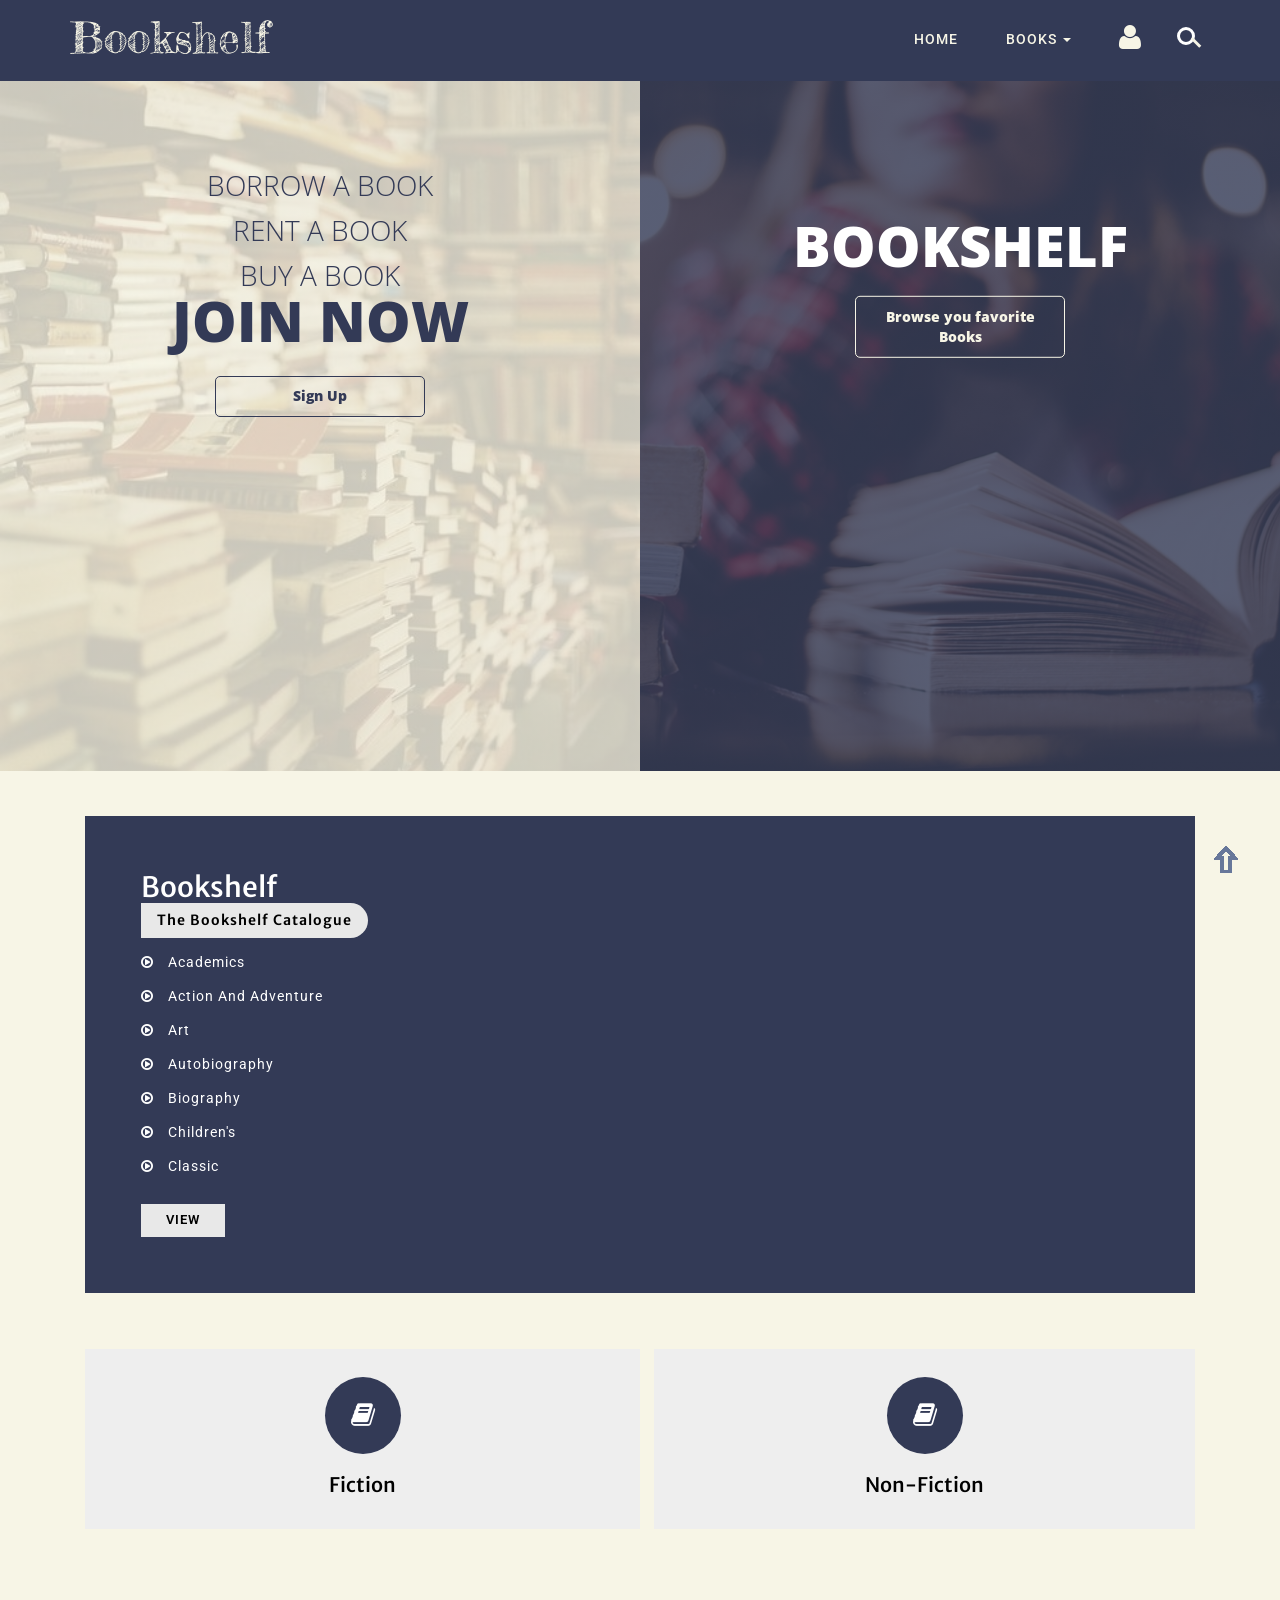
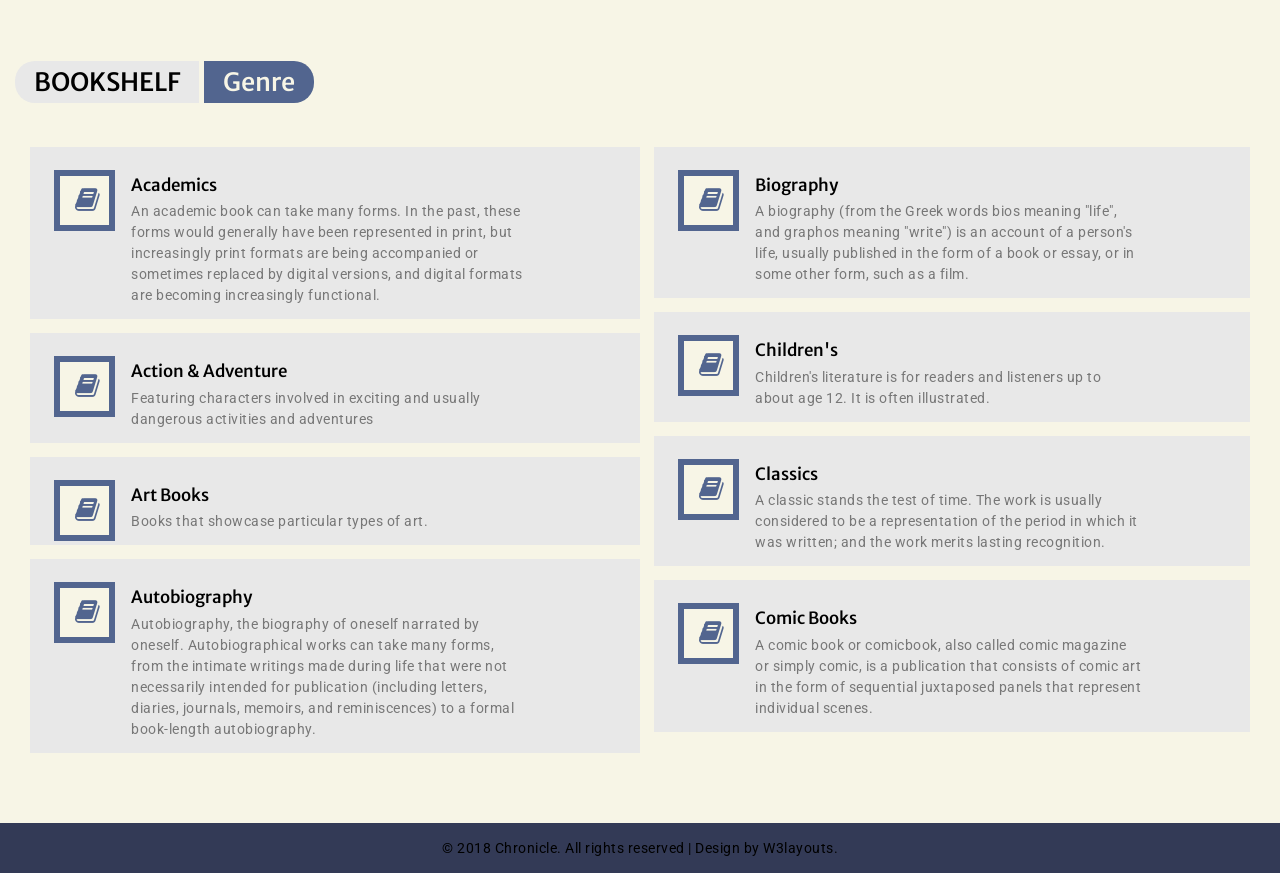
<file: web-front-end/index.html>
<!--Author: W3layouts
Author URL: http://w3layouts.com
License: Creative Commons Attribution 3.0 Unported
License URL: http://creativecommons.org/licenses/by/3.0/
-->

<!DOCTYPE html>
<html lang="zxx">

<head>
    <title>Bookshelf | Home :: w3layouts</title>
    <meta name="viewport" content="width=device-width, initial-scale=1">
    <meta http-equiv="Content-Type" content="text/html; charset=utf-8" />
    <meta name="keywords" content="Chronicle Responsive web template, Bootstrap Web Templates, Flat Web Templates, Android Compatible web template, 
	SmartPhone Compatible web template, free WebDesigns for Nokia, Samsung, LG, Sony Ericsson, Motorola web design" />
    <script>
        addEventListener("load", function () {
            setTimeout(hideURLbar, 0);
        }, false);

        function hideURLbar() {
            window.scrollTo(0, 1);
        }
    </script>
    <!-- Custom Theme files -->
    <link href="css/bootstrap.css" type="text/css" rel="stylesheet" media="all">
    <!-- shop css -->
    <link href="css/shop.css" type="text/css" rel="stylesheet" media="all">
    <link href="css/style.css" type="text/css" rel="stylesheet" media="all">
    <!-- font-awesome icons -->
    <link href="css/font-awesome.css" rel="stylesheet">
    <!-- //Custom Theme files -->
    <!-- online-fonts -->
    <!-- logo -->
    <link href="//fonts.googleapis.com/css?family=Fredericka+the+Great" rel="stylesheet">
    <!-- titles -->
    <link href="//fonts.googleapis.com/css?family=Merriweather+Sans:300,300i,400,400i,700,700i,800,800i" rel="stylesheet">
    <!-- body -->
    <link href="//fonts.googleapis.com/css?family=Roboto:100,100i,300,300i,400,400i,500,500i,700,700i,900,900i" rel="stylesheet">
    <link rel="stylesheet" href="css/splitscreen.css">
    <!-- //online-fonts -->
</head>

<body id="page-top" data-spy="scroll" data-target=".navbar-fixed-top">
    <div id="home">
        <!-- header -->
        <!-- navbar -->
        <nav class="navbar navbar-default navbar-fixed-top">
            <div class="main-nav">
                <div class="container">

                    <div class="navbar-header page-scroll">
                        <button type="button" class="navbar-toggle" data-toggle="collapse" data-target=".navbar-ex1-collapse">
                            <span class="sr-only">Chronicle</span>
                            <span class="icon-bar"></span>
                            <span class="icon-bar"></span>
                            <span class="icon-bar"></span>
                        </button>
                        <h1>
                            <a class="navbar-brand" href="index.html">Bookshelf</a>
                        </h1>
                    </div>
                    <!-- Collect the nav links, forms, and other content for toggling -->
                    <div class="collapse navbar-collapse navbar-ex1-collapse nav-right">
                        <ul class="nav navbar-nav navbar-left cl-effect-15">
                            <!-- Hidden li included to remove active class from about link when scrolled up past about section -->
                            <li class="hidden">
                                <a class="page-scroll" href="#page-top"></a>
                            </li>
                            <li>
                                <a href="index.html">Home</a>
                            </li>
                            <li class="dropdown">
                                <a href="#" class="dropdown-toggle effect-3" data-toggle="dropdown">books
                                    <b class="caret"></b>
                                </a>
                                <ul class="dropdown-menu">
                                    <li>
                                        <a href="shop.html">Browse</a>
                                    </li>
                                </ul>
                            </li>
                            <li>
                                <a href="login.html" title="SignIn & SignUp">
                                    <span class="fa fa-user nav-icon" aria-hidden="true"></span>
                                </a>
                            </li>

                        </ul>
                        <!-- search-bar -->
                        <div class="search-bar-agileits">
                            <div class="cd-main-header">
                                <ul class="cd-header-buttons">
                                    <li>
                                        <a class="cd-search-trigger" href="#cd-search">
                                            <span></span>
                                        </a>
                                    </li>
                                </ul>
                                <!-- cd-header-buttons -->
                            </div>
                            <div id="cd-search" class="cd-search">
                                <form action="#" method="post">
                                    <input name="Search" type="search" placeholder="Type and Hit Enter...">
                                </form>
                            </div>
                        </div>
                        <!-- //search-bar ends here -->
                        <!-- shopping cart -->

                        <!-- //shopping cart ends here -->
                    </div>
                    <!-- /.navbar-collapse -->
                    <div class="clearfix"></div>
                </div>
                <!-- /.container -->
            </div>
        </nav>
        <!-- //navbar ends here -->
        <!-- banner -->
        <div class='split-pane col-xs-12 col-sm-6 col-lg-6 uiux-side'>
          <div>
            <div class='text-content'>
              <div class="bold">Borrow a Book</div>
              <div class="bold">Rent a Book</div>
              <div class="bold">Buy a Book</div>
              <div class='big'>JOIN NOW</div>
            </div>
            <button>
              Sign Up
            </button>
          </div>
        </div>
        <div class='split-pane col-xs-12 col-sm-6 col-lg-6 frontend-side'>
          <div>
            <div class='text-content'>
              <div class="bold"></div>
              <div class='big'>BOOKSHELF</div>
            </div>
            <a class='button'>
              Browse you favorite Books
            </a>
          </div>
        </div>
        <div id='split-pane-or'>
          <div>
          </div>
        </div>
        <!-- //banner -->
        <!-- about -->
        <div class="about-sec section" id="about">
            <div class="container">
                <!-- about-left-grid -->
                <div class="col-md-12 col-lg-12">
                    <div class="inner-about2">
                        <h4>Bookshelf</h4>
                        <h5>the bookshelf catalogue</h5>
                        <ul class="about-list">
                            <li>
                                <i class="fa fa-play-circle-o" aria-hidden="true"></i>Academics</li>
                            <li>
                                <i class="fa fa-play-circle-o" aria-hidden="true"></i>Action and Adventure</li>
                            <li>
                                <i class="fa fa-play-circle-o" aria-hidden="true"></i>Art</li>
                            <li>
                                <i class="fa fa-play-circle-o" aria-hidden="true"></i>Autobiography</li>
                            <li>
                                <i class="fa fa-play-circle-o" aria-hidden="true"></i>Biography</li>
                            <li>
                                <i class="fa fa-play-circle-o" aria-hidden="true"></i>Children's</li>
                            <li>
                                <i class="fa fa-play-circle-o" aria-hidden="true"></i>Classic</li>
                            <div id="collapseListGroup1" class="panel-collapse collapse" role="tabpanel" aria-labelledby="collapseListGroupHeading1">
                                <li>
                                <i class="fa fa-play-circle-o" aria-hidden="true"></i>Comic Books</li>
                            <li>
                                <i class="fa fa-play-circle-o" aria-hidden="true"></i>Cook Books</li>
                            <li>
                                <i class="fa fa-play-circle-o" aria-hidden="true"></i>Drama</li>
                            <li>
                                <i class="fa fa-play-circle-o" aria-hidden="true"></i>Fantasy</li>
                            <li>
                                <i class="fa fa-play-circle-o" aria-hidden="true"></i>Health</li>
                            <li>
                                <i class="fa fa-play-circle-o" aria-hidden="true"></i>History</li>
                            <li>
                                <i class="fa fa-play-circle-o" aria-hidden="true"></i>Horror</li>
                            <li>
                                <i class="fa fa-play-circle-o" aria-hidden="true"></i>Math</li>
                            <li>
                                <i class="fa fa-play-circle-o" aria-hidden="true"></i>Mystery</li>
                            <li>
                                <i class="fa fa-play-circle-o" aria-hidden="true"></i>Poetry</li>
                            <li>
                                <i class="fa fa-play-circle-o" aria-hidden="true"></i>Religion</li>
                            <li>
                                <i class="fa fa-play-circle-o" aria-hidden="true"></i>Romance</li>
                            <li>
                                <i class="fa fa-play-circle-o" aria-hidden="true"></i>Satire</li>
                            <li>
                                <i class="fa fa-play-circle-o" aria-hidden="true"></i>Science</li>
                            <li>
                                <i class="fa fa-play-circle-o" aria-hidden="true"></i>Science Fiction</li>
                            <li>
                                <i class="fa fa-play-circle-o" aria-hidden="true"></i>Young Adult</li>
                            </div>
                        </ul>
                        <a class="collapsed" data-toggle="collapse" href="#collapseListGroup1" aria-expanded="false" aria-controls="collapseListGroup1">
                            View
                        </a>
                    </div>
                    <!-- about left bottom - services -->
                    <div class="principles-grids principles-grids1">
                        <div class="abt-btm agileits w3layouts aos-init aos-animate">
                            <div class="col-md-6 col-sm-6 agileits elite-services1 w3layouts bottom-gds" data-aos="fade-up">
                                <div class="bott-img agileits w3layouts">
                                    <div class="icon-holder agileits w3layouts">
                                        <span class="fa fa-book agileits w3layouts service-icon" aria-hidden="true"></span>
                                    </div>
                                    <h4 class="mission agileits w3layouts">Fiction</h4>
                                    <div class="description agileits w3layouts">
                                        <a href="#">Read More</a>
                                    </div>
                                </div>
                            </div>
                            <div class="col-md-6 col-sm-6 agileits elite-services2 w3layouts bottom-gds" data-aos="fade-down">
                                <div class="bott-img bott-img1 agileits w3layouts">
                                    <div class="icon-holder agileits w3layouts">
                                        <span class="fa fa-book agileits w3layouts service-icon" aria-hidden="true"></span>
                                    </div>
                                    <h4 class="mission agileits w3layouts">Non-fiction</h4>
                                    <div class="description agileits w3layouts">
                                        <a href="#">Read More</a>
                                    </div>
                                </div>
                            </div>
                            <div class="clearfix"></div>
                        </div>
                    </div>
                    <!-- //about left bottom - services ends here -->
                </div>
                <!-- //about-left-grid ends here-->
                <!-- about-right-grid -->
                <div class="clearfix"></div>
            </div>
        </div>
        <!-- //about ends here -->
        <!-- about bottom -->
        <div class="about-bottom section">
            <div class="container-fluid">
                <h4 class="rad-txt">
                    <span class="abtxt1">BOOKSHELF</span>
                    <span class="abtext">Genre</span>
                </h4>
                <!-- about-bottom grid1 -->
                <div class="col-md-12 about-bottom-right">
                    <div class="col-md-6 col-sm-6 col-xs-6 services-w3ls">
                        <div class="ab1">
                            <div class="col-md-3 col-sm-3 col-xs-3 ab1-icon">
                                <span class="fa fa-book" aria-hidden="true"></span>
                            </div>
                            <div class="col-md-9 col-sm-9 col-xs-9 ab1-text">
                                <h5>academics</h5>
                                <p>An academic book can take many forms. In the past, these forms would generally have
                                    been represented in print, but increasingly print formats are being accompanied or
                                    sometimes replaced by digital versions, and digital formats are becoming
                                    increasingly functional. </p>
                            </div>
                            <div class="clearfix"></div>
                        </div>
                        <div class="ab1">
                            <div class="col-md-3 col-sm-3 col-xs-3 ab1-icon">
                                <span class="fa fa-book" aria-hidden="true"></span>
                            </div>
                            <div class="col-md-9 col-sm-9 col-xs-9 ab1-text">
                                <h5>action & adventure</h5>
                                <p>Featuring characters involved in exciting and usually dangerous activities and adventures</p>
                            </div>
                            <div class="clearfix"></div>
                        </div>
                        <div class="ab1">
                            <div class="col-md-3 col-sm-3 col-xs-3 ab1-icon">
                                <span class="fa fa-book" aria-hidden="true"></span>
                            </div>
                            <div class="col-md-9 col-sm-9 col-xs-9 ab1-text">
                                <h5>Art Books</h5>
                                <p>Books that showcase particular types of art.</p>
                            </div>
                            <div class="clearfix"></div>
                        </div>
                        <div class="ab1">
                            <div class="col-md-3 col-sm-3 col-xs-3 ab1-icon">
                                <span class="fa fa-book" aria-hidden="true"></span>
                            </div>
                            <div class="col-md-9 col-sm-9 col-xs-9 ab1-text">
                                <h5>autobiography</h5>
                                <p>Autobiography, the biography of oneself narrated by oneself. Autobiographical works
                                    can take many forms, from the intimate writings made during life that were not necessarily
                                    intended for publication (including letters, diaries, journals, memoirs, and
                                    reminiscences) to a formal book-length autobiography.</p>
                            </div>
                            <div class="clearfix"></div>
                        </div>
                    </div>
                    <div class="col-md-6 col-sm-6 col-xs-6 services-w3ls service2">
                        <div class="ab1">
                            <div class="col-md-3 col-sm-3 col-xs-3 ab1-icon">
                                <span class="fa fa-book" aria-hidden="true"></span>
                            </div>
                            <div class="col-md-9 col-sm-9 col-xs-9 ab1-text">
                                <h5>biography</h5>
                                <p>A biography (from the Greek words bios meaning "life", and graphos meaning "write")
                                    is an account of a person's life, usually published in the form of a book or essay,
                                    or in some other form, such as a film.</p>
                            </div>
                            <div class="clearfix"></div>
                        </div>
                        <div class="ab1">
                            <div class="col-md-3 col-sm-3 col-xs-3 ab1-icon">
                                <span class="fa fa-book" aria-hidden="true"></span>
                            </div>
                            <div class="col-md-9 col-sm-9 col-xs-9 ab1-text">
                                <h5>children's</h5>
                                <p>Children's literature is for readers and listeners up to about age 12. It is often
                                    illustrated.</p>
                            </div>
                            <div class="clearfix"></div>
                        </div>
                        <div class="ab1">
                            <div class="col-md-3 col-sm-3 col-xs-3 ab1-icon">
                                <span class="fa fa-book" aria-hidden="true"></span>
                            </div>
                            <div class="col-md-9 col-sm-9 col-xs-9 ab1-text">
                                <h5>classics</h5>
                                <p>A classic stands the test of time. The work is usually considered to be a
                                    representation of the period in which it was written; and the work merits lasting
                                    recognition. </p>
                            </div>
                            <div class="clearfix"></div>
                        </div>
                        <div class="ab1">
                            <div class="col-md-3 col-sm-3 col-xs-3 ab1-icon">
                                <span class="fa fa-book" aria-hidden="true"></span>
                            </div>
                            <div class="col-md-9 col-sm-9 col-xs-9 ab1-text">
                                <h5>Comic Books</h5>
                                <p>A comic book or comicbook, also called comic magazine or simply comic, is a
                                    publication that consists of comic art in the form of sequential juxtaposed panels
                                    that represent individual scenes.</p>
                            </div>
                            <div class="clearfix"></div>
                        </div>
                    </div>
                    <div class="clearfix"></div>
                </div>
            </div>
            <!-- //about container ends here-->
        </div>
        <!--//about bottom ends here-->
        <!-- //footer -->
        <div class="cpy-right">
            <p>© 2018 Chronicle. All rights reserved | Design by
                <a href="http://w3layouts.com"> W3layouts.</a>
            </p>
        </div>
    </div>
    <!-- //home -->
    <!-- js -->
    <script src="js/jquery-2.2.3.min.js"></script>
    <!-- //js -->
    <!--search jQuery-->
    <script src="js/main.js"></script>
    <!--search jQuery-->
    <!-- cart-js -->
    <script src="js/minicart.js"></script>
    <script>
        chr.render();

        chr.cart.on('new_checkout', function (evt) {
            var items, len, i;

            if (this.subtotal() > 0) {
                items = this.items();

                for (i = 0, len = items.length; i < len; i++) {}
            }
        });
    </script>
    <!-- //cart-js -->
    <!-- Scrolling Nav JavaScript -->
    <script src="js/scrolling-nav.js"></script>
    <!-- //fixed-scroll-nav-js -->
    <!-- dropdown nav -->
    <script>
        $(document).ready(function () {
            $(".dropdown").hover(
                function () {
                    $('.dropdown-menu', this).stop(true, true).slideDown("fast");
                    $(this).toggleClass('open');
                },
                function () {
                    $('.dropdown-menu', this).stop(true, true).slideUp("fast");
                    $(this).toggleClass('open');
                }
            );
        });
    </script>
    <!-- //dropdown nav -->
    <!-- start-smooth-scrolling -->
    <script src="js/move-top.js"></script>
    <script src="js/easing.js"></script>
    <script>
        jQuery(document).ready(function ($) {
            $(".scroll").click(function (event) {
                event.preventDefault();

                $('html,body').animate({
                    scrollTop: $(this.hash).offset().top
                }, 1000);
            });
        });
    </script>
    <!-- //end-smooth-scrolling -->
    <!-- smooth-scrolling-of-move-up -->
    <script>
        $(document).ready(function () {
            /*
            var defaults = {
                containerID: 'toTop', // fading element id
                containerHoverID: 'toTopHover', // fading element hover id
                scrollSpeed: 1200,
                easingType: 'linear' 
            };
            */

            $().UItoTop({
                easingType: 'easeOutQuart'
            });

        });
    </script>
    <script src="js/SmoothScroll.min.js"></script>
    <!-- //smooth-scrolling-of-move-up -->
    <!-- about bottom grid Numscroller -->
    <script src="js/numscroller-1.0.js"></script>
    <!-- //about bottom grid Numscroller -->
    <!-- Bootstrap core JavaScript
 ================================================== -->
    <!-- Placed at the end of the document so the pages load faster -->
    <script src="js/bootstrap.js"></script>
</body>

</html>
</file>
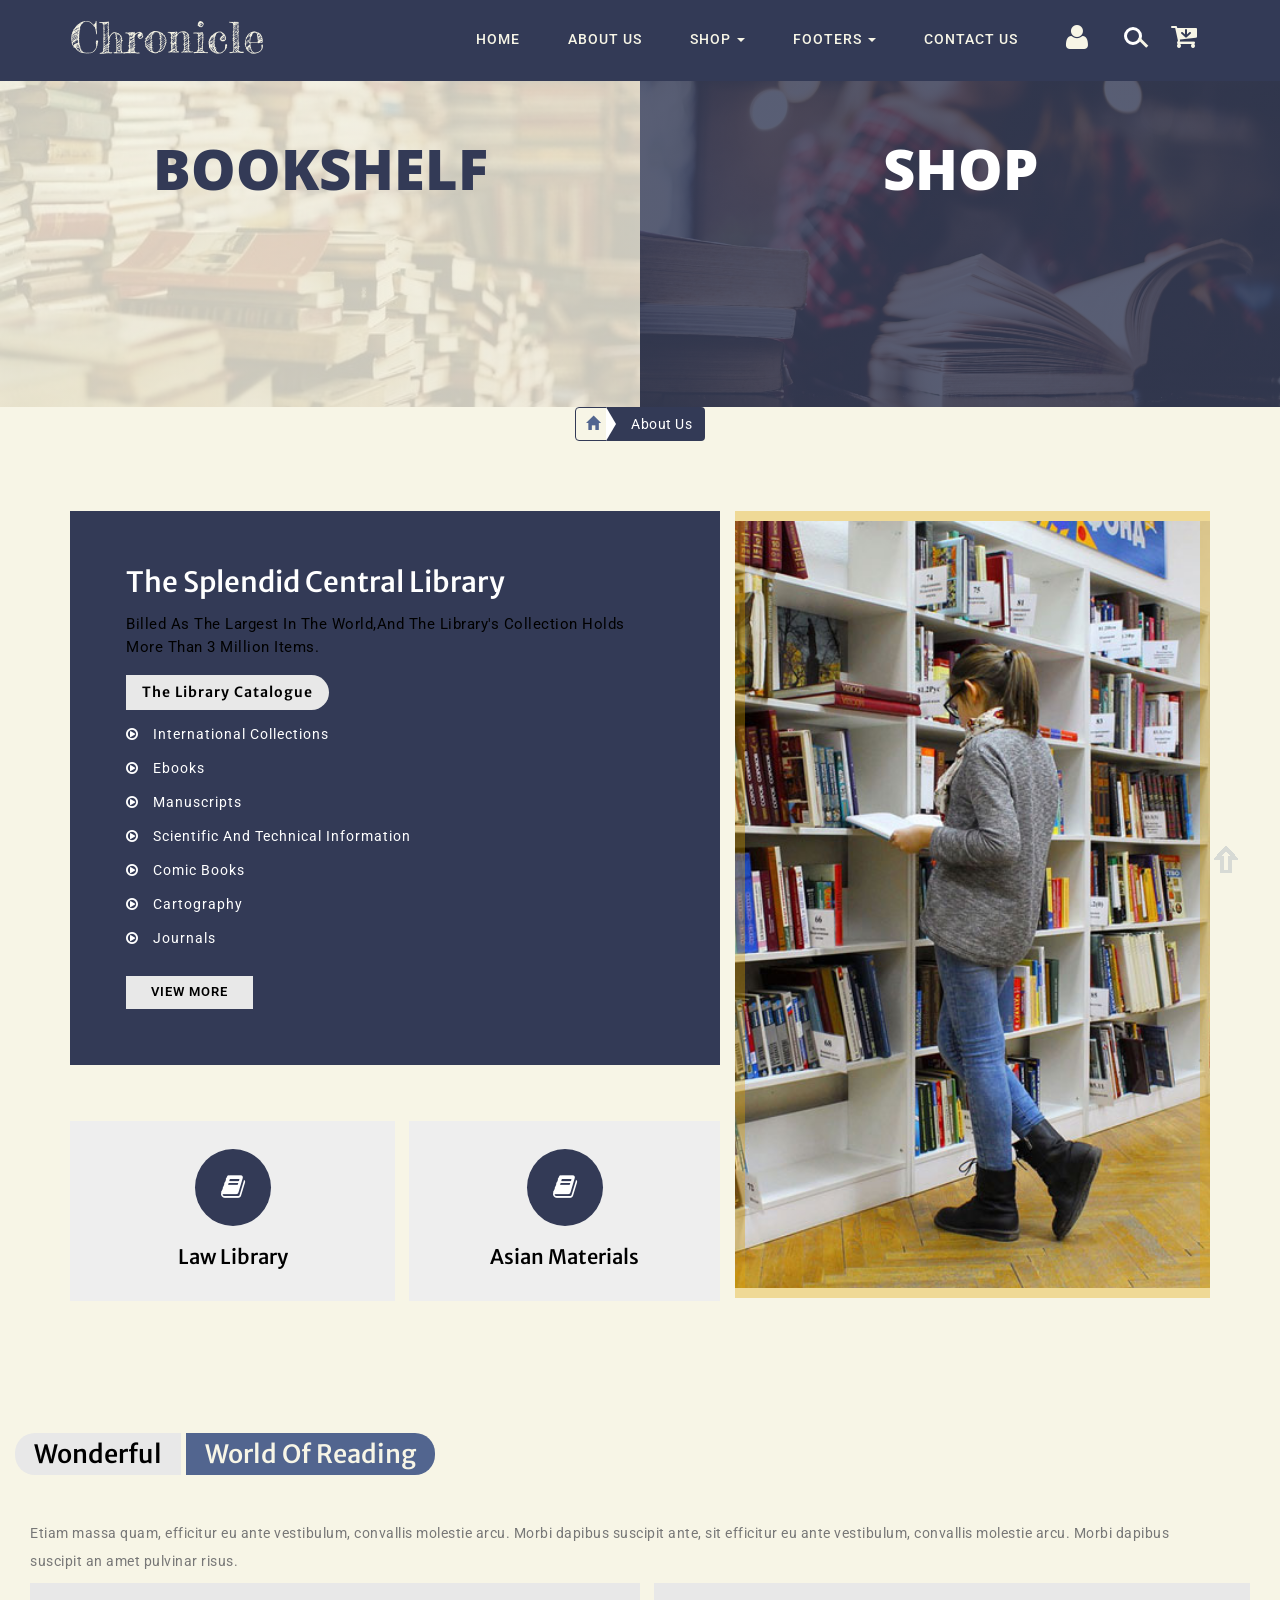
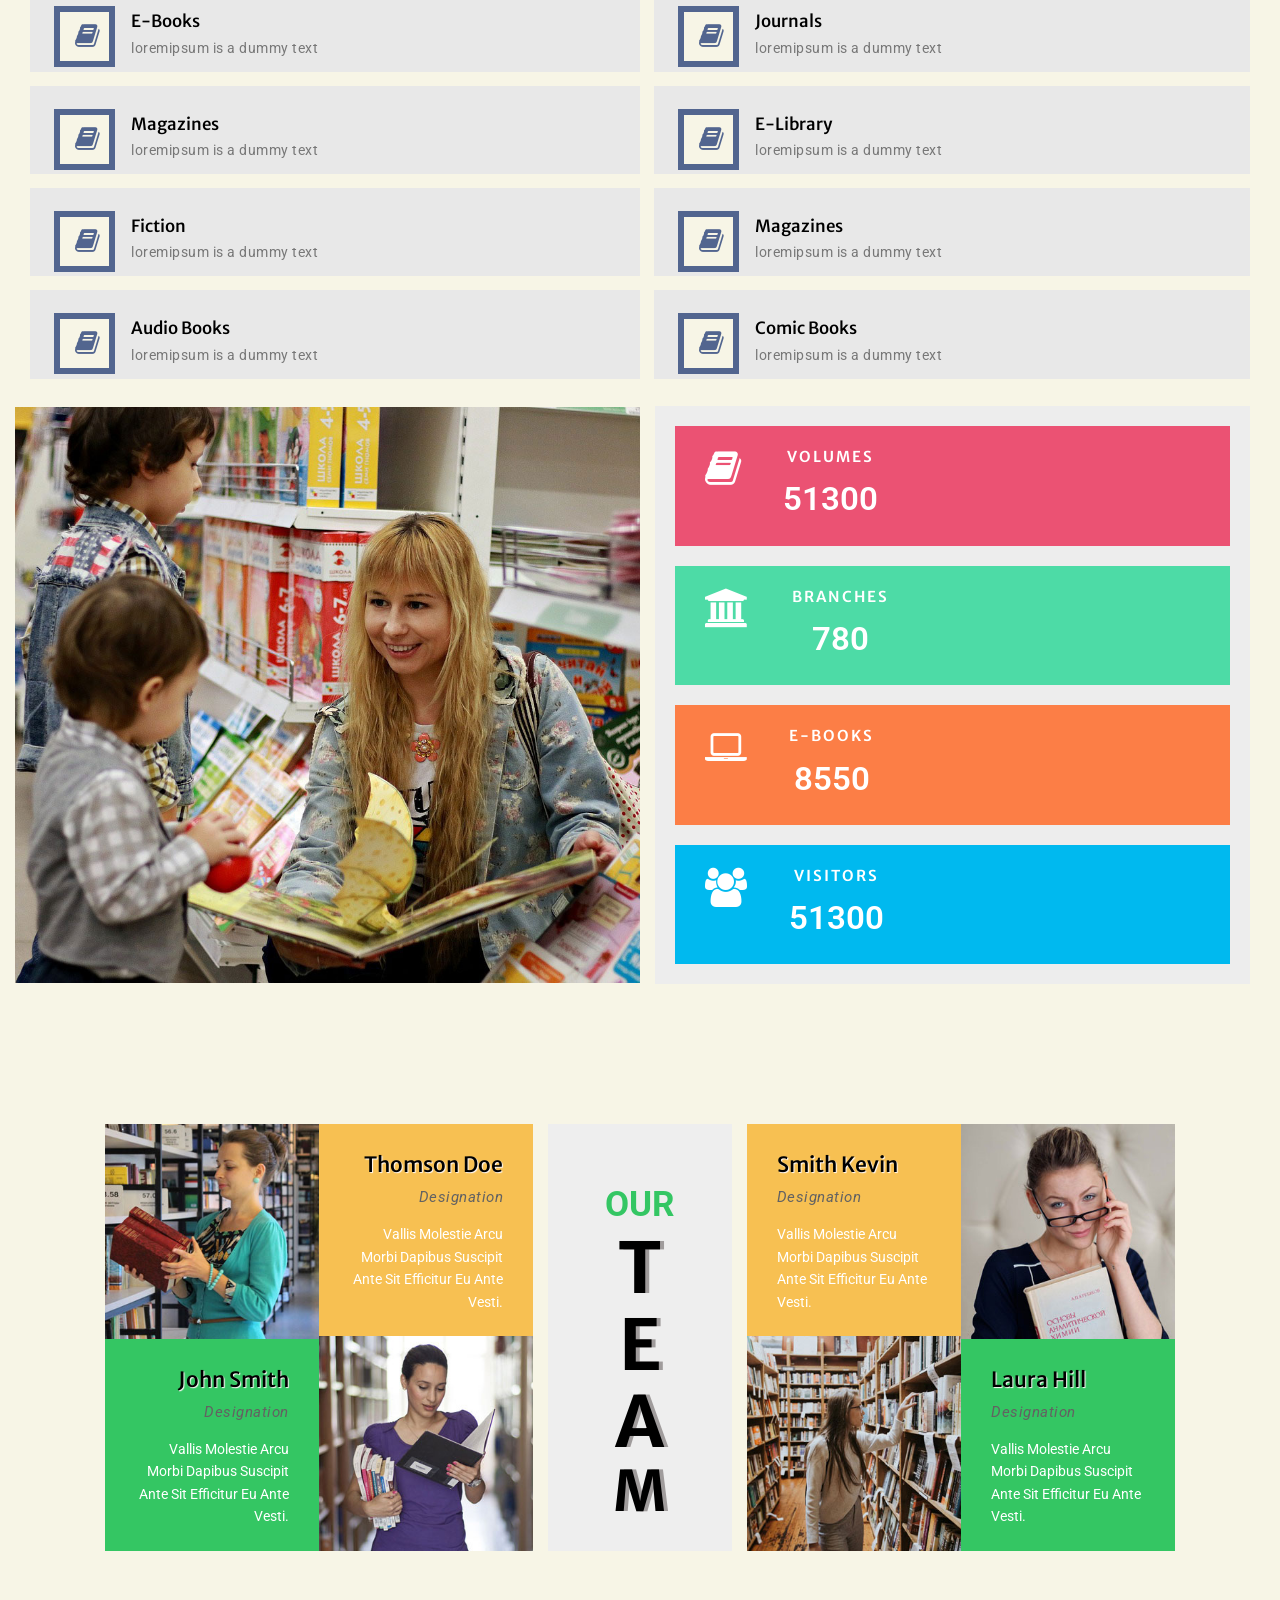
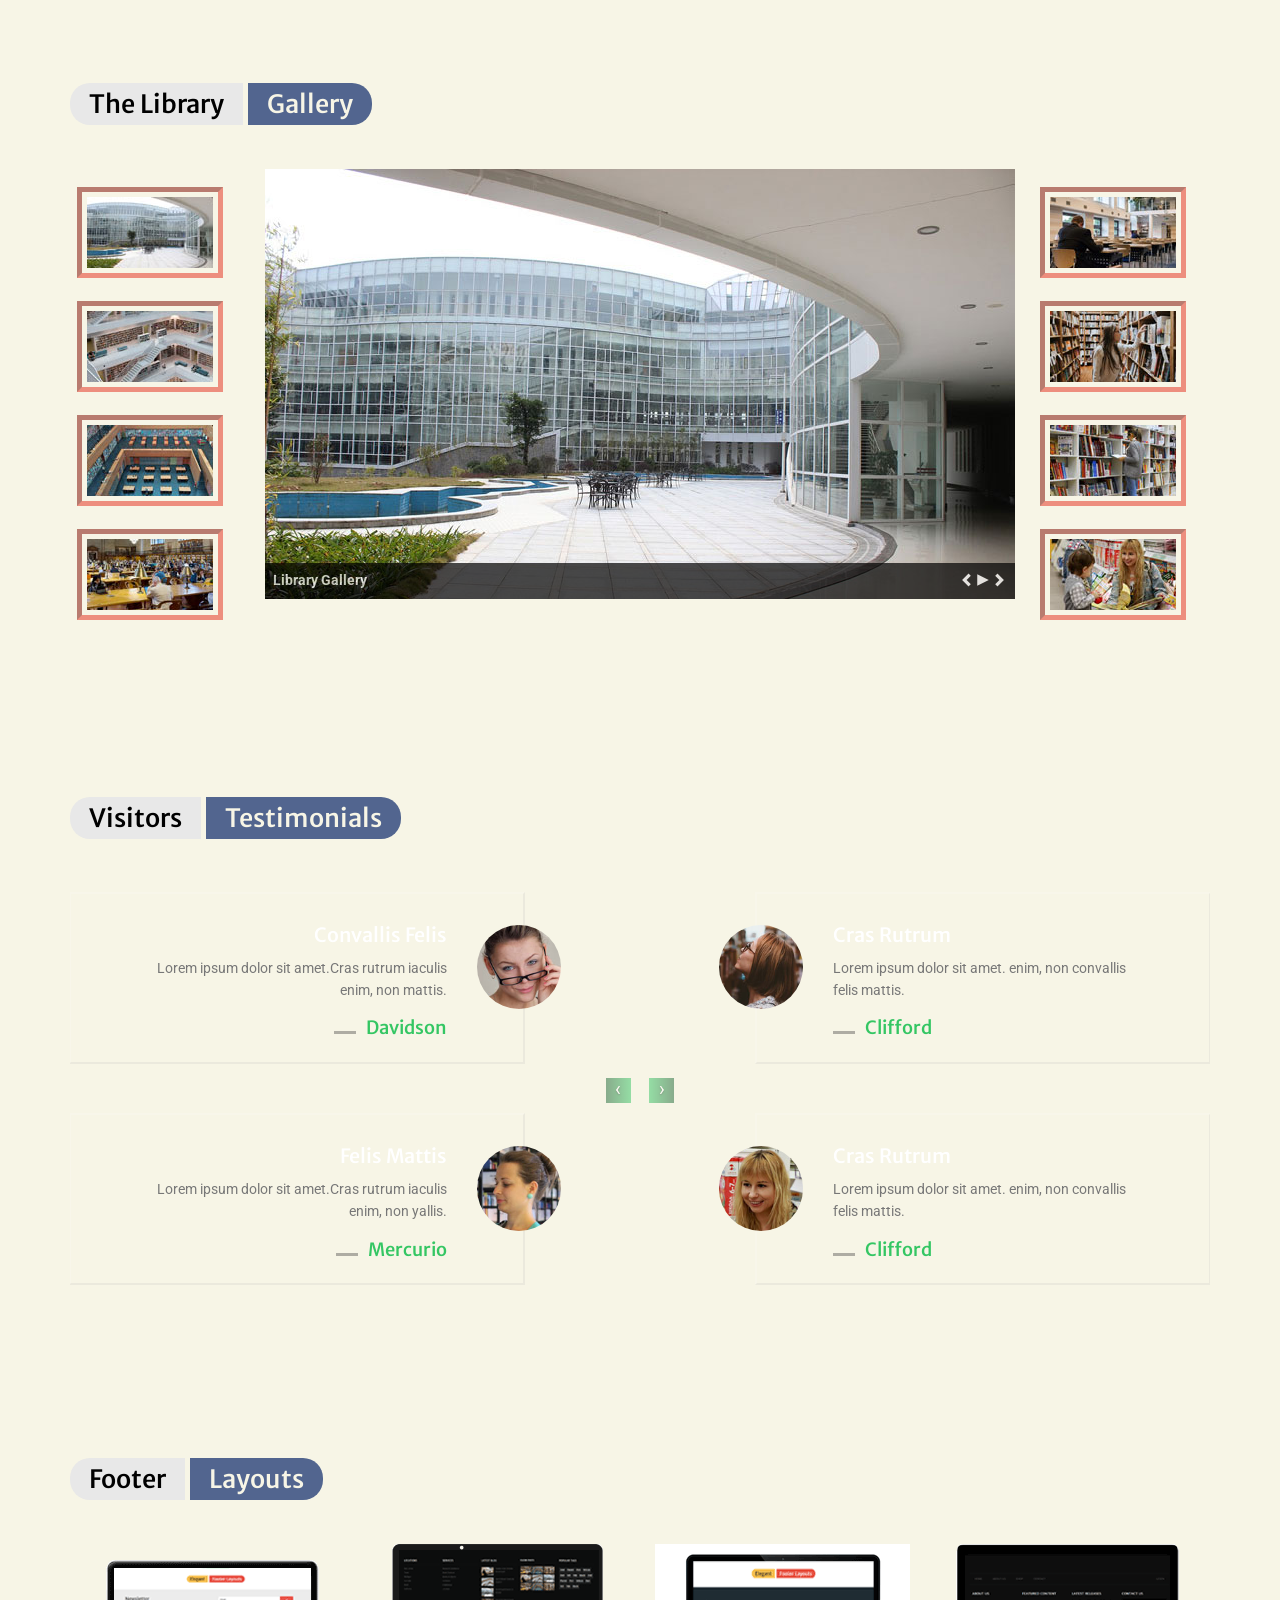
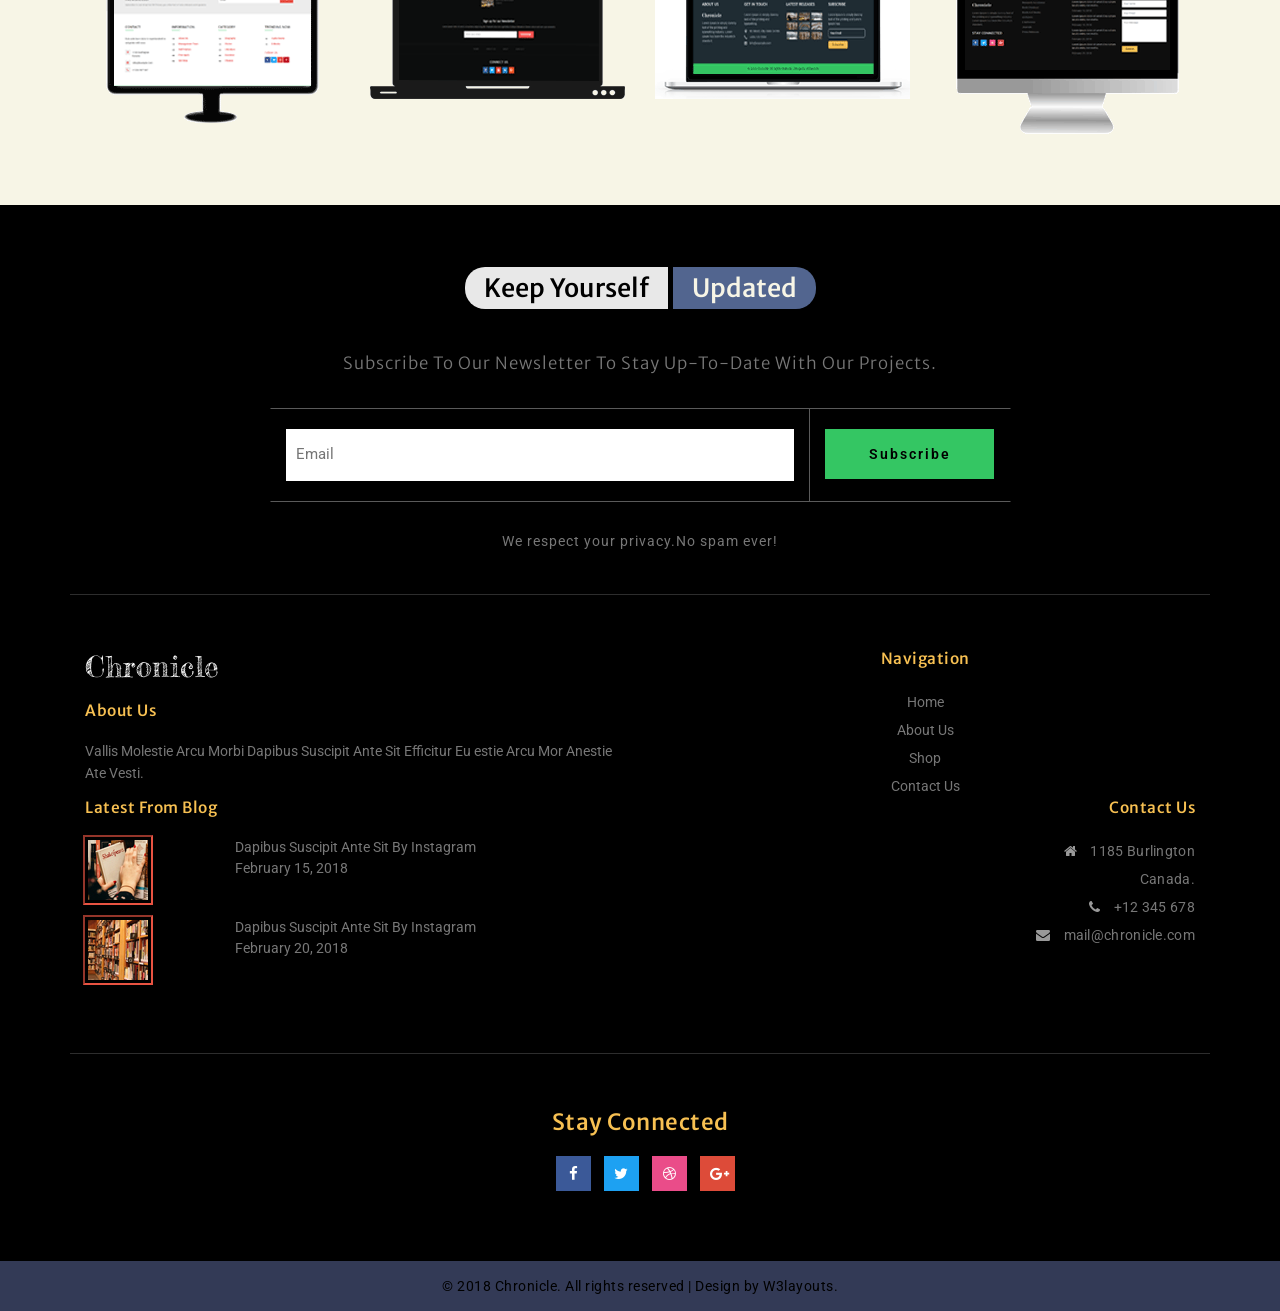
<file: web-front-end/about.html>
<!--Author: W3layouts
Author URL: http://w3layouts.com
License: Creative Commons Attribution 3.0 Unported
License URL: http://creativecommons.org/licenses/by/3.0/
-->

<!DOCTYPE html>
<html lang="zxx">

<head>
    <title>Chronicle Education Category Bootstrap Responsive website Template | About :: w3layouts</title>
    <meta name="viewport" content="width=device-width, initial-scale=1">
    <meta http-equiv="Content-Type" content="text/html; charset=utf-8" />
    <meta name="keywords" content="Chronicle Responsive web template, Bootstrap Web Templates, Flat Web Templates, Android Compatible web template, 
	SmartPhone Compatible web template, free WebDesigns for Nokia, Samsung, LG, Sony Ericsson, Motorola web design" />
    <script>
        addEventListener("load", function () {
            setTimeout(hideURLbar, 0);
        }, false);

        function hideURLbar() {
            window.scrollTo(0, 1);
        }
    </script>
    <!-- Custom Theme files -->
    <link href="css/bootstrap.css" type="text/css" rel="stylesheet" media="all">
    <!-- shop css -->
    <link href="css/shop.css" type="text/css" rel="stylesheet" media="all">
    <!-- gallery desoslide -->
    <link rel="stylesheet" href="css/animate.min.css">
    <link rel="stylesheet" href="css/jquery.desoslide.css">
    <!-- gallery desoslide -->
    <link href="css/style.css" type="text/css" rel="stylesheet" media="all">
    <link href="css/font-awesome.css" rel="stylesheet">
    <!-- font-awesome icons -->
    <!-- //Custom Theme files -->
    <!-- online-fonts -->
    <!-- logo -->
    <link href="//fonts.googleapis.com/css?family=Fredericka+the+Great" rel="stylesheet">
    <!-- titles -->
    <link href="//fonts.googleapis.com/css?family=Merriweather+Sans:300,300i,400,400i,700,700i,800,800i" rel="stylesheet">
    <!-- body -->
    <link href="//fonts.googleapis.com/css?family=Roboto:100,100i,300,300i,400,400i,500,500i,700,700i,900,900i" rel="stylesheet">
    <!-- //online-fonts -->
    <link rel="stylesheet" href="css/splitscreen_shop.css">
</head>


<body id="page-top" data-spy="scroll" data-target=".navbar-fixed-top">
    <div id="home">
        <!-- header -->
        <!-- navbar -->
        <nav class="navbar navbar-default navbar-fixed-top">
            <div class="main-nav">
                <div class="container">

                    <div class="navbar-header page-scroll">
                        <button type="button" class="navbar-toggle" data-toggle="collapse" data-target=".navbar-ex1-collapse">
                            <span class="sr-only">Chronicle</span>
                            <span class="icon-bar"></span>
                            <span class="icon-bar"></span>
                            <span class="icon-bar"></span>
                        </button>
                        <h1>
                            <a class="navbar-brand" href="index.html">Chronicle</a>
                        </h1>
                    </div>
                    <!-- Collect the nav links, forms, and other content for toggling -->
                    <div class="collapse navbar-collapse navbar-ex1-collapse nav-right">
                        <ul class="nav navbar-nav navbar-left cl-effect-15">
                            <!-- Hidden li included to remove active class from about link when scrolled up past about section -->
                            <li class="hidden">
                                <a class="page-scroll" href="#page-top"></a>
                            </li>
                            <li>
                                <a href="index.html">Home</a>
                            </li>
                            <li class="active">
                                <a href="about.html">about us</a>
                            </li>
                            <li class="dropdown">
                                <a href="#" class="dropdown-toggle effect-3" data-toggle="dropdown">shop
                                    <b class="caret"></b>
                                </a>
                                <ul class="dropdown-menu">
                                    <li>
                                        <a href="shop.html">product catalog</a>
                                    </li>
                                    <li>
                                        <a href="single_product.html">single product</a>
                                    </li>
                                    <li>
                                        <a href="checkout.html">checkout</a>
                                    </li>
									<li>
                                        <a href="payment.html">Payment</a>
                                    </li>
                                </ul>
                            </li>
                            <li class="dropdown">
                                <a href="#" class="dropdown-toggle effect-3" data-toggle="dropdown">footers
                                    <b class="caret"></b>
                                </a>
                                <ul class="dropdown-menu">
                                    <li>
                                        <a href="footer.html">Default</a>
                                    </li>
                                    <li>
                                        <a href="footer1.html">variant1</a>
                                    </li>
                                    <li>
                                        <a href="footer2.html">variant2</a>
                                    </li>
                                    <li>
                                        <a href="footer3.html">variant3</a>
                                    </li>
                                    <li>
                                        <a href="footer4.html">variant4</a>
                                    </li>
                                </ul>
                            </li>
                            <li>
                                <a href="contact.html">Contact us</a>
                            </li>
                            <li>
                                <a href="login.html" title="SignIn & SignUp">
                                    <span class="fa fa-user nav-icon" aria-hidden="true"></span>
                                </a>
                            </li>

                        </ul>
                        <!-- search-bar -->
                        <div class="search-bar-agileits">
                            <div class="cd-main-header">
                                <ul class="cd-header-buttons">
                                    <li>
                                        <a class="cd-search-trigger" href="#cd-search">
                                            <span></span>
                                        </a>
                                    </li>
                                </ul>
                                <!-- cd-header-buttons -->
                            </div>
                            <div id="cd-search" class="cd-search">
                                <form action="#" method="post">
                                    <input name="Search" type="search" placeholder="Type and Hit Enter...">
                                </form>
                            </div>
                        </div>
                        <!-- //search-bar ends here -->
                        <!-- shopping cart -->
                        <div class="cart-mainf">
                            <div class="chrcart chrcart2 cart cart box_1">
                                <form action="#" method="post" class="last">
                                    <input type="hidden" name="cmd" value="_cart">
                                    <input type="hidden" name="display" value="1">
                                    <button class="top_chr_cart" type="submit" name="submit" value="">
                                        <i class="fa fa-cart-arrow-down" aria-hidden="true"></i>
                                    </button>
                                </form>
                            </div>
                        </div>
                        <!-- //shopping cart ends here -->
                    </div>
                    <!-- /.navbar-collapse -->
                    <div class="clearfix"></div>
                </div>
                <!-- /.container -->
            </div>
        </nav>
        <!-- //navbar ends here -->
        <!-- banner -->
        		<div class='split-pane col-xs-12 col-sm-6 col-lg-6 uiux-side'>
          <div>
            <div class='text-content'>
              <div class='big'>BOOKSHELF</div>
            </div>
          </div>
        </div>
        <div class='split-pane col-xs-12 col-sm-6 col-lg-6 frontend-side'>
          <div>
            <div class='text-content'>
              <div class="bold"></div>
              <div class='big'>SHOP</div>
            </div>
          </div>
        </div>
        <div id='split-pane-or'>
          <div>
          </div>
        </div>
            <!-- //banner-text -->
        </div>
        <!-- //banner -->
        <!-- breadcrumbs -->
        <div class="crumbs text-center">
            <div class="container">
                <div class="row">
                    <ul class="btn-group btn-breadcrumb bc-list">
                        <li class="btn btn1">
                            <a href="index.html">
                                <i class="glyphicon glyphicon-home"></i>
                            </a>
                        </li>
                        <li class="btn btn2">
                            <a href="about.html">About us</a>
                        </li>
                    </ul>
                </div>
            </div>
        </div>
        <!--//breadcrumbs ends here-->
        <!-- about -->
        <div class="about-sec section" id="about">
            <div class="container">
                <!-- about-left-grid -->
                <div class="col-md-7 about-left-grid">
                    <div class="inner-about2">
                        <h4>the splendid Central Library</h4>
                        <p>Billed as the largest in the world,and the library's collection holds more than 3 million items.</p>
                        <h5>the library catalogue</h5>
                        <ul class="about-list">
                            <li>
                                <i class="fa fa-play-circle-o" aria-hidden="true"></i>International Collections</li>
                            <li>
                                <i class="fa fa-play-circle-o" aria-hidden="true"></i>ebooks</li>
                            <li>
                                <i class="fa fa-play-circle-o" aria-hidden="true"></i>Manuscripts</li>
                            <li>
                                <i class="fa fa-play-circle-o" aria-hidden="true"></i>scientific and Technical Information</li>
                            <li>
                                <i class="fa fa-play-circle-o" aria-hidden="true"></i>Comic Books</li>
                            <li>
                                <i class="fa fa-play-circle-o" aria-hidden="true"></i>Cartography</li>
                            <li>
                                <i class="fa fa-play-circle-o" aria-hidden="true"></i>Journals</li>

                        </ul>
                        <a href="#">view more</a>
                    </div>
                    <!-- about left bottom - services -->
                    <div class="principles-grids principles-grids1">
                        <div class="abt-btm agileits w3layouts aos-init aos-animate">
                            <div class="col-md-6 col-sm-6 agileits elite-services1 w3layouts bottom-gds" data-aos="fade-up">
                                <div class="bott-img agileits w3layouts">
                                    <div class="icon-holder agileits w3layouts">
                                        <span class="fa fa-book agileits w3layouts service-icon" aria-hidden="true"></span>
                                    </div>
                                    <h4 class="mission agileits w3layouts">law library</h4>
                                    <div class="description agileits w3layouts">
                                        <a href="#">Read More</a>
                                    </div>
                                </div>
                            </div>
                            <div class="col-md-6 col-sm-6 agileits elite-services2 w3layouts bottom-gds" data-aos="fade-down">
                                <div class="bott-img bott-img1 agileits w3layouts">
                                    <div class="icon-holder agileits w3layouts">
                                        <span class="fa fa-book agileits w3layouts service-icon" aria-hidden="true"></span>
                                    </div>
                                    <h4 class="mission agileits w3layouts">asian materials</h4>
                                    <div class="description agileits w3layouts">
                                        <a href="#">Read More</a>
                                    </div>
                                </div>
                            </div>
                            <div class="clearfix"></div>
                        </div>
                    </div>
                    <!-- //about left bottom - services ends here -->
                </div>
                <!-- //about-left-grid ends here-->
                <!-- about-right-grid -->
                <div class="col-md-5 about-right-grid"></div>
                <!-- //about-right-grid ends here -->
                <div class="clearfix"></div>
            </div>
        </div>
        <!-- //about ends here -->
        <!-- about bottom -->
        <div class="about-bottom section">
            <div class="container-fluid">
                <h4 class="rad-txt">
                    <span class="abtxt1">wonderful</span>
                    <span class="abtext"> world of reading</span>
                </h4>
                <!-- about-bottom grid1 -->
                <div class="col-md-6 about-bottom-right">
                    <p class="abt-p">Etiam massa quam, efficitur eu ante vestibulum, convallis molestie arcu. Morbi dapibus suscipit ante,
                        sit efficitur eu ante vestibulum, convallis molestie arcu. Morbi dapibus suscipit an amet pulvinar
                        risus.
                    </p>
                    <div class="col-md-6 col-sm-6 col-xs-6 services-w3ls">
                        <div class="ab1">
                            <div class="col-md-3 col-sm-3 col-xs-3 ab1-icon">
                                <span class="fa fa-book" aria-hidden="true"></span>
                            </div>
                            <div class="col-md-9 col-sm-9 col-xs-9 ab1-text">
                                <h5>e-books</h5>
                                <p>loremipsum is a dummy text</p>
                            </div>
                            <div class="clearfix"></div>
                        </div>
                        <div class="ab1">
                            <div class="col-md-3 col-sm-3 col-xs-3 ab1-icon">
                                <span class="fa fa-book" aria-hidden="true"></span>
                            </div>
                            <div class="col-md-9 col-sm-9 col-xs-9 ab1-text">
                                <h5>magazines</h5>
                                <p>loremipsum is a dummy text</p>
                            </div>
                            <div class="clearfix"></div>
                        </div>
                        <div class="ab1">
                            <div class="col-md-3 col-sm-3 col-xs-3 ab1-icon">
                                <span class="fa fa-book" aria-hidden="true"></span>
                            </div>
                            <div class="col-md-9 col-sm-9 col-xs-9 ab1-text">
                                <h5>Fiction</h5>
                                <p>loremipsum is a dummy text</p>
                            </div>
                            <div class="clearfix"></div>
                        </div>
                        <div class="ab1">
                            <div class="col-md-3 col-sm-3 col-xs-3 ab1-icon">
                                <span class="fa fa-book" aria-hidden="true"></span>
                            </div>
                            <div class="col-md-9 col-sm-9 col-xs-9 ab1-text">
                                <h5>audio books</h5>
                                <p>loremipsum is a dummy text</p>
                            </div>
                            <div class="clearfix"></div>
                        </div>
                    </div>
                    <div class="col-md-6 col-sm-6 col-xs-6 services-w3ls service2">
                        <div class="ab1">
                            <div class="col-md-3 col-sm-3 col-xs-3 ab1-icon">
                                <span class="fa fa-book" aria-hidden="true"></span>
                            </div>
                            <div class="col-md-9 col-sm-9 col-xs-9 ab1-text">
                                <h5>Journals</h5>
                                <p>loremipsum is a dummy text</p>
                            </div>
                            <div class="clearfix"></div>
                        </div>
                        <div class="ab1">
                            <div class="col-md-3 col-sm-3 col-xs-3 ab1-icon">
                                <span class="fa fa-book" aria-hidden="true"></span>
                            </div>
                            <div class="col-md-9 col-sm-9 col-xs-9 ab1-text">
                                <h5>e-library</h5>
                                <p>loremipsum is a dummy text</p>
                            </div>
                            <div class="clearfix"></div>
                        </div>
                        <div class="ab1">
                            <div class="col-md-3 col-sm-3 col-xs-3 ab1-icon">
                                <span class="fa fa-book" aria-hidden="true"></span>
                            </div>
                            <div class="col-md-9 col-sm-9 col-xs-9 ab1-text">
                                <h5>magazines</h5>
                                <p>loremipsum is a dummy text</p>
                            </div>
                            <div class="clearfix"></div>
                        </div>
                        <div class="ab1">
                            <div class="col-md-3 col-sm-3 col-xs-3 ab1-icon">
                                <span class="fa fa-book" aria-hidden="true"></span>
                            </div>
                            <div class="col-md-9 col-sm-9 col-xs-9 ab1-text">
                                <h5>Comic Books</h5>
                                <p>loremipsum is a dummy text</p>
                            </div>
                            <div class="clearfix"></div>
                        </div>
                    </div>
                    <div class="clearfix"></div>
                </div>
                <!-- //about-bottom grid1 ends here -->
                <div class="col-md-6 home-about2">
                <!-- about-bottom grid2 -->
                <div class="col-md-6 col-sm-6 col-xs-6 bg-right"></div>
                <!-- //about-bottom grid2 ends here -->
                <!-- about-bottom grid3 -->
                <div class="col-md-6 col-sm-6 col-xs-6 w3ls-section  stats">
                    <div class="stats-aboutinfo services-main">
                        <div class="agileits_w3layouts-stats-grids text-center">
                            <div class="stats-icon">
                                <span class="fa fa-book" aria-hidden="true"></span>
                            </div>
                            <div class="stats-right">
                                <h6>volumes</h6>
                                <div class='numscroller numscroller-big-bottom' data-slno='1' data-min='0' data-max='221073' data-delay='.5' data-increment="300">221073</div>

                            </div>
                            <div class="clearfix"></div>

                        </div>
                        <div class="agileits_w3layouts-stats-grids text-center">
                            <div class="stats-icon">
                                <span class="fa fa-university" aria-hidden="true"></span>
                            </div>
                            <div class="stats-right">
                                <h6>branches</h6>
                                <div class='numscroller numscroller-big-bottom' data-slno='1' data-min='0' data-max='780' data-delay='.5' data-increment="50">980</div>

                            </div>
                            <div class="clearfix"></div>


                        </div>
                        <div class="agileits_w3layouts-stats-grids text-center">
                            <div class="stats-icon">
                                <span class="fa fa-laptop" aria-hidden="true"></span>
                            </div>
                            <div class="stats-right">
                                <h6>e-books</h6>
                                <div class='numscroller numscroller-big-bottom' data-slno='1' data-min='0' data-max='9800' data-delay='.5' data-increment="50">9800</div>

                            </div>
                            <div class="clearfix"></div>

                        </div>
                        <div class="agileits_w3layouts-stats-grids text-center">
                            <div class="stats-icon">
                                <span class="fa fa-users" aria-hidden="true"></span>
                            </div>
                            <div class="stats-right">
                                <h6>visitors</h6>
                                <div class='numscroller numscroller-big-bottom' data-slno='1' data-min='0' data-max='123623' data-delay='.5' data-increment="300">123623</div>

                            </div>
                            <div class="clearfix"></div>

                        </div>
                        <div class="clearfix"></div>
                    </div>
                </div>
                <div class="clearfix"></div>
               </div>
                <!-- //about-bottom grid3 ends here -->
                <!-- //Numscroller -->
                <div class="clearfix"></div>
            </div>
            <!-- //about container ends here-->
        </div>
        <!--//about bottom ends here-->
        <!-- team -->
        <div id="team" class="team section">
            <div class="team-container">
                <div class="team-row">
                    <!-- team grid1 -->
                    <div class="col-md-5 team-grid-left">
                        <!-- team individual grid -->
                        <div class="col-md-6 col-sm-6 col-xs-6 team-grids">
                            <div class="team-effect">
                                <img src="images/t3.jpg" alt="img" class="img-responsive">
                                <div class="social-icon">
                                    <a href="#" class="social-button twitter">
                                        <i class="fa fa-twitter"></i>
                                    </a>
                                    <a href="#" class="social-button facebook">
                                        <i class="fa fa-facebook"></i>
                                    </a>
                                    <a href="#" class="social-button google">
                                        <i class="fa fa-google-plus"></i>
                                    </a>
                                </div>
                            </div>
                            <div class="team-text">
                                <h4>John Smith</h4>
                                <span>Designation</span>
                                <p>vallis molestie arcu morbi dapibus suscipit ante sit efficitur eu ante vesti.</p>

                            </div>
                        </div>
                        <!-- //team individual grid -->
                        <!-- team individual grid -->
                        <div class="col-md-6 col-sm-6 col-xs-6 team-grids">
                            <div class="team-text">
                                <h4>Thomson Doe</h4>
                                <span>Designation</span>
                                <p>vallis molestie arcu morbi dapibus suscipit ante sit efficitur eu ante vesti.</p>
                            </div>
                            <div class="team-effect">
                                <img src="images/t1.jpg" alt="img" class="img-responsive">
                                <div class="social-icon">
                                    <a href="#" class="social-button twitter">
                                        <i class="fa fa-twitter"></i>
                                    </a>
                                    <a href="#" class="social-button facebook">
                                        <i class="fa fa-facebook"></i>
                                    </a>
                                    <a href="#" class="social-button google">
                                        <i class="fa fa-google-plus"></i>
                                    </a>
                                </div>
                            </div>
                            <!-- //team individual grid -->
                        </div>
                    </div>
                    <!-- //team-grid1 ends here-->
                    <!--team-grid2 -->
                    <div class="col-md-2 col-sm-2 team-mid-txt text-center">
                        <span>our</span>
                        <h5>t</h5>
                        <h5>e</h5>
                        <h5>a</h5>
                        <h5>m</h5>
                    </div>
                    <!--//team-grid2 ends here-->
                    <!-- team grid3 -->
                    <!-- team individual grid -->
                    <div class="col-md-5 team-grid-right">
                        <div class="col-md-6 col-sm-6 col-xs-6 team-grids">
                            <div class="team-text">
                                <h4>Smith Kevin</h4>
                                <span>Designation</span>
                                <p>vallis molestie arcu morbi dapibus suscipit ante sit efficitur eu ante vesti.</p>
                            </div>
                            <div class="team-effect">
                                <img src="images/t2.jpg" alt="img" class="img-responsive">
                                <div class="social-icon">
                                    <a href="#" class="social-button twitter">
                                        <i class="fa fa-twitter"></i>
                                    </a>
                                    <a href="#" class="social-button facebook">
                                        <i class="fa fa-facebook"></i>
                                    </a>
                                    <a href="#" class="social-button google">
                                        <i class="fa fa-google-plus"></i>
                                    </a>
                                </div>
                            </div>
                        </div>
                        <!-- //team individual grid -->
                        <!-- team individual grid -->
                        <div class="col-md-6 col-sm-6 col-xs-6 team-grids">
                            <div class="team-effect">
                                <img src="images/t4.jpg" alt="img" class="img-responsive">
                                <div class="social-icon">
                                    <a href="#" class="social-button twitter">
                                        <i class="fa fa-twitter"></i>
                                    </a>
                                    <a href="#" class="social-button facebook">
                                        <i class="fa fa-facebook"></i>
                                    </a>
                                    <a href="#" class="social-button google">
                                        <i class="fa fa-google-plus"></i>
                                    </a>
                                </div>
                            </div>
                            <div class="team-text">
                                <h4>Laura Hill</h4>
                                <span>Designation</span>
                                <p>vallis molestie arcu morbi dapibus suscipit ante sit efficitur eu ante vesti.</p>
                            </div>
                        </div>
                        <!-- //team individual grid -->
                        <div class="clearfix"> </div>
                    </div>
                    <!-- //team grid3 -->
                    <div class="clearfix"> </div>
                </div>
                <!-- //team-row ends here -->
            </div>
            <!-- // team container ends here -->
        </div>
        <!-- //team -->
        <!-- gallery -->
        <div id="section_demo" class="section">
            <div class="container">
                <h4 class="rad-txt">
                    <span class="abtxt1">the library</span>
                    <span class="abtext">gallery</span>
                </h4>
                <div class="row">
                    <!-- Result 1 -->
                    <div class="col-lg-12 col-md-12">
                        <div class="row">
                            <div id="slideshow_1_thumbs_1" class="col-lg-2 col-md-2">
                                <ul class="slideshow1_thumbs desoslide-thumbs-vertical list-inline text-center">
                                    <li>
                                        <a href="images/l3.jpg">
                                            <img src="images/lt3.jpg" alt="chronicle_image"  data-desoslide-caption-title="Library Gallery" class="img-responsive">
                                        </a>
                                    </li>
                                    <li>
                                        <a href="images/l2.jpg">
                                            <img src="images/lt2.jpg" alt="chronicle_image"  data-desoslide-caption-title="Library Gallery" class="img-responsive">
                                        </a>
                                    </li>
                                    <li>
                                        <a href="images/l5.jpg">
                                            <img src="images/lt5.jpg" alt="chronicle_image"  data-desoslide-caption-title="Library Gallery" class="img-responsive">
                                        </a>
                                    </li>
                                    <li>
                                        <a href="images/l4.jpg">
                                            <img src="images/lt4.jpg" alt="chronicle_image"  data-desoslide-caption-title="Library Gallery" class="img-responsive">
                                        </a>
                                    </li>
                                </ul>
                            </div>
                            <div id="slideshow1" class="col-lg-8 col-md-8"></div>
                            <div id="slideshow_1_thumbs_2" class="col-lg-2 col-md-2">
                                <ul class="slideshow1_thumbs desoslide-thumbs-vertical list-inline">
                                    <li>
                                        <a href="images/l1.jpg">
                                            <img src="images/lt1.jpg" alt="chronicle_image"  data-desoslide-caption-title="Library Gallery" class="img-responsive">
                                        </a>
                                    </li>
                                    <li>
                                        <a href="images/l6.jpg">
                                            <img src="images/lt6.jpg" alt="chronicle_image"  data-desoslide-caption-title="Library Gallery" class="img-responsive">
                                        </a>
                                    </li>
                                    <li>
                                        <a href="images/l7.jpg">
                                            <img src="images/lt7.jpg" alt="chronicle_image"  data-desoslide-caption-title="Library Gallery" class="img-responsive">
                                        </a>
                                    </li>
                                    <li>
                                        <a href="images/l8.jpg">
                                            <img src="images/lt8.jpg" alt="chronicle_image"  data-desoslide-caption-title="Library Gallery" class="img-responsive">
                                        </a>
                                    </li>
                                </ul>
                            </div>
                        </div>
                    </div>
                </div>
                <br />
                <br />
            </div>
        </div>
        <!-- //gallery -->
        <!--testimonials -->
        <div class="reviews section" id="testimonials">
            <div class="container">
                <h4 class="rad-txt">
                    <span class="abtxt1">visitors</span>
                    <span class="abtext">testimonials</span>
                </h4>
                <div id="Carousel" class="slide carousel">
                    <!-- Carousel items -->
                    <div class="carousel-inner">
                        <div class="item active">
                            <div class="row">
                                <div class="col-md-6  testi-main">
                                    <div class="testi-grids">
                                        <div class="col-md-9 col-sm-9 col-xs-9 team-w3ls-txt">
                                            <h6>convallis felis</h6>
                                            <p>Lorem ipsum dolor sit amet.Cras rutrum iaculis enim, non mattis.</p>
                                            <h5>Davidson</h5>
                                        </div>
                                        <div class="col-md-3 col-sm-3 col-xs-3  img-testi">
                                            <img class="img-responsive" src="images/c3.jpg" alt="">
                                        </div>
                                        <div class="clearfix"> </div>
                                    </div>
                                </div>
                                <div class="col-md-6  testi-main">
                                    <div class="testi-grids t2">
                                        <div class="col-md-3 col-sm-3 col-xs-3 img-testi">
                                            <img class="img-responsive" src="images/c2.jpg" alt="">
                                        </div>
                                        <div class="col-md-9 col-sm-9 col-xs-9 team-w3ls-txt">
                                            <h6>Cras rutrum</h6>
                                            <p>Lorem ipsum dolor sit amet. enim, non convallis felis mattis.</p>
                                            <h5>Clifford</h5>
                                        </div>

                                        <div class="clearfix"> </div>
                                    </div>
                                </div>
                                <div class="col-md-6  testi-main">
                                    <div class="testi-grids">
                                        <div class="col-md-9 col-sm-9 col-xs-9 team-w3ls-txt">
                                            <h6>felis mattis</h6>
                                            <p>Lorem ipsum dolor sit amet.Cras rutrum iaculis enim, non yallis.</p>
                                            <h5>Mercurio</h5>
                                        </div>
                                        <div class="col-md-3 col-sm-3 col-xs-3 img-testi">
                                            <img class="img-responsive" src="images/c4.jpg" alt="">
                                        </div>
                                        <div class="clearfix"> </div>
                                    </div>
                                </div>
                                <div class="col-md-6  testi-main">
                                    <div class="testi-grids t2">
                                        <div class="col-md-3 col-sm-3 col-xs-3 img-testi">
                                            <img class="img-responsive" src="images/c1.jpg" alt="">
                                        </div>
                                        <div class="col-md-9 col-sm-9 col-xs-9 team-w3ls-txt">
                                            <h6>Cras rutrum</h6>
                                            <p>Lorem ipsum dolor sit amet. enim, non convallis felis mattis.</p>
                                            <h5>Clifford</h5>
                                        </div>
                                        <div class="clearfix"> </div>
                                    </div>
                                </div>
                            </div>
                            <!--.row-->
                        </div>
                        <!--.item-->
                        <div class="item">
                            <div class="row">
                                <div class="col-md-6  testi-main">
                                    <div class="testi-grids">
                                        <div class="col-md-9 col-sm-9 col-xs-9 team-w3ls-txt">
                                            <h6>convallis felis</h6>
                                            <p>Lorem ipsum dolor sit amet.Cras rutrum iaculis enim, non mattis.</p>
                                            <h5>Davidson</h5>
                                        </div>
                                        <div class="col-md-3 col-sm-3 col-xs-3 img-testi">
                                            <img class="img-responsive" src="images/c3.jpg" alt="">
                                        </div>
                                        <div class="clearfix"> </div>
                                    </div>
                                </div>
                                <div class="col-md-6 testi-main">
                                    <div class="testi-grids t2">
                                        <div class="col-md-3 col-sm-3 col-xs-3 img-testi">
                                            <img class="img-responsive" src="images/c2.jpg" alt="">
                                        </div>
                                        <div class="col-md-9 col-sm-9 col-xs-9 team-w3ls-txt">
                                            <h6>Cras rutrum</h6>
                                            <p>Lorem ipsum dolor sit amet. enim, non convallis felis mattis.</p>
                                            <h5>Clifford</h5>
                                        </div>

                                        <div class="clearfix"> </div>
                                    </div>
                                </div>
                                <div class="col-md-6  testi-main">
                                    <div class="testi-grids">
                                        <div class="col-md-9 col-sm-9 col-xs-9 team-w3ls-txt">
                                            <h6>felis mattis</h6>
                                            <p>Lorem ipsum dolor sit amet.Cras rutrum iaculis enim, non yallis.</p>
                                            <h5>Mercurio</h5>
                                        </div>
                                        <div class="col-md-3 col-sm-3 col-xs-3 img-testi">
                                            <img class="img-responsive" src="images/c4.jpg" alt="">
                                        </div>
                                        <div class="clearfix"> </div>
                                    </div>
                                </div>
                                <div class="col-md-6  testi-main">
                                    <div class="testi-grids t2">
                                        <div class="col-md-3 col-sm-3 col-xs-3 img-testi">
                                            <img class="img-responsive" src="images/c1.jpg" alt="">
                                        </div>
                                        <div class="col-md-9 col-sm-9 col-xs-9 team-w3ls-txt">
                                            <h6>Cras rutrum</h6>
                                            <p>Lorem ipsum dolor sit amet. enim, non convallis felis mattis.</p>
                                            <h5>Clifford</h5>
                                        </div>

                                        <div class="clearfix"> </div>
                                    </div>
                                </div>
                            </div>
                            <!--.row-->
                        </div>
                    </div>
                    <!--.carousel-inner-->
                    <a data-slide="prev" href="#Carousel" class="left carousel-control">‹</a>
                    <a data-slide="next" href="#Carousel" class="right carousel-control">›</a>
                </div>
                <!--.Carousel-->
                <div class="clearfix"> </div>
            </div>
        </div>
        <!-- //testimonials-->
        <!-- footer-layouts -->
        <div class="addon-sec section">
            <div class="container">
                <h4 class="rad-txt">
                    <span class="abtxt1">footer</span>
                    <span class="abtext">layouts</span>
                </h4>
                <div class="col-md-3 col-sm-3 col-xs-3 fimg1">
                    <a href="footer1.html">
                        <img src="images/f1.png" class="img-responsive" alt="chronicle-image">
                    </a>
                </div>
                <div class="col-md-3 col-sm-3 col-xs-3 fimg1">
                    <a href="footer2.html">
                        <img src="images/f2.png" class="img-responsive" alt="chronicle-image">
                    </a>
                </div>
                <div class="col-md-3 col-sm-3 col-xs-3 fimg1">
                    <a href="footer3.html">
                        <img src="images/f3.png" class="img-responsive" alt="chronicle-image">
                    </a>
                </div>
                <div class="col-md-3 col-sm-3 col-xs-3 fimg1">
                    <a href="footer4.html">
                        <img src="images/f4.png" class="img-responsive" alt="chronicle-image">
                    </a>
                </div>
                <div class="clearfix"> </div>
            </div>
        </div>
        <!-- //footer-layouts -->
        <!-- footer -->
        <div class="footer-bottom section">
            <div class="container">
                <!-- newsletter -->
                <div class="subscribe-main section-w3layouts text-center">
                    <h4 class="rad-txt">
                        <span class="abtxt1">keep yourself</span>
                        <span class="abtext">updated</span>
                    </h4>
                    <h5>subscribe to our newsletter to stay up-to-date with our projects.</h5>
                    <div class="subscribe-form">
                        <form action="#" method="post" class="subscribe_form">
                            <div class="email-news">
                                <input type="email" placeholder="Email" required="">
                            </div>
                            <div class="sub-news">
                                <input type="submit" value="subscribe">
                            </div>
                        </form>
                        <div class="clearfix"> </div>
                    </div>
                    <p>We respect your privacy.No spam ever!</p>
                </div>
                <!-- //newsletter ends here -->
                <!-- footer grids-->
                <div class="footer-cpy">
                    <!-- footer-grid1 -->
                    <div class="col-md-3 col-sm-6 footer-logo">
                        <h3>
                            <a href="index.html">Chronicle</a>
                        </h3>
                        <h4>about us</h4>
                        <p>Vallis Molestie Arcu Morbi Dapibus Suscipit Ante Sit Efficitur Eu estie Arcu Mor Anestie Ate Vesti.</p>
                    </div>
                    <!-- //footer-grid1 -->
                    <!-- footer-grid2 -->
                    <div class="col-md-3 col-sm-6 footer-nav text-center">
                        <h4>navigation</h4>
                        <ul>
                            <li>
                                <a href="index.html">Home</a>
                            </li>
                            <li>
                                <a href="about.html">About us</a>
                            </li>
                            <li>
                                <a href="shop.html">shop</a>
                            </li>
                            <li>
                                <a href="contact.html">contact us</a>
                            </li>
                        </ul>
                    </div>
                    <!-- //footer-grid2 -->
                    <!-- footer-grid3 -->
                    <div class="col-md-3 col-sm-6 blog-footer">
                        <h4>latest from blog</h4>
                        <div class="blog1">
                            <div class="col-md-3 col-sm-3 col-xs-2 bl1">
                                <a href="#">
                                    <img src="images/b1.jpg" alt="" class="img-responsive" />
                                </a>
                            </div>
                            <div class="col-md-9 col-sm-9 col-xs-10 bl2">
                                <a href="#">Dapibus Suscipit Ante Sit by instagram</a>
                                <p>February 15, 2018</p>
                            </div>
                            <div class="clearfix"></div>
                        </div>
                        <div class="blog1">
                            <div class="col-md-3 col-sm-3 col-xs-2 bl1">
                                <a href="#">
                                    <img src="images/b2.jpg" alt="" class="img-responsive" />
                                </a>
                            </div>
                            <div class="col-md-9 col-sm-9 col-xs-10 bl2">
                                <a href="#">Dapibus Suscipit Ante Sit by instagram</a>
                                <p>February 20, 2018</p>
                            </div>
                            <div class="clearfix"></div>
                        </div>
                    </div>
                    <!-- //footer-grid3 -->
                    <!-- footer-grid4 -->
                    <div class="col-md-3 col-sm-6 contact-foot text-right">
                        <h4>contact us</h4>
                        <ul>
                            <li>
                                <span class="fa fa-home"></span>
                                1185 Burlington
                                <br> Canada.
                            </li>
                            <li>
                                <span class="fa fa-phone"></span>
                                +12 345 678
                            </li>
                            <li>
                                <span class="fa fa-envelope"></span>
                                <a href="mailto:info@example.com">mail@chronicle.com</a>
                            </li>
                        </ul>
                    </div>
                    <!-- //footer-grid4 -->
                    <div class="clearfix"></div>
                </div>
                <!-- //footer-grids -->
                <!-- footer social -->
                <div class="footer-social text-center">
                    <h4>stay connected</h4>
                    <ul>
                        <li>
                            <a href="#">
                                <span class="fa fa-facebook icon_facebook"></span>
                            </a>
                        </li>
                        <li>
                            <a href="#">
                                <span class="fa fa-twitter icon_twitter"></span>
                            </a>
                        </li>
                        <li>
                            <a href="#">
                                <span class="fa fa-dribbble icon_dribbble"></span>
                            </a>
                        </li>
                        <li>
                            <a href="#">
                                <span class="fa fa-google-plus icon_g_plus"></span>
                            </a>
                        </li>
                    </ul>
                </div>
                <!-- //footer social -->
            </div>
            <!-- //footer container -->
        </div>
        <!-- //footer -->
        <div class="cpy-right">
            <p>© 2018 Chronicle. All rights reserved | Design by
                <a href="http://w3layouts.com"> W3layouts.</a>
            </p>
        </div>
    </div>
    <!-- //home -->
    <!-- js -->
    <script src="js/jquery-2.2.3.min.js"></script>
    <!-- //js -->
    <!-- dropdown nav -->
    <script>
        $(document).ready(function () {
            $(".dropdown").hover(
                function () {
                    $('.dropdown-menu', this).stop(true, true).slideDown("fast");
                    $(this).toggleClass('open');
                },
                function () {
                    $('.dropdown-menu', this).stop(true, true).slideUp("fast");
                    $(this).toggleClass('open');
                }
            );
        });
    </script>
    <!-- //dropdown nav -->
    <!--search jQuery-->
    <script src="js/main.js"></script>
    <!--search jQuery-->
    <!-- cart-js -->
    <script src="js/minicart.js"></script>
    <script>
        chr.render();

        chr.cart.on('new_checkout', function (evt) {
            var items, len, i;

            if (this.subtotal() > 0) {
                items = this.items();

                for (i = 0, len = items.length; i < len; i++) {}
            }
        });
    </script>
    <!-- //cart-js -->
    <!-- gallery desoslide -->
    <script src="js/jquery.desoslide.min.js"></script>
    <script src="js/demo.js"></script>
    <!-- gallery desoslide -->
    <!-- Scrolling Nav JavaScript -->
    <script src="js/scrolling-nav.js"></script>
    <!-- //fixed-scroll-nav-js -->
    <!-- start-smooth-scrolling -->
    <script src="js/move-top.js"></script>
    <script src="js/easing.js"></script>
    <script>
        jQuery(document).ready(function ($) {
            $(".scroll").click(function (event) {
                event.preventDefault();

                $('html,body').animate({
                    scrollTop: $(this.hash).offset().top
                }, 1000);
            });
        });
    </script>
    <!-- //end-smooth-scrolling -->
    <!-- smooth-scrolling-of-move-up -->
    <script>
        $(document).ready(function () {
            /*
            var defaults = {
                containerID: 'toTop', // fading element id
                containerHoverID: 'toTopHover', // fading element hover id
                scrollSpeed: 1200,
                easingType: 'linear' 
            };
            */

            $().UItoTop({
                easingType: 'easeOutQuart'
            });

        });
    </script>
    <script src="js/SmoothScroll.min.js"></script>
    <!-- //smooth-scrolling-of-move-up -->
    <!-- about bottom grid Numscroller -->
    <script src="js/numscroller-1.0.js"></script>
    <!-- //about bottom grid Numscroller -->
    <!-- Bootstrap core JavaScript
 ================================================== -->
    <!-- Placed at the end of the document so the pages load faster -->
    <script src="js/bootstrap.js"></script>
</body>

</html>
</file>
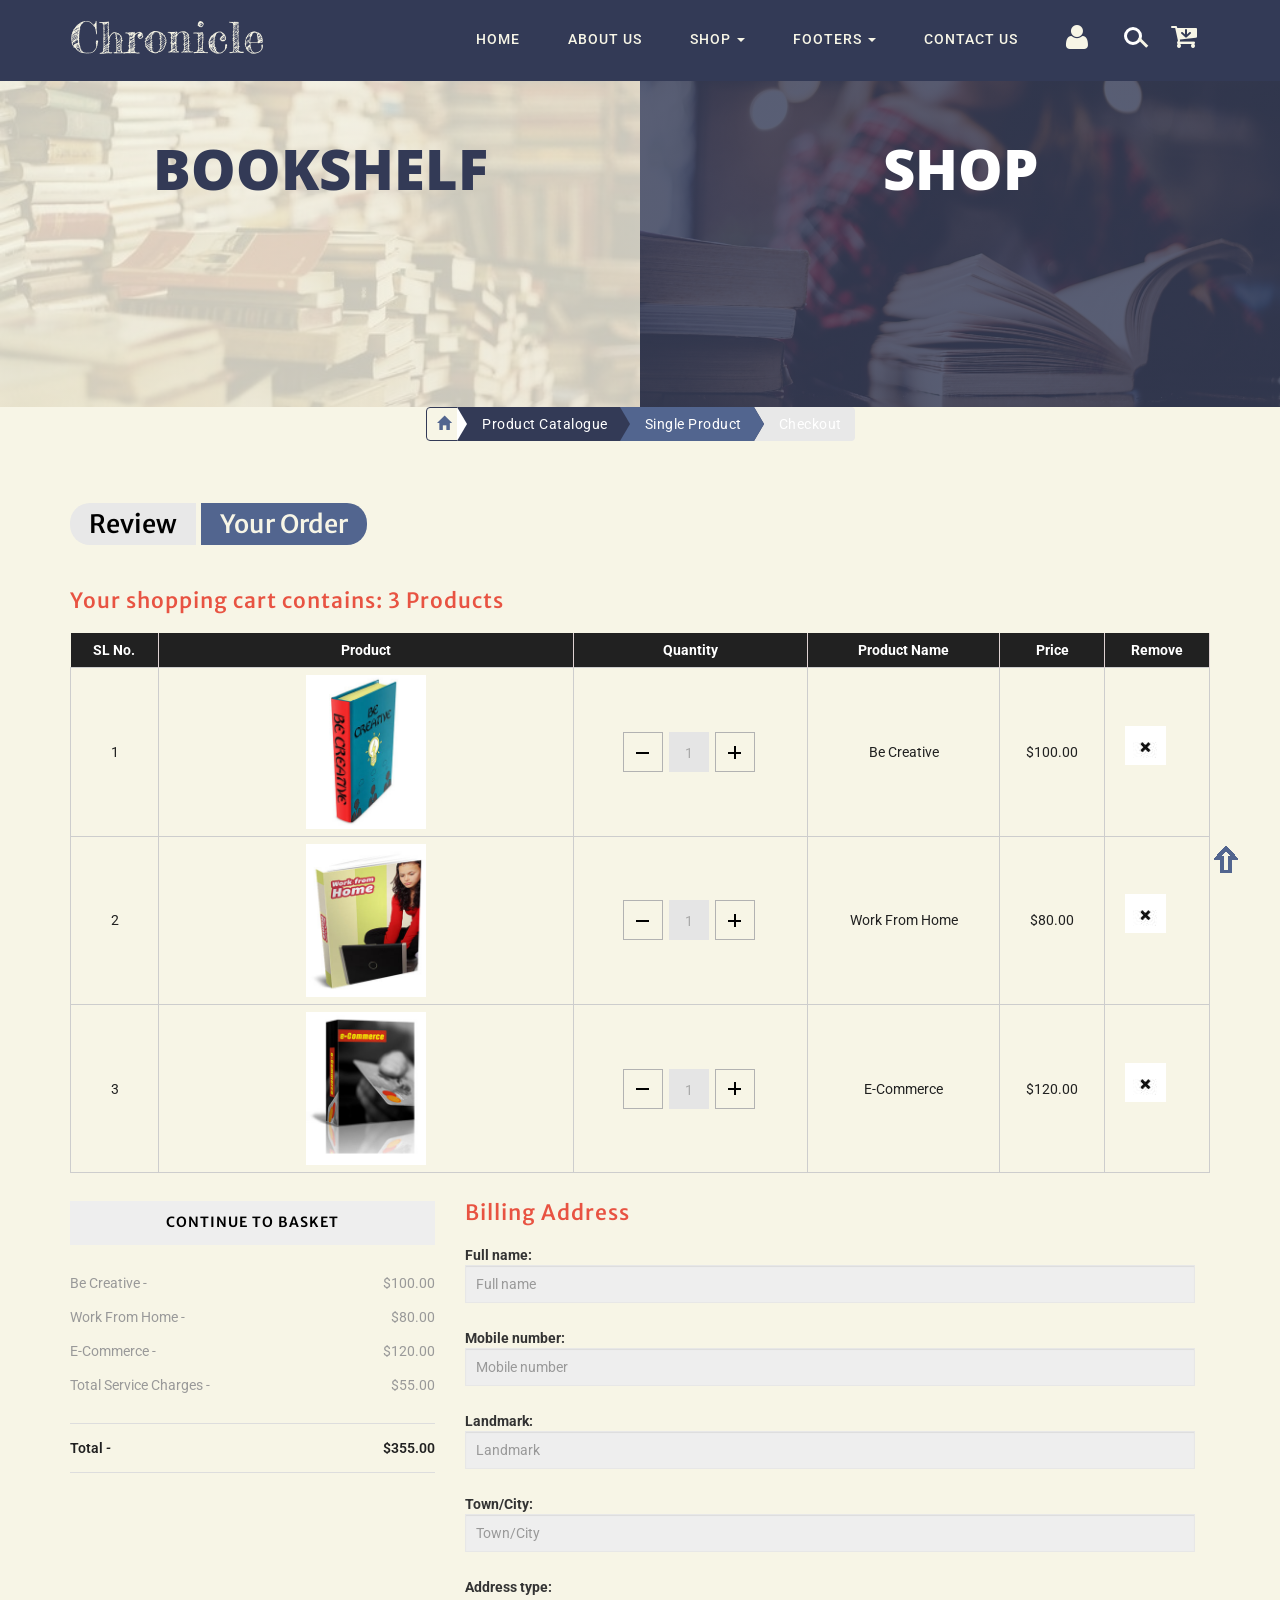
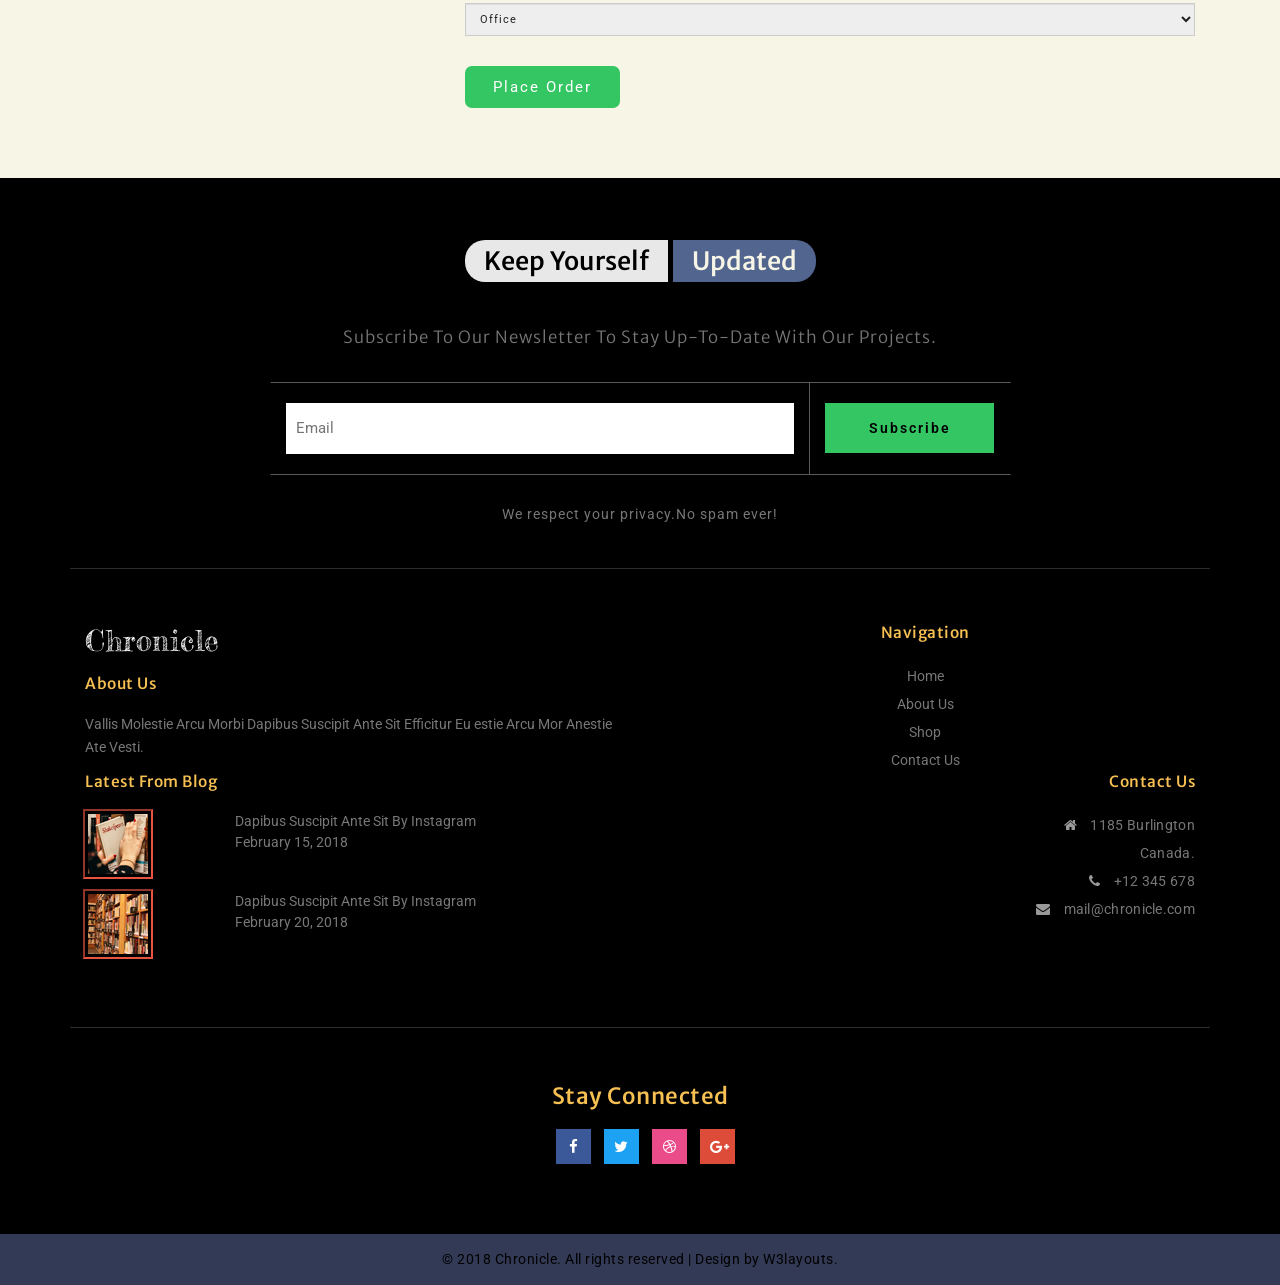
<file: web-front-end/checkout.html>
<!--Author: W3layouts
Author URL: http://w3layouts.com
License: Creative Commons Attribution 3.0 Unported
License URL: http://creativecommons.org/licenses/by/3.0/
-->

<!DOCTYPE html>
<html lang="zxx">

<head>
    <title>Chronicle Education Category Bootstrap Responsive website Template | Checkout :: w3layouts</title>
    <meta name="viewport" content="width=device-width, initial-scale=1">
    <meta http-equiv="Content-Type" content="text/html; charset=utf-8" />
    <meta name="keywords" content="Chronicle Responsive web template, Bootstrap Web Templates, Flat Web Templates, Android Compatible web template, 
	SmartPhone Compatible web template, free WebDesigns for Nokia, Samsung, LG, Sony Ericsson, Motorola web design" />
    <script>
        addEventListener("load", function () {
            setTimeout(hideURLbar, 0);
        }, false);

        function hideURLbar() {
            window.scrollTo(0, 1);
        }
    </script>
    <!-- Custom Theme files -->
    <link href="css/bootstrap.css" type="text/css" rel="stylesheet" media="all">
    <!-- shop css -->
    <link href="css/shop.css" type="text/css" rel="stylesheet" media="all">
    <!-- checkout css -->
    <link href="css/checkout.css" type="text/css" rel="stylesheet" media="all">
    <link href="css/style.css" type="text/css" rel="stylesheet" media="all">
    <!-- font-awesome icons -->
    <link href="css/font-awesome.css" rel="stylesheet">
    <!-- //Custom Theme files -->
    <!-- online-fonts -->
    <!-- logo -->
    <link href="//fonts.googleapis.com/css?family=Fredericka+the+Great" rel="stylesheet">
    <!-- titles -->
    <link href="//fonts.googleapis.com/css?family=Merriweather+Sans:300,300i,400,400i,700,700i,800,800i" rel="stylesheet">
    <!-- body -->
    <link href="//fonts.googleapis.com/css?family=Roboto:100,100i,300,300i,400,400i,500,500i,700,700i,900,900i" rel="stylesheet">
    <!-- //online-fonts -->
    <link rel="stylesheet" href="css/splitscreen_shop.css">
</head>


<body id="page-top" data-spy="scroll" data-target=".navbar-fixed-top">
    <div id="home">
        <!-- header -->
        <!-- navbar -->
        <nav class="navbar navbar-default navbar-fixed-top">
            <div class="main-nav">
                <div class="container">

                    <div class="navbar-header page-scroll">
                        <button type="button" class="navbar-toggle" data-toggle="collapse" data-target=".navbar-ex1-collapse">
                            <span class="sr-only">Chronicle</span>
                            <span class="icon-bar"></span>
                            <span class="icon-bar"></span>
                            <span class="icon-bar"></span>
                        </button>
                        <h1>
                            <a class="navbar-brand" href="index.html">Chronicle</a>
                        </h1>
                    </div>
                    <!-- Collect the nav links, forms, and other content for toggling -->
                    <div class="collapse navbar-collapse navbar-ex1-collapse nav-right">
                        <ul class="nav navbar-nav navbar-left cl-effect-15">
                            <!-- Hidden li included to remove active class from about link when scrolled up past about section -->
                            <li class="hidden">
                                <a class="page-scroll" href="#page-top"></a>
                            </li>
                            <li>
                                <a href="index.html">Home</a>
                            </li>
                            <li class="active">
                                <a href="about.html">about us</a>
                            </li>
                            <li class="dropdown">
                                <a href="#" class="dropdown-toggle effect-3" data-toggle="dropdown">shop
                                    <b class="caret"></b>
                                </a>
                                <ul class="dropdown-menu">
                                    <li>
                                        <a href="shop.html">product catalog</a>
                                    </li>
                                    <li>
                                        <a href="single_product.html">single product</a>
                                    </li>
                                    <li>
                                        <a href="checkout.html">checkout</a>
                                    </li>
									<li>
                                        <a href="payment.html">Payment</a>
                                    </li>
                                </ul>
                            </li>
                            <li class="dropdown">
                                <a href="#" class="dropdown-toggle effect-3" data-toggle="dropdown">footers
                                    <b class="caret"></b>
                                </a>
                                <ul class="dropdown-menu">
                                    <li>
                                        <a href="footer.html">Default</a>
                                    </li>
                                    <li>
                                        <a href="footer1.html">variant1</a>
                                    </li>
                                    <li>
                                        <a href="footer2.html">variant2</a>
                                    </li>
                                    <li>
                                        <a href="footer3.html">variant3</a>
                                    </li>
                                    <li>
                                        <a href="footer4.html">variant4</a>
                                    </li>
                                </ul>
                            </li>
                            <li>
                                <a href="contact.html">Contact us</a>
                            </li>
                            <li>
                                <a href="login.html" title="SignIn & SignUp">
                                    <span class="fa fa-user nav-icon" aria-hidden="true"></span>
                                </a>
                            </li>

                        </ul>
                        <!-- search-bar -->
                        <div class="search-bar-agileits">
                            <div class="cd-main-header">
                                <ul class="cd-header-buttons">
                                    <li>
                                        <a class="cd-search-trigger" href="#cd-search">
                                            <span></span>
                                        </a>
                                    </li>
                                </ul>
                                <!-- cd-header-buttons -->
                            </div>
                            <div id="cd-search" class="cd-search">
                                <form action="#" method="post">
                                    <input name="Search" type="search" placeholder="Type and Hit Enter...">
                                </form>
                            </div>
                        </div>
                        <!-- //search-bar ends here -->
                        <!-- shopping cart -->
                        <div class="cart-mainf">
                            <div class="chrcart chrcart2 cart cart box_1">
                                <form action="#" method="post" class="last">
                                    <input type="hidden" name="cmd" value="_cart">
                                    <input type="hidden" name="display" value="1">
                                    <button class="top_chr_cart" type="submit" name="submit" value="">
                                        <i class="fa fa-cart-arrow-down" aria-hidden="true"></i>
                                    </button>
                                </form>
                            </div>
                        </div>
                        <!-- //shopping cart ends here -->
                    </div>
                    <!-- /.navbar-collapse -->
                    <div class="clearfix"></div>
                </div>
                <!-- /.container -->
            </div>
        </nav>
        <!-- //navbar ends here -->
        <!-- banner -->
        		<div class='split-pane col-xs-12 col-sm-6 col-lg-6 uiux-side'>
          <div>
            <div class='text-content'>
              <div class='big'>BOOKSHELF</div>
            </div>
          </div>
        </div>
        <div class='split-pane col-xs-12 col-sm-6 col-lg-6 frontend-side'>
          <div>
            <div class='text-content'>
              <div class="bold"></div>
              <div class='big'>SHOP</div>
            </div>
          </div>
        </div>
        <div id='split-pane-or'>
          <div>
          </div>
        </div>
            <!-- //banner-text -->
        </div>
        <!-- //banner -->
        <!-- breadcrumbs -->
        <div class="crumbs text-center">
            <div class="container">
                <div class="row">
                    <ul class="btn-group btn-breadcrumb bc-list">
                        <li class="btn btn1">
                            <a href="index.html">
                                <i class="glyphicon glyphicon-home"></i>
                            </a>
                        </li>
                        <li class="btn btn2">
                            <a href="shop.html">Product Catalogue</a>
                        </li>
                        <li class="btn btn3 btn3a">
                            <a href="single_product.html">Single product</a>
                        </li>
                        <li class="btn btn4">
                            <a href="checkout.html">Checkout</a>
                        </li>
                    </ul>
                </div>
            </div>
        </div>
        <!--//breadcrumbs ends here-->
        <!--checkout-->
        <div class="innerf-pages section">
            <div class="container">
                <div class="privacy about">
                    <h4 class="rad-txt">
                        <span class="abtxt1">review</span>
                        <span class="abtext">your order</span>
                    </h4>

                    <div class="checkout-right">
                        <h4>Your shopping cart contains:
                            <span>3 Products</span>
                        </h4>
                        <table class="timetable_sub table-responsive">
                            <thead>
                                <tr>
                                    <th>SL No.</th>
                                    <th>Product</th>
                                    <th>Quantity</th>
                                    <th>Product Name</th>

                                    <th>Price</th>
                                    <th>Remove</th>
                                </tr>
                            </thead>
                            <tbody>
                                <tr class="rem1">
                                    <td class="invert">1</td>
                                    <td class="invert-image">
                                        <a href="single_product.html">
                                            <img src="images/lib8.jpg" alt=" " class="img-responsive">
                                        </a>
                                    </td>
                                    <td class="invert">
                                        <div class="quantity">
                                            <div class="quantity-select">
                                                <div class="entry value-minus">&nbsp;</div>
                                                <div class="entry value">
                                                    <span>1</span>
                                                </div>
                                                <div class="entry value-plus active">&nbsp;</div>
                                            </div>
                                        </div>
                                    </td>
                                    <td class="invert">Be Creative</td>

                                    <td class="invert">$100.00</td>
                                    <td class="invert">
                                        <div class="rem">
                                            <div class="close1"> </div>
                                        </div>

                                    </td>
                                </tr>
                                <tr class="rem2">
                                    <td class="invert">2</td>
                                    <td class="invert-image">
                                        <a href="single_product.html">
                                            <img src="images/lib3.jpg" alt=" " class="img-responsive">
                                        </a>
                                    </td>
                                    <td class="invert">
                                        <div class="quantity">
                                            <div class="quantity-select">
                                                <div class="entry value-minus">&nbsp;</div>
                                                <div class="entry value">
                                                    <span>1</span>
                                                </div>
                                                <div class="entry value-plus active">&nbsp;</div>
                                            </div>
                                        </div>
                                    </td>
                                    <td class="invert">Work From Home</td>

                                    <td class="invert">$80.00</td>
                                    <td class="invert">
                                        <div class="rem">
                                            <div class="close2"> </div>
                                        </div>

                                    </td>
                                </tr>
                                <tr class="rem3">
                                    <td class="invert">3</td>
                                    <td class="invert-image">
                                        <a href="single_product.html">
                                            <img src="images/lib6.jpg" alt=" " class="img-responsive">
                                        </a>
                                    </td>
                                    <td class="invert">
                                        <div class="quantity">
                                            <div class="quantity-select">
                                                <div class="entry value-minus">&nbsp;</div>
                                                <div class="entry value">
                                                    <span>1</span>
                                                </div>
                                                <div class="entry value-plus active">&nbsp;</div>
                                            </div>
                                        </div>
                                    </td>
                                    <td class="invert">E-Commerce</td>

                                    <td class="invert">$120.00</td>
                                    <td class="invert">
                                        <div class="rem">
                                            <div class="close3"> </div>
                                        </div>

                                    </td>
                                </tr>

                            </tbody>
                        </table>
                    </div>
                    <div class="checkout-left">
                        <div class="col-md-4 checkout-left-basket">
                            <h4>Continue to basket</h4>
                            <ul>
                                <li>Be Creative
                                    <i>-</i>
                                    <span>$100.00 </span>
                                </li>
                                <li>Work From Home
                                    <i>-</i>
                                    <span>$80.00 </span>
                                </li>
                                <li>E-Commerce
                                    <i>-</i>
                                    <span>$120.00 </span>
                                </li>
                                <li>Total Service Charges
                                    <i>-</i>
                                    <span>$55.00</span>
                                </li>
                                <li>Total
                                    <i>-</i>
                                    <span>$355.00</span>
                                </li>
                            </ul>
                        </div>
                        <div class="col-md-8 address_form">
                            <h4>Billing Address</h4>
                            <form action="payment.html" method="post" class="creditly-card-form shopf-sear-headinfo_form">
                                <div class="creditly-wrapper wrapper">
                                    <div class="information-wrapper">
                                        <div class="first-row form-group">
                                            <div class="controls">
                                                <label class="control-label">Full name: </label>
                                                <input class="billing-address-name form-control" type="text" name="name" placeholder="Full name">
                                            </div>
                                            <div class="card_number_grids">
                                                <div class="card_number_grid_left">
                                                    <div class="controls">
                                                        <label class="control-label">Mobile number:</label>
                                                        <input class="form-control" type="text" placeholder="Mobile number">
                                                    </div>
                                                </div>
                                                <div class="card_number_grid_right">
                                                    <div class="controls">
                                                        <label class="control-label">Landmark: </label>
                                                        <input class="form-control" type="text" placeholder="Landmark">
                                                    </div>
                                                </div>
                                                <div class="clear"> </div>
                                            </div>
                                            <div class="controls">
                                                <label class="control-label">Town/City: </label>
                                                <input class="form-control" type="text" placeholder="Town/City">
                                            </div>
                                            <div class="controls">
                                                <label class="control-label">Address type: </label>
                                                <select class="form-control option-fieldf">
                                                    <option>Office</option>
                                                    <option>Home</option>
                                                    <option>Commercial</option>

                                                </select>
                                            </div>
                                        </div>
                                        <button class="submit check_out">place order</button>
                                    </div>
                                </div>
                            </form>

                        </div>

                        <div class="clearfix"> </div>

                    </div>

                </div>

            </div>
        </div>
        <!--//checkout-->
        <!-- footer -->
        <div class="footer-bottom section">
            <div class="container">
                <!-- newsletter -->
                <div class="subscribe-main section-w3layouts text-center">
                    <h4 class="rad-txt">
                        <span class="abtxt1">keep yourself</span>
                        <span class="abtext">updated</span>
                    </h4>
                    <h5>subscribe to our newsletter to stay up-to-date with our projects.</h5>
                    <div class="subscribe-form">
                        <form action="#" method="post" class="subscribe_form">
                            <div class="email-news">
                                <input type="email" placeholder="Email" required="">
                            </div>
                            <div class="sub-news">
                                <input type="submit" value="subscribe">
                            </div>
                        </form>
                        <div class="clearfix"> </div>
                    </div>
                    <p>We respect your privacy.No spam ever!</p>
                </div>
                <!-- //newsletter ends here -->
                <!-- footer grids-->
                <div class="footer-cpy">
                    <!-- footer-grid1 -->
                    <div class="col-md-3 col-sm-6 footer-logo">
                        <h3>
                            <a href="index.html">Chronicle</a>
                        </h3>
                        <h4>about us</h4>
                        <p>Vallis Molestie Arcu Morbi Dapibus Suscipit Ante Sit Efficitur Eu estie Arcu Mor Anestie Ate Vesti.</p>
                    </div>
                    <!-- //footer-grid1 -->
                    <!-- footer-grid2 -->
                    <div class="col-md-3 col-sm-6 footer-nav text-center">
                        <h4>navigation</h4>
                        <ul>
                            <li>
                                <a href="index.html">Home</a>
                            </li>
                            <li>
                                <a href="about.html">About us</a>
                            </li>
                            <li>
                                <a href="shop.html">shop</a>
                            </li>
                            <li>
                                <a href="contact.html">contact us</a>
                            </li>
                        </ul>
                    </div>
                    <!-- //footer-grid2 -->
                    <!-- footer-grid3 -->
                    <div class="col-md-3 col-sm-6 blog-footer">
                        <h4>latest from blog</h4>
                        <div class="blog1">
                            <div class="col-md-3 col-sm-3 col-xs-2 bl1">
                                <a href="#">
                                    <img src="images/b1.jpg" alt="" class="img-responsive" />
                                </a>
                            </div>
                            <div class="col-md-9 col-sm-9 col-xs-10 bl2">
                                <a href="#">Dapibus Suscipit Ante Sit by instagram</a>
                                <p>February 15, 2018</p>
                            </div>
                            <div class="clearfix"></div>
                        </div>
                        <div class="blog1">
                            <div class="col-md-3 col-sm-3 col-xs-2 bl1">
                                <a href="#">
                                    <img src="images/b2.jpg" alt="" class="img-responsive" />
                                </a>
                            </div>
                            <div class="col-md-9 col-sm-9 col-xs-10 bl2">
                                <a href="#">Dapibus Suscipit Ante Sit by instagram</a>
                                <p>February 20, 2018</p>
                            </div>
                            <div class="clearfix"></div>
                        </div>
                    </div>
                    <!-- //footer-grid3 -->
                    <!-- footer-grid4 -->
                    <div class="col-md-3 col-sm-6 contact-foot text-right">
                        <h4>contact us</h4>
                        <ul>
                            <li>
                                <span class="fa fa-home"></span>
                                1185 Burlington
                                <br> Canada.
                            </li>
                            <li>
                                <span class="fa fa-phone"></span>
                                +12 345 678
                            </li>
                            <li>
                                <span class="fa fa-envelope"></span>
                                <a href="mailto:info@example.com">mail@chronicle.com</a>
                            </li>
                        </ul>
                    </div>
                    <!-- //footer-grid4 -->
                    <div class="clearfix"></div>
                </div>
                <!-- //footer-grids -->
                <!-- footer social -->
                <div class="footer-social text-center">
                    <h4>stay connected</h4>
                    <ul>
                        <li>
                            <a href="#">
                                <span class="fa fa-facebook icon_facebook"></span>
                            </a>
                        </li>
                        <li>
                            <a href="#">
                                <span class="fa fa-twitter icon_twitter"></span>
                            </a>
                        </li>
                        <li>
                            <a href="#">
                                <span class="fa fa-dribbble icon_dribbble"></span>
                            </a>
                        </li>
                        <li>
                            <a href="#">
                                <span class="fa fa-google-plus icon_g_plus"></span>
                            </a>
                        </li>
                    </ul>
                </div>
                <!-- //footer social -->
            </div>
            <!-- //footer container -->
        </div>
        <!-- //footer -->
        <div class="cpy-right">
            <p>© 2018 Chronicle. All rights reserved | Design by
                <a href="http://w3layouts.com"> W3layouts.</a>
            </p>
        </div>
    </div>
    <!-- //home -->

    <!-- Common js -->
    <script src="js/jquery-2.2.3.min.js"></script>
    <!--// Common js -->
    <!-- cart-js -->
    <script src="js/minicart.js"></script>
    <script>
        chr.render();

        chr.cart.on('new_checkout', function (evt) {
            var items, len, i;

            if (this.subtotal() > 0) {
                items = this.items();

                for (i = 0, len = items.length; i < len; i++) {}
            }
        });
    </script>
    <!-- //cart-js -->
    <!--quantity-->
    <script>
        $('.value-plus').on('click', function () {
            var divUpd = $(this).parent().find('.value'),
                newVal = parseInt(divUpd.text(), 10) + 1;
            divUpd.text(newVal);
        });

        $('.value-minus').on('click', function () {
            var divUpd = $(this).parent().find('.value'),
                newVal = parseInt(divUpd.text(), 10) - 1;
            if (newVal >= 1) divUpd.text(newVal);
        });
    </script>
    <!--quantity-->
    <!-- FadeOut-Script -->
    <script>
        $(document).ready(function (c) {
            $('.close1').on('click', function (c) {
                $('.rem1').fadeOut('slow', function (c) {
                    $('.rem1').remove();
                });
            });
        });
    </script>
    <script>
        $(document).ready(function (c) {
            $('.close2').on('click', function (c) {
                $('.rem2').fadeOut('slow', function (c) {
                    $('.rem2').remove();
                });
            });
        });
    </script>
    <script>
        $(document).ready(function (c) {
            $('.close3').on('click', function (c) {
                $('.rem3').fadeOut('slow', function (c) {
                    $('.rem3').remove();
                });
            });
        });
    </script>
    <!--// FadeOut-Script -->

    <!-- dropdown nav -->
    <script>
        $(document).ready(function () {
            $(".dropdown").hover(
                function () {
                    $('.dropdown-menu', this).stop(true, true).slideDown("fast");
                    $(this).toggleClass('open');
                },
                function () {
                    $('.dropdown-menu', this).stop(true, true).slideUp("fast");
                    $(this).toggleClass('open');
                }
            );
        });
    </script>
    <!-- //dropdown nav -->
    <!--search jQuery-->
    <script src="js/main.js"></script>
    <!--search jQuery-->

    <!-- Scrolling Nav JavaScript -->
    <script src="js/scrolling-nav.js"></script>
    <!-- //fixed-scroll-nav-js -->
    <!--//scripts-->
    <!-- start-smooth-scrolling -->
    <script src="js/move-top.js"></script>
    <script src="js/easing.js"></script>
    <script>
        jQuery(document).ready(function ($) {
            $(".scroll").click(function (event) {
                event.preventDefault();

                $('html,body').animate({
                    scrollTop: $(this.hash).offset().top
                }, 1000);
            });
        });
    </script>
    <!-- //end-smooth-scrolling -->
    <!-- smooth-scrolling-of-move-up -->
    <script>
        $(document).ready(function () {
            /*
            var defaults = {
                containerID: 'toTop', // fading element id
                containerHoverID: 'toTopHover', // fading element hover id
                scrollSpeed: 1200,
                easingType: 'linear' 
            };
            */

            $().UItoTop({
                easingType: 'easeOutQuart'
            });

        });
    </script>
    <script src="js/SmoothScroll.min.js"></script>
    <!-- //smooth-scrolling-of-move-up -->
    <!-- Bootstrap core JavaScript
 ================================================== -->
    <!-- Placed at the end of the document so the pages load faster -->
    <script src="js/bootstrap.js"></script>
</body>

</html>
</file>
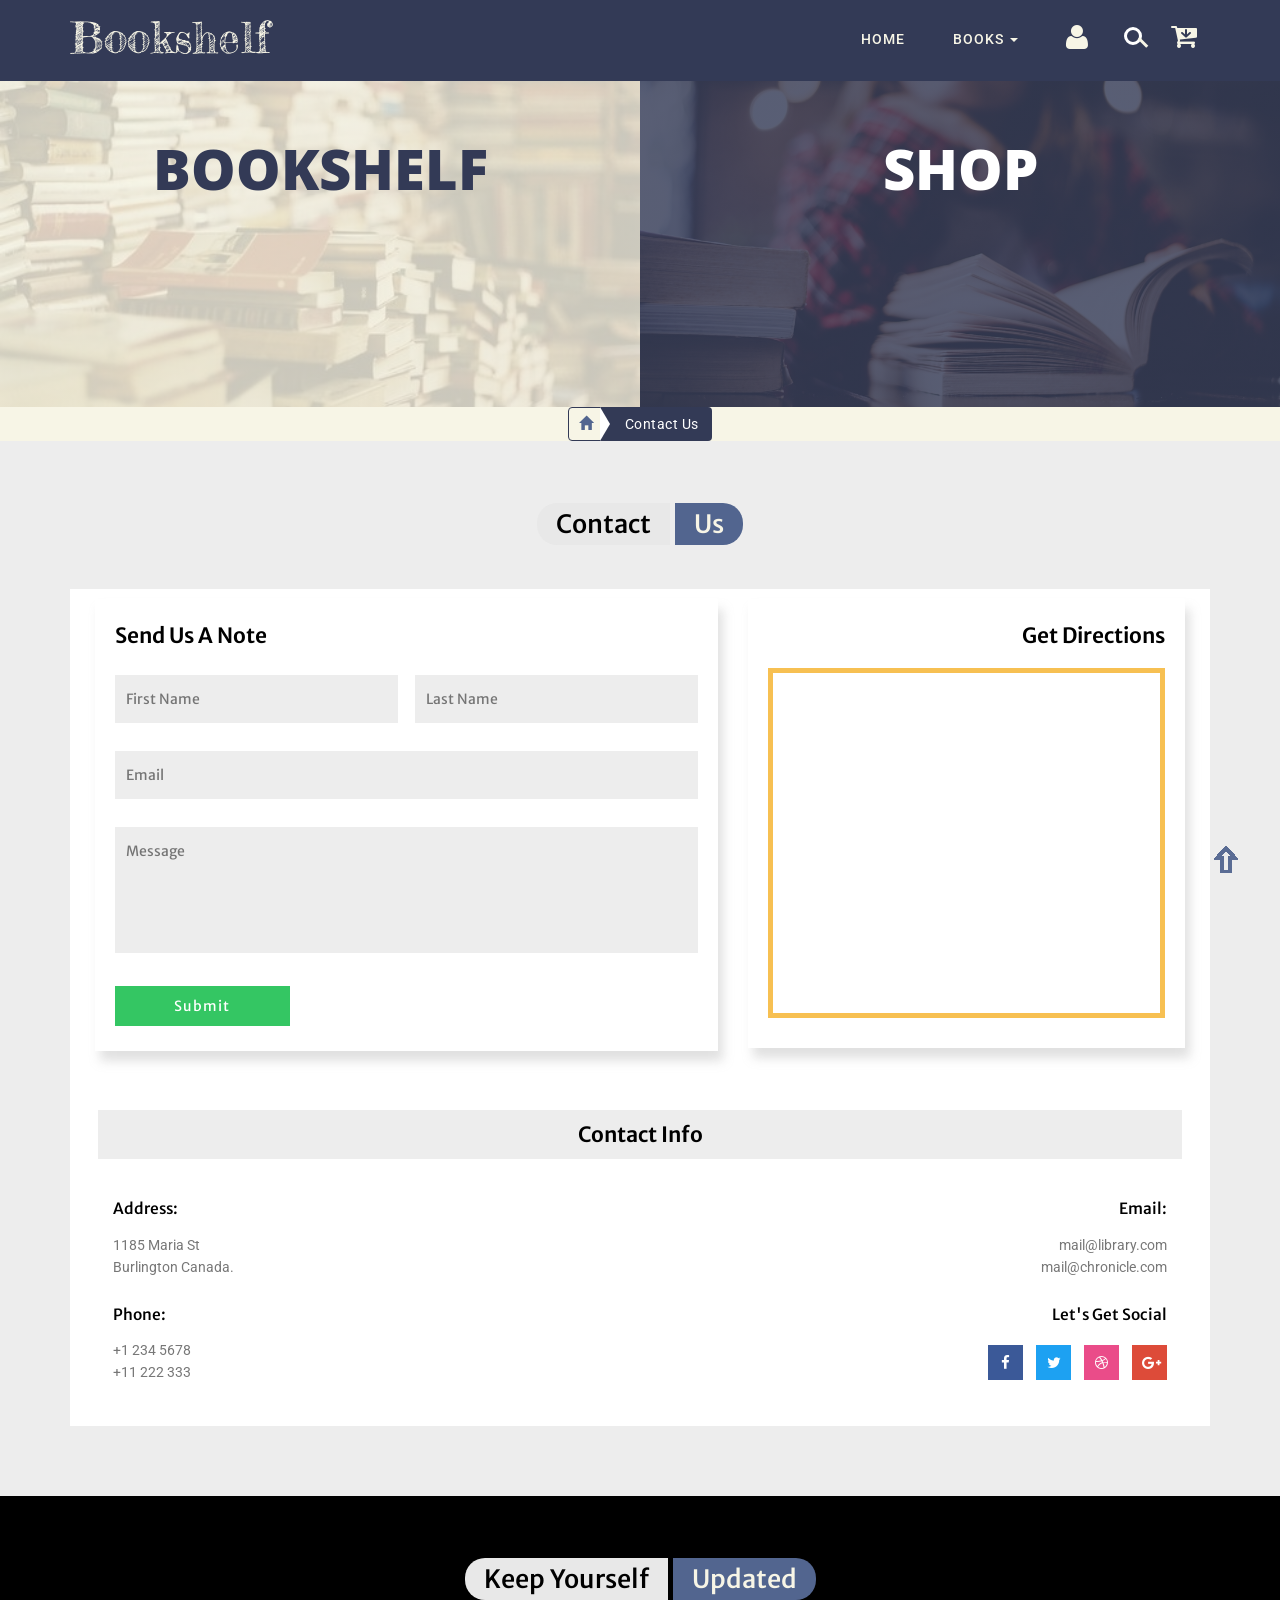
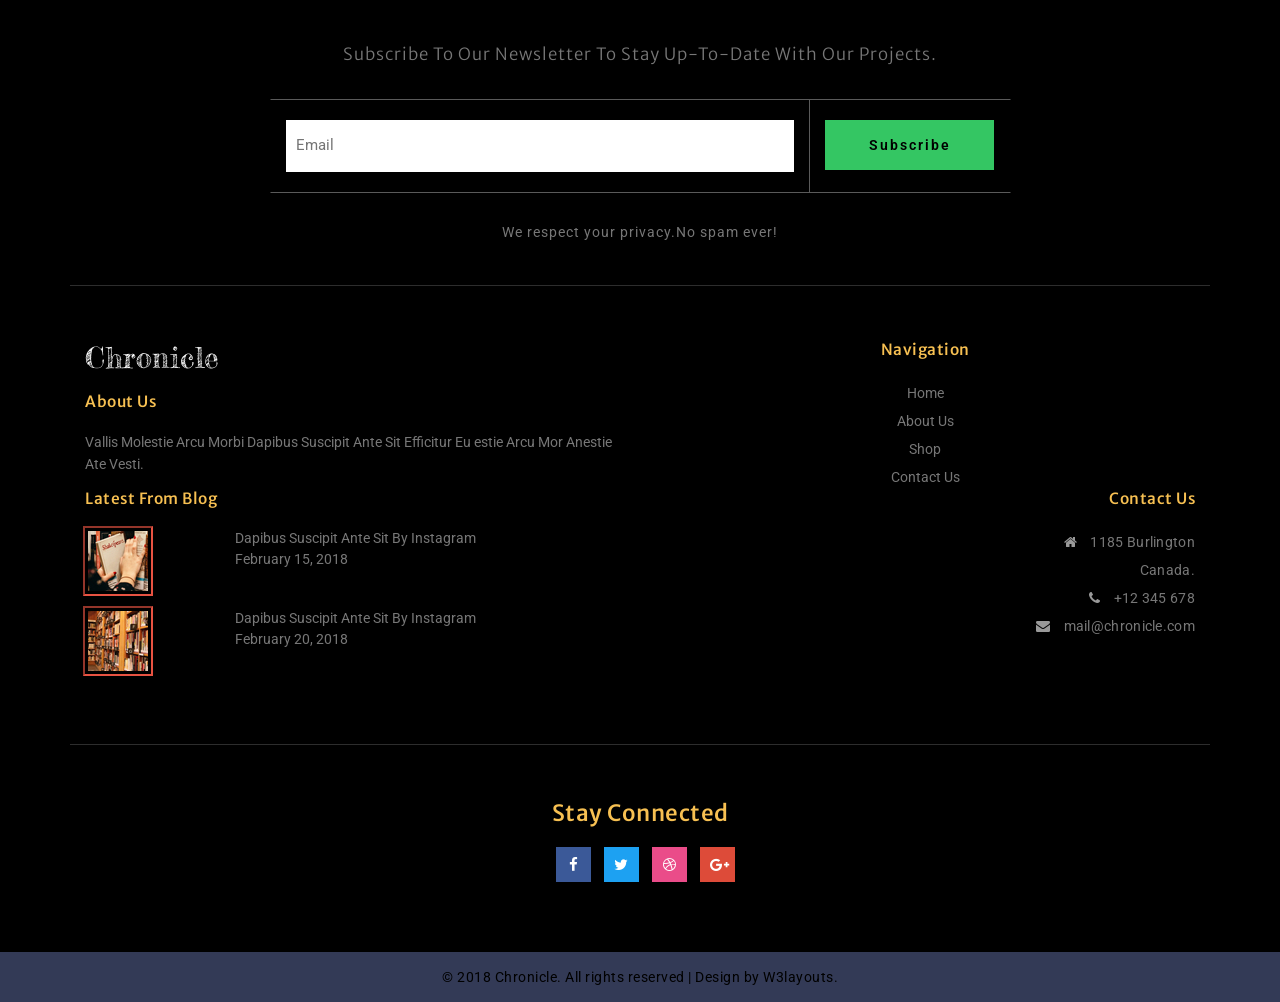
<file: web-front-end/contact.html>
<!--Author: W3layouts
Author URL: http://w3layouts.com
License: Creative Commons Attribution 3.0 Unported
License URL: http://creativecommons.org/licenses/by/3.0/
-->

<!DOCTYPE html>
<html lang="zxx">

<head>
    <title>Chronicle Education Category Bootstrap Responsive website Template | Contact :: w3layouts</title>
    <meta name="viewport" content="width=device-width, initial-scale=1">
    <meta http-equiv="Content-Type" content="text/html; charset=utf-8" />
    <meta name="keywords" content="Chronicle Responsive web template, Bootstrap Web Templates, Flat Web Templates, Android Compatible web template, 
	SmartPhone Compatible web template, free WebDesigns for Nokia, Samsung, LG, Sony Ericsson, Motorola web design" />
    <script>
        addEventListener("load", function () {
            setTimeout(hideURLbar, 0);
        }, false);

        function hideURLbar() {
            window.scrollTo(0, 1);
        }
    </script>
    <!-- Custom Theme files -->
    <link href="css/bootstrap.css" type="text/css" rel="stylesheet" media="all">
    <!-- shop css -->
    <link href="css/shop.css" type="text/css" rel="stylesheet" media="all">
    <link href="css/style.css" type="text/css" rel="stylesheet" media="all">
    <!-- font-awesome icons -->
    <link href="css/font-awesome.css" rel="stylesheet">
    <!-- //Custom Theme files -->
    <!-- online-fonts -->
    <!-- logo -->
    <link href="//fonts.googleapis.com/css?family=Fredericka+the+Great" rel="stylesheet">
    <!-- titles -->
    <link href="//fonts.googleapis.com/css?family=Merriweather+Sans:300,300i,400,400i,700,700i,800,800i" rel="stylesheet">
    <!-- body -->
    <link href="//fonts.googleapis.com/css?family=Roboto:100,100i,300,300i,400,400i,500,500i,700,700i,900,900i" rel="stylesheet">
    <!-- //online-fonts -->
    <link rel="stylesheet" href="css/splitscreen_shop.css">
</head>


<body id="page-top" data-spy="scroll" data-target=".navbar-fixed-top">
    <div id="home">
        <!-- header -->
        <!-- navbar -->
        <nav class="navbar navbar-default navbar-fixed-top">
            <div class="main-nav">
                <div class="container">

                    <div class="navbar-header page-scroll">
                        <button type="button" class="navbar-toggle" data-toggle="collapse" data-target=".navbar-ex1-collapse">
                            <span class="sr-only">Chronicle</span>
                            <span class="icon-bar"></span>
                            <span class="icon-bar"></span>
                            <span class="icon-bar"></span>
                        </button>
                        <h1>
                            <a class="navbar-brand" href="index.html">Bookshelf</a>
                        </h1>
                    </div>
                    <!-- Collect the nav links, forms, and other content for toggling -->
                    <div class="collapse navbar-collapse navbar-ex1-collapse nav-right">
                        <ul class="nav navbar-nav navbar-left cl-effect-15">
                            <!-- Hidden li included to remove active class from about link when scrolled up past about section -->
                            <li class="hidden">
                                <a class="page-scroll" href="#page-top"></a>
                            </li>
                            <li>
                                <a href="index.html">Home</a>
                            </li>
                            <li class="dropdown">
                                <a href="#" class="dropdown-toggle effect-3" data-toggle="dropdown">books
                                    <b class="caret"></b>
                                </a>
                                <ul class="dropdown-menu">
                                    <li>
                                        <a href="shop.html">Browse</a>
                                    </li>
                                    <li>
                                        <a href="single_product.html">Genre</a>
                                    </li>
                                </ul>
                            </li>
                            <li>
                                <a href="login.html" title="SignIn & SignUp">
                                    <span class="fa fa-user nav-icon" aria-hidden="true"></span>
                                </a>
                            </li>

                        </ul>
                        <!-- search-bar -->
                        <div class="search-bar-agileits">
                            <div class="cd-main-header">
                                <ul class="cd-header-buttons">
                                    <li>
                                        <a class="cd-search-trigger" href="#cd-search">
                                            <span></span>
                                        </a>
                                    </li>
                                </ul>
                                <!-- cd-header-buttons -->
                            </div>
                            <div id="cd-search" class="cd-search">
                                <form action="#" method="post">
                                    <input name="Search" type="search" placeholder="Type and Hit Enter...">
                                </form>
                            </div>
                        </div>
                        <!-- //search-bar ends here -->
                        <!-- shopping cart -->
                        <div class="cart-mainf">
                            <div class="chrcart chrcart2 cart cart box_1">
                                <form action="#" method="post" class="last">
                                    <input type="hidden" name="cmd" value="_cart">
                                    <input type="hidden" name="display" value="1">
                                    <button class="top_chr_cart" type="submit" name="submit" value="">
                                        <i class="fa fa-cart-arrow-down" aria-hidden="true"></i>
                                    </button>
                                </form>
                            </div>
                        </div>
                        <!-- //shopping cart ends here -->
                    </div>
                    <!-- /.navbar-collapse -->
                    <div class="clearfix"></div>
                </div>
                <!-- /.container -->
            </div>
        </nav>
        <!-- //navbar ends here -->
        <!-- banner -->
        		<div class='split-pane col-xs-12 col-sm-6 col-lg-6 uiux-side'>
          <div>
            <div class='text-content'>
              <div class='big'>BOOKSHELF</div>
            </div>
          </div>
        </div>
        <div class='split-pane col-xs-12 col-sm-6 col-lg-6 frontend-side'>
          <div>
            <div class='text-content'>
              <div class="bold"></div>
              <div class='big'>SHOP</div>
            </div>
          </div>
        </div>
        <div id='split-pane-or'>
          <div>
          </div>
        </div>
            <!-- //banner-text -->
        </div>
        <!-- //banner -->
        <!-- breadcrumbs -->
        <div class="crumbs text-center">
            <div class="container">
                <div class="row">
                    <ul class="btn-group btn-breadcrumb bc-list">
                        <li class="btn btn1">
                            <a href="index.html">
                                <i class="glyphicon glyphicon-home"></i>
                            </a>
                        </li>
                        <li class="btn btn2">
                            <a href="contact.html">contact us</a>
                        </li>
                    </ul>
                </div>
            </div>
        </div>
        <!--//breadcrumbs ends here-->
        <!-- contact -->
        <div class="section contact" id="contact">
            <div class="container">
                <h4 class="rad-txt text-center">
                    <span class="abtxt1">contact</span>
                    <span class="abtext">us</span>
                </h4>
                <div class="contact-form">
                    <div class="col-md-7">
                        <!-- contact form grid -->
                        <div class="contact-top1">
                            <h5>send us a note</h5>
                            <form action="#" class="form_w3layouts" method="post">
                                <input type="text" placeholder="First Name" required="">
                                <input type="text" placeholder="Last Name" required="">

                                <input class="email" type="email" placeholder="Email" required="">
                                <textarea placeholder="Message" required=""></textarea>
                                <input type="submit" value="Submit">
                            </form>
                        </div>
                        <!--  //contact form grid ends here -->
                    </div>
                    <!-- contact map grid -->
                    <div class="col-md-5 map contact-right">
                        <div class="contact-top1">
                            <h5>get directions</h5>
                            <iframe src="https://www.google.com/maps/embed?pb=!1m18!1m12!1m3!1d3023.9503398796587!2d-73.9940307!3d40.719109700000004!2m3!1f0!2f0!3f0!3m2!1i1024!2i768!4f13.1!3m3!1m2!1s0x89c25a27e2f24131%3A0x64ffc98d24069f02!2sCANADA!5e0!3m2!1sen!2sin!4v1441710758555"
                                allowfullscreen></iframe>
                        </div>
                    </div>
                    <!--//contact map grid ends here-->
                    <div class="clearfix"></div>
                </div>
                <!-- contact details -->
                <div class="contact-bottom">
                    <h6>contact info</h6>
                    <!-- contact details left -->
                    <div class="col-md-6 col-sm-6">
                        <div class="contact-left">
                            <div class="address">
                                <h5>Address:</h5>
                                <p>
                                    1185 Maria St
                                    <br> Burlington Canada.</p>
                            </div>
                            <div class="address address-mdl">
                                <h5>phone:</h5>
                                <p>
                                    +1 234 5678</p>
                                <p>
                                    +11 222 333</p>
                            </div>
                        </div>
                    </div>
                    <!-- //contact details left -->
                    <!-- contact details right -->
                    <div class="col-md-6 col-sm-6">
                        <div class="contact-right">
                            <div class="address">
                                <h5>Email:</h5>
                                <p>
                                    <a href="mailto:info@example.com">mail@library.com</a>
                                </p>
                                <p>
                                    <a href="mailto:info@example.com">mail@chronicle.com</a>
                                </p>
                            </div>
                            <div class="footer-social address  address-mdl">
                                <h5>let's get social</h5>
                                <ul>
                                    <li>
                                        <a href="#">
                                            <span class="fa fa-facebook icon_facebook"></span>
                                        </a>
                                    </li>
                                    <li>
                                        <a href="#">
                                            <span class="fa fa-twitter icon_twitter"></span>
                                        </a>
                                    </li>
                                    <li>
                                        <a href="#">
                                            <span class="fa fa-dribbble icon_dribbble"></span>
                                        </a>
                                    </li>
                                    <li>
                                        <a href="#">
                                            <span class="fa fa-google-plus icon_g_plus"></span>
                                        </a>
                                    </li>
                                </ul>
                            </div>
                        </div>
                        <div class="clearfix"></div>
                    </div>
                    <!-- //contact-details right -->
                    <div class="clearfix"></div>
                </div>
                <!-- //contact details ends here -->
            </div>
        </div>
        <!-- //contact -->
   <!-- footer -->
   <div class="footer-bottom section">
    <div class="container">
        <!-- newsletter -->
        <div class="subscribe-main section-w3layouts text-center">
            <h4 class="rad-txt">
                <span class="abtxt1">keep yourself</span>
                <span class="abtext">updated</span>
            </h4>
            <h5>subscribe to our newsletter to stay up-to-date with our projects.</h5>
            <div class="subscribe-form">
                <form action="#" method="post" class="subscribe_form">
                    <div class="email-news">
                        <input type="email" placeholder="Email" required="">
                    </div>
                    <div class="sub-news">
                        <input type="submit" value="subscribe">
                    </div>
                </form>
                <div class="clearfix"> </div>
            </div>
            <p>We respect your privacy.No spam ever!</p>
        </div>
        <!-- //newsletter ends here -->
        <!-- footer grids-->
        <div class="footer-cpy">
            <!-- footer-grid1 -->
            <div class="col-md-3 col-sm-6 footer-logo">
                <h3>
                    <a href="index.html">Chronicle</a>
                </h3>
                <h4>about us</h4>
                <p>Vallis Molestie Arcu Morbi Dapibus Suscipit Ante Sit Efficitur Eu estie Arcu Mor Anestie Ate Vesti.</p>
            </div>
            <!-- //footer-grid1 -->
            <!-- footer-grid2 -->
            <div class="col-md-3 col-sm-6 footer-nav text-center">
                <h4>navigation</h4>
                <ul>
                    <li>
                        <a href="index.html">Home</a>
                    </li>
                    <li>
                        <a href="about.html">About us</a>
                    </li>
                    <li>
                        <a href="shop.html">shop</a>
                    </li>
                    <li>
                        <a href="contact.html">contact us</a>
                    </li>
                </ul>
            </div>
            <!-- //footer-grid2 -->
            <!-- footer-grid3 -->
            <div class="col-md-3 col-sm-6 blog-footer">
                <h4>latest from blog</h4>
                <div class="blog1">
                    <div class="col-md-3 col-sm-3 col-xs-2 bl1">
                        <a href="#">
                            <img src="images/b1.jpg" alt="" class="img-responsive" />
                        </a>
                    </div>
                    <div class="col-md-9 col-sm-9 col-xs-10 bl2">
                        <a href="#">Dapibus Suscipit Ante Sit by instagram</a>
                        <p>February 15, 2018</p>
                    </div>
                    <div class="clearfix"></div>
                </div>
                <div class="blog1">
                    <div class="col-md-3 col-sm-3 col-xs-2 bl1">
                        <a href="#">
                            <img src="images/b2.jpg" alt="" class="img-responsive" />
                        </a>
                    </div>
                    <div class="col-md-9 col-sm-9 col-xs-10 bl2">
                        <a href="#">Dapibus Suscipit Ante Sit by instagram</a>
                        <p>February 20, 2018</p>
                    </div>
                    <div class="clearfix"></div>
                </div>
            </div>
            <!-- //footer-grid3 -->
            <!-- footer-grid4 -->
            <div class="col-md-3 col-sm-6 contact-foot text-right">
                <h4>contact us</h4>
                <ul>
                    <li>
                        <span class="fa fa-home"></span>
                        1185 Burlington
                        <br> Canada.
                    </li>
                    <li>
                        <span class="fa fa-phone"></span>
                        +12 345 678
                    </li>
                    <li>
                        <span class="fa fa-envelope"></span>
                        <a href="mailto:info@example.com">mail@chronicle.com</a>
                    </li>
                </ul>
            </div>
            <!-- //footer-grid4 -->
            <div class="clearfix"></div>
        </div>
        <!-- //footer-grids -->
        <!-- footer social -->
        <div class="footer-social text-center">
            <h4>stay connected</h4>
            <ul>
                <li>
                    <a href="#">
                        <span class="fa fa-facebook icon_facebook"></span>
                    </a>
                </li>
                <li>
                    <a href="#">
                        <span class="fa fa-twitter icon_twitter"></span>
                    </a>
                </li>
                <li>
                    <a href="#">
                        <span class="fa fa-dribbble icon_dribbble"></span>
                    </a>
                </li>
                <li>
                    <a href="#">
                        <span class="fa fa-google-plus icon_g_plus"></span>
                    </a>
                </li>
            </ul>
        </div>
        <!-- //footer social -->
    </div>
    <!-- //footer container -->
</div>
<!-- //footer -->
<div class="cpy-right">
    <p>© 2018 Chronicle. All rights reserved | Design by
        <a href="http://w3layouts.com"> W3layouts.</a>
    </p>
</div>
</div>
<!-- //home -->
    <!-- js -->
    <script src="js/jquery-2.2.3.min.js"></script>
    <!-- //js -->
    <!-- dropdown nav -->
    <script>
        $(document).ready(function () {
            $(".dropdown").hover(
                function () {
                    $('.dropdown-menu', this).stop(true, true).slideDown("fast");
                    $(this).toggleClass('open');
                },
                function () {
                    $('.dropdown-menu', this).stop(true, true).slideUp("fast");
                    $(this).toggleClass('open');
                }
            );
        });
    </script>
    <!-- //dropdown nav -->
    <!--search jQuery-->
    <script src="js/main.js"></script>
    <!--search jQuery-->
    <!-- cart-js -->
    <script src="js/minicart.js"></script>
    <script>
        chr.render();

        chr.cart.on('new_checkout', function (evt) {
            var items, len, i;

            if (this.subtotal() > 0) {
                items = this.items();

                for (i = 0, len = items.length; i < len; i++) {}
            }
        });
    </script>
    <!-- //cart-js -->
    <!-- Scrolling Nav JavaScript -->
    <script src="js/scrolling-nav.js"></script>
    <!-- //fixed-scroll-nav-js -->
    <!-- start-smooth-scrolling -->
    <script src="js/move-top.js"></script>
    <script src="js/easing.js"></script>
    <script>
        jQuery(document).ready(function ($) {
            $(".scroll").click(function (event) {
                event.preventDefault();

                $('html,body').animate({
                    scrollTop: $(this.hash).offset().top
                }, 1000);
            });
        });
    </script>
    <!-- //end-smooth-scrolling -->
    <!-- smooth-scrolling-of-move-up -->
    <script>
        $(document).ready(function () {
            /*
            var defaults = {
                containerID: 'toTop', // fading element id
                containerHoverID: 'toTopHover', // fading element hover id
                scrollSpeed: 1200,
                easingType: 'linear' 
            };
            */

            $().UItoTop({
                easingType: 'easeOutQuart'
            });

        });
    </script>
    <script src="js/SmoothScroll.min.js"></script>
    <!-- //smooth-scrolling-of-move-up -->
    <!-- Bootstrap core JavaScript
 ================================================== -->
    <!-- Placed at the end of the document so the pages load faster -->
    <script src="js/bootstrap.js"></script>
</body>

</html>
</file>
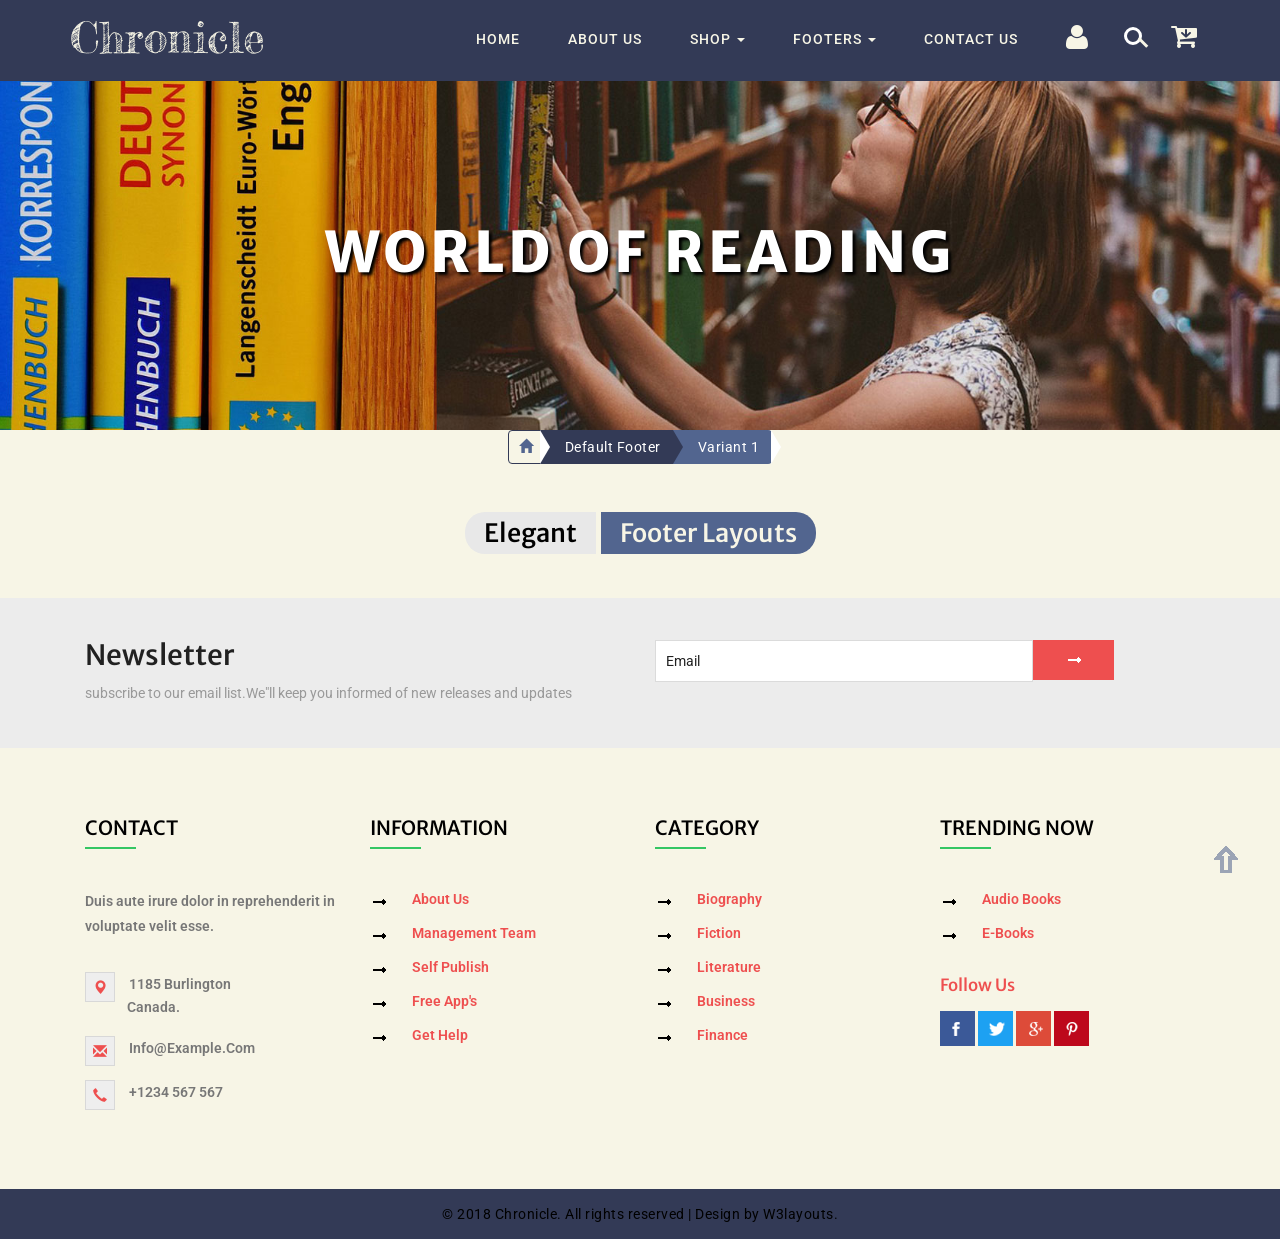
<file: web-front-end/footer1.html>
<!--Author: W3layouts
Author URL: http://w3layouts.com
License: Creative Commons Attribution 3.0 Unported
License URL: http://creativecommons.org/licenses/by/3.0/
-->

<!DOCTYPE html>
<html lang="zxx">

<head>
    <title>Chronicle Education Category Bootstrap Responsive website Template | Footer1 :: w3layouts</title>
    <meta name="viewport" content="width=device-width, initial-scale=1">
    <meta http-equiv="Content-Type" content="text/html; charset=utf-8" />
    <meta name="keywords" content="Chronicle Responsive web template, Bootstrap Web Templates, Flat Web Templates, Android Compatible web template, 
	SmartPhone Compatible web template, free WebDesigns for Nokia, Samsung, LG, Sony Ericsson, Motorola web design" />
    <script>
        addEventListener("load", function () {
            setTimeout(hideURLbar, 0);
        }, false);

        function hideURLbar() {
            window.scrollTo(0, 1);
        }
    </script>
    <!-- Custom Theme files -->
    <link href="css/bootstrap.css" type="text/css" rel="stylesheet" media="all">
    <!-- shop css -->
    <link href="css/shop.css" type="text/css" rel="stylesheet" media="all">
    <!-- footer stylesheet -->
    <link href="css/footer1.css" type="text/css" rel="stylesheet" media="all">
    <link href="css/style.css" type="text/css" rel="stylesheet" media="all">
	<!-- font-awesome icons -->
    <link href="css/font-awesome.css" rel="stylesheet">    
    <!-- //Custom Theme files -->
     <!-- online-fonts -->
     <!-- logo -->
    <link href="//fonts.googleapis.com/css?family=Fredericka+the+Great" rel="stylesheet">
    <!-- titles -->
    <link href="//fonts.googleapis.com/css?family=Merriweather+Sans:300,300i,400,400i,700,700i,800,800i" rel="stylesheet">
    <!-- body -->
    <link href="//fonts.googleapis.com/css?family=Roboto:100,100i,300,300i,400,400i,500,500i,700,700i,900,900i" rel="stylesheet">
    <!-- //online-fonts -->
</head>


<body id="page-top" data-spy="scroll" data-target=".navbar-fixed-top">
    <div id="home">
        <!-- header -->
        <!-- navbar -->
        <nav class="navbar navbar-default navbar-fixed-top">
            <div class="main-nav">
                <div class="container">

                    <div class="navbar-header page-scroll">
                        <button type="button" class="navbar-toggle" data-toggle="collapse" data-target=".navbar-ex1-collapse">
                            <span class="sr-only">Chronicle</span>
                            <span class="icon-bar"></span>
                            <span class="icon-bar"></span>
                            <span class="icon-bar"></span>
                        </button>
                        <h1>
                            <a class="navbar-brand" href="index.html">Chronicle</a>
                        </h1>
                    </div>
                    <!-- Collect the nav links, forms, and other content for toggling -->
                    <div class="collapse navbar-collapse navbar-ex1-collapse nav-right">
                        <ul class="nav navbar-nav navbar-left cl-effect-15">
                            <!-- Hidden li included to remove active class from about link when scrolled up past about section -->
                            <li class="hidden">
                                <a class="page-scroll" href="#page-top"></a>
                            </li>
                            <li>
                                <a href="index.html">Home</a>
                            </li>
                            <li>
                                <a href="about.html">about us</a>
                            </li>
                            <li class="dropdown">
                                <a href="#" class="dropdown-toggle effect-3" data-toggle="dropdown">shop
                                    <b class="caret"></b>
                                </a>
                                <ul class="dropdown-menu">
                                    <li>
                                        <a href="shop.html">product catalog</a>
                                    </li>
                                    <li>
                                        <a href="single_product.html">single product</a>
                                    </li>
                                    <li>
                                        <a href="checkout.html">checkout</a>
                                    </li>
									<li>
                                        <a href="payment.html">Payment</a>
                                    </li>
                                </ul>
                            </li>
                            <li class="dropdown">
                                <a href="#" class="dropdown-toggle effect-3" data-toggle="dropdown">footers
                                    <b class="caret"></b>
                                </a>
                                <ul class="dropdown-menu">
                                    <li>
                                        <a href="footer.html">Default</a>
                                    </li>
                                    <li>
                                        <a href="footer1.html">variant1</a>
                                    </li>
                                    <li>
                                        <a href="footer2.html">variant2</a>
                                    </li>
                                    <li>
                                        <a href="footer3.html">variant3</a>
                                    </li>
                                    <li>
                                        <a href="footer4.html">variant4</a>
                                    </li>
                                </ul>
                            </li>
                            <li>
                                <a href="contact.html">Contact us</a>
                            </li>
                            <li>
                                    <a href="login.html" title="SignIn & SignUp"> <span class="fa fa-user nav-icon" aria-hidden="true"></span></a>
                                </li>
                           
                        </ul>
                        <!-- search-bar -->
                        <div class="search-bar-agileits">
                            <div class="cd-main-header">
                                <ul class="cd-header-buttons">
                                    <li>
                                        <a class="cd-search-trigger" href="#cd-search">
                                            <span></span>
                                        </a>
                                    </li>
                                </ul>
                                <!-- cd-header-buttons -->
                            </div>
                            <div id="cd-search" class="cd-search">
                                <form action="#" method="post">
                                    <input name="Search" type="search" placeholder="Type and Hit Enter...">
                                </form>
                            </div>
                        </div>
                        <!-- //search-bar ends here -->
                        <!-- shopping cart -->
                        <div class="cart-mainf">
                            <div class="chrcart chrcart2 cart cart box_1">
                                <form action="#" method="post" class="last">
                                    <input type="hidden" name="cmd" value="_cart">
                                    <input type="hidden" name="display" value="1">
                                    <button class="top_chr_cart" type="submit" name="submit" value="">
                                        <i class="fa fa-cart-arrow-down" aria-hidden="true"></i>
                                    </button>
                                </form>
                            </div>
                        </div>
                        <!-- //shopping cart ends here -->
                    </div>
                    <!-- /.navbar-collapse -->
                    <div class="clearfix"></div>
                </div>
                <!-- /.container -->
            </div>
        </nav>
        <!-- //navbar ends here -->
        <!-- banner -->
        <div class="banner-bg-inner">
            <!-- banner-text -->
            <div class="banner-text-inner">
                <div class="container">
                    <h2 class="title-inner">
                        world of reading
                    </h2>

                </div>
            </div>
            <!-- //banner-text -->
        </div>
        <!-- //banner -->
        <!-- breadcrumbs -->
        <div class="crumbs text-center">
            <div class="container">
                <div class="row">
                    <ul class="btn-group btn-breadcrumb bc-list">
                        <li class="btn btn1">
                            <a href="index.html">
                                <i class="glyphicon glyphicon-home"></i>
                            </a>
                        </li>
                        <li class="btn btn2">
                            <a href="footer.html">Default Footer</a>
                        </li>
                        <li class="btn btn3">
                            <a href="footer1.html">Variant 1</a>
                        </li>
                    </ul>
                </div>
            </div>
        </div>
        <!--//breadcrumbs ends here-->
        <!-- newsletter -->
    <div class="footerv1-start">
            <h4 class="rad-txt text-center">
                    <span class="abtxt1">elegant</span>
                    <span class="abtext">footer layouts</span>
                </h4>
	<div class="newsletter">
		<div class="container">
			<div class="col-md-6 w3agile_newsletter_left">
				<h3>Newsletter</h3>
				<p>subscribe to our email list.We"ll keep you informed of new releases and updates</p>
			</div>
			<div class="col-md-6 w3agile_newsletter_right">
				<form action="#" method="post">
					<input type="email" name="Email" value="Email" onfocus="this.value = '';" onblur="if (this.value == '') {this.value = 'Email';}" required="">
					<input type="submit" value="" />
				</form>
			</div>
			<div class="clearfix"> </div>
		</div>
    </div>
    </div>
<!-- //newsletter -->
<!-- footer -->
	<div class="w3_footerv1 section">
		<div class="container">
			<div class="w3_footerv1_grids">
				<div class="col-md-3 col-sm-6 col-xs-6 w3_footerv1_grid">
					<h3>Contact</h3>
					<p>Duis aute irure dolor in reprehenderit in voluptate velit esse.</p>
					<ul class="address">
						<li><i class="glyphicon glyphicon-map-marker" aria-hidden="true"></i>1185 Burlington 
                         <span>Canada.</span></li>
						<li><i class="glyphicon glyphicon-envelope" aria-hidden="true"></i><a href="mailto:info@example.com">info@example.com</a></li>
						<li><i class="glyphicon glyphicon-earphone" aria-hidden="true"></i>+1234 567 567</li>
					</ul>
				</div>
				<div class="col-md-3 col-sm-6 col-xs-6  w3_footerv1_grid">
					<h3>Information</h3>
					<ul class="info"> 
						<li><a href="about.html">About Us</a></li>
                        <li><a href="about.html">management team</a></li>
                        <li><a href="index.html">self publish</a></li>
						<li><a href="#">free app's</a></li>
						<li><a href="contact.html">get help</a></li>
					</ul>
				</div>
				<div class="col-md-3 col-sm-6 col-xs-6  w3_footerv1_grid">
					<h3>Category</h3>
					<ul class="info"> 
						<li><a href="shop.html">Biography</a></li>
						<li><a href="shop.html">Fiction </a></li>
						<li><a href="shop.html">Literature</a></li>
						<li><a href="shop.html">Business</a></li>
						<li><a href="shop.html">Finance</a></li>
					</ul>
				</div>
				<div class="col-md-3 col-sm-6 col-xs-6 w3_footerv1_grid">
					<h3>trending now</h3>
					<ul class="info"> 
						<li><a href="shop.html">audio books</a></li>
						<li><a href="shop.html">e-books</a></li>
					</ul>
					<h4>Follow Us</h4>
					<div class="agileits_social_button">
						<ul>
							<li><a href="#" class="facebook"> </a></li>
							<li><a href="#" class="twitter"> </a></li>
							<li><a href="#" class="google"> </a></li>
							<li><a href="#" class="pinterest"> </a></li>
						</ul>
					</div>
				</div>
				<div class="clearfix"> </div>
			</div>
		</div>
	</div>
<!-- //footer -->
        <div class="cpy-right">
            <p>© 2018 Chronicle. All rights reserved | Design by
                <a href="http://w3layouts.com"> W3layouts.</a>
            </p>
        </div>
    </div>
    <!-- //home -->
    <!-- js -->
    <script src="js/jquery-2.2.3.min.js"></script>
    <!-- //js -->
    <!--search jQuery-->
    <script src="js/main.js"></script>
    <!--search jQuery-->
    <!-- cart-js -->
    <script src="js/minicart.js"></script>
    <script>
        chr.render();

        chr.cart.on('new_checkout', function (evt) {
            var items, len, i;

            if (this.subtotal() > 0) {
                items = this.items();

                for (i = 0, len = items.length; i < len; i++) {}
            }
        });
    </script>
    <!-- //cart-js -->
    <!-- dropdown nav -->
	<script>
		$(document).ready(function () {
			$(".dropdown").hover(
				function () {
					$('.dropdown-menu', this).stop(true, true).slideDown("fast");
					$(this).toggleClass('open');
				},
				function () {
					$('.dropdown-menu', this).stop(true, true).slideUp("fast");
					$(this).toggleClass('open');
				}
			);
		});
	</script>
	<!-- //dropdown nav -->
    <!-- Scrolling Nav JavaScript -->
    <script src="js/scrolling-nav.js"></script>
    <!-- //fixed-scroll-nav-js -->
    <!--//scripts-->
    <!-- //gallery-js  -->
    <!-- start-smooth-scrolling -->
    <script src="js/move-top.js"></script>
    <script src="js/easing.js"></script>
    <script>
        jQuery(document).ready(function ($) {
            $(".scroll").click(function (event) {
                event.preventDefault();

                $('html,body').animate({
                    scrollTop: $(this.hash).offset().top
                }, 1000);
            });
        });
    </script>
    <!-- //end-smooth-scrolling -->
    <!-- smooth-scrolling-of-move-up -->
    <script>
        $(document).ready(function () {
            /*
            var defaults = {
                containerID: 'toTop', // fading element id
                containerHoverID: 'toTopHover', // fading element hover id
                scrollSpeed: 1200,
                easingType: 'linear' 
            };
            */

            $().UItoTop({
                easingType: 'easeOutQuart'
            });

        });
    </script>
    <script src="js/SmoothScroll.min.js"></script>
    <!-- //smooth-scrolling-of-move-up -->
    <!-- Bootstrap core JavaScript
 ================================================== -->
    <!-- Placed at the end of the document so the pages load faster -->
    <script src="js/bootstrap.js"></script>
</body>

</html>
</file>
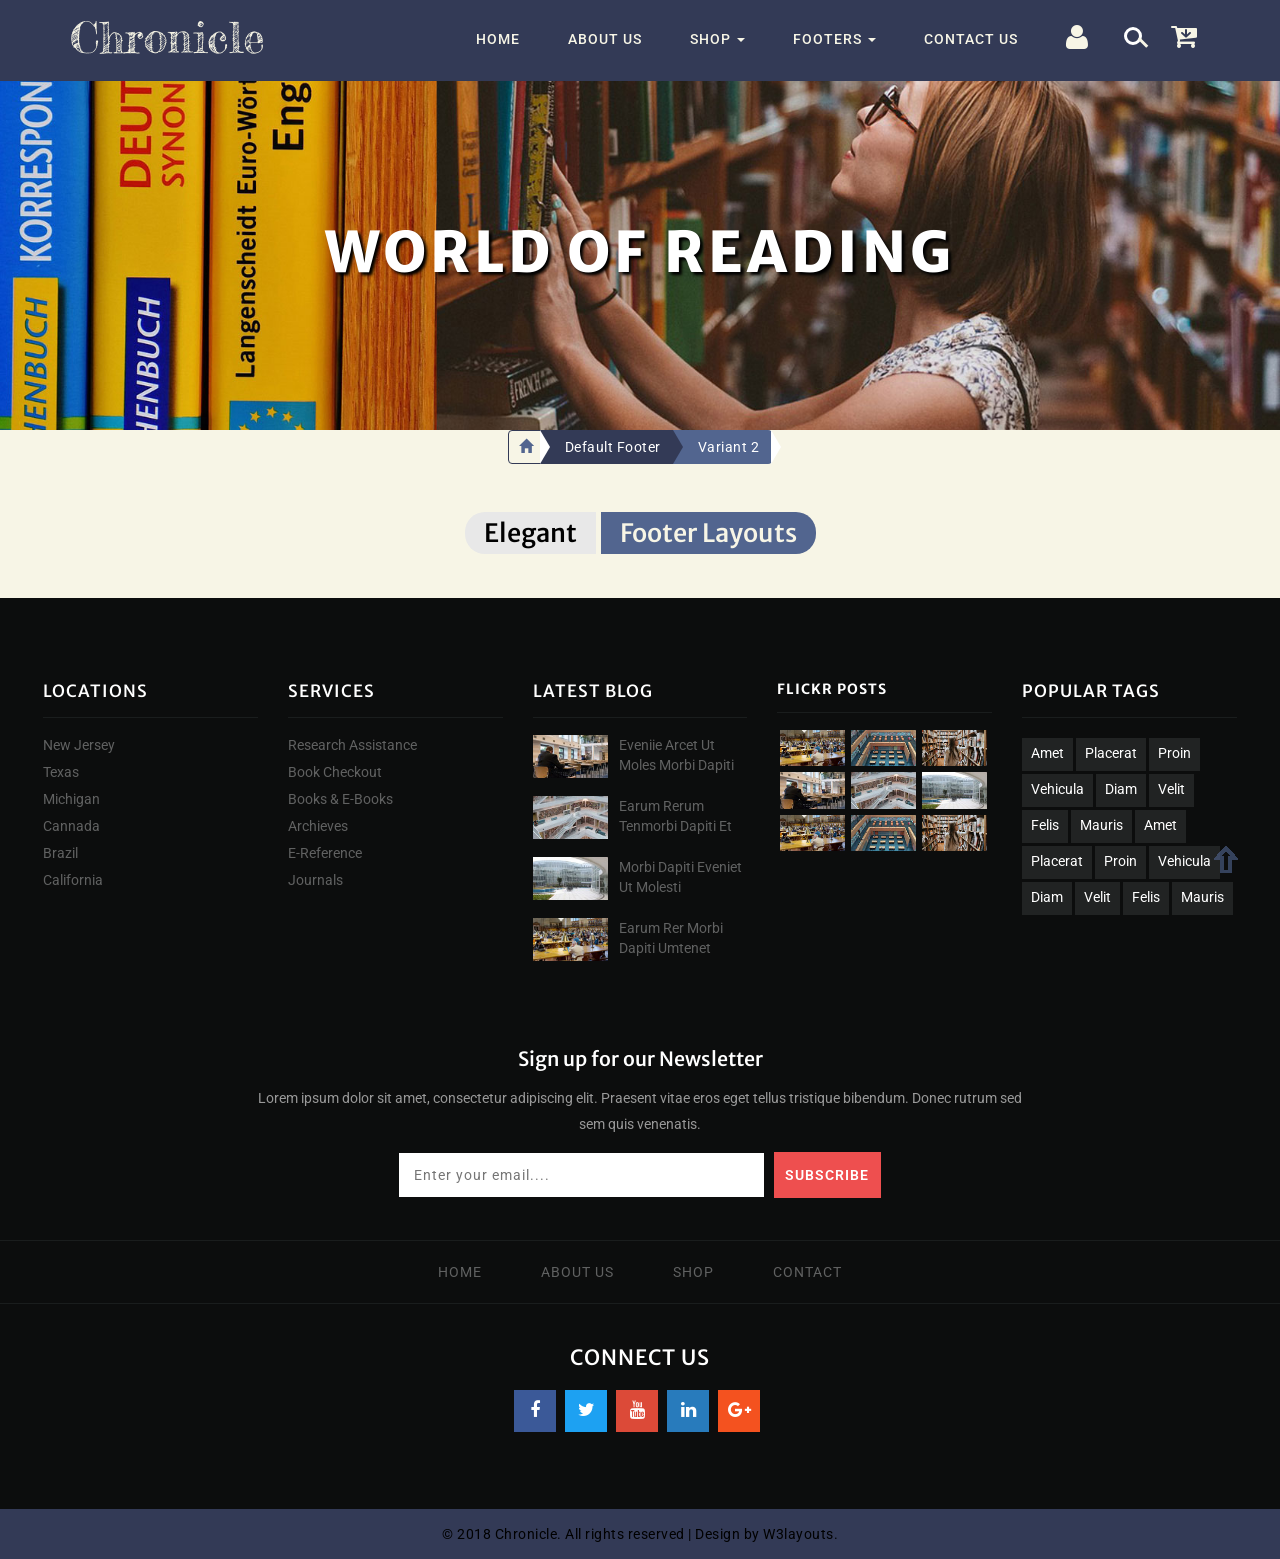
<file: web-front-end/footer2.html>
<!--Author: W3layouts
Author URL: http://w3layouts.com
License: Creative Commons Attribution 3.0 Unported
License URL: http://creativecommons.org/licenses/by/3.0/
-->

<!DOCTYPE html>
<html lang="zxx">

<head>
    <title>Chronicle Education Category Bootstrap Responsive website Template | Footer2 :: w3layouts</title>
    <meta name="viewport" content="width=device-width, initial-scale=1">
    <meta http-equiv="Content-Type" content="text/html; charset=utf-8" />
    <meta name="keywords" content="Chronicle Responsive web template, Bootstrap Web Templates, Flat Web Templates, Android Compatible web template, 
	SmartPhone Compatible web template, free WebDesigns for Nokia, Samsung, LG, Sony Ericsson, Motorola web design" />
    <script>
        addEventListener("load", function () {
            setTimeout(hideURLbar, 0);
        }, false);

        function hideURLbar() {
            window.scrollTo(0, 1);
        }
    </script>
    <!-- Custom Theme files -->
    <link href="css/bootstrap.css" type="text/css" rel="stylesheet" media="all">
    <!-- shop css -->
    <link href="css/shop.css" type="text/css" rel="stylesheet" media="all">
     <!-- footer stylesheet -->
    <link href="css/footer2.css" type="text/css" rel="stylesheet" media="all">
    <link href="css/style.css" type="text/css" rel="stylesheet" media="all">
   <!-- font-awesome icons -->
    <link href="css/font-awesome.css" rel="stylesheet">
     <!-- online-fonts -->
     <!-- logo -->
    <link href="//fonts.googleapis.com/css?family=Fredericka+the+Great" rel="stylesheet">
    <!-- titles -->
    <link href="//fonts.googleapis.com/css?family=Merriweather+Sans:300,300i,400,400i,700,700i,800,800i" rel="stylesheet">
    <!-- body -->
    <link href="//fonts.googleapis.com/css?family=Roboto:100,100i,300,300i,400,400i,500,500i,700,700i,900,900i" rel="stylesheet">
    <!-- //online-fonts -->
</head>


<body id="page-top" data-spy="scroll" data-target=".navbar-fixed-top">
    <div id="home">
        <!-- header -->
        <!-- navbar -->
        <nav class="navbar navbar-default navbar-fixed-top">
            <div class="main-nav">
                <div class="container">

                    <div class="navbar-header page-scroll">
                        <button type="button" class="navbar-toggle" data-toggle="collapse" data-target=".navbar-ex1-collapse">
                            <span class="sr-only">Chronicle</span>
                            <span class="icon-bar"></span>
                            <span class="icon-bar"></span>
                            <span class="icon-bar"></span>
                        </button>
                        <h1>
                            <a class="navbar-brand" href="index.html">Chronicle</a>
                        </h1>
                    </div>
                    <!-- Collect the nav links, forms, and other content for toggling -->
                    <div class="collapse navbar-collapse navbar-ex1-collapse nav-right">
                        <ul class="nav navbar-nav navbar-left cl-effect-15">
                            <!-- Hidden li included to remove active class from about link when scrolled up past about section -->
                            <li class="hidden">
                                <a class="page-scroll" href="#page-top"></a>
                            </li>
                            <li>
                                <a href="index.html">Home</a>
                            </li>
                            <li>
                                <a href="about.html">about us</a>
                            </li>
                            <li class="dropdown">
                                <a href="#" class="dropdown-toggle effect-3" data-toggle="dropdown">shop
                                    <b class="caret"></b>
                                </a>
                                <ul class="dropdown-menu">
                                    <li>
                                        <a href="shop.html">product catalog</a>
                                    </li>
                                    <li>
                                        <a href="single_product.html">single product</a>
                                    </li>
                                    <li>
                                        <a href="checkout.html">checkout</a>
                                    </li>
									<li>
                                        <a href="payment.html">Payment</a>
                                    </li>
                                </ul>
                            </li>
                            <li class="dropdown">
                                <a href="#" class="dropdown-toggle effect-3" data-toggle="dropdown">footers
                                    <b class="caret"></b>
                                </a>
                                <ul class="dropdown-menu">
                                    <li>
                                        <a href="footer.html">Default</a>
                                    </li>
                                    <li>
                                        <a href="footer1.html">variant1</a>
                                    </li>
                                    <li>
                                        <a href="footer2.html">variant2</a>
                                    </li>
                                    <li>
                                        <a href="footer3.html">variant3</a>
                                    </li>
                                    <li>
                                        <a href="footer4.html">variant4</a>
                                    </li>
                                </ul>
                            </li>
                            <li>
                                <a href="contact.html">Contact us</a>
                            </li>
                            <li>
                                <a href="login.html" title="SignIn & SignUp">
                                    <span class="fa fa-user nav-icon" aria-hidden="true"></span>
                                </a>
                            </li>

                        </ul>
                        <!-- search-bar -->
                        <div class="search-bar-agileits">
                            <div class="cd-main-header">
                                <ul class="cd-header-buttons">
                                    <li>
                                        <a class="cd-search-trigger" href="#cd-search">
                                            <span></span>
                                        </a>
                                    </li>
                                </ul>
                                <!-- cd-header-buttons -->
                            </div>
                            <div id="cd-search" class="cd-search">
                                <form action="#" method="post">
                                    <input name="Search" type="search" placeholder="Type and Hit Enter...">
                                </form>
                            </div>
                        </div>
                        <!-- //search-bar ends here -->
                        <!-- shopping cart -->
                        <div class="cart-mainf">
                            <div class="chrcart chrcart2 cart cart box_1">
                                <form action="#" method="post" class="last">
                                    <input type="hidden" name="cmd" value="_cart">
                                    <input type="hidden" name="display" value="1">
                                    <button class="top_chr_cart" type="submit" name="submit" value="">
                                        <i class="fa fa-cart-arrow-down" aria-hidden="true"></i>
                                    </button>
                                </form>
                            </div>
                        </div>
                        <!-- //shopping cart ends here -->
                    </div>
                    <!-- /.navbar-collapse -->
                    <div class="clearfix"></div>
                </div>
                <!-- /.container -->
            </div>
        </nav>
        <!-- //navbar ends here -->
        <!-- banner -->
        <div class="banner-bg-inner">
            <!-- banner-text -->
            <div class="banner-text-inner">
                <div class="container">
                    <h2 class="title-inner">
                        world of reading
                    </h2>

                </div>
            </div>
            <!-- //banner-text -->
        </div>
        <!-- //banner -->
        <!-- breadcrumbs -->
        <div class="crumbs text-center">
            <div class="container">
                <div class="row">
                    <ul class="btn-group btn-breadcrumb bc-list">
                        <li class="btn btn1">
                            <a href="index.html">
                                <i class="glyphicon glyphicon-home"></i>
                            </a>
                        </li>
                         <li class="btn btn2">
                            <a href="footer.html">Default Footer</a>
                        </li>
                        <li class="btn btn3">
                            <a href="footer2.html">Variant 2</a>
                        </li>
                    </ul>
                </div>
            </div>
        </div>
        <!--//breadcrumbs ends here-->
        <!--/footer-bottom-->
        <div class="footerv2-w3ls">
            <h4 class="rad-txt">
                <span class="abtxt1">elegant</span>
                <span class="abtext">footer layouts</span>
            </h4>
            <div class="footer-w3lagile-inner">
                <!-- footer-top -->
                <div class="footer-v2grids w3-agileits">
                    <!-- locations -->
                    <div class="col-md-2 footer-v2grid">
                        <h4>locations</h4>
                        <ul>
                            <li>
                                <a href="#">new jersey</a>
                            </li>
                            <li>
                                <a href="#">texas</a>
                            </li>
                            <li>
                                <a href="#">michigan</a>
                            </li>
                            <li>
                                <a href="#">cannada</a>
                            </li>
                            <li>
                                <a href="#">brazil</a>
                            </li>
                            <li>
                                <a href="#">california</a>
                            </li>
                        </ul>
                    </div>
                    <!-- //locations -->
                    <!-- services -->
                    <div class="col-md-2 footer-v2grid">
                        <h4>services</h4>
                        <ul>

                            <li>
                                <a href="#">research assistance</a>
                            </li>
                            <li>
                                <a href="#">book checkout</a>
                            </li>
                            <li>
                                <a href="#">books & E-Books</a>
                            </li>
                            <li>
                                <a href="#">archieves</a>
                            </li>
                            <li>
                                <a href="#">e-Reference </a>
                            </li>
                            <li>
                                <a href="#">journals</a>
                            </li>

                        </ul>
                    </div>
                    <!-- //services -->
                    <!-- latest posts -->
                    <div class="col-md-2 footer-v2grid">
                        <h4>Latest Blog</h4>
                        <div class="footer-v2grid1">
                            <div class="footer-v2grid1-left">
                                <a href="#">
                                    <img src="images/lt1.jpg" alt=" " class="img-responsive">
                                </a>
                            </div>
                            <div class="footer-v2grid1-right">
                                <a href="#">eveniie arcet ut moles morbi dapiti</a>
                            </div>
                            <div class="clearfix"> </div>
                        </div>
                        <div class="footer-v2grid1">
                            <div class="footer-v2grid1-left">
                                <a href="#">
                                    <img src="images/lt2.jpg" alt=" " class="img-responsive">
                                </a>
                            </div>
                            <div class="footer-v2grid1-right">
                                <a href="#">earum rerum tenmorbi dapiti et</a>

                            </div>
                            <div class="clearfix"> </div>
                        </div>
                        <div class="footer-v2grid1">

                            <div class="footer-v2grid1-left">
                                <a href="#">
                                    <img src="images/lt3.jpg" alt=" " class="img-responsive">
                                </a>
                            </div>
                            <div class="footer-v2grid1-right">
                                <a href="#">morbi dapiti eveniet ut molesti</a>

                            </div>
                            <div class="clearfix"> </div>
                        </div>
                        <div class="footer-v2grid1">
                            <div class="footer-v2grid1-left">
                                <a href="#">
                                    <img src="images/lt4.jpg" alt=" " class="img-responsive">
                                </a>
                            </div>
                            <div class="footer-v2grid1-right">
                                <a href="#">earum rer morbi dapiti umtenet</a>

                            </div>
                            <div class="clearfix"> </div>
                        </div>
                    </div>
                    <!-- //latest posts -->
                    <!-- flickr posts -->
                    <div class="col-md-2 footer-v2grid">
                        <h4 class="b-log">
                            flickr posts
                        </h4>
                        <div class="footer-v2grid-instagram">
                            <a href="#">
                                <img src="images/lt4.jpg" alt=" " class="img-responsive">
                            </a>
                        </div>
                        <div class="footer-v2grid-instagram">
                            <a href="#">
                                <img src="images/lt5.jpg" alt=" " class="img-responsive">
                            </a>
                        </div>
                        <div class="footer-v2grid-instagram">
                            <a href="#">
                                <img src="images/lt6.jpg" alt=" " class="img-responsive">
                            </a>
                        </div>
                        <div class="footer-v2grid-instagram">
                            <a href="#">
                                <img src="images/lt1.jpg" alt=" " class="img-responsive">
                            </a>
                        </div>
                        <div class="footer-v2grid-instagram">
                            <a href="#">
                                <img src="images/lt2.jpg" alt=" " class="img-responsive">
                            </a>
                        </div>
                        <div class="footer-v2grid-instagram">
                            <a href="#">
                                <img src="images/lt3.jpg" alt=" " class="img-responsive">
                            </a>
                        </div>
                        <div class="footer-v2grid-instagram">
                            <a href="#">
                                <img src="images/lt4.jpg" alt=" " class="img-responsive">
                            </a>
                        </div>
                        <div class="footer-v2grid-instagram">
                            <a href="#">
                                <img src="images/lt5.jpg" alt=" " class="img-responsive">
                            </a>
                        </div>
                        <div class="footer-v2grid-instagram">
                            <a href="#">
                                <img src="images/lt6.jpg" alt=" " class="img-responsive">
                            </a>
                        </div>
                        <div class="clearfix"> </div>
                    </div>
                    <!-- //flickr posts -->
                    <!-- popular tags -->
                    <div class="col-md-2 footer-v2grid">
                        <h4>popular tags</h4>
                        <ul class="w3-tag2">
                            <li>
                                <a href="shop.html">amet</a>
                            </li>
                            <li>
                                <a href="#">placerat</a>
                            </li>
                            <li>
                                <a href="shop.html">Proin </a>
                            </li>
                            <li>
                                <a href="#">vehicula</a>
                            </li>
                            <li>
                                <a href="shop.html">diam</a>
                            </li>
                            <li>
                                <a href="#">velit</a>
                            </li>
                            <li>
                                <a href="shop.html">felis</a>
                            </li>
                            <li>
                                <a href="comedy.html">mauris</a>
                            </li>
                            <li>
                                <a href="shop.html">amet</a>
                            </li>
                            <li>
                                <a href="#">placerat</a>
                            </li>
                            <li>
                                <a href="shop.html">Proin </a>
                            </li>
                            <li>
                                <a href="#">vehicula</a>
                            </li>
                            <li>
                                <a href="shop.html">diam</a>
                            </li>
                            <li>
                                <a href="#">velit</a>
                            </li>
                            <li>
                                <a href="shop.html">felis</a>
                            </li>
                            <li>
                                <a href="comedy.html">mauris</a>
                            </li>
                        </ul>
                    </div>
                    <!-- //popular tags -->
                    <div class="clearfix"> </div>
                </div>
                <!-- //footer-top -->

                <div class="footer-bottomv2">
                    <!-- newsletter -->
                    <div class="footerv2-newsletter">
                        <h5>Sign up for our Newsletter </h5>
                        <p class="para">Lorem ipsum dolor sit amet, consectetur adipiscing elit. Praesent vitae eros eget tellus tristique
                            bibendum. Donec rutrum sed sem quis venenatis.</p>
                        <div class="footer-contact">
                            <form action="#" method="post">
                                <input type="email" name="Email" placeholder="Enter your email...." required>
                                <input type="submit" value="Subscribe">
                            </form>
                        </div>
                    </div>
                    <!-- //newsletter -->
                    <ul class="bottom-links-agile">
                        <li>
                            <a href="index.html">Home</a>
                        </li>
                        <li>
                            <a href="about.html">About Us</a>
                        </li>
                        <li>
                            <a href="shop.html">Shop</a>
                        </li>
                        <li>
                            <a href="contact.html">Contact</a>
                        </li>

                    </ul>
                    <h3 class="text-center follow">Connect Us</h3>
                <ul class="social-iconsv2 agileinfo">
                    <li>
                        <a href="#">
                            <i class="fa fa-facebook"></i>
                        </a>
                    </li>
                    <li>
                        <a href="#">
                            <i class="fa fa-twitter"></i>
                        </a>
                    </li>

                    <li>
                        <a href="#">
                            <i class="fa fa-youtube"></i>
                        </a>
                    </li>
                    <li>
                        <a href="#">
                            <i class="fa fa-linkedin"></i>
                        </a>
                    </li>
                    <li>
                        <a href="#">
                            <i class="fa fa-google-plus"></i>
                        </a>
                    </li>
                </ul>
                </div>
            </div>

        </div>
        <div class="cpy-right">
            <p>© 2018 Chronicle. All rights reserved | Design by
                <a href="http://w3layouts.com"> W3layouts.</a>
            </p>
        </div>
    </div>
    <!-- //home -->
    <!-- js -->
    <script src="js/jquery-2.2.3.min.js"></script>
    <!-- //js -->
    <!--search jQuery-->
    <script src="js/main.js"></script>
    <!--search jQuery-->
    
	<!-- dropdown nav -->
	<script>
		$(document).ready(function () {
			$(".dropdown").hover(
				function () {
					$('.dropdown-menu', this).stop(true, true).slideDown("fast");
					$(this).toggleClass('open');
				},
				function () {
					$('.dropdown-menu', this).stop(true, true).slideUp("fast");
					$(this).toggleClass('open');
				}
			);
		});
	</script>
	<!-- //dropdown nav -->
    <!-- cart-js -->
    <script src="js/minicart.js"></script>
    <script>
        chr.render();

        chr.cart.on('new_checkout', function (evt) {
            var items, len, i;

            if (this.subtotal() > 0) {
                items = this.items();

                for (i = 0, len = items.length; i < len; i++) {}
            }
        });
    </script>
    <!-- //cart-js -->
    <!-- Scrolling Nav JavaScript -->
    <script src="js/scrolling-nav.js"></script>
    <!-- //fixed-scroll-nav-js -->
    <!--//scripts-->
    <!-- //gallery-js  -->
    <!-- start-smooth-scrolling -->
    <script src="js/move-top.js"></script>
    <script src="js/easing.js"></script>
    <script>
        jQuery(document).ready(function ($) {
            $(".scroll").click(function (event) {
                event.preventDefault();

                $('html,body').animate({
                    scrollTop: $(this.hash).offset().top
                }, 1000);
            });
        });
    </script>
    <!-- //end-smooth-scrolling -->
    <!-- smooth-scrolling-of-move-up -->
    <script>
        $(document).ready(function () {
            /*
            var defaults = {
                containerID: 'toTop', // fading element id
                containerHoverID: 'toTopHover', // fading element hover id
                scrollSpeed: 1200,
                easingType: 'linear' 
            };
            */

            $().UItoTop({
                easingType: 'easeOutQuart'
            });

        });
    </script>
    <script src="js/SmoothScroll.min.js"></script>
    <!-- //smooth-scrolling-of-move-up -->
    <!-- Bootstrap core JavaScript
 ================================================== -->
    <!-- Placed at the end of the document so the pages load faster -->
    <script src="js/bootstrap.js"></script>
</body>

</html>
</file>
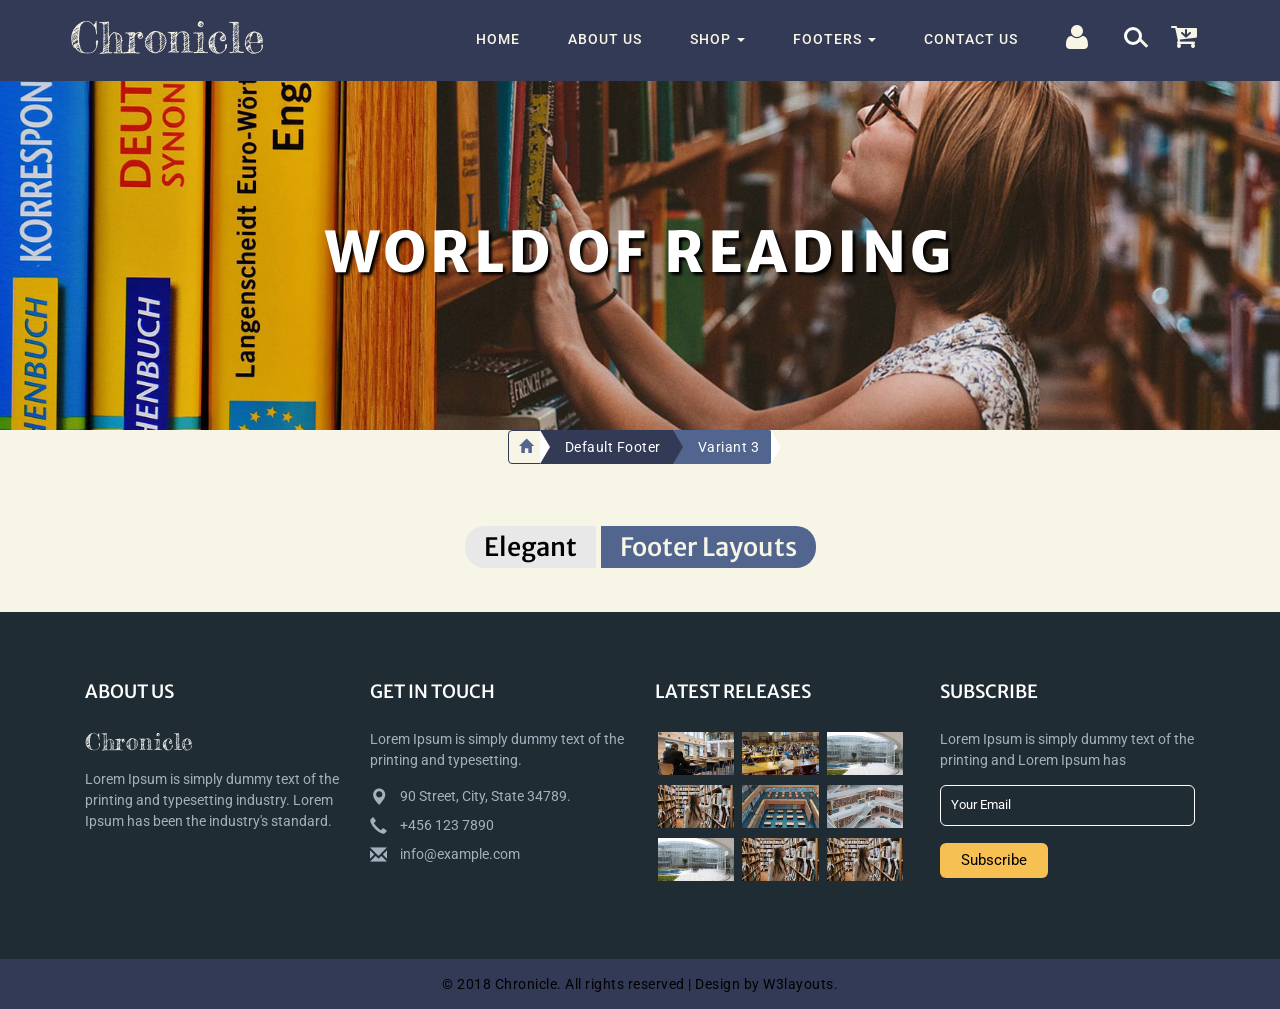
<file: web-front-end/footer3.html>
<!--Author: W3layouts
Author URL: http://w3layouts.com
License: Creative Commons Attribution 3.0 Unported
License URL: http://creativecommons.org/licenses/by/3.0/
-->

<!DOCTYPE html>
<html lang="zxx">

<head>
    <title>Chronicle Education Category Bootstrap Responsive website Template | Footer3 :: w3layouts</title>
    <meta name="viewport" content="width=device-width, initial-scale=1">
    <meta http-equiv="Content-Type" content="text/html; charset=utf-8" />
    <meta name="keywords" content="Chronicle Responsive web template, Bootstrap Web Templates, Flat Web Templates, Android Compatible web template, 
	SmartPhone Compatible web template, free WebDesigns for Nokia, Samsung, LG, Sony Ericsson, Motorola web design" />
    <script>
        addEventListener("load", function () {
            setTimeout(hideURLbar, 0);
        }, false);

        function hideURLbar() {
            window.scrollTo(0, 1);
        }
    </script>
    <!-- Custom Theme files -->
    <link href="css/bootstrap.css" type="text/css" rel="stylesheet" media="all">
    <!-- shop css -->
    <link href="css/shop.css" type="text/css" rel="stylesheet" media="all">
    <!-- footer stylesheet -->
    <link href="css/footer3.css" type="text/css" rel="stylesheet" media="all">
    <!-- font-awesome icons -->
    <link href="css/style.css" type="text/css" rel="stylesheet" media="all">
    <link href="css/font-awesome.css" rel="stylesheet">
    <!-- //Custom Theme files -->
    <!-- online-fonts -->
    <!-- logo -->
    <link href="//fonts.googleapis.com/css?family=Fredericka+the+Great" rel="stylesheet">
    <!-- titles -->
    <link href="//fonts.googleapis.com/css?family=Merriweather+Sans:300,300i,400,400i,700,700i,800,800i" rel="stylesheet">
    <!-- body -->
    <link href="//fonts.googleapis.com/css?family=Roboto:100,100i,300,300i,400,400i,500,500i,700,700i,900,900i" rel="stylesheet">
    <!-- //online-fonts -->
</head>


<body id="page-top" data-spy="scroll" data-target=".navbar-fixed-top">
    <div id="home">
        <!-- header -->
        <!-- navbar -->
        <nav class="navbar navbar-default navbar-fixed-top">
            <div class="main-nav">
                <div class="container">

                    <div class="navbar-header page-scroll">
                        <button type="button" class="navbar-toggle" data-toggle="collapse" data-target=".navbar-ex1-collapse">
                            <span class="sr-only">Chronicle</span>
                            <span class="icon-bar"></span>
                            <span class="icon-bar"></span>
                            <span class="icon-bar"></span>
                        </button>
                        <h1>
                            <a class="navbar-brand" href="index.html">Chronicle</a>
                        </h1>
                    </div>
                    <!-- Collect the nav links, forms, and other content for toggling -->
                    <div class="collapse navbar-collapse navbar-ex1-collapse nav-right">
                        <ul class="nav navbar-nav navbar-left cl-effect-15">
                            <!-- Hidden li included to remove active class from about link when scrolled up past about section -->
                            <li class="hidden">
                                <a class="page-scroll" href="#page-top"></a>
                            </li>
                            <li>
                                <a href="index.html">Home</a>
                            </li>
                            <li>
                                <a href="about.html">about us</a>
                            </li>
                            <li class="dropdown">
                                <a href="#" class="dropdown-toggle effect-3" data-toggle="dropdown">shop
                                    <b class="caret"></b>
                                </a>
                                <ul class="dropdown-menu">
                                    <li>
                                        <a href="shop.html">product catalog</a>
                                    </li>
                                    <li>
                                        <a href="single_product.html">single product</a>
                                    </li>
                                    <li>
                                        <a href="checkout.html">checkout</a>
                                    </li>
									<li>
                                        <a href="payment.html">Payment</a>
                                    </li>
                                </ul>
                            </li>
                            <li class="dropdown">
                                <a href="#" class="dropdown-toggle effect-3" data-toggle="dropdown">footers
                                    <b class="caret"></b>
                                </a>
                                <ul class="dropdown-menu">
                                    <li>
                                        <a href="footer.html">Default</a>
                                    </li>
                                    <li>
                                        <a href="footer1.html">variant1</a>
                                    </li>
                                    <li>
                                        <a href="footer2.html">variant2</a>
                                    </li>
                                    <li>
                                        <a href="footer3.html">variant3</a>
                                    </li>
                                    <li>
                                        <a href="footer4.html">variant4</a>
                                    </li>
                                </ul>
                            </li>
                            <li>
                                <a href="contact.html">Contact us</a>
                            </li>
                            <li>
                                <a href="login.html" title="SignIn & SignUp">
                                    <span class="fa fa-user nav-icon" aria-hidden="true"></span>
                                </a>
                            </li>

                        </ul>
                        <!-- search-bar -->
                        <div class="search-bar-agileits">
                            <div class="cd-main-header">
                                <ul class="cd-header-buttons">
                                    <li>
                                        <a class="cd-search-trigger" href="#cd-search">
                                            <span></span>
                                        </a>
                                    </li>
                                </ul>
                                <!-- cd-header-buttons -->
                            </div>
                            <div id="cd-search" class="cd-search">
                                <form action="#" method="post">
                                    <input name="Search" type="search" placeholder="Type and Hit Enter...">
                                </form>
                            </div>
                        </div>
                        <!-- //search-bar ends here -->
                        <!-- shopping cart -->
                        <div class="cart-mainf">
                            <div class="chrcart chrcart2 cart cart box_1">
                                <form action="#" method="post" class="last">
                                    <input type="hidden" name="cmd" value="_cart">
                                    <input type="hidden" name="display" value="1">
                                    <button class="top_chr_cart" type="submit" name="submit" value="">
                                        <i class="fa fa-cart-arrow-down" aria-hidden="true"></i>
                                    </button>
                                </form>
                            </div>
                        </div>
                        <!-- //shopping cart ends here -->
                    </div>
                    <!-- /.navbar-collapse -->
                    <div class="clearfix"></div>
                </div>
                <!-- /.container -->
            </div>
        </nav>
        <!-- //navbar ends here -->
        <!-- banner -->
        <div class="banner-bg-inner">
            <!-- banner-text -->
            <div class="banner-text-inner">
                <div class="container">
                    <h2 class="title-inner">
                        world of reading
                    </h2>

                </div>
            </div>
            <!-- //banner-text -->
        </div>
        <!-- //banner -->
        <!-- breadcrumbs -->
        <div class="crumbs text-center">
            <div class="container">
                <div class="row">
                    <ul class="btn-group btn-breadcrumb bc-list">
                        <li class="btn btn1">
                            <a href="index.html">
                                <i class="glyphicon glyphicon-home"></i>
                            </a>
                        </li>
                        <li class="btn btn2">
                            <a href="footer.html">Default Footer</a>
                        </li>
                        <li class="btn btn3">
                            <a href="footer3.html">Variant 3</a>
                        </li>
                    </ul>
                </div>
            </div>
        </div>
        <!--//breadcrumbs ends here-->
        <!--/footer-bottom-->
        <div class="footerv3-w3ls">
            <h4 class="rad-txt text-center">
                <span class="abtxt1">elegant</span>
                <span class="abtext">footer layouts</span>
            </h4>
            <!-- footerv3-top -->
            <div class="footerv3-top">
                <div class="container">
                    <div class="col-md-3 col-sm-6 footv3-left">
                        <h3>About Us</h3>
                        <h4>
                            <a href="index.html">chronicle</a>
                        </h4>
                        <p>Lorem Ipsum is simply dummy text of the printing and typesetting industry. Lorem Ipsum has been the
                            industry's standard.</p>
                    </div>
                    <div class="col-md-3 col-sm-6 footv3-left">
                        <h3>Get In Touch</h3>
                        <p>Lorem Ipsum is simply dummy text of the printing and typesetting.</p>

                        <div class="fv3-contact">
                            <span class="glyphicon glyphicon-map-marker" aria-hidden="true"></span>
                            <p>90 Street, City, State 34789.</p>
                        </div>
                        <div class="fv3-contact">
                            <span class="glyphicon glyphicon-earphone" aria-hidden="true"></span>
                            <p>+456 123 7890</p>
                            <div class="fv3-contact">
                            </div>
                            <span class="glyphicon glyphicon-envelope" aria-hidden="true"></span>
                            <p>
                                <a href="mailto:example@email.com">info@example.com</a>
                            </p>
                        </div>
                        <div class="clearfix"></div>

                    </div>
                    <div class="col-md-3 col-sm-6 footv3-left">
                        <h3>Latest releases</h3>
                        <ul>
                            <li>
                                <a href="#">
                                    <img src="images/lt1.jpg" alt="" class="img-responsive">
                                </a>
                            </li>
                            <li>
                                <a href="#">
                                    <img src="images/lt4.jpg" alt="" class="img-responsive">
                                </a>
                            </li>
                            <li>
                                <a href="#">
                                    <img src="images/lt3.jpg" alt="" class="img-responsive">
                                </a>
                            </li>
                            <li>
                                <a href="#">
                                    <img src="images/lt6.jpg" alt="" class="img-responsive">
                                </a>
                            </li>
                            <li>
                                <a href="#">
                                    <img src="images/lt5.jpg" alt="" class="img-responsive">
                                </a>
                            </li>
                            <li>
                                <a href="#">
                                    <img src="images/lt2.jpg" alt="" class="img-responsive">
                                </a>
                            </li>
                            <li>
                                <a href="#">
                                    <img src="images/lt3.jpg" alt="" class="img-responsive">
                                </a>
                            </li>
                            <li>
                                <a href="#">
                                    <img src="images/lt6.jpg" alt="" class="img-responsive">
                                </a>
                            </li>
                            <li>
                                <a href="#">
                                    <img src="images/lt6.jpg" alt="" class="img-responsive">
                                </a>
                            </li>
                        </ul>
                    </div>
                    <div class="col-md-3 col-sm-6 footv3-left">
                        <h3>Subscribe</h3>
                        <p>Lorem Ipsum is simply dummy text of the printing and Lorem Ipsum has </p>
                        <form action="#" method="post">
                            <input type="text" value="Your Email" name="email" onfocus="this.value = '';" onblur="if (this.value == '') {this.value = 'Your Email';}">
                            <input type="submit" value="Subscribe">
                        </form>
                    </div>
                    <div class="clearfix"></div>
                </div>
            </div>
            <!-- /footerv3-top -->
        </div>
        <div class="cpy-right">
            <p>© 2018 Chronicle. All rights reserved | Design by
                <a href="http://w3layouts.com"> W3layouts.</a>
            </p>
        </div>
    </div>
    <!-- //home -->
    <!-- js -->
    <script src="js/jquery-2.2.3.min.js"></script>
    <!-- //js -->
    <!--search jQuery-->
    <script src="js/main.js"></script>
    <!--search jQuery-->
    <!-- cart-js -->
    <script src="js/minicart.js"></script>
    <script>
        chr.render();

        chr.cart.on('new_checkout', function (evt) {
            var items, len, i;

            if (this.subtotal() > 0) {
                items = this.items();

                for (i = 0, len = items.length; i < len; i++) {}
            }
        });
    </script>
    <!-- //cart-js -->
    <!-- dropdown nav -->
    <script>
        $(document).ready(function () {
            $(".dropdown").hover(
                function () {
                    $('.dropdown-menu', this).stop(true, true).slideDown("fast");
                    $(this).toggleClass('open');
                },
                function () {
                    $('.dropdown-menu', this).stop(true, true).slideUp("fast");
                    $(this).toggleClass('open');
                }
            );
        });
    </script>
    <!-- //dropdown nav -->
    <!-- Scrolling Nav JavaScript -->
    <script src="js/scrolling-nav.js"></script>
    <!-- //fixed-scroll-nav-js -->
    <!--//scripts-->
    <!-- //gallery-js  -->
    <!-- start-smooth-scrolling -->
    <script src="js/move-top.js"></script>
    <script src="js/easing.js"></script>
    <script>
        jQuery(document).ready(function ($) {
            $(".scroll").click(function (event) {
                event.preventDefault();

                $('html,body').animate({
                    scrollTop: $(this.hash).offset().top
                }, 1000);
            });
        });
    </script>
    <!-- //end-smooth-scrolling -->
    <!-- smooth-scrolling-of-move-up -->
    <script>
        $(document).ready(function () {
            /*
            var defaults = {
                containerID: 'toTop', // fading element id
                containerHoverID: 'toTopHover', // fading element hover id
                scrollSpeed: 1200,
                easingType: 'linear' 
            };
            */

            $().UItoTop({
                easingType: 'easeOutQuart'
            });

        });
    </script>
    <script src="js/SmoothScroll.min.js"></script>
    <!-- //smooth-scrolling-of-move-up -->
    <!-- Bootstrap core JavaScript
 ================================================== -->
    <!-- Placed at the end of the document so the pages load faster -->
    <script src="js/bootstrap.js"></script>
</body>

</html>
</file>
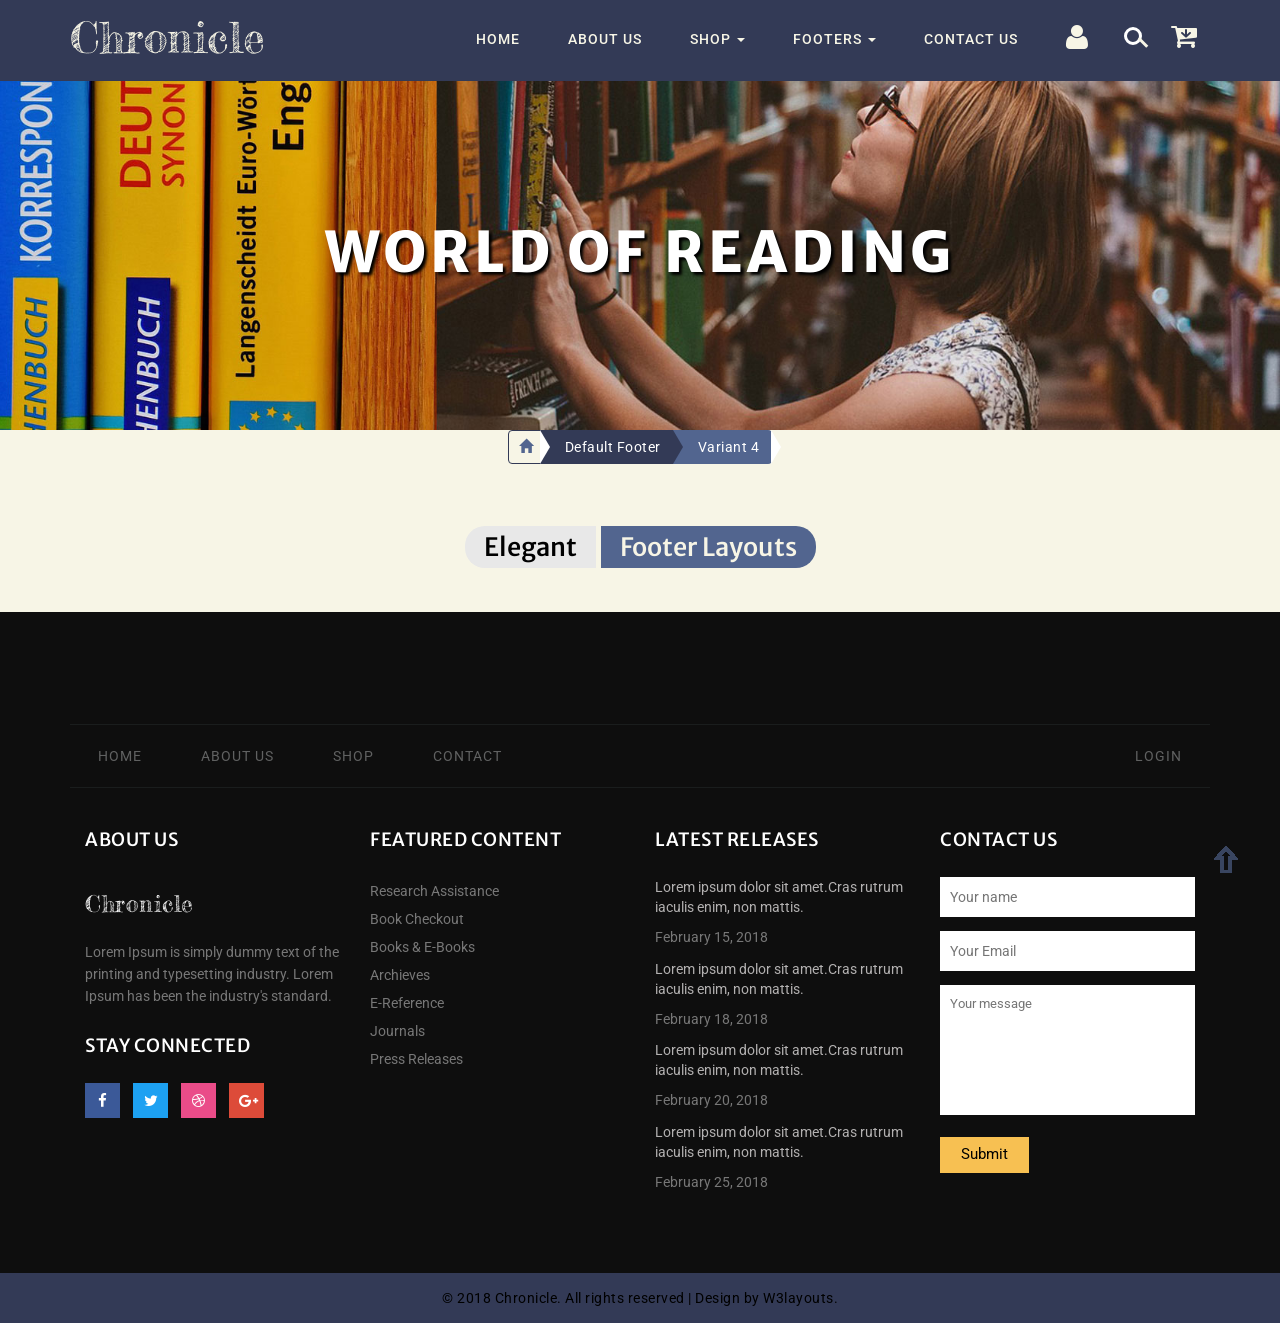
<file: web-front-end/footer4.html>
<!--Author: W3layouts
Author URL: http://w3layouts.com
License: Creative Commons Attribution 3.0 Unported
License URL: http://creativecommons.org/licenses/by/3.0/
-->

<!DOCTYPE html>
<html lang="zxx">

<head>
    <title>Chronicle Education Category Bootstrap Responsive website Template | Footer4 :: w3layouts</title>
    <meta name="viewport" content="width=device-width, initial-scale=1">
    <meta http-equiv="Content-Type" content="text/html; charset=utf-8" />
    <meta name="keywords" content="Chronicle Responsive web template, Bootstrap Web Templates, Flat Web Templates, Android Compatible web template, 
	SmartPhone Compatible web template, free WebDesigns for Nokia, Samsung, LG, Sony Ericsson, Motorola web design" />
    <script>
        addEventListener("load", function () {
            setTimeout(hideURLbar, 0);
        }, false);

        function hideURLbar() {
            window.scrollTo(0, 1);
        }
    </script>
    <!-- Custom Theme files -->
    <link href="css/bootstrap.css" type="text/css" rel="stylesheet" media="all">
    <!-- shop css -->
    <link href="css/shop.css" type="text/css" rel="stylesheet" media="all">
    <!-- footer stylesheet -->
    <link href="css/footer4.css" type="text/css" rel="stylesheet" media="all">
    <link href="css/style.css" type="text/css" rel="stylesheet" media="all">
	<!-- font-awesome icons -->
    <link href="css/font-awesome.css" rel="stylesheet">    
    <!-- //Custom Theme files -->
	 <!-- online-fonts -->
     <!-- logo -->
    <link href="//fonts.googleapis.com/css?family=Fredericka+the+Great" rel="stylesheet">
    <!-- titles -->
    <link href="//fonts.googleapis.com/css?family=Merriweather+Sans:300,300i,400,400i,700,700i,800,800i" rel="stylesheet">
    <!-- body -->
    <link href="//fonts.googleapis.com/css?family=Roboto:100,100i,300,300i,400,400i,500,500i,700,700i,900,900i" rel="stylesheet">
    <!-- //online-fonts -->
 </head>


<body id="page-top" data-spy="scroll" data-target=".navbar-fixed-top">
    <div id="home">
        <!-- header -->
        <!-- navbar -->
        <nav class="navbar navbar-default navbar-fixed-top">
            <div class="main-nav">
                <div class="container">

                    <div class="navbar-header page-scroll">
                        <button type="button" class="navbar-toggle" data-toggle="collapse" data-target=".navbar-ex1-collapse">
                            <span class="sr-only">Chronicle</span>
                            <span class="icon-bar"></span>
                            <span class="icon-bar"></span>
                            <span class="icon-bar"></span>
                        </button>
                        <h1>
                            <a class="navbar-brand" href="index.html">Chronicle</a>
                        </h1>
                    </div>
                    <!-- Collect the nav links, forms, and other content for toggling -->
                    <div class="collapse navbar-collapse navbar-ex1-collapse nav-right">
                        <ul class="nav navbar-nav navbar-left cl-effect-15">
                            <!-- Hidden li included to remove active class from about link when scrolled up past about section -->
                            <li class="hidden">
                                <a class="page-scroll" href="#page-top"></a>
                            </li>
                            <li>
                                <a href="index.html">Home</a>
                            </li>
                            <li>
                                <a href="about.html">about us</a>
                            </li>
                            <li class="dropdown">
                                <a href="#" class="dropdown-toggle effect-3" data-toggle="dropdown">shop
                                    <b class="caret"></b>
                                </a>
                                <ul class="dropdown-menu">
                                    <li>
                                        <a href="shop.html">product catalog</a>
                                    </li>
                                    <li>
                                        <a href="single_product.html">single product</a>
                                    </li>
                                    <li>
                                        <a href="checkout.html">checkout</a>
                                    </li>
									<li>
                                        <a href="payment.html">Payment</a>
                                    </li>
                                </ul>
                            </li>
                            <li class="dropdown active">
                                <a href="#" class="dropdown-toggle effect-3" data-toggle="dropdown">footers
                                    <b class="caret"></b>
                                </a>
                                <ul class="dropdown-menu">
                                    <li>
                                        <a href="footer.html">Default</a>
                                    </li>
                                    <li>
                                        <a href="footer1.html">variant1</a>
                                    </li>
                                    <li>
                                        <a href="footer2.html">variant2</a>
                                    </li>
                                    <li>
                                        <a href="footer3.html">variant3</a>
                                    </li>
                                    <li>
                                        <a href="footer4.html">variant4</a>
                                    </li>
                                </ul>
                            </li>
                            <li>
                                <a href="contact.html">Contact us</a>
                            </li>
                            <li>
                                <a href="login.html" title="SignIn & SignUp">
                                    <span class="fa fa-user nav-icon" aria-hidden="true"></span>
                                </a>
                            </li>

                        </ul>
                        <!-- search-bar -->
                        <div class="search-bar-agileits">
                            <div class="cd-main-header">
                                <ul class="cd-header-buttons">
                                    <li>
                                        <a class="cd-search-trigger" href="#cd-search">
                                            <span></span>
                                        </a>
                                    </li>
                                </ul>
                                <!-- cd-header-buttons -->
                            </div>
                            <div id="cd-search" class="cd-search">
                                <form action="#" method="post">
                                    <input name="Search" type="search" placeholder="Type and Hit Enter...">
                                </form>
                            </div>
                        </div>
                        <!-- //search-bar ends here -->
                        <!-- shopping cart -->
                        <div class="cart-mainf">
                            <div class="chrcart chrcart2 cart cart box_1">
                                <form action="#" method="post" class="last">
                                    <input type="hidden" name="cmd" value="_cart">
                                    <input type="hidden" name="display" value="1">
                                    <button class="top_chr_cart" type="submit" name="submit" value="">
                                        <i class="fa fa-cart-arrow-down" aria-hidden="true"></i>
                                    </button>
                                </form>
                            </div>
                        </div>
                        <!-- //shopping cart ends here -->
                    </div>
                    <!-- /.navbar-collapse -->
                    <div class="clearfix"></div>
                </div>
                <!-- /.container -->
            </div>
        </nav>
        <!-- //navbar ends here -->
        <!-- banner -->
        <div class="banner-bg-inner">
            <!-- banner-text -->
            <div class="banner-text-inner">
                <div class="container">
                    <h2 class="title-inner">
                        world of reading
                    </h2>

                </div>
            </div>
            <!-- //banner-text -->
        </div>
        <!-- //banner -->
        <!-- breadcrumbs -->
        <div class="crumbs text-center">
            <div class="container">
                <div class="row">
                    <ul class="btn-group btn-breadcrumb bc-list">
                        <li class="btn btn1">
                            <a href="index.html">
                                <i class="glyphicon glyphicon-home"></i>
                            </a>
                        </li>
                        <li class="btn btn2">
                            <a href="footer.html">Default Footer</a>
                        </li>
                        <li class="btn btn3">
                            <a href="footer4.html">Variant 4</a>
                        </li>
                    </ul>
                </div>
            </div>
        </div>
        <!--//breadcrumbs ends here-->
        <!--/footer-bottom-->
        <div class="footerv4-w3ls">
            <h4 class="rad-txt text-center">
                <span class="abtxt1">elegant</span>
                <span class="abtext">footer layouts</span>
            </h4>
            <!-- footerv4-top -->
            <div class="footerv4-top">
                <div class="container">
                    <ul class="bottom-links-agile">
                        <li>
                            <a href="index.html">Home</a>
                        </li>
                        <li>
                            <a href="about.html">About Us</a>
                        </li>
                        <li>
                            <a href="shop.html">Shop</a>
                        </li>
                        <li>
                            <a href="contact.html">Contact</a>
                        </li>
                        <li>
                            <a href="login.html" class="text-right">login</a>
                        </li>

                    </ul>



                    <div class="col-md-3 col-sm-6 footv4-left">
                        <h3>About Us</h3>
                        <h4>
                            <a href="index.html">chronicle</a>
                        </h4>
                        <p>Lorem Ipsum is simply dummy text of the printing and typesetting industry. Lorem Ipsum has been the
                            industry's standard.</p>
                        <div class="footerv4-social">
                            <h3>stay connected</h3>
                            <ul>
                                <li>
                                    <a href="#">
                                        <span class="fa fa-facebook icon_facebook"></span>
                                    </a>
                                </li>
                                <li>
                                    <a href="#">
                                        <span class="fa fa-twitter icon_twitter"></span>
                                    </a>
                                </li>
                                <li>
                                    <a href="#">
                                        <span class="fa fa-dribbble icon_dribbble"></span>
                                    </a>
                                </li>
                                <li>
                                    <a href="#">
                                        <span class="fa fa-google-plus icon_g_plus"></span>
                                    </a>
                                </li>
                            </ul>
                        </div>
                        <!-- //footer social -->

                    </div>
                    <div class="col-md-3 col-sm-6 footv4-content">
                        <h3>featured content</h3>
                        <ul class="v4-content">
                            <li>
                                <a href="#">research assistance</a>
                            </li>
                            <li>
                                <a href="#">book checkout</a>
                            </li>
                            <li>
                                <a href="#">books & E-Books</a>
                            </li>
                            <li>
                                <a href="#">archieves</a>
                            </li>
                            <li>
                                <a href="#">e-Reference </a>
                            </li>
                            <li>
                                <a href="#">journals</a>
                            </li>
                            <li>
                                <a href="#">press releases</a>
                            </li>
                        </ul>
                    </div>
                    <div class="col-md-3 footv4-left fv4-g3">
                        <h3>Latest releases</h3>
                        <ul class="v4-rel">
                            <li>
                                <a href="#">
                                    Lorem ipsum dolor sit amet.Cras rutrum iaculis enim, non mattis.
                                </a>
                                <p>February 15, 2018</p>
                            </li>
                            <li>
                                <a href="#">
                                    Lorem ipsum dolor sit amet.Cras rutrum iaculis enim, non mattis.
                                </a>
                                <p>February 18, 2018</p>
                            </li>
                            <li>
                                <a href="#">
                                    Lorem ipsum dolor sit amet.Cras rutrum iaculis enim, non mattis.
                                </a>
                                <p>February 20, 2018</p>
                            </li>
                            <li>
                                <a href="#">
                                    Lorem ipsum dolor sit amet.Cras rutrum iaculis enim, non mattis.
                                </a>
                                <p>February 25, 2018</p>
                            </li>
                        </ul>
                    </div>
                    <div class="col-md-3 footv4-left">
                        <h3>contact us</h3>
                        <form action="#" method="post">
                            <input type="text" placeholder="Your name" name="name" required>
                            <input type="email" placeholder="Your Email" name="email" required>
                            <textarea placeholder="Your message"></textarea>
                            <input type="submit" value="Submit">
                        </form>
                    </div>
                    <div class="clearfix"></div>
                </div>
            </div>
            <!-- /footerv4-top -->
        </div>
        <div class="cpy-right">
            <p>© 2018 Chronicle. All rights reserved | Design by
                <a href="http://w3layouts.com"> W3layouts.</a>
            </p>
        </div>
    </div>
    <!-- //home -->
    <!-- js -->
    <script src="js/jquery-2.2.3.min.js"></script>
    <!-- //js -->
    <!--search jQuery-->
    <script src="js/main.js"></script>
    <!--search jQuery-->
    
	<!-- dropdown nav -->
	<script>
		$(document).ready(function () {
			$(".dropdown").hover(
				function () {
					$('.dropdown-menu', this).stop(true, true).slideDown("fast");
					$(this).toggleClass('open');
				},
				function () {
					$('.dropdown-menu', this).stop(true, true).slideUp("fast");
					$(this).toggleClass('open');
				}
			);
		});
	</script>
	<!-- //dropdown nav -->
    <!-- cart-js -->
    <script src="js/minicart.js"></script>
    <script>
        chr.render();

        chr.cart.on('new_checkout', function (evt) {
            var items, len, i;

            if (this.subtotal() > 0) {
                items = this.items();

                for (i = 0, len = items.length; i < len; i++) {}
            }
        });
    </script>
    <!-- //cart-js -->
    <!-- Scrolling Nav JavaScript -->
    <script src="js/scrolling-nav.js"></script>
    <!-- //fixed-scroll-nav-js -->
    <!--//scripts-->
    <!-- //gallery-js  -->
    <!-- start-smooth-scrolling -->
    <script src="js/move-top.js"></script>
    <script src="js/easing.js"></script>
    <script>
        jQuery(document).ready(function ($) {
            $(".scroll").click(function (event) {
                event.preventDefault();

                $('html,body').animate({
                    scrollTop: $(this.hash).offset().top
                }, 1000);
            });
        });
    </script>
    <!-- //end-smooth-scrolling -->
    <!-- smooth-scrolling-of-move-up -->
    <script>
        $(document).ready(function () {
            /*
            var defaults = {
                containerID: 'toTop', // fading element id
                containerHoverID: 'toTopHover', // fading element hover id
                scrollSpeed: 1200,
                easingType: 'linear' 
            };
            */

            $().UItoTop({
                easingType: 'easeOutQuart'
            });

        });
    </script>
    <script src="js/SmoothScroll.min.js"></script>
    <!-- //smooth-scrolling-of-move-up -->
    <!-- Bootstrap core JavaScript
 ================================================== -->
    <!-- Placed at the end of the document so the pages load faster -->
    <script src="js/bootstrap.js"></script>
</body>

</html>
</file>
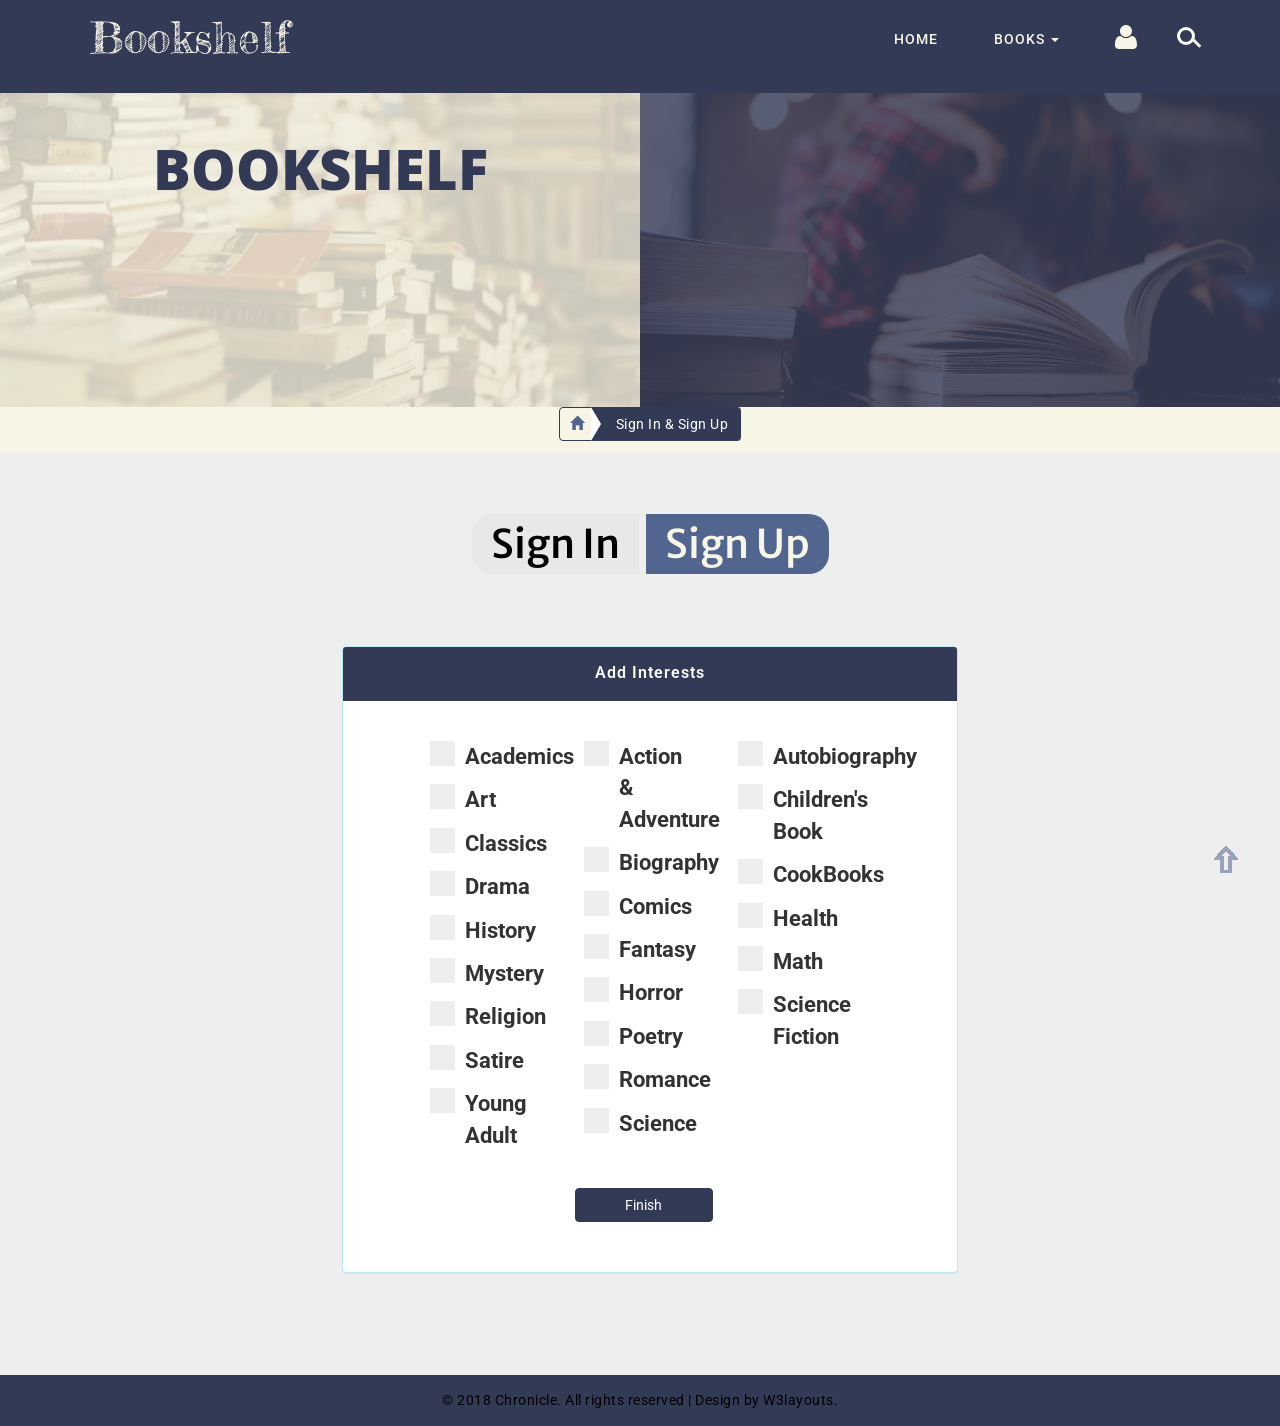
<file: web-front-end/interest.html>
<!--Author: W3layouts
Author URL: http://w3layouts.com
License: Creative Commons Attribution 3.0 Unported
License URL: http://creativecommons.org/licenses/by/3.0/
-->

<!DOCTYPE html>
<html lang="zxx">

<head>
    <title>Chronicle Education Category Bootstrap Responsive website Template | Login :: w3layouts</title>
    <meta name="viewport" content="width=device-width, initial-scale=1">
    <meta http-equiv="Content-Type" content="text/html; charset=utf-8" />
    <meta name="keywords" content="Chronicle Responsive web template, Bootstrap Web Templates, Flat Web Templates, Android Compatible web template,
	SmartPhone Compatible web template, free WebDesigns for Nokia, Samsung, LG, Sony Ericsson, Motorola web design" />
    <script>
        addEventListener("load", function () {
            setTimeout(hideURLbar, 0);
        }, false);

        function hideURLbar() {
            window.scrollTo(0, 1);
        }
    </script>
    <!-- Custom Theme files -->
    <link href="css/bootstrap.css" type="text/css" rel="stylesheet" media="all">
    <!-- shop css -->
    <link href="css/shop.css" type="text/css" rel="stylesheet" media="all">
    <link href="css/style.css" type="text/css" rel="stylesheet" media="all">
    <!-- font-awesome icons -->
    <link href="css/font-awesome.css" rel="stylesheet">
    <!-- //Custom Theme files -->
    <!-- online-fonts -->
    <!-- logo -->
    <link href="//fonts.googleapis.com/css?family=Fredericka+the+Great" rel="stylesheet">
    <!-- titles -->
    <link href="//fonts.googleapis.com/css?family=Merriweather+Sans:300,300i,400,400i,700,700i,800,800i" rel="stylesheet">
    <!-- body -->
    <link href="//fonts.googleapis.com/css?family=Roboto:100,100i,300,300i,400,400i,500,500i,700,700i,900,900i" rel="stylesheet">
    <!-- //online-fonts -->
    <link rel="stylesheet" href="css/splitscreen_shop.css">
    <link rel="stylesheet" href="css/interest.css">
</head>


<body id="page-top" data-spy="scroll" data-target=".navbar-fixed-top">
    <div id="home">
        <!-- header -->
        <!-- navbar -->
        <nav class="navbar navbar-default navbar-fixed-top">
            <div class="main-nav">
                <div class="container">

                    <div class="navbar-header page-scroll">
                        <button type="button" class="navbar-toggle" data-toggle="collapse" data-target=".navbar-ex1-collapse">
                            <span class="sr-only">Chronicle</span>
                            <span class="icon-bar"></span>
                            <span class="icon-bar"></span>
                            <span class="icon-bar"></span>
                        </button>
                        <h1>
                            <a class="navbar-brand" href="index.html">Bookshelf</a>
                        </h1>
                    </div>
                    <!-- Collect the nav links, forms, and other content for toggling -->
                    <div class="collapse navbar-collapse navbar-ex1-collapse nav-right">
                        <ul class="nav navbar-nav navbar-left cl-effect-15">
                            <!-- Hidden li included to remove active class from about link when scrolled up past about section -->
                            <li class="hidden">
                                <a class="page-scroll" href="#page-top"></a>
                            </li>
                            <li>
                                <a href="index.html">Home</a>
                            </li>
                            <li class="dropdown">
                                <a href="#" class="dropdown-toggle effect-3" data-toggle="dropdown">books
                                    <b class="caret"></b>
                                </a>
                                <ul class="dropdown-menu">
                                    <li>
                                        <a href="shop.html">Browse</a>
                                    </li>
                                </ul>
                            </li>
                            <li>
                                <a href="login.html" title="SignIn & SignUp">
                                    <span class="fa fa-user nav-icon" aria-hidden="true"></span>
                                </a>
                            </li>

                        </ul>
                        <!-- search-bar -->
                        <div class="search-bar-agileits">
                            <div class="cd-main-header">
                                <ul class="cd-header-buttons">
                                    <li>
                                        <a class="cd-search-trigger" href="#cd-search">
                                            <span></span>
                                        </a>
                                    </li>
                                </ul>
                                <!-- cd-header-buttons -->
                            </div>
                            <div id="cd-search" class="cd-search">
                                <form action="#" method="post">
                                    <input name="Search" type="search" placeholder="Type and Hit Enter...">
                                </form>
                            </div>
                        </div>
                        <!-- //search-bar ends here -->
                        <!-- shopping cart -->
                    <!-- /.navbar-collapse -->
                    <div class="clearfix"></div>
                </div>
                <!-- /.container -->
            </div>
        </nav>
        <!-- //navbar ends here -->
        <!-- banner -->
		<div class='split-pane col-xs-12 col-sm-6 col-lg-6 uiux-side'>
          <div>
            <div class='text-content'>
              <div class='big'>BOOKSHELF</div>
            </div>
          </div>
        </div>
        <div class='split-pane col-xs-12 col-sm-6 col-lg-6 frontend-side'>
          <div>
            <div class='text-content'>
              <div class="bold"></div>
            </div>
          </div>
        </div>
        <div id='split-pane-or'>
          <div>
          </div>
        </div>
		<!-- //banner -->
        <!-- breadcrumbs -->
        <div class="crumbs text-center">
            <div class="container">
                <div class="row">
                    <ul class="btn-group btn-breadcrumb bc-list">
                        <li class="btn btn1">
                            <a href="index.html">
                                <i class="glyphicon glyphicon-home"></i>
                            </a>
                        </li>
                        <li class="btn btn2">
                            <a href="login.html">sign in & sign up</a>
                        </li>
                    </ul>
                </div>
            </div>
        </div>
        <!--//breadcrumbs ends here-->
        <!-- signin and signup form -->
        <div class="login-form section text-center">
            <div class="container">
                <h4 class="rad-txt">
                    <span class="abtxt1">Sign in</span>
                    <span class="abtext">sign up</span>
                </h4>
                <div id="loginbox" style="margin-top:30px;" class="mainbox  loginbox">
                    <div class="panel panel-info">
                        <div class="panel-heading">
                            <div class="panel-title">Add Interests</div>
                        </div>
                        <div style="padding-top:30px" class="panel-body">
                            <div style="display:none" id="login-alert" class="alert alert-danger col-sm-12"></div>
                            <form id="loginform" class="form-horizontal" action="#" method="post">
                                <div style="margin-bottom: 25px" class="col-md-4 first">
                                    <label class="container">Academics
                                      <input type="checkbox" value="Academics">
                                      <span class="checkmark"></span>
                                    </label>

                                    <label class="container">Art
                                      <input type="checkbox" value="Art">
                                      <span class="checkmark"></span>
                                    </label>
                                    <label class="container">Classics
                                      <input type="checkbox" value="Classics">
                                      <span class="checkmark"></span>
                                    </label>
                                    <label class="container">Drama
                                      <input type="checkbox" value="Drama">
                                      <span class="checkmark"></span>
                                    </label>
                                    <label class="container">History
                                      <input type="checkbox" value="History">
                                      <span class="checkmark"></span>
                                    </label>
                                    <label class="container">Mystery
                                      <input type="checkbox" value="Mystery">
                                      <span class="checkmark"></span>
                                    </label>
                                    <label class="container">Religion
                                      <input type="checkbox" value="Religion">
                                      <span class="checkmark"></span>
                                    </label>
                                     <label class="container">Satire
                                      <input type="checkbox" value="Satire">
                                      <span class="checkmark"></span>
                                    </label>
                                    <label class="container">Young Adult
                                      <input type="checkbox" value="Young Adult">
                                      <span class="checkmark"></span>
                                    </label>
                                </div>
                                <div style="margin-bottom: 25px" class="col-md-4 offset-md-4">
                                    <label class="container">Action & Adventure
                                      <input type="checkbox" value="Action and Adventure">
                                      <span class="checkmark"></span>
                                    </label>
                                    <label class="container">Biography
                                      <input type="checkbox" value="Biography">
                                      <span class="checkmark"></span>
                                    </label>

                                    <label class="container">Comics
                                      <input type="checkbox" value="Comics">
                                      <span class="checkmark"></span>
                                    </label>


                                    <label class="container">Fantasy
                                      <input type="checkbox" value="Fantasy">
                                      <span class="checkmark"></span>
                                    </label>


                                    <label class="container">Horror
                                      <input type="checkbox" value="Horror">
                                      <span class="checkmark"></span>
                                    </label>
                                    <label class="container">Poetry
                                      <input type="checkbox" value="Poetry">
                                      <span class="checkmark"></span>
                                    </label>
                                    <label class="container">Romance
                                      <input type="checkbox" value="Romance">
                                      <span class="checkmark"></span>
                                    </label>
                                    <label class="container">Science
                                      <input type="checkbox" value="Science">
                                      <span class="checkmark"></span>
                                    </label>
                                </div>

                                <div style="margin-bottom: 25px" class="col-md-4 offset-md-8">
                                    <label class="container">Autobiography
                                      <input type="checkbox" value="Autobiography">
                                      <span class="checkmark"></span>
                                    </label>
                                    <label class="container">Children's Book
                                      <input type="checkbox" value="Children's Book">
                                      <span class="checkmark"></span>
                                    </label>
                                    <label class="container">CookBooks
                                      <input type="checkbox" value="CookBooks">
                                      <span class="checkmark"></span>
                                    </label>
                                    <label class="container">Health
                                      <input type="checkbox" value="Health">
                                      <span class="checkmark"></span>
                                    </label>
                                    <label class="container">Math
                                      <input type="checkbox" value="Math">
                                      <span class="checkmark"></span>
                                    </label>
                                    <label class="container">Science Fiction
                                      <input type="checkbox" value="Science Fiction">
                                      <span class="checkmark"></span>
                                    </label>

                                </div>
                                <div style="margin-top:10px" class="form-group">
                                    <!-- Button -->
                                    <div class="col-sm-12 controls">
                                        <a id="btn-login" href="#" class="btn btn-success">Finish</a>
                                    </div>
                                </div>
                            </form>
                        </div>
                    </div>
                </div>
            </div>
        </div>
    </div>
    <!--//signin and signup form ends here-->
     <!-- footer -->

    <!-- //footer -->
    <div class="cpy-right">
        <p>© 2018 Chronicle. All rights reserved | Design by
            <a href="http://w3layouts.com"> W3layouts.</a>
        </p>
    </div>
<!-- //home -->
    <!-- js -->
    <script src="js/jquery-2.2.3.min.js"></script>
    <!-- //js -->
    <!--search jQuery-->
    <script src="js/main.js"></script>
    <!--search jQuery-->
    <!-- cart-js -->
    <script src="js/minicart.js"></script>
    <script>
        chr.render();

        chr.cart.on('new_checkout', function (evt) {
            var items, len, i;

            if (this.subtotal() > 0) {
                items = this.items();

                for (i = 0, len = items.length; i < len; i++) {}
            }
        });
    </script>
    <!-- //cart-js -->

    <!-- dropdown nav -->
    <script>
        $(document).ready(function () {
            $(".dropdown").hover(
                function () {
                    $('.dropdown-menu', this).stop(true, true).slideDown("fast");
                    $(this).toggleClass('open');
                },
                function () {
                    $('.dropdown-menu', this).stop(true, true).slideUp("fast");
                    $(this).toggleClass('open');
                }
            );
        });
    </script>
    <!-- //dropdown nav -->

    <!-- Scrolling Nav JavaScript -->
    <script src="js/scrolling-nav.js"></script>
    <!-- //fixed-scroll-nav-js -->
    <!-- start-smooth-scrolling -->
    <script src="js/move-top.js"></script>
    <script src="js/easing.js"></script>
    <script>
        jQuery(document).ready(function ($) {
            $(".scroll").click(function (event) {
                event.preventDefault();

                $('html,body').animate({
                    scrollTop: $(this.hash).offset().top
                }, 1000);
            });
        });
    </script>
    <!-- //end-smooth-scrolling -->
    <!-- smooth-scrolling-of-move-up -->
    <script>
        $(document).ready(function () {
            /*
            var defaults = {
                containerID: 'toTop', // fading element id
                containerHoverID: 'toTopHover', // fading element hover id
                scrollSpeed: 1200,
                easingType: 'linear'
            };
            */

            $().UItoTop({
                easingType: 'easeOutQuart'
            });

        });
    </script>
    <script src="js/SmoothScroll.min.js"></script>
    <!-- //smooth-scrolling-of-move-up -->
    <!-- Bootstrap core JavaScript
 ================================================== -->
    <!-- Placed at the end of the document so the pages load faster -->
    <script src="js/bootstrap.js"></script>
</body>

</html>
</file>
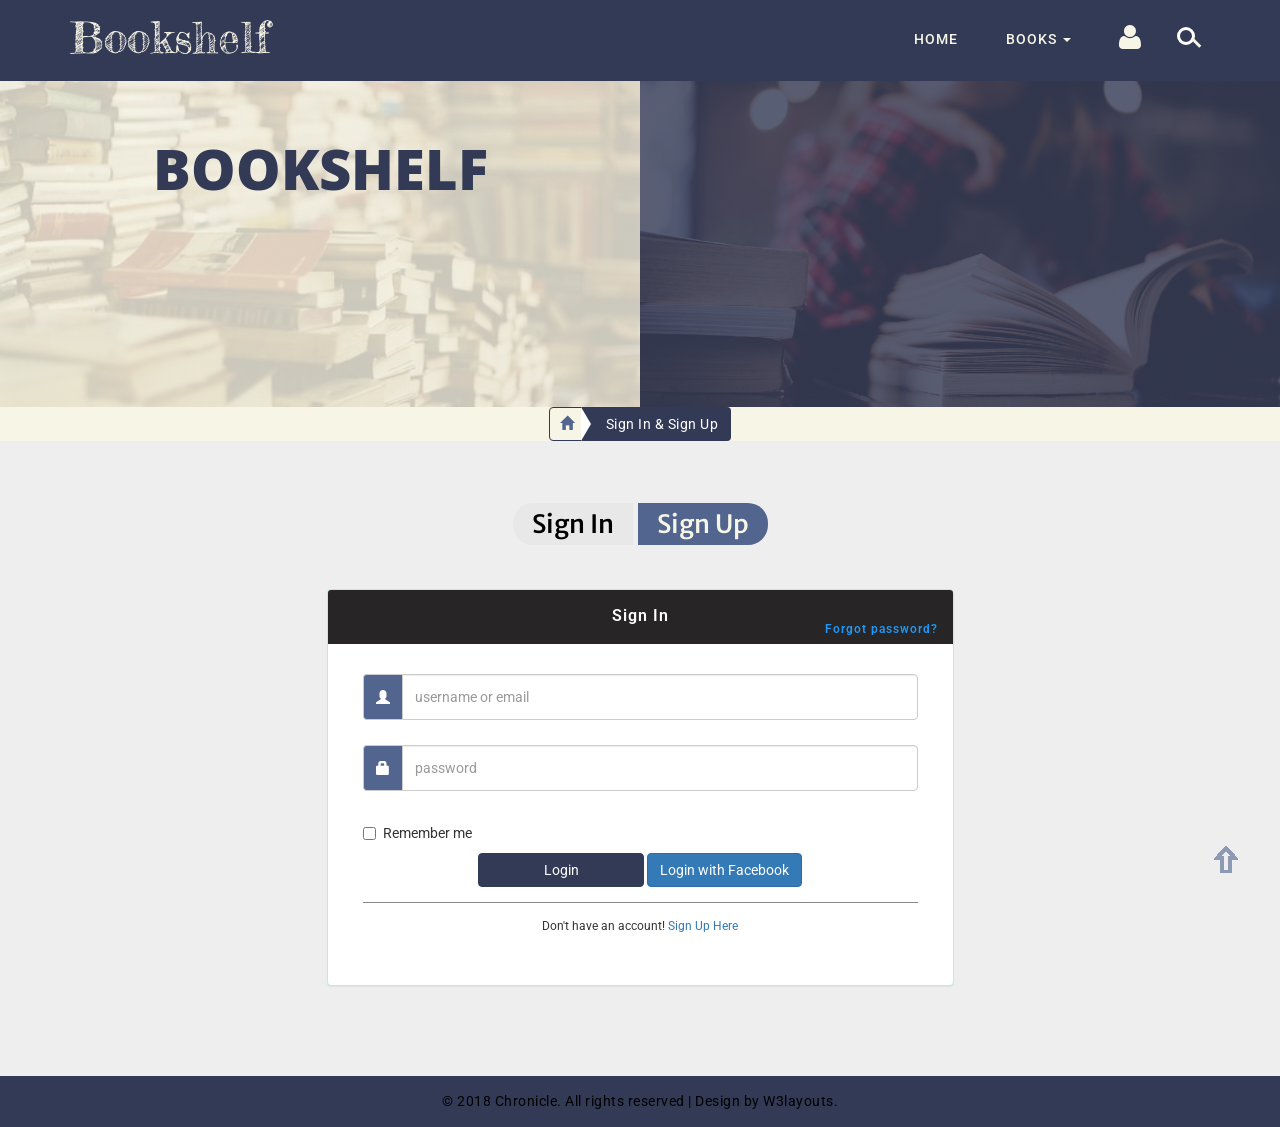
<file: web-front-end/login.html>
<!--Author: W3layouts
Author URL: http://w3layouts.com
License: Creative Commons Attribution 3.0 Unported
License URL: http://creativecommons.org/licenses/by/3.0/
-->

<!DOCTYPE html>
<html lang="zxx">

<head>
    <title>Chronicle Education Category Bootstrap Responsive website Template | Login :: w3layouts</title>
    <meta name="viewport" content="width=device-width, initial-scale=1">
    <meta http-equiv="Content-Type" content="text/html; charset=utf-8" />
    <meta name="keywords" content="Chronicle Responsive web template, Bootstrap Web Templates, Flat Web Templates, Android Compatible web template, 
	SmartPhone Compatible web template, free WebDesigns for Nokia, Samsung, LG, Sony Ericsson, Motorola web design" />
    <script>
        addEventListener("load", function () {
            setTimeout(hideURLbar, 0);
        }, false);

        function hideURLbar() {
            window.scrollTo(0, 1);
        }
    </script>
    <!-- Custom Theme files -->
    <link href="css/bootstrap.css" type="text/css" rel="stylesheet" media="all">
    <!-- shop css -->
    <link href="css/shop.css" type="text/css" rel="stylesheet" media="all">
    <link href="css/style.css" type="text/css" rel="stylesheet" media="all">
    <!-- font-awesome icons -->
    <link href="css/font-awesome.css" rel="stylesheet">
    <!-- //Custom Theme files -->
    <!-- online-fonts -->
    <!-- logo -->
    <link href="//fonts.googleapis.com/css?family=Fredericka+the+Great" rel="stylesheet">
    <!-- titles -->
    <link href="//fonts.googleapis.com/css?family=Merriweather+Sans:300,300i,400,400i,700,700i,800,800i" rel="stylesheet">
    <!-- body -->
    <link href="//fonts.googleapis.com/css?family=Roboto:100,100i,300,300i,400,400i,500,500i,700,700i,900,900i" rel="stylesheet">
    <!-- //online-fonts -->
    <link rel="stylesheet" href="css/splitscreen_shop.css">
</head>


<body id="page-top" data-spy="scroll" data-target=".navbar-fixed-top">
    <div id="home">
        <!-- header -->
        <!-- navbar -->
        <nav class="navbar navbar-default navbar-fixed-top">
            <div class="main-nav">
                <div class="container">

                    <div class="navbar-header page-scroll">
                        <button type="button" class="navbar-toggle" data-toggle="collapse" data-target=".navbar-ex1-collapse">
                            <span class="sr-only">Chronicle</span>
                            <span class="icon-bar"></span>
                            <span class="icon-bar"></span>
                            <span class="icon-bar"></span>
                        </button>
                        <h1>
                            <a class="navbar-brand" href="index.html">Bookshelf</a>
                        </h1>
                    </div>
                    <!-- Collect the nav links, forms, and other content for toggling -->
                    <div class="collapse navbar-collapse navbar-ex1-collapse nav-right">
                        <ul class="nav navbar-nav navbar-left cl-effect-15">
                            <!-- Hidden li included to remove active class from about link when scrolled up past about section -->
                            <li class="hidden">
                                <a class="page-scroll" href="#page-top"></a>
                            </li>
                            <li>
                                <a href="index.html">Home</a>
                            </li>
                            <li class="dropdown">
                                <a href="#" class="dropdown-toggle effect-3" data-toggle="dropdown">books
                                    <b class="caret"></b>
                                </a>
                                <ul class="dropdown-menu">
                                    <li>
                                        <a href="shop.html">Browse</a>
                                    </li>
                                </ul>
                            </li>
                            <li>
                                <a href="login.html" title="SignIn & SignUp">
                                    <span class="fa fa-user nav-icon" aria-hidden="true"></span>
                                </a>
                            </li>

                        </ul>
                        <!-- search-bar -->
                        <div class="search-bar-agileits">
                            <div class="cd-main-header">
                                <ul class="cd-header-buttons">
                                    <li>
                                        <a class="cd-search-trigger" href="#cd-search">
                                            <span></span>
                                        </a>
                                    </li>
                                </ul>
                                <!-- cd-header-buttons -->
                            </div>
                            <div id="cd-search" class="cd-search">
                                <form action="#" method="post">
                                    <input name="Search" type="search" placeholder="Type and Hit Enter...">
                                </form>
                            </div>
                        </div>
                        <!-- //search-bar ends here -->
                        <!-- shopping cart -->
                    <!-- /.navbar-collapse -->
                    <div class="clearfix"></div>
                </div>
                <!-- /.container -->
            </div>
        </nav>
        <!-- //navbar ends here -->
        <!-- banner -->
		<div class='split-pane col-xs-12 col-sm-6 col-lg-6 uiux-side'>
          <div>
            <div class='text-content'>
              <div class='big'>BOOKSHELF</div>
            </div>
          </div>
        </div>
        <div class='split-pane col-xs-12 col-sm-6 col-lg-6 frontend-side'>
          <div>
            <div class='text-content'>
              <div class="bold"></div>
            </div>
          </div>
        </div>
        <div id='split-pane-or'>
          <div>
          </div>
        </div>
		<!-- //banner -->
        <!-- breadcrumbs -->
        <div class="crumbs text-center">
            <div class="container">
                <div class="row">
                    <ul class="btn-group btn-breadcrumb bc-list">
                        <li class="btn btn1">
                            <a href="index.html">
                                <i class="glyphicon glyphicon-home"></i>
                            </a>
                        </li>
                        <li class="btn btn2">
                            <a href="login.html">sign in & sign up</a>
                        </li>
                    </ul>
                </div>
            </div>
        </div>
        <!--//breadcrumbs ends here-->
        <!-- signin and signup form -->
        <div class="login-form section text-center">
            <div class="container">
                <h4 class="rad-txt">
                    <span class="abtxt1">Sign in</span>
                    <span class="abtext">sign up</span>
                </h4>
                <div id="loginbox" style="margin-top:30px;" class="mainbox  loginbox">
                    <div class="panel panel-info">
                        <div class="panel-heading">
                            <div class="panel-title">Sign In</div>
                            <div class="fpassword">
                                <a href="#">Forgot password?</a>
                            </div>
                        </div>
                        <div style="padding-top:30px" class="panel-body">
                            <div style="display:none" id="login-alert" class="alert alert-danger col-sm-12"></div>
                            <form id="loginform" class="form-horizontal" action="#" method="post">
                                <div style="margin-bottom: 25px" class="input-group">
                                    <span class="input-group-addon">
                                        <i class="glyphicon glyphicon-user"></i>
                                    </span>
                                    <input id="login-username" type="text" class="form-control" name="username" value="" placeholder="username or email" required="">
                                </div>

                                <div style="margin-bottom: 25px" class="input-group">
                                    <span class="input-group-addon">
                                        <i class="glyphicon glyphicon-lock"></i>
                                    </span>
                                    <input id="login-password" type="password" class="form-control" name="password" placeholder="password" required="">
                                </div>
                                <div class="input-group">
                                    <div class="checkbox">
                                        <label>
                                            <input id="login-remember" type="checkbox" name="remember" value="1"> Remember me
                                        </label>
                                    </div>
                                </div>
                                <div style="margin-top:10px" class="form-group">
                                    <!-- Button -->
                                    <div class="col-sm-12 controls">
                                        <a id="btn-login" href="#" class="btn btn-success">Login </a>
                                        <a id="btn-fblogin" href="#" class="btn btn-primary">Login with Facebook</a>
                                    </div>
                                </div>
                                <div class="form-group">
                                    <div class="col-md-12 control">
                                        <div style="border-top: 1px solid#888; padding-top:15px; font-size:85%">
                                            Don't have an account!
                                            <a href="#" onClick="$('#loginbox').hide(); $('#signupbox').show()">
                                                Sign Up Here
                                            </a>
                                        </div>
                                    </div>
                                </div>
                            </form>
                        </div>
                    </div>
                </div>
                <div id="signupbox" style="display:none; margin-top:50px" class="mainbox loginbox">
                    <div class="panel panel-info">
                        <div class="panel-heading">
                            <div class="panel-title">Sign Up</div>
                            <div style="float:right; font-size: 85%; position: relative; top:-10px">
                                <a id="signinlink" href="#" onclick="$('#signupbox').hide(); $('#loginbox').show()">Sign In</a>
                            </div>
                        </div>
                        <div class="panel-body">
                            <form id="signupform" class="form-horizontal" action="#" method="post">
                                <div id="signupalert" style="display:none" class="alert alert-danger">
                                    <p>Error:</p>
                                    <span></span>
                                </div>
                                <div class="form-group">
                                    <label class="col-md-3 col-sm-3 col-xs-3 control-label">Email</label>
                                    <div class="col-md-9 col-sm-9 col-xs-9">
                                        <input type="text" class="form-control" name="email" placeholder="Email Address" required="">
                                    </div>
                                </div>
                                <div class="form-group">
                                    <label class="col-md-3 col-sm-3 col-xs-3 control-label">First Name</label>
                                    <div class="col-md-9 col-sm-9 col-xs-9">
                                        <input type="text" class="form-control" name="firstname" placeholder="First Name" required="">
                                    </div>
                                </div>
                                <div class="form-group">
                                    <label class="col-md-3 col-sm-3 col-xs-3 control-label">Last Name</label>
                                    <div class="col-md-9 col-sm-9 col-xs-9">
                                        <input type="text" class="form-control" name="lastname" placeholder="Last Name" required="">
                                    </div>
                                </div>
                                <div class="form-group">
                                    <label class="col-md-3 col-sm-3 col-xs-3 control-label">Password</label>
                                    <div class="col-md-9 col-sm-9 col-xs-9">
                                        <input type="password" class="form-control" name="passwd" placeholder="Password" required="">
                                    </div>
                                </div>
                                <div class="form-group">
                                    <!-- Button -->
                                    <div class="signup-btn">
                                        <button id="btn-signup" type="button" class="btn btn-info">
                                            <i class="icon-hand-right"></i>Sign Up</button>
                                    </div>
                                </div>
                                <div style="border-top: 1px solid #999; padding-top:20px" class="form-group">

                                    <div class="f-btn">
                                        <button id="btn-fbsignup" type="button" class="btn btn-primary">
                                            <i class="icon-facebook"></i>Sign Up with Facebook</button>
                                    </div>
                                </div>
                            </form>
                        </div>
                    </div>
                </div>
            </div>
        </div>
    </div>
    <!--//signin and signup form ends here-->
     <!-- footer -->

    <!-- //footer -->
    <div class="cpy-right">
        <p>© 2018 Chronicle. All rights reserved | Design by
            <a href="http://w3layouts.com"> W3layouts.</a>
        </p>
    </div>
<!-- //home -->
    <!-- js -->
    <script src="js/jquery-2.2.3.min.js"></script>
    <!-- //js -->
    <!--search jQuery-->
    <script src="js/main.js"></script>
    <!--search jQuery-->
    <!-- cart-js -->
    <script src="js/minicart.js"></script>
    <script>
        chr.render();

        chr.cart.on('new_checkout', function (evt) {
            var items, len, i;

            if (this.subtotal() > 0) {
                items = this.items();

                for (i = 0, len = items.length; i < len; i++) {}
            }
        });
    </script>
    <!-- //cart-js -->

    <!-- dropdown nav -->
    <script>
        $(document).ready(function () {
            $(".dropdown").hover(
                function () {
                    $('.dropdown-menu', this).stop(true, true).slideDown("fast");
                    $(this).toggleClass('open');
                },
                function () {
                    $('.dropdown-menu', this).stop(true, true).slideUp("fast");
                    $(this).toggleClass('open');
                }
            );
        });
    </script>
    <!-- //dropdown nav -->

    <!-- Scrolling Nav JavaScript -->
    <script src="js/scrolling-nav.js"></script>
    <!-- //fixed-scroll-nav-js -->
    <!-- start-smooth-scrolling -->
    <script src="js/move-top.js"></script>
    <script src="js/easing.js"></script>
    <script>
        jQuery(document).ready(function ($) {
            $(".scroll").click(function (event) {
                event.preventDefault();

                $('html,body').animate({
                    scrollTop: $(this.hash).offset().top
                }, 1000);
            });
        });
    </script>
    <!-- //end-smooth-scrolling -->
    <!-- smooth-scrolling-of-move-up -->
    <script>
        $(document).ready(function () {
            /*
            var defaults = {
                containerID: 'toTop', // fading element id
                containerHoverID: 'toTopHover', // fading element hover id
                scrollSpeed: 1200,
                easingType: 'linear' 
            };
            */

            $().UItoTop({
                easingType: 'easeOutQuart'
            });

        });
    </script>
    <script src="js/SmoothScroll.min.js"></script>
    <!-- //smooth-scrolling-of-move-up -->
    <!-- Bootstrap core JavaScript
 ================================================== -->
    <!-- Placed at the end of the document so the pages load faster -->
    <script src="js/bootstrap.js"></script>
</body>

</html>
</file>
<file: web-front-end/css/shop.css>
.container-cart {
	width: 80%;
	margin: 0 auto;
}

/*-- Shopping-Cart-PopUp --*/

div#my-cart-modal {
	background-color: rgba(0, 0, 0, 0.50);
}

div#my-cart-modal .modal-dialog {
	width: 50%;
	margin: 100px auto 0;
}

div#my-cart-modal .modal-content {
	background-color: #F5F5F5;
	box-shadow: none !important;
	border: none !important;
	border-radius: 0;
	padding: 30px;
}

div#my-cart-modal .modal-header {
	padding: 0 15px 15px;
	border-bottom: 3px solid #333;
}

div#my-cart-modal h4#myModalLabel {
	font-size: 20px;
	color: #F60B0E;
}

div#my-cart-modal .modal-body {
	padding: 0;
}

div#my-cart-modal .table {
	margin: 0;
}

div#my-cart-modal .table>thead>tr>th,
.table>tbody>tr>th,
.table>tfoot>tr>th,
.table>thead>tr>td,
.table>tbody>tr>td,
.table>tfoot>tr>td {
	padding: 10px;
	vertical-align: middle;
	border: none;
}

div#my-cart-modal .table>tbody>tr {
	border-top: 1px solid #CCC;
}

div#my-cart-modal .table>tbody>tr:nth-child(1) {
	border: none;
}

div#my-cart-modal .btn-danger {
	color: #000;
	background-color: #FFF;
	border-color: #000;
}

div#my-cart-modal .btn-danger:hover {
	color: #fff;
	background-color: #c9302c;
	border-color: #c9302c;
}

div#my-cart-modal strong {
	font-family: 'Roboto', sans-serif;
	color: #000;
	font-size: 15px;
}

div#my-cart-modal .modal-footer {
	border-top: 3px solid #000;
}

div#my-cart-modal button.btn.btn-default,
div#my-cart-modal button.btn.btn-primary {
	padding: 8px 0;
	width: 15%;
	font-family: 'Roboto', sans-serif;
	font-size: 14px;
	border: none;
	border-radius: 0;
	outline: none;
	background-color: #333;
	color: #FFF;
}

div#my-cart-modal button.btn.btn-default:hover {
	background-color: #F60B0E;
}

div#my-cart-modal button.btn.btn-primary a {
	color: #FFF;
}

div#my-cart-modal button.btn.btn-primary:hover {
	background-color: #F60B0E;
}

div#my-cart-modal .alert-danger {
	color: #FFF;
	text-align: center;
	background-color: #F60B0E;
	font-family: 'Roboto', sans-serif;
	font-size: 15px;
	margin: 20px;
	border: none;
	border-radius: 0;
}

div#my-cart-modal .close {
	font-size: 25px;
	opacity: 1;
}

div#my-cart-modal .close:hover,
.close:focus {
	opacity: 1;
	color: #F60B0E;
}

/*-- //Shopping-Cart-PopUp --*/

#staplesbmincart form {
	position: relative;
	padding: 1em;
	background: #fbfbfb;
	-webkit-border-radius: 4px;
	-moz-border-radius: 4px;
	-o-border-radius: 4px;
	-ms-border-radius: 4px;
	border-radius: 4px;
	color: #333;
	-webkit-box-shadow: 0px 0px 5px 2px #9a9a9a;
	-moz-box-shadow: 0px 0px 5px 2px #9a9a9a;
	-o-box-shadow: 0px 0px 5px 2px #9a9a9a;
	-ms-box-shadow: 0px 0px 5px 2px #9a9a9a;
	box-shadow: 0px 0px 5px 2px #9a9a9a;
}

#staplesbmincart form ul {
	overflow-y: scroll;
	max-height: 300px;
}

#staplesbmincart {
	display: none;
	position: fixed;
	left: 68%;
	top: 16.9%;
	width: 420px;
}

.sbmincart-showing #staplesbmincart {
	display: block;
	z-index: 9999;
	-webkit-animation: zoomIn .3s ease;
	-moz-animation: zoomIn .3s ease;
	-o-animation: zoomIn .3s ease;
	-ms-animation: zoomIn .3s ease;
	animation: zoomIn .3s ease;
}

#staplesbmincart form.sbmincart-empty {
	font-size: 16px;
	font-weight: bold;
}

#staplesbmincart ul {
	clear: both;
	float: left;
	width: 100%;
	margin: 5px 0 20px;
	padding: 1em;
	list-style-type: none;
	background: #fff;
	border: 1px solid #ccc;
	border-radius: 4px;
	box-shadow: 1px 1px 3px rgba(0, 0, 0, 0.2);
}

#staplesbmincart .sbmincart-empty ul {
	display: none;
}

.thumbnail {
	padding: 0;
	border: none;
	margin-bottom: 10px;
}

#staplesbmincart .sbmincart-closer {
	float: right;
	margin: -3px -10px 0;
	padding: 0 10px;
	background: 0;
	border: 0;
	font-size: 25px;
	cursor: pointer;
	font-weight: bold;
	outline: none;
}

#staplesbmincart .sbmincart-item {
	clear: left;
	padding: 7px 0;
	min-height: 35px;
	font-size: 1em;
}

#staplesbmincart .sbmincart-item+.sbmincart-item {
	border-top: 1px solid #f2f2f2;
}

#staplesbmincart .sbmincart-item a {
	color: #333;
	text-decoration: none;
}

#staplesbmincart .sbmincart-details-name {
	float: left;
	width: 62%;
}

#staplesbmincart .sbmincart-details-quantity {
	float: left;
	width: 15%;
}

#staplesbmincart .sbmincart-details-remove {
	float: left;
	width: 7%;
}

#staplesbmincart .sbmincart-details-price {
	float: left;
	width: 16%;
	text-align: right;
}

#staplesbmincart .sbmincart-attributes {
	margin: 0;
	padding: 0;
	background: transparent;
	border: 0;
	border-radius: 0;
	box-shadow: none;
	color: #999;
	font-size: 12px;
	line-height: 22px;
	overflow: inherit;
	height: inherit;
}

#staplesbmincart .sbmincart-attributes li {
	display: inline;
}

#staplesbmincart .sbmincart-attributes li:after {
	content: ",";
}

#staplesbmincart .sbmincart-attributes li:last-child:after {
	content: "";
}

#staplesbmincart .sbmincart-quantity {
	width: 30px;
	height: 18px;
	padding: 2px 4px;
	border: 1px solid #ccc;
	border-radius: 4px;
	box-shadow: inset 0 1px 1px rgba(0, 0, 0, 0.075);
	font-size: 13px;
	text-align: right;
	transition: border linear 0.2s, box-shadow linear 0.2s;
	-webkit-transition: border linear 0.2s, box-shadow linear 0.2s;
	-moz-transition: border linear 0.2s, box-shadow linear 0.2s;
}

#staplesbmincart .sbmincart-quantity:hover {
	border-color: #0078C1;
}

#staplesbmincart .sbmincart-quantity:focus {
	border-color: #0078C1;
	outline: 0;
	box-shadow: inset 0 1px 1px rgba(0, 0, 0, 0.075), 0 0 3px rgba(0, 120, 193, 0.4);
}

#staplesbmincart .sbmincart-remove {
	width: 18px;
	height: 19px;
	margin: 2px 0 0;
	padding: 0;
	background: #b7b7b7;
	border: 1px solid #a3a3a3;
	border-radius: 3px;
	color: #fff;
	font-size: 13px;
	opacity: 0.70;
	cursor: pointer;
}

#staplesbmincart .sbmincart-remove:hover {
	opacity: 1;
}

#staplesbmincart .sbmincart-footer {
	clear: left;
	text-align: center;
	margin-right: 1.5em;
	position: relative;
}

p.sbmincart-empty-text {
	color: #f44336;
	font-weight: 500;
}

#staplesbmincart .sbmincart-subtotal {
	bottom: 3px;
	padding-left: 0;
	font-size: 14px;
	font-weight: bold;
	display: block;
	text-align: left;
	letter-spacing: 1px;
}

#staplesbmincart .sbmincart-submit {
	margin-right: 6px;
	padding: 0;
	border: none;
	color: #F60B0E;
	background: none;
	outline: none;
	font-size: 0.87em;
	font-weight: 700;
	position: absolute;
	text-transform: uppercase;
	right: 0;
	top: 0;
}

/* Let's get this party started */

#staplesbmincart form ul::-webkit-scrollbar {
	width: 5px;
}

/* Track */

#staplesbmincart form ul::-webkit-scrollbar-track {
	-webkit-box-shadow: inset 0 0 6px #999;
	-moz-box-shadow: inset 0 0 6px #999;
	-o-box-shadow: inset 0 0 6px #999;
	-ms-box-shadow: inset 0 0 6px #999;
	box-shadow: inset 0 0 6px #999;
	-webkit-border-radius: 10px;
	-moz-border-radius: 10px;
	-o-border-radius: 10px;
	-ms-border-radius: 10px;
	border-radius: 10px;
}

/* Handle */

#staplesbmincart form ul::-webkit-scrollbar-thumb {
	-webkit-border-radius: 10px;
	-moz-border-radius: 10px;
	-o-border-radius: 10px;
	-ms-border-radius: 10px;
	border-radius: 10px;
	background: #3c43a4;
	-moz-box-shadow: inset 0 0 6px #3c43a4;
	-o-box-shadow: inset 0 0 6px #3c43a4;
	-ms-box-shadow: inset 0 0 6px #3c43a4;
	-webkit-box-shadow: inset 0 0 6px #3c43a4;
	box-shadow: inset 0 0 6px #3c43a4;
}

/*-- //cart-css --*/

/*-- cart-button --*/

.back form {
	margin-top: 0.5em;
}

.chr-cart:hover,
.back a:hover {
	-webkit-box-shadow: 0 0 9px 2px rgba(224, 224, 224, 0.5);
	-moz-box-shadow: 0 0 9px 2px rgba(224, 224, 224, 0.5);
	-o-box-shadow: 0 0 9px 2px rgba(224, 224, 224, 0.5);
	-ms-box-shadow: 0 0 9px 2px rgba(224, 224, 224, 0.5);
	box-shadow: 0 0 9px 2px rgba(224, 224, 224, 0.5);
}

.back a {
	font-size: 1em;
	color: #fff;
	padding: 4px 7px;
	display: inline-block;
}

.men-pro-item {
	position: relative;
}

.product-men {
	padding: 0 6px;
}

/*-- Model-Slider --*/

/*-- effect on products --*/

.men-cart-pro {
	bottom: 0;
	left: 0;
	margin: auto;
	opacity: 0;
	overflow: hidden;
	position: absolute;
	right: 0;
	text-align: center;
	top: 0;
	transition: all 0.5s ease-out 0s;
	visibility: hidden;
}

.product-men:nth-child(2) .product-new-top,
.product-men:nth-child(6) .product-new-top,
.product-men:nth-child(7) .product-new-top {
	background: #FFC107;
}

.product-men:nth-child(4) .product-new-top,
.product-men:nth-child(8) .product-new-top,
.product-new-top,
.product-men:nth-child(3) .product-new-top {
	background: #219ff3;
}

.product-new-top {
	background: #F60B0E;
	color: #fff;
	right: 0;
	position: absolute;
	top: 0;
	width: 80px;
	font-size: 13px;
	height: 29px;
	text-align: center;
	line-height: 2.3;
}

span.money {
	font-size: 1em;
	font-weight: 700;
}

.inner-men-cart-pro {
	height: 100%;
	position: relative;
	width: 100%;
	transition: all 0.5s ease-out 0s;
}

.inner-men-cart-pro ul {
	left: 0;
	margin: -60px 0 0;
	padding: 0;
	position: absolute;
	top: 45%;
	width: 100%;
	transition: all 0.5s ease-out 0s;
}

.link-product-add-cart {
	background: #0c0c0c;
	color: #fff;
	display: inline-block;
	height: 40px;
	line-height: 40px;
	text-transform: uppercase;
	transition: all 0.5s ease-out 0s;
}

.inner-men-cart-pro>ul>li {
	display: inline-block;
}

.inner-men-cart-pro ul li a {
	color: #fff;
	transition: all 0.5s ease-out 0s;
	display: block;
	width: 40px;
	height: 40px;
	text-align: center;
}

.men-thumb-item:hover {
	cursor: pointer;
}

.men-thumb-item:hover::before {
	opacity: 1;
	visibility: visible;
}

.men-thumb-item:hover .men-cart-pro {
	opacity: 1;
	visibility: visible;
}

.men-thumb-item:hover .inner-men-cart-pro ul {
	margin: 20px 0 0;
}

.inner-men-cart-pro ul li a:hover {
	background: #ffc229 none repeat scroll 0 0;
}

.inner-men-cart-pro .link-product-add-cart {
	width: 51%;
	top: 0px;
	left: 25%;
	margin: 0 auto;
	position: absolute;
	transition: all 0.5s ease-out 0s;
	font-size: 0.8em;
}

.men-thumb-item:hover .inner-men-cart-pro .link-product-add-cart {
	top: 49%;
}

.link-product-add-cart:hover {
	background: #F60B0E;
	color: #fff;
}

ul.stars i {
	font-size: 9px;
}

ul.stars li {
	list-style: none;
	display: inline-block;
}

ul.stars li a {
	color: #333;
}

ul.stars li a:hover {
	color: #F60B0E;
}

.product-chr-info {
	padding: 20px;
	-webkit-transition: .5s all;
	-moz-transition: .5s all;
	transition: .5s all;
}

.product-chr-info:hover {
	box-shadow: -2px 4px 50px rgba(25, 13, 15, 0.38);
}

ul.rating li {
	display: inline;
}

ul.price-list li {
	display: inline-block;
	color: #000;
	font-size: 1em;
}

ul.price-list li:first-child {
	font-weight: 600;
	color: #333A56;
}

ul.price-list li:last-child {
	color: #777;
	float: right;
	text-decoration: line-through;
}

.product-chr-info .caption h4 {
	color: #000;
	text-transform: capitalize;
	font-size: 1em;
	letter-spacing: 0.5px;
	font-weight: 600;
	padding: 5px 10px;
	margin-bottom: 10px;
	background: #eee;
	text-align: center;
}

.caption p,
ul.rating {
	text-align: center;
}

ul.price-list {
	padding-top: 10px;
}

/*-- //effect on products --*/

/*-- product left --*/

.ads-list {
	width: 33.333%;
	float: left;
}

.select-box {
	background: rgba(255, 76, 76, 0.66);
	padding: 30px 30px;
	margin: 40px 0;
	border-radius: 6px;
	-webkit-border-radius: 6px;
	-moz-border-radius: 6px;
	-ms-border-radius: 6px;
	-o-border-radius: 6px;
}

.ads-list label {
	display: block;
	font-size: 14px;
	font-weight: 400;
	color: #000;
	margin-bottom: 6px;
}

.ads-list select {
	width: 70%;
	outline: none;
	color: #000;
	font-size: 15px;
	border: 1px solid #eee;
	padding: 7px 8px;
}

.btn-group.bootstrap-select.show-tick button {
	padding: 8px 10px;
}

.bootstrap-select:not([class*="col-"]):not([class*="form-control"]):not(.input-group-btn) {
	width: 260px;
}

#custom-search-input {
	padding: 3px;
	border: solid 1px #D1E0EE;
	border-radius: 0;
	-webkit-border-radius: 0px;
	-moz-border-radius: 0px;
	-ms-border-radius: 0px;
	-o-border-radius: 0px;
	background-color: #fff;
	width: 80%;
	color: #000;
}

#custom-search-input input {
	border: 0;
	box-shadow: none;
}

#custom-search-input button {
	margin: 2px 0 0 0;
	background: none;
	box-shadow: none;
	border: 0;
	color: #666666;
	padding: 0 8px 0 10px;
	border-left: solid 1px #ccc;
}

#custom-search-input button:hover {
	border: 0;
	box-shadow: none;
	border-left: solid 1px #ccc;
}

#custom-search-input .glyphicon-search {
	font-size: 23px;
}

.input-lg {
	height: 29px;
	padding: 0px 10px;
	font-size: 15px;
	line-height: 1.3333333;
	border-radius: 0;
	-webkit-border-radius: 0px;
	-moz-border-radius: 0px;
	-ms-border-radius: 0px;
	-o-border-radius: 0px;
}

#custom-search-input .glyphicon-search {
	font-size: 16px;
}

.btn-default {
	border-color: #D1E0EE;
}

.btn {
	display: inline-block;
}

.search-hotel input[type="search"] {
	background: #dedede;
	border: none;
	width: 100%;
	outline: none;
	padding: 11px 10px 10px 10px;
	font-size: 13px;
	color: #000000;
	letter-spacing: 1px;
	text-align: center;
}

.search-hotel form input[type="submit"] {
	width: 100%;
	border: none;
	padding: 10px;
	margin-top: 0;
	background: #52658F;
	color: #000;
	font-size: 1em;
	letter-spacing: 1px;
	-webkit-transition: .5s all;
	-moz-transition: .5s all;
	transition: .5s all;
	font-family: 'Roboto', sans-serif;
}

.search-hotel form input[type="submit"]:hover {
	background: #333A56;
	color: #fff;
}

.search-grid-left {
	padding: 15px;
	background: #f5f4f0;
}

h3.shopf-sear-head {
	color: #181c27;
	margin-bottom: 20px;
	font-size: 1.1em;
	font-weight: 600;
}

.search-hotel {
	padding: 15px 0;
	border-bottom: 1px solid #e5e3db;
}

/*-- Slider range --*/

ul.dropdown-menu6,
ul.dropdown-menu5 {
	margin: 0;
	position: relative;
}

ul.dropdown-menu6 li {
	list-style: none;
}

ul.dropdown-menu6 li p {
	width: 100%;
}

span.amount {
	color: #ffffff;
	font-size: 16px;
}

input#amount,
input#amount1 {
	font-size: 13px;
	outline: none;
	background: none;
	word-spacing: 1em;
	color: #000 !important;
	position: absolute;
	left: 0%;
	top: -27px;
	margin-top: -10px;
}

.range,
.shopf-brand-select,
.shopf-featured-ads {
	padding: 20px 0;
	background: #eee;
}

.side-bar {
	padding: 20px 15px;
	border: 1px solid #e4e4e4;
	background: #eee;
}

.shop-f-top img {
	width: 100%;
	margin-bottom: 1.5em;
}

/*-- //Slider range --*/

/*-- check input --*/

.left-side ul li {
	display: inline-block;
	width: 100%;
	margin-bottom: 6px;
}

input.checked {
	display: inline-block;
	margin: 0;
	cursor: pointer;
}

.left-side ul li span {
	font-size: 13px;
	color: #000;
	letter-spacing: 1px;
	margin-left: 3px;
	vertical-align: top;
}

.left-side {
	margin-top: 18px;
}

h3.shopf-sear-headits-sear-head {
	font-size: 16px;
	color: #000;
	font-weight: 600;
	margin-bottom: 12px;
	text-transform: capitalize;
	background: #fff;
	padding: 6px 10px;
}

.fteam_grid_info {
	text-align: center;
	padding: 40px 11px;
	-webkit-box-shadow: 0px 1px 10px -4px rgba(0, 0, 0, 0.75);
	-moz-box-shadow: 0px 1px 10px -4px rgba(0, 0, 0, 0.75);
	box-shadow: 0px 1px 10px -4px rgba(0, 0, 0, 0.75);
	margin: 0 4px;
	width: 31.8%;
	background: rgba(255, 255, 255, 0.76);
}

/*-- //check input --*/

/*-- customer --*/

.customer-rev ul li i {
	color: #333A56;
	font-size: 0.8em;
}

.customer-rev ul li {
	list-style: none;
}

.customer-rev ul li a span {
	color: #000;
	font-weight: normal;
	font-size: 14px;
	margin-left: 8px;
}

/*-- //customer --*/

.wrapper_top_shop {
	background: #eee;
}

/*-- nuts --*/

.men-thumb-item {
	text-align: center;
	position: relative;
}

.item-info-product {
	text-align: center;
}

.item-info-product h4 a {
	color: #080808;
	font-size: 14px;
	font-weight: 700;
}

.info-product-price {
	margin: 12px 0;
}

span.item_price {
	font-size: 18px;
	color: #d60404;
}

.info-product-price del {
	font-weight: 300;
	margin-left: 13px;
	font-size: 15px;
}

.product-sec1.product-sec2 {
	background: url(../images/bg1.jpg)no-repeat 0px 0px;
	background-attachment: fixed;
	background-size: cover;
	-webkit-background-size: cover;
	-o-background-size: cover;
	-moz-background-size: cover;
	-ms-background-size: cover;
	position: relative;
}

.effect-bg {
	margin-top: 40px;
}

.effect-bg h3 {
	color: #fff;
	font-size: 47px;
	letter-spacing: 3px;
	font-weight: 600;
}

.effect-bg h6 {
	font-size: 18px;
	letter-spacing: 2px;
	margin: 18px 0;
	color: #fff;
}

.effect-bg p {
	color: #000;
}

.product-men img {
	width: 100%;
}

.grid_meta {
	float: left;
	width: 80%;
	text-align: left;
}

.info-product-price {
	margin: 12px 0;
	padding: 1em;
	border-top: 1px solid #ddd;
}

button.chr-cart {
	font-size: 0.9em;
	color: #fff;
	border: none;
	width: 100%;
	border-radius: 5px;
	padding: 4px 15px;
	text-align: center;
	border-left: none !important;
	background: none;
	background: #52658F;
	margin: 10px 0 0;
	text-decoration: none;
	text-transform: capitalize;
	outline: none;
	transition: 0.5s all;
	-webkit-transition: 0.5s all;
	-moz-transition: 0.5s all;
	-o-transition: 0.5s all;
	-ms-transition: 0.5s all;
}

button.chr-cart i {
	font-size: 1.2em;
	font-weight: 600;
	margin-left: 10px;
	background: #fff;
	width: 28px;
	height: 28px;
	line-height: 27px;
	color: #000;
	border-radius: 50%;
	transition: 0.5s all;
	-webkit-transition: 0.5s all;
	-moz-transition: 0.5s all;
	-o-transition: 0.5s all;
	-ms-transition: 0.5s all;
}

button.chr-cart:hover {
	background: #333A56;
	color: #000;
}

button.chr-cart:hover i {
	background: transparent;
	color: #fff;
	font-size: 1.6em;
	font-weight: normal;
}

ul.footer_list_icons.single_in li {
	color: #2f2f2f;
	font-size: 15px;
	font-weight: 600;
	letter-spacing: 1px;
}

ul.footer_list_icons.single_in li a {
	color: #565555;
}

ul.footer_list_icons.single_in li a:hover {
	color: #333;
}

/*-- single-page --*/

.single-right-left h3 {
	text-transform: capitalize;
	font-size: 19px;
	color: #000;
	margin: 0;
	font-weight: 600;
}

.single-right-left h3 span {
	font-weight: normal;
	color: #777;
}

.single-right-left p {
	text-transform: capitalize;
	margin: .5em 0 0;
	letter-spacing: 0.2px;
}

.single-right-left p a {
	color: #52658F;
	margin-left: 6px;
}

.single-right-left del {
	color: #555;
	margin-left: 10px;
	font-weight: 300;
	font-size: 0.8em;
}

.simpleCart_shelfItem .caption h6 {
	color: #000;
	font-size: 1.8em;
}

.rating-single {
	float: left;
	margin: 10px 0;
}

ul.rating li a {
	color: #f7c052;
}

span.fa.fa-star.yellow-star {
	color: #333A56;
}

.simpleCart_shelfItem .caption .rating {
	float: left;
	margin-top: 10px;
}

ul.rating-single li {
	display: inline-block;
}

.description {
	margin: 1.5em 0;
}

.description h5 {
	color: #545454;
	font-size: 0.9em;
	margin-bottom: 12px;
	letter-spacing: 1px;
}

.description p {
	color: #545454;
	line-height: 1.8em;
	margin: 0.5em 0 0;
	font-size: 0.9em;
}

.occasional {
	float: left;
}

.color-quality {
	float: right;
}

.color-quality-right h5,
.occasional h5 {
	color: #000;
	font-size: 16px;
	margin: 0 0 12px;
	letter-spacing: 1px;
}

.color-quality-right select {
	text-transform: capitalize;
	padding: 5px 29px;
	background: #eee;
}

.colr {
	width: 33.333%;
	float: left;
}

.description input[type="text"] {
	padding: 8px 8px;
	color: #000;
	font-size: 13px;
	width: 45%;
	outline: none;
	letter-spacing: 1px;
}

.description input[type="submit"] {
	color: #fff;
	font-size: 16px;
	background: #000000;
	border: none;
	outline: none;
	padding: 7px 33px 9px;
	letter-spacing: 2px;
	text-transform: capitalize;
	-webkit-transition: .5s all;
	-moz-transition: .5s all;
	transition: .5s all;
}

.description input[type="submit"]:hover {
	background: #34c663;
}

.descr .occasion-cart a {
	padding: 8px 20px;
	text-decoration: none;
	color: #fff;
	font-size: 15px;
	letter-spacing: 1px;
}

.bootstrap-tab {
	margin: 5em 0 0;
}

.bootstrap-tab-text p {
	font-size: 14px;
	color: #999;
	line-height: 1.8em;
}

.bootstrap-tab-text h5,
.add-review h4 {
	text-transform: uppercase;
	font-size: 1em;
	color: #212121;
	margin: 2em 0 1em 0;
	font-weight: 600;
	letter-spacing: 1px;
}

.bootstrap-tab-text p span {
	display: block;
	margin: 2em 0 0;
}

.bootstrap-tab-text-grid-left {
	float: left;
	width: 14%;
}

.bootstrap-tab-text-grid-right {
	float: right;
	width: 83%;
}

.bootstrap-tab-text-grid-right ul li {
	display: inline-block;
}

.bootstrap-tab-text-grid-right ul li:nth-child(2) {
	float: right;
}

.bootstrap-tab-text-grid-right ul li a {
	font-size: 1em;
	color: #F60B0E;
	text-transform: uppercase;
	text-decoration: none;
	font-weight: 600;
}

.bootstrap-tab-text-grid-right ul li a:hover {
	color: #212121;
}

.bootstrap-tab-text-grid-right ul li a i {
	left: -1em;
}

.bootstrap-tab-text-grids {
	margin: 3em 0 0 0em;
}

.bootstrap-tab-text-grid-right p {
	margin: 2em 0 0;
	color: #545454;
	font-size: 0.9em;
	line-height: 2sem;
}

.bootstrap-tab-text-grid:nth-child(2) {
	margin: 3em 0 0;
}

.add-review form {
	margin: 2em 0 0;
}

.add-review input[type="text"],
.add-review input[type="email"],
.add-review textarea {
	outline: none;
	padding: 10px;
	border: 1px solid #D2D2D2;
	width: 49%;
	font-size: 15px;
	color: #888;
}

.add-review input[type="email"] {
	margin-left: 1.55%;
}

.add-review textarea {
	width: 100% !important;
	min-height: 120px;
	margin: 1em 0;
	resize: none;
}

.add-review input[type="text"]:nth-child(3) {
	width: 100%;
	margin: 1em 0;
}

.add-review input[type="submit"] {
	outline: none;
	padding: 14px 0;
	background: #F60B0E;
	border: none;
	width: 20%;
	font-size: 1em;
	color: #fff;
	font-weight: 700;
	letter-spacing: 2px;
}

.add-review input[type="submit"]:hover {
	background: #000;
}

.nav .open>a,
.nav .open>a:hover,
.nav .open>a:focus {
	background-color: #F60B0E;
	color: #fff;
}

.product-men.single {
	margin: 0;
}

.shopf_latest_arrivals {
	margin: 4em auto 0;
}

.responsive_tabs_shopf {
	margin-top: 3em;
}

.chr.single-item {
	float: right;
}

.single_page h6 {
	font-size: 1.2em;
	font-weight: 700;
	letter-spacing: 1px;
	color: #4e4c4c;
	margin-bottom: 1em;
}

.single_page p {
	line-height: 2em;
	color: #888;
}

p.para {
	margin-top: 1em;
}

span.item_price {
	font-size: 19px;
	color: #212020;
	font-weight: 600;
}

input.button.add {
	font-size: 13px;
	color: #fff;
	background: #1d1d1d;
	text-decoration: none;
	position: relative;
	border: none;
	border-radius: 0;
	text-transform: uppercase;
	padding: .7em 1em;
	outline: none;
	letter-spacing: 1px;
	font-weight: 600;
}

.responsive_tabs {
	margin-top: 4em;
}

.new_arrivals h3 {
	font-size: 1.4em;
	color: #080808;
	font-size: 1.4em;
	letter-spacing: 1px;
	text-transform: uppercase;
	font-weight: 700;
	margin: 3em 0 1em 0;
}

.chr.single-item.single_page_b {
	float: none;
	margin-bottom: 2em;
	width: 27%;
}

.simpleCart_shelfItem .chr.single-item.single_page_b {
	float: none;
}

.radio,
.checkbox {
	font-size: 14px;
	font-weight: 600;
}

.desc_single {
	margin: 2em 0;
}

.desc_single h5 {
	color: #000;
	font-size: 1.2em;
	letter-spacing: 0.5px;
}

ul.single_specific li span {
	color: #777;
}

ul.single_specific li {
	color: #000;
	font-size: 1em;
	text-transform: capitalize;
	word-spacing: 9px;
	letter-spacing: 0.2px;
	line-height: 1.8;
}

.section.singlep_btm {
	background: #eee;
}

.col-md-3.product-men {
	background: #fff;
}

/*-- /Responsive --*/

@media screen and (max-width: 1440px) {
	.container-cart {
		width: 86%;
	}
}

@media screen and (max-width: 1366px) {
	.container-cart {
		width: 91%;
	}
}

@media(max-width:1280px) {
	.container-cart {
		width: 97%;
	}
	.item-info-product h4 a {
		font-size: 13px;
	}
	.chr.single-item {
		float: right;
		width: 15%;
	}
	.inner-men-cart-pro .link-product-add-cart {
		width: 70%;
		top: 0px;
		left: 16%;
		margin: 0 auto;
		font-size: 0.9em;
		height: 37px;
	}
	.product-new-top {
		right: 0;
		top: 0;
		width: 65px;
		font-size: 13px;
		height: 29px;
		line-height: 2.3;
	}
	.img-deals {
		padding-left: 0;
	}
	#staplesbmincart {
		left: 52%;
		top: 16.9%;
		width: 420px;
	}
}

@media(max-width:1080px) {
	.product-chr-info .caption h4 {
		font-size: 13.5px;
	}
}

@media(max-width:1050px) {
	.product-chr-info {
		padding: 10px;
	}
}

@media(max-width:1024px) {
	.container-cart {
		width: 100%;
	}
}

@media(max-width:991px) {
	.single-right-left.simpleCart_shelfItem {
		margin-top: 2em;
	}
	.single-right-left {
		width: 100%;
	}
	.responsive_tabs {
		margin-top: 3em;
	}
	.product-men.women_two {
		margin: 0;
	}
	.product-chr-info {
		width: 23.5%;
		margin: 0.5em;
		float: left;
		padding: 15px;
	}
	.side-bar {
		width: 100%;
		margin-top: 2em;
	}
	.left-ads-display {
		padding: 0;
	}
	.section.singlep_btm .container {
		width: 100%;
		padding: 0;
	}

}

@media(max-width:900px) {
	.product-chr-info {
		width: 23%;
	}
}

@media(max-width:800px) {
	.product-chr-info {
		width: 31.5%;
	}
	.single_page h6 {
		font-size: 1.2em;
		margin: 1em 0;
	}
	.bootstrap-tab-text-grid-right p {
		margin: 1em 0 0;
	}
	#staplesbmincart {
		left: 52%;
		top: 16.9%;
		width: 343px;
	}
}

@media(max-width:768px) {
	.product-chr-info {
		width: 31%;
	}
}

@media(max-width:736px) {
	#staplesbmincart {
		left: 52%;
		top: 16.9%;
		width: 322px;
	}
	#staplesbmincart .sbmincart-footer {
		margin-right: 0em;
	}
}

@media(max-width:667px) {
	#staplesbmincart {
		left: 44%;
		width: 341px;
	}
}

@media(max-width:640px) {
	.product-chr-info {
		padding: 15px;
		width: 46%;
		margin: 0.5em;
		float: left;
	}
	#staplesbmincart .sbmincart-submit {
		font-size: 0.7em;
	}
	#staplesbmincart .sbmincart-subtotal {
		bottom: 3px;
		font-size: 13px;
	}
	#staplesbmincart {
		left: 51%;
		top: 29.9%;
		width: 284px;
	}
	#staplesbmincart .sbmincart-item a {
		font-size: 0.8em;
	}
	#staplesbmincart .sbmincart-details-name {
		float: left;
		width: 51%;
	}
	#staplesbmincart .sbmincart-details-remove {
		float: left;
		width: 10%;
	}
	#staplesbmincart form {
		position: relative;
		padding: 1em 0.5em;
	}
}

@media(max-width:600px) {
	.colr {
		width: 47.333%;
		float: left;
	}
	.new_arrivals h3 {
		font-size: 1.2em;
	}
	.product-chr-info {
		padding: 15px;
		width: 46%;
		margin: 0.5em;
		float: left;
	}
	.single-right-left {
		width: 100%;
	}
}

@media(max-width:568px) {
	#staplesbmincart {
		left: 44.5%;
		top: 29.9%;
		width: 284px;
	}
	.description h5 {
		line-height: 25px;
	}
	.chr.single-item.single_page_b {
		width: 31%;
	}
}

@media(max-width:480px) {
	.product-chr-info {
		padding: 13px;
		width: 45%;
		margin: 0.5em;
		float: left;
	}
	.product-men {
		padding-left: 0;
		padding: 0;
	}
	#staplesbmincart {
		left: 22%;
		top: 15.9%;
		width: 294px;
	}
	.single-right-left h3 {
		font-size: 18px;
	}
	.colr {
		width: 60%;
		float: left;
	}
	.chr.single-item.single_page_b {
		width: 38%;
	}
}

@media(max-width:440px) {
	#staplesbmincart {
		left: 16%;
	}
	.product-chr-info {
		width: 100%;
		margin: 1.2em 0em 0em;
		float: none;
	}
	.shop-f-top img {
		margin-bottom: 0em;
	}
}

@media(max-width:414px) {
	span.money {
		font-size: 0.9em;
		font-weight: 700;
	}
	.product-chr-info {
		padding: 13px;
		width: 47%;
		margin: 0.3em;
		float: left;
	}
	.inner-men-cart-pro .link-product-add-cart {
		width: 80%;
		top: 0px;
		left: 10%;
		margin: 0 auto;
		font-size: 0.8em;
		height: 37px;
	}
	.description input[type="text"] {
		width: 100%;
	}
	.description input[type="submit"] {
		margin-top: 0.7em;
	}
	.new_arrivals h3 {
		margin: 1em 0 1em 0;
	}
	#staplesbmincart {
		left: 11%;
	}
	.color-quality {
		float: left;
		margin: 2em 0 0;
	}
	.chr.single-item.single_page_b {
		width: 45%;
	}
}

@media(max-width:384px) {
	.product-chr-info {
		padding: 13px;
		width: 97%;
		margin: 0.3em;
		float: left;
	}
	.inner-men-cart-pro .link-product-add-cart {
		width: 70%;
		top: 0px;
		left: 15%;
		margin: 0 auto;
		font-size: 0.8em;
		height: 37px;
	}
	.item-info-product h4 a {
		font-size: 15px;
	}
	#staplesbmincart {
		left: 9%;
		top: 15.9%;
		width: 294px;
	}
	#staplesbmincart {
		left: 3%;
	}
	.single-right-left h3 {
		font-size: 17px;
		line-height: 28px;
	}
	.simpleCart_shelfItem .caption h6 {
		font-size: 1.7em;
	}
	.chr.single-item.single_page_b {
		width: 48%;
	}
}

@media(max-width:320px) {
	#staplesbmincart {
		left: 2%;
		width: 290px;
	}
	button.top_chr_cart {
		padding: 0;
	}
	.chr.single-item.single_page_b {
		width: 58%;
	}

}

/*-- //Responsive --*/
</file>
<file: web-front-end/css/style.css>
/*--Author: W3Layouts
	Author URL: http://w3layouts.com
	License: Creative Commons Attribution 3.0 Unported
	License URL: http://creativecommons.org/licenses/by/3.0/
 --*/

body {
    margin: 0;
    font-family: 'Roboto', sans-serif;
    background: #F7F5E6;
}

body a {
    transition: 0.5s all;
    -webkit-transition: 0.5s all;
    -moz-transition: 0.5s all;
    -o-transition: 0.5s all;
    -ms-transition: 0.5s all;
    text-decoration: none;
    outline: none;
}

h1,
h2,
h3,
h4,
h5,
h6 {
    margin: 0;
    font-family: 'Merriweather Sans', sans-serif;
}

p {
    margin: 0;
    color: #777;
    font-size: 1em;
    line-height: 1.6;
}

ul,
label {
    margin: 0;
    padding: 0;
}

ul {
    list-style-type: none;
}

body a:hover {
    text-decoration: none;
}

body a:focus {
    outline: none;
    text-decoration: none;
}

/*-- banner --*/

.banner-bg {
    background: url(../images/2.jpg)no-repeat right 80px;
    -webkit-background-size: cover;
    -moz-background-size: cover;
    background-size: cover;
}

/*-- header --*/

h1 a.navbar-brand {
    font-size: 1.2em;
    letter-spacing: 0.5px;
    color: #F7F5E6 !important;
    padding: 14px 0 0;
    position: relative;
    text-transform: capitalize;
    font-family: 'Fredericka the Great', cursive;
}

.footer-logo h3 a {
    font-size: 1.2em;
    letter-spacing: 0.5px;
    color: #fff !important;
    padding: 0 0 20px;
    display: inline-block;
    position: relative;
    text-transform: capitalize;
    font-family: 'Fredericka the Great', cursive;
}

/*-- cart-button --*/

button.top_chr_cart {
    border: none;
    text-align: center;
    background: none;
    /* width: 36px; */
    /* height: 36px; */
    outline: none;
}

i.fa.fa-cart-arrow-down {
    width: 41px;
    height: 41px;
    color: #F7F5E6;
    font-size: 2em;
    line-height: 42px;
}

span.nav-icon {
    color: #F7F5E6;
    font-size: 2em;
    line-height: 16px;
}

/*-- cart-css --*/

/*-- search --*/

.search-bar-agileits {
    float: left;
}

.cd-main-header {
    /* Force Hardware Acceleration in WebKit */
    -webkit-transform: translateZ(0);
    -moz-transform: translateZ(0);
    -ms-transform: translateZ(0);
    -o-transform: translateZ(0);
    transform: translateZ(0);
    will-change: transform;
}

.cd-main-header {
    -webkit-transition: -webkit-transform 0.3s;
    -moz-transition: -moz-transform 0.3s;
    transition: transform 0.3s;
}

.cd-main-content.nav-is-visible,
.cd-main-header.nav-is-visible {
    -webkit-transform: translateX(-260px);
    -moz-transform: translateX(-260px);
    -ms-transform: translateX(-260px);
    -o-transform: translateX(-260px);
    transform: translateX(-260px);
}

.nav-on-left .cd-main-content.nav-is-visible,
.nav-on-left .cd-main-header.nav-is-visible {
    -webkit-transform: translateX(260px);
    -moz-transform: translateX(260px);
    -ms-transform: translateX(260px);
    -o-transform: translateX(260px);
    transform: translateX(260px);
}

.cd-header-buttons {
    display: inline-block;
}

.cd-header-buttons li {
    display: inline-block;
}

.cd-search-trigger,
.cd-nav-trigger {
    position: relative;
    display: block;
    width: 44px;
    height: 44px;
    overflow: hidden;
    white-space: nowrap;
    color: transparent;
    z-index: 3;
    background: transparent;
}

.cd-search-trigger::before,
.cd-search-trigger::after {
    /* search icon */
    content: '';
    position: absolute;
    -webkit-transition: opacity 0.3s;
    -moz-transition: opacity 0.3s;
    transition: opacity 0.3s;
    /* Force Hardware Acceleration in WebKit */
    -webkit-transform: translateZ(0);
    -moz-transform: translateZ(0);
    -ms-transform: translateZ(0);
    -o-transform: translateZ(0);
    transform: translateZ(0);
    -webkit-backface-visibility: hidden;
    backface-visibility: hidden;
}

.cd-search-trigger::before {
    top: 13px;
    left: 11px;
    width: 18px;
    height: 18px;
    -webkit-border-radius: 50%;
    -moz-border-radius: 50%;
    border-radius: 50%;
    border: 3px solid #fff;
}

.cd-search-trigger::after {
    /* handle */
    height: 3px;
    width: 12px;
    background: #F7F5E6;
    bottom: 14px;
    right: 8px;
    -webkit-transform: rotate(45deg);
    -moz-transform: rotate(45deg);
    -ms-transform: rotate(45deg);
    -o-transform: rotate(45deg);
    transform: rotate(45deg);
}

.cd-search-trigger span {
    /* container for the X icon */
    position: absolute;
    height: 100%;
    width: 100%;
    top: 0;
    left: 0;
}

.cd-search-trigger span::before,
.cd-search-trigger span::after {
    /* close icon */
    content: '';
    position: absolute;
    display: inline-block;
    height: 3px;
    width: 22px;
    top: 50%;
    margin-top: -2px;
    left: 50%;
    margin-left: -11px;
    background: #F7F5E6;
    opacity: 0;
    /* Force Hardware Acceleration in WebKit */
    -webkit-transform: translateZ(0);
    -moz-transform: translateZ(0);
    -ms-transform: translateZ(0);
    -o-transform: translateZ(0);
    transform: translateZ(0);
    -webkit-backface-visibility: hidden;
    backface-visibility: hidden;
    -webkit-transition: opacity 0.3s, -webkit-transform 0.3s;
    -moz-transition: opacity 0.3s, -moz-transform 0.3s;
    transition: opacity 0.3s, transform 0.3s;
}

.cd-search-trigger span::before {
    -webkit-transform: rotate(45deg);
    -moz-transform: rotate(45deg);
    -ms-transform: rotate(45deg);
    -o-transform: rotate(45deg);
    transform: rotate(45deg);
}

.cd-search-trigger span::after {
    -webkit-transform: rotate(-45deg);
    -moz-transform: rotate(-45deg);
    -ms-transform: rotate(-45deg);
    -o-transform: rotate(-45deg);
    transform: rotate(-45deg);
}

.cd-search-trigger.search-is-visible::before,
.cd-search-trigger.search-is-visible::after {
    /* hide search icon */
    -moz-opacity: 0;
    opacity: 0;
}

.cd-search-trigger.search-is-visible span::before,
.cd-search-trigger.search-is-visible span::after {
    /* show close icon */
    -moz-opacity: 1;
    opacity: 1;
}

.cd-search-trigger.search-is-visible span::before {
    -webkit-transform: rotate(135deg);
    -moz-transform: rotate(135deg);
    -ms-transform: rotate(135deg);
    -o-transform: rotate(135deg);
    transform: rotate(135deg);
}

.cd-search-trigger.search-is-visible span::after {
    -webkit-transform: rotate(45deg);
    -moz-transform: rotate(45deg);
    -ms-transform: rotate(45deg);
    -o-transform: rotate(45deg);
    transform: rotate(45deg);
}

.cd-search {
    position: absolute;
    width: 100%;
    top: 5.5em;
    left: 0;
    z-index: 3;
    opacity: 0;
    visibility: hidden;
    -webkit-transition: opacity .3s 0s, visibility 0s .3s;
    -moz-transition: opacity .3s 0s, visibility 0s .3s;
    transition: opacity .3s 0s, visibility 0s .3s;
}

.cd-search input {
    border-radius: 0;
    border: none;
    background: rgba(0, 0, 0, 0.75);
    width: 100%;
    padding: 0 5%;
    -webkit-box-shadow: inset 0 3px 0 #f7c052, 0 3px 6px rgba(0, 0, 0, 0.05);
    -moz-box-shadow: inset 0 3px 0 #db3552, 0 3px 6px rgba(0, 0, 0, 0.05);
    box-shadow: inset 0 3px 0 #f7c052, 0 3px 6px rgba(0, 0, 0, 0.05);
    -webkit-appearance: none;
    -moz-appearance: none;
    -ms-appearance: none;
    -o-appearance: none;
    font-size: 1em;
    padding: 1em 2em;
    color: #fff;
    letter-spacing: 1px;
}

.cd-search input::-webkit-input-placeholder {
    color: #fff;
}

.cd-search input::-moz-placeholder {
    color: #fff;
}

.cd-search input:-moz-placeholder {
    color: #fff;
}

.cd-search input:-ms-input-placeholder {
    color: #fff;
}

.cd-search input:focus {
    outline: none;
}

.cd-search.is-visible {
    -moz-opacity: 1;
    opacity: 1;
    visibility: visible;
    -webkit-transition: opacity .3s 0s, visibility 0s 0s;
    -moz-transition: opacity .3s 0s, visibility 0s 0s;
    transition: opacity .3s 0s, visibility 0s 0s;
}

.cart-mainf {
    float: right;
}

/*-- //search --*/

.nav-btn {
    height: 30px;
    position: absolute;
    right: 0;
    top: 5px;
    border-radius: 1px;
}

.nav-right {
    float: right;
}

.navbar>.container .navbar-brand,
.navbar>.container-fluid .navbar-brand {
    margin-left: 15px;
}

.navbar {
    margin-bottom: 0;
}

nav.navbar.navbar-default.navbar-fixed-top {
    background: #333A56;
    border: none;
    padding: 1em 0;
    -webkit-transition: .5s all;
    -moz-transition: .5s all;
    transition: .5s all;
}

nav.navbar.navbar-default.navbar-fixed-top.top-nav-collapse {
    padding: 0;
}

.navbar-nav>li {
    margin: 0 0.5em 0;
}

.navbar-default .navbar-nav>li>a {
    color: #F7F5E6;
    font-size: 14px;
    font-weight: 500;
    text-transform: uppercase;
    letter-spacing: 1px;
    -webkit-transition: .5s all;
    -moz-transition: .5s all;
    transition: .5s all;
    text-shadow: none;
    padding: 15px 17px;
}

.navbar-nav>li.active a {
    color: #000;
}

/* Effect 15: scale down, reveal */

.navbar-right li span.fa.fa-home {
    font-size: 2em;
}

li.first-nav {
    margin-top: 0;
}

.navbar-default .navbar-nav>.active>a,
.navbar-default .navbar-nav>.active>a:hover,
.navbar-default .navbar-nav>.active>a:focus {
    color: #000;
}

.navbar-default .navbar-nav>li>a:hover,
.navbar-default .navbar-nav>li>a:focus {
    color: #000;
}

.navbar-right {
    margin-top: 1em;
}

.navbar-nav>li.active a.page-scroll {
    color: #fff;
}

nav.navbar.navbar-default.navbar-fixed-top.top-nav-collapse {
    background: #333A56;
}

nav.navbar.navbar-default.navbar-fixed-top.top-nav-collapse h1 a.navbar-brand {
    font-size: 1em;
    padding: 14px 0 0;
}

nav.navbar.navbar-default.navbar-fixed-top.top-nav-collapse .cd-search {
    top: 45px;
}

/*-- //header --*/

h5.sec-title {
    text-align: center;
    margin-bottom: 1.5em;
    font-size: 3em;
    color: #000;
    text-transform: capitalize;
    font-family: 'Roboto', sans-serif;
    font-weight: 300;
}

.dropdown-menu {
    border-radius: 0px;
    min-width: 150px;
    padding: 0;
}

.dropdown-menu {
    background: #333A56;
}

.navbar-default .navbar-nav>.open>a,
.navbar-default .navbar-nav>.open>a:hover,
.navbar-default .navbar-nav>.open>a:focus {
    color: #000;
    background-color: transparent;
}

.dropdown-menu li a {
    padding: 10px 15px;
    font-weight: 400;
    letter-spacing: 1px;
    font-size: 13px;
    text-transform: uppercase;
    color: #fff;
}

.dropdown-menu {
    min-width: 150px;
    padding: 0;
}

.dropdown-menu>.active>a,
.dropdown-menu>.active>a:hover,
.dropdown-menu>.active>a:focus {
    color: #F7F5E6;
    text-decoration: none;
    background-color: #333A56;
    outline: 0;
}

ul.dropdown-menu.sub-menu {
    min-width: 130px;
    top: 77px;
    left: 148px;
    -webkit-animation: fadeinleft 600ms ease-in-out;
    -moz-animation: fadeinleft 600ms ease-in-out;
    -o-animation: fadeinleft 600ms ease-in-out;
    -ms-animation: fadeinleft 600ms ease-in-out;
    animation: fadeinleft 600ms ease-in-out;
}

ul.dropdown-menu:hover a.s-menu {
    background: #333A56;
    color: #F7F5E6;
}

.dropdown-menu.columns-2 {
    min-width: 400px;
}

.dropdown-menu.columns-3 {
    min-width: 600px;
}

/*-- banner-text --*/

.banner-bg-agileits {
    background: url(../images/banner.png) no-repeat center;
    -webkit-background-size: cover;
    -moz-background-size: cover;
    background-size: cover;
    min-height: 794px;
}

.banner-bg-inner {
    background: url(../images/banner.jpg) no-repeat 0 -197px;
    -webkit-background-size: cover;
    -moz-background-size: cover;
    background-size: cover;
    min-height: 430px;
}

.banner-text {
    text-align: center;
    padding: 22em 0 0;
}

.banner-text-inner {
    text-align: center;
    padding: 15em 0 0;
}

.banner-text p {
    position: relative;
    color: #fff;
    font-size: 3em;
    font-weight: 600;
    line-height: 1.5;
    letter-spacing: 5px;
    text-transform: uppercase;
}

.banner-text p:before {
    content: '';
    position: absolute;
    background: #fff;
    width: 16.3%;
    display: inline-block;
    height: 5px;
    top: 46px;
    left: 31%;
}

.banner-text p:after {
    content: '';
    position: absolute;
    background: #fff;
    width: 14%;
    display: inline-block;
    height: 5px;
    top: 41px;
    right: 34.1%;
}

/* //banner */

.section {
    padding: 5em 0;
}

/*-- counter timer --*/

/*--timer--*/

#counter {
    height: 160px;
    font-size: 35px;
    margin: 20px 20px 20px;
    overflow: hidden;
    background: rgba(0, 0, 0, 0.62);
}

.timer {
    border-top: 2px ridge #5F5F5F;
    border-bottom: 2px ridge #5F5F5F;
}

.timer h4 {
    font-size: 14px;
    color: #E5E5E5;
    font-style: normal;
    font-variant: normal;
    font-weight: lighter;
    letter-spacing: 1px;
    margin-top: 20px;
}

.countDays,
.countHours,
.countMinutes,
.countSeconds {
    float: left;
    padding: 47px 0;
    width: 20.5%;
    background: rgba(4, 31, 167, 0.1);
    border: 1px solid rgba(193, 175, 78, 0.28);
    background: transparent;
    border: none;
    border-left: none;
    text-align: center;
    transition: all 0.2s ease-in-out;
    -moz-transition: all 0.2s ease-in-out;
    -webkit-transition: all 0.2s ease-in-out;
    -o-transition: all 0.2s ease-in-out;
}

/*.countDays, .countHours, .countMinutes, .countSeconds {
  border: 1px solid #fff;
    box-sizing: border-box;
	border-right: transparent;
}*/

/*.countSeconds:last-child {
     border-right: 1px solid #fff;	
}*/

.timer_wrap {
    width: 64%;
    margin: 0 auto;
    box-sizing: border-box;
}

.points {
    float: left;
    width: 40px;
    margin: 0;
    font-size: 44px;
    font-weight: bold;
    text-align: center;
    line-height: 138px;
    text-shadow: none;
    color: #FFF;
}

.boxName {
    font-size: 14px;
    color: #e01414;
    font-weight: bold;
    text-transform: uppercase;
    clear: both;
    display: block;
    padding: 10px 0;
}

/*--//timer--*/

/* about */

.about-text {
    margin: 5em 0 0;
    padding: 0;
}

h2.title {
    color: #F7F5E6;
    font-size: 6.5em;
    letter-spacing: 7px;
    border-width: 1px 0;
    line-height: 1.5;
    text-transform: uppercase;
    text-shadow: 3px 3px 3px #000;
    font-weight: 800;
}

h2.title-inner {
    color: #ffffff;
    font-size: 4em;
    letter-spacing: 4px;
    border-width: 1px 0;
    line-height: 1.5;
    text-transform: uppercase;
    text-shadow: 3px 3px 3px #000;
    font-weight: 800;
}

ul.banner-txt li {
    display: inline-block;
    list-style-type: none;
    color: #000;
    padding: 5px 18px;
    text-transform: uppercase;
    font-size: 1em;
    font-weight: 600;
    letter-spacing: 2px;
    text-align: center;
}

ul.banner-txt li:first-child {
    background: #52658F;
    border-radius: 10px;
}

ul.banner-txt li:nth-child(2) {
    background: #52658F;
    border-radius: 10px;
    margin: 0 1em;
}

ul.banner-txt li:nth-child(3) {
    background: #52658F;
    border-radius: 10px;
}

.about-left-grid h3 {
    font-size: 3em;
    text-transform: capitalize;
    font-weight: bold;
    line-height: 1.2;
    color: #333;
}

.about-left-grid {
    padding-left: 0;
}

h4.title {
    font-size: 2em;
    font-family: 'Roboto', sans-serif;
    margin: 1em 0 0.5em;
    font-weight: 600;
    color: #292929;
    text-transform: capitalize;
    width: 90%;
    line-height: 1.3;
    letter-spacing: 0.5px;
}

h3.main-title {
    color: #ad1a0a;
    font-size: 2.6em;
    font-weight: 600;
    letter-spacing: 1px;
    font-family: 'Alegreya Sans', sans-serif;
    text-transform: capitalize;
}

.team-grids {
    padding: 0;
}

h5.sec-title span {
    font-weight: 300;
    color: #e01414;
}

/*-- //header --*/

/* about */

.inner-about2 h4 {
    font-size: 2em;
    color: #fff;
    text-transform: capitalize;
}

.inner-about2 p {
    color: #000;
    line-height: 1.5;
    margin: 1em 0;
    font-size: 1.1em;
    text-transform: capitalize;
    letter-spacing: 0.5px;
}

ul.about-list {
    margin-bottom: 2em;
}

.inner-about2 a {
    display: inline-block;
    background: #E8E8E8;
    padding: 7px 25px;
    color: #000000;
    text-transform: uppercase;
    font-size: 13px;
    font-weight: 600;
    letter-spacing: 1px;
}

.inner-about1 {
    background: url(../images/a2.jpg) no-repeat center;
    background-size: cover;
    min-height: 400px;
}

.about-right-grid {
    background: url(../images/a1.jpg) no-repeat center;
    background-size: cover;
    min-height: 787px;
    border: 10px solid rgba(223, 164, 2, 0.35);
}

.inner-about {
    margin-top: 3em;
}

.inner-about2 {
    background: #333A56;
    padding: 4em;
}

.inner-about2 h5 {
    color: #000;
    text-transform: capitalize;
    background: #E8E8E8;
    display: inline-block;
    padding: 10px 16px;
    font-weight: 600;
    letter-spacing: 1px;
    border-radius: 0 20px 20px 0;
}

ul.about-list li {
    margin: 1em 0;
    color: #fff;
    text-transform: capitalize;
    letter-spacing: 1px;
}

ul.about-list li i {
    margin-right: 1em;
}

/* //about */

/* about-bottom */

h4.title-about {
    font-weight: 600;
    letter-spacing: 3px;
    line-height: 1.5;
    font-size: 30px;
    color: #fff;
    text-transform: capitalize;
}

.stats-aboutinfo {
    border: 10px solid #ededed;
    text-align: left;
}

.stats-aboutinfo h6 {
    letter-spacing: 2px;
    margin-bottom: 10px;
    font-size: 15px;
    font-weight: 600;
    color: #ffffff;
    text-transform: uppercase;
}

.rad-txt {
    color: #000;
    font-size: 1.8em;
    text-transform: capitalize;
    margin-bottom: 2em;
}

h4.rad-txt span.abtxt1 {
    color: #000000;
    background: #E8E8E8;
    padding: 5px 19px;
    border-radius: 20px 0px 0 20px;
}

span.abtext {
    color: #F7F5E6;
    background: #52658F;
    padding: 5px 19px;
    border-radius: 0 20px 20px 0;
}

.agileits_w3layouts-stats-grids {
    padding: 23px 30px;
    border: 10px solid #ededed;
}

/*-- stats --*/

.agileits_w3layouts-stats-grids:nth-child(1) {
    background: #eb5273;
}

.agileits_w3layouts-stats-grids:nth-child(4) {
    background: #00b9ef;
}

.agileits_w3layouts-stats-grids:nth-child(3) {
    background: #fc7e46;
}

.agileits_w3layouts-stats-grids:nth-child(2) {
    background: #4ddba6;
}

.stats-icon,
.stats-right {
    float: left;
}

.stats-right {
    margin-left: 3em;
}

.stats-icon span {
    font-size: 39px;
    color: #ffffff;
}

.numscroller {
    font-size: 33px;
    font-weight: 600;
    color: #fff;
}

h4.title-about.about.text-center span {
    background: #febf00;
    padding: 0px 2px 0 7px;
    color: #031f9a;
}

.bg-right {
    background: url(../images/s5.jpg) no-repeat center;
    min-height: 576px;
    background-size: cover;
}

/*-- //stats --*/

.ab1 {
    background: #E8E8E8;
    padding: 30px;
    margin: 1em 0 0 0;
}

.services-w3ls {
    padding: 0;
}

.ab1-text {
    margin-left: 1em;
}

.about-bottom-right .ab1-icon {
    background: #F7F5E6;
    text-align: center;
    width: 49px;
    height: 49px;
    outline: 6px solid #52658F;
}

.service2 .ab1 {
    margin-left: 1em;
}

.ab1:first-child {
    margin-top: 0;
}

.ab1-icon span {
    color: #52658F;
    font-size: 1.9em;
    line-height: 1.8;
}

.ab1-text h5 {
    color: #000;
    font-size: 1.2em;
    text-transform: capitalize;
    margin-bottom: 10px;
}

.about-bottom-right p {
    color: #777;
    width: 95%;
    letter-spacing: 0.5px;
    line-height: 2;
    margin-bottom: 8px;
}

.ab1-text p {
    width: 100%;
    line-height: 1.5;
}

.about-bottom-left h5 {
    color: #e01414;
    text-align: right;
    font-size: 3em;
    padding: 2em 0 0;
}

/* //about-bottom */

/* gallery */

.list-inline>li {
    display: inline-block;
    margin: 1em;
    border: 5px inset #e85342a1;
    padding: 5px;
}

/* //gallery */

/*-- Principles --*/

.principles {
    padding: 100px 0 300px;
    position: relative;
    background-color: #EEE;
}

.about-right p {
    line-height: 30px;
}

.abt-btm.agileits.w3layouts {
    margin: 4em 0 0;
}

.bottom-gds {
    padding: 0;
}

.bott-img {
    padding: 2em;
    background: #eee;
    height: 180px;
    text-align: center;
    -webkit-transition: all 0.3s ease;
    transition: all 0.3s ease;
}

.bott-img.bott-img1 {
    margin-left: 1em;
}

.bott-img:hover {
    background-color: #52658F;
}

.bottom-gds:hover h4.mission {
    color: #fff;
}

.bott-img .icon-holder {
    position: relative;
    top: 0px;
    display: inline-block;
    margin-bottom: 20px;
    padding: 20px 18px;
    background: #333A56;
    -webkit-transition: all 0.3s ease;
    transition: all 0.3s ease;
    border-radius: 100%;
    color: #fff;
    font-size: 26px;
    /*--w3layouts--*/
    /*--agileits--*/
}

.bott-img .mission {
    position: relative;
    top: 0;
    -webkit-transition: all 600ms cubic-bezier(0.68, -0.55, 0.265, 1.55);
    transition: all 600ms cubic-bezier(0.68, -0.55, 0.265, 1.55);
    color: #000;
    font-size: 20px;
    text-transform: capitalize;
}

.bott-img .description {
    margin: -5em auto 0;
    opacity: 0;
    -webkit-transition: all 600ms cubic-bezier(0.68, -0.55, 0.265, 1.55);
    transition: all 600ms cubic-bezier(0.68, -0.55, 0.265, 1.55);
    -webkit-transform: scale(0);
    -ms-transform: scale(0);
    transform: scale(0);
}

.description.agileits.w3layouts p {
    margin: 2em;
    color: #fff;
}

.bott-img .icon-holder>.service-icon {
    width: 40px;
}

.bott-img:hover .icon-holder {
    top: -65px;
    background: #333A56;
    margin-bottom: 2em;
}

.bott-img:hover .mission {
    top: -90px;
}

.bott-img .mission h4 {
    color: #fff;
}

.bott-img:hover .description {
    opacity: 1;
    -webkit-transform: scale(1);
    -ms-transform: scale(1);
    transform: scale(1);
    font-size: 14px;
    line-height: 2.2em;
}

.bott-img:hover .description a {
    top: -60px;
}

.description a {
    /*--w3layouts--*/
    /*--agileits--*/
    color: #000;
    padding: 7px 30px 8px;
    background-color: #eee;
}

.description a:hover {
    background-color: #F7F5E6;
    color: #000000;
}

.principles-grids2 {
    background-color: #F5F5F5;
    position: absolute;
    top: 40%;
    right: 20%;
    width: 35%;
    padding: 50px 50px 50px 125px;
}

.principles-grids2 h3 {
    text-align: left;
    width: 50%;
    font-size: 40px;
    font-weight: 700;
    margin-bottom: 50px;
    color: #1dc8d9;
}

.slider-4 p {
    line-height: 30px;
    font-weight: 100;
    color: #000;
}

.slider-4 h4 {
    float: right;
    margin-top: 20px;
    font-weight: 600;
    color: #1dc8d9;
}

/*-- //Principles --*/

/* team */

.team-mid-txt span {
    color: #34c663;
    text-transform: uppercase;
    font-size: 2.5em;
    font-weight: bold;
}

.team-mid-txt h5 {
    text-transform: uppercase;
    font-weight: bold;
    color: #000;
    font-size: 5em;
    text-shadow: 4px 0px 0px #a09c9c;
}

.team-mid-txt h5:last-child {
    font-size: 4em;
}

.team-mid-txt.text-center {
    background: #eee;
    padding: 7em 3em;
}

.team-container {
    width: 86%;
    margin: 0 auto;
}

.team-effect {
    display: block;
    overflow: hidden;
    position: relative;
    -webkit-transition: all 0.5s;
    -moz-transition: all 0.5s;
    -ms-transition: all 0.5s;
    -o-transition: all 0.5s;
    transition: all 0.5s;
    opacity: 1;
    filter: alpha(opacity=100);
}

.team-text {
    -webkit-transition: all 0.5s;
    -moz-transition: all 0.5s;
    -ms-transition: all 0.5s;
    -o-transition: all 0.5s;
    transition: all 0.5s;
}

.team-effect img {
    height: 100%;
    width: 100%;
    -webkit-transition: all 0.5s;
    -moz-transition: all 0.5s;
    -ms-transition: all 0.5s;
    -o-transition: all 0.5s;
    transition: all 0.5s;
}

.team-effect img:before {
    content: '';
    background-color: rgba(0, 0, 0, 0);
    left: 0;
    top: 0;
    right: 0;
    bottom: 0;
    position: absolute;
    -webkit-transition: all 0.5s;
    -moz-transition: all 0.5s;
    -ms-transition: all 0.5s;
    -o-transition: all 0.5s;
    transition: all 0.5s;
}

.team-effect img:hover {
    background-color: rgba(0, 0, 0, 0.8);
}

.team-grids:hover .team-text {
    background-color: #e01414;
}

.team-grid-left .team-grids :nth-child(1).team-text {
    background: #f7c052;
}

.team-grid-left .team-grids :nth-child(2).team-text {
    background: #34c663;
}

.team-grid-right .team-grids :nth-child(2).team-text {
    background: #34c663;
}

.team-grid-right .team-grids :nth-child(1).team-text {
    background: #f7c052;
}

.team-grids:hover .team-text p {
    color: #fff;
}

.team-grids:hover .social-icon {
    bottom: 0%;
    height: 100%;
    padding-top: 8em;
    position: absolute;
    visibility: visible;
    background-color: rgba(212, 210, 210, 0.67);
    -webkit-transform: scale(1);
    -moz-transform: scale(1);
    -o-transform: scale(1);
    -ms-transform: scale(1);
    transform: scale(1);
    -webkit-transition: all 0.9s;
    -moz-transition: all 0.9s;
    -ms-transition: all 0.9s;
    -o-transition: all 0.9s;
    transition: all 0.9s;
}

.team-effect:hover .social-icon a {
    -webkit-animation-name: translate-transition;
    -webkit-animation-duration: 0.8s;
    -webkit-animation-timing-function: linear;
    -webkit-animation-iteration-count: 1;
    animation-name: translate-transition;
    animation-duration: 0.8s;
    animation-timing-function: linear;
    animation-iteration-count: 1;
}

.team-text {
    padding: 50px 30px 0;
    width: 100%;
    min-height: 270px;
}

.team-grid-left {
    text-align: right;
}

.team-text h4 {
    color: #000;
    font-size: 1.5em;
    line-height: 2;
    text-shadow: 1px 1px 1px #fffafa;
}

.team-text span {
    font-style: italic;
    color: #636262;
    font-size: 1.1em;
    letter-spacing: 0.5px;
}

.team-text p {
    color: #fff;
    margin-top: 15px;
    text-transform: capitalize;
}

.team-effect .social-icon {
    bottom: 0;
    padding: 10px;
    left: 0;
    position: absolute;
    right: 0;
    text-align: center;
    overflow: hidden;
    z-index: 9;
    -webkit-transform: scale(0);
    -moz-transform: scale(0);
    -o-transform: scale(0);
    -ms-transform: scale(0);
    transform: scale(0);
    -webkit-transition: all 0.5s;
    -moz-transition: all 0.5s;
    -ms-transition: all 0.5s;
    -o-transition: all 0.5s;
    transition: all 0.5s;
    visibility: hidden;
}

.social-button {
    display: inline-block;
    background-color: #fff;
    width: 40px;
    height: 40px;
    margin: 0 3px;
    text-align: center;
    position: relative;
    overflow: hidden;
    opacity: .99;
    -webkit-border-radius: 20%;
    -moz-border-radius: 20%;
    border-radius: 20%;
}

.social-button:before {
    content: '';
    background-color: #000;
    width: 120%;
    height: 120%;
    position: absolute;
    top: 102%;
    left: -118%;
    -webkit-transition: all 0.35s cubic-bezier(0.31, -0.105, 0.43, 1.59);
    -moz-transition: all 0.35s cubic-bezier(0.31, -0.105, 0.43, 1.59);
    transition: all 0.35s cubic-bezier(0.31, -0.105, 0.43, 1.59);
}

.social-button .fa {
    font-size: 2em;
    line-height: 1.5;
    -webkit-transform: scale(0.8);
    -moz-transform: scale(0.8);
    -o-transform: scale(0.8);
    -ms-transform: scale(0.8);
    transform: scale(0.8);
    -webkit-transition: all 0.35s cubic-bezier(0.31, -0.105, 0.43, 1.59);
    -moz-transition: all 0.35s cubic-bezier(0.31, -0.105, 0.43, 1.59);
    transition: all 0.35s cubic-bezier(0.31, -0.105, 0.43, 1.59);
}

.social-button.facebook:before {
    background-color: #3B5998;
}

.social-button.facebook .fa {
    color: #3B5998;
}

.social-button.twitter:before {
    background-color: #3CF;
}

.social-button.twitter .fa {
    color: #3CF;
}

.social-button.google:before {
    background-color: #DC4A38;
}

.social-button.google .fa {
    color: #DC4A38;
}

.social-button.dribbble:before {
    background-color: #F26798;
}

.social-button.dribbble .fa {
    color: #F26798;
}

.social-button.skype:before {
    background-color: #00AFF0;
}

.social-button.skype .fa {
    color: #00AFF0;
}

.social-button:focus:before,
.social-button:hover:before {
    top: -10%;
    left: -10%;
}

.social-button:focus .fa,
.social-button:hover .fa {
    color: #fff;
    -webkit-transform: scale(1);
    -o-transform: scale(1);
    -moz-transform: scale(1);
    -ms-transform: scale(1);
    transform: scale(1);
}

/*-- //team --*/

/*-- team --*/

div#testimonials {
    background: url(../images/test2.jpg) no-repeat center;
    background-attachment: fixed;
}

.team.agileits-w3layouts {
    background: #fff;
}

.team-grid.w3_agileits img {
    margin: 1em 0 0;
}

.team-grid.w3_agileits ul {
    margin: 1em 0 0;
}

.team-grid.w3_agileits {
    padding: 2em;
    -webkit-box-shadow: 5px 10px 10px 0px rgba(216, 216, 216, 0.78);
    -moz-box-shadow: 5px 10px 10px 0px rgba(216, 216, 216, 0.78);
    box-shadow: 5px 10px 10px 0px rgba(216, 216, 216, 0.78);
}

.testi-grids img {
    display: inline-block;
    -webkit-border-radius: 50%;
    border-radius: 50%;
    -moz-border-radius: 50%;
    text-decoration: none;
    z-index: 1;
    -webkit-transition: .5s all;
    -moz-transition: .5s all;
    transition: .5s all;
}

.team-grid .social-icons {
    margin-top: 1em;
}

/* testimonials */

.team-w3ls-txt h5 {
    color: #34c663;
    font-size: 1.3em;
    margin: 10px 0;
}

.team-w3ls-txt h5:before {
    content: '';
    width: 7%;
    height: 3px;
    margin: 20px 10px 0 0;
    display: inline-block;
    background: rgba(88, 86, 86, 0.46);
}

.team-w3ls-txt h6 {
    font-size: 1.4em;
    text-transform: capitalize;
    color: #fff;
    margin-bottom: 0.5em;
}

.testi-grids {
    padding: 2em 0 3em;
    position: relative;
    margin: 1em auto;
    width: 78%;
    text-align: right;
}

.testi-main {
    padding: 0;
}

.testi-grids:before,
.testi-grids.t2:before {
    content: '';
    border: 2px outset rgba(255, 255, 255, 0.16);
    position: absolute;
    width: 100%;
    height: 89%;
    top: -5px;
}

.testi-grids:before {
    left: -11%;
}

.testi-grids.t2:before {
    left: 11%;
}

.testi-grids.t2 {
    text-align: left;
}

/* about-gallery */

.carousel {
    margin-bottom: 0;
}

/* The controlsy */

.carousel-control {
    left: auto;
    height: 25px;
    width: 25px;
    background: none repeat scroll 0 0 #34c663;
    /* border: 4px solid #ffffff; */
    line-height: 1.2;
    font-size: 19px;
}

.carousel-control {
    color: #fff;
}

a.thumbnail:hover,
a.thumbnail:focus,
a.thumbnail.active {
    border-color: #a51c21;
}

.carousel-control:hover,
.carousel-control:focus,
.carousel-control:active {
    color: #fff;
    text-decoration: none;
    filter: alpha(opacity=90);
    outline: 0;
    opacity: .9;
}

.carousel-control.right {
    right: 47%;
    top: 44%;
}

.carousel-control.left {
    left: 47%;
    top: 44%;
}

a.right.carousel-control.test-right-control {
    left: 52%;
}

/* The indicators */

.carousel-indicators {
    bottom: -30px;
}

/* The colour of the indicators */

/* //testimonials */

/*--contact--*/

.contact {
    background: #ededed;
}

.contact-right {
    text-align: right;
}

.contact-form {
    padding: 10px;
    background: #fff;
}

.map iframe {
    width: 100%;
    min-height: 350px;
    border: 5px solid #f7c052;
    padding: 5px;
}

.contact-form h5 {
    font-size: 1.5em;
    margin-bottom: 1em;
    color: #000000;
    text-transform: capitalize;
    font-weight: 600;
}

.address.address-mdl {
    margin: 2em 0 1em;
}

.address h5 {
    color: #000;
    text-transform: capitalize;
    margin-bottom: 1em;
    font-size: 1.1em;
}

.address p a {
    color: #777;
}

.address p a:hover {
    color: #34c663;
}

form.form_w3layouts {
    margin: 2em 0 0;
}

.contact-form input[type="text"] {
    width: 48.5%;
    color: #000;
    background: #ededed;
    outline: none;
    font-size: 1em;
    padding: 1em 0.8em;
    -webkit-appearance: none;
    display: inline-block;
    font-family: 'Merriweather Sans', sans-serif;
}
.single-item{
    display: inline !important;
}
.contact-form input[type="text"]:first-child {
    margin-right: 1em;
}

.contact-form input[type="email"] {
    width: 100%;
    margin: 2em 0;
    color: #000;
    background: #ededed;
    outline: none;
    font-size: 1em;
    padding: 1em 0.8em;
    -webkit-appearance: none;
    display: inline-block;
    font-family: 'Merriweather Sans', sans-serif;
}

.contact-form textarea {
    resize: none;
    width: 100%;
    background: #ededed;
    color: #000;
    font-size: 1em;
    outline: none;
    padding: 1em .8em;
    min-height: 9em;
    font-family: 'Merriweather Sans', sans-serif;
    -webkit-appearance: none;
}

.contact-form input[type="email"],
.contact-form textarea,
.contact-form input[type="text"] {
    border: none;
}

.contact-form input[type="submit"] {
    border: none;
    outline: none;
    color: #fff;
    letter-spacing: 1px;
    width: 30%;
    padding: 10px 0;
    font-size: 1em;
    margin: 2em 1em 0 0;
    -webkit-appearance: none;
    background: #34c663;
    transition: 0.5s all;
    -webkit-transition: 0.5s all;
    font-family: 'Merriweather Sans', sans-serif;
    -moz-transition: 0.5s all;
}

.contact-form input[type="submit"]:hover,
.contact-form input[type="reset"]:hover {
    background: #e01414;
    color: #fff;
}

.contact-top1 {
    padding: 25px 20px;
    box-shadow: 05px 10px 10px 0px rgba(216, 216, 216, 0.78);
    -webkit-box-shadow: 5px 10px 10px 0px rgba(216, 216, 216, 0.78);
    -moz-box-shadow: 5px 10px 10px 0px rgba(216, 216, 216, 0.78);
    /* box-shadow: 5px 10px 10px 0px rgba(216, 216, 216, 0.78); */
}

.contact-bottom h6 {
    color: #000;
    font-size: 1.5em;
    text-align: center;
    font-weight: 600;
    text-transform: capitalize;
    margin: 1em auto 2em;
    background: #ededed;
    padding: 13px 0;
}

.contact-bottom {
    background: #fff;
    padding: 2em;
}

/*--//contact--*/

/* footer */

.footer-cpy {
    margin-top: 2em;
    border: solid #2d2d2d;
    border-width: 1px 0;
    padding: 4em 0;
}

footer-social {
    padding-top: 4em;
}

.footer-cpy h4 {
    color: #f7c052;
    text-transform: capitalize;
    font-size: 1.1em;
    letter-spacing: 0.5px;
    margin-bottom: 20px;
}

.footer-nav ul li a {
    color: #777;
    line-height: 2;
    text-transform: capitalize;
}

.footer-social.text-center {
    padding-top: 4em;
}

.footer-social h4 {
    color: #f7c052;
    text-transform: capitalize;
    font-size: 1.6em;
    letter-spacing: 0.5px;
}

.blog1 a {
    color: #777;
    font-size: 1em;
    text-transform: capitalize;
}

.blog1:hover a,
.footer-nav ul li a:hover,
.contact-foot ul li a:hover {
    color: #eee;
}

.bl1 {
    padding: 0;
}

.bl1 img {
    outline: 2px inset #e85342;
    padding: 3px;
}

.blog1 {
    margin-bottom: 1em;
}

.cpy-right {
    padding: 1em;
    background: #333A56;
    text-align: center;
}

.cpy-right p {
    color: #000;
    letter-spacing: 0.5px;
}

.footer-bottom {
    background: #000;
}

.contact-foot ul li {
    color: #777;
    font-size: 1em;
    line-height: 2;
    letter-spacing: 0.3px;
}

.contact-foot li span {
    color: #999;
    margin-right: 10px;
}

.contact-foot ul li a {
    color: #777;
}

/* //footer */

/*-- subscribe --*/

.subscribe-main {
    padding-bottom: 1em;
}

.subscribe-head h4.sec-title {
    margin-bottom: 4px;
    letter-spacing: 3.8px;
    font-weight: 600;
}

.subscribe-head h6 {
    font-size: 2em;
    text-transform: uppercase;
    font-weight: 600;
    color: #1853a1;
    letter-spacing: 4px;
}

.subscribe-form {
    width: 65%;
    margin: 2em auto;
    border: 1px solid;
    border-color: #5a5a5a transparent;
}

.subscribe-main h5 {
    font-size: 1.2em;
    letter-spacing: 1px;
    color: #777;
    font-weight: 300;
    text-transform: capitalize;
    line-height: 1.3;
    margin-bottom: 2em;
}

.subscribe-main p {
    letter-spacing: 1px;
}

.email-news {
    float: left;
    width: 73%;
    padding: 20px 15px;
    border-right: 1px solid #5a5a5a;
}

.email-news input[type="email"] {
    width: 100%;
    padding: 15px 10px;
    font-size: 15px;
    color: #000;
    outline: none;
    border: none;
    -webkit-appearance: none;
}

.sub-news {
    float: left;
    width: 27%;
    padding: 20px 15px;
}

.sub-news input[type="submit"]:hover {
    background: #e85342;
    color: #fff;
}

.sub-news input[type="submit"] {
    width: 100%;
    float: left;
    color: #000;
    font-weight: 600;
    font-size: 1em;
    text-transform: capitalize;
    outline: none;
    letter-spacing: 2px;
    padding: 15px 10px;
    border: none;
    transition: 0.5s all;
    -webkit-transition: 0.5s all;
    -moz-transition: 0.5s all;
    -webkit-appearance: none;
    background: #34c663;
}

/*-- //subscribe --*/

.hide-bullets {
    list-style: none;
    margin-top: 20px;
}

.thumbnail {
    padding: 0;
    border: none;
}

.carousel-inner>.item>img,
.carousel-inner>.item>a>img {
    width: 100%;
}

.carousel-control span {
    margin-top: 13em;
}

/*-- //contact --*/

.cpy-right p a {
    color: #000;
}

.footer-layouts-top {
    padding-top: 3em;
}

.footer-main p a {
    color: #ea4c89;
    text-decoration: none;
    -webkit-transition: .5s all;
    -moz-transition: .5s all;
    transition: .5s all;
}

.footer-main p a:hover {
    color: #000;
}

.footer-social ul li {
    display: inline-block;
}

span.icon_twitter {
    background: #1da1f2;
}

span.icon_facebook {
    background: #3b5998;
}

span.icon_dribbble {
    background: #ea4c89;
}

span.icon_g_plus {
    background: #dd4b39;
}

.footer-social ul li a {
    color: #212121;
}

.footer-social ul li span {
    margin-left: 10px;
    color: #fff;
    padding: 10px;
    width: 35px;
    height: 35px;
    font-size: 15px;
    text-align: center;
}

.footer-social ul {
    margin: 1.5em 0 0;
}

.footer-social ul li a {
    color: #212121;
}

.footer-social ul li:hover a {
    color: #fff;
    text-decoration: none;
}

.footer-main h4 {
    font-size: 3em;
    color: #ea4c89;
    text-transform: uppercase;
    letter-spacing: 2px;
    font-weight: 300;
}

/* //footer */

/* breadcrumbs */

/** The Magic **/

/** The Spacing **/

li.btn.btn2 {
    background: #333A56;
}

li.btn.btn3 {
    background: #52658F;
}

li.btn.btn4 {
    background: #E8E8E8;
}

.btn-breadcrumb .btn {
    padding: 6px 12px 6px 24px;
}

.btn-breadcrumb .btn:first-child {
    padding: 6px 6px 6px 10px;
    border: 1px solid #333A56;
}

ul.bc-list li a {
    color: #fff;
    text-transform: capitalize;
    font-size: 1em;
    letter-spacing: 0.5px;
}

.btn-info {
    color: #fff;
    background-color: #333A56;
    border-color: #333A56;
}

ul.btn-group.btn-breadcrumb i {
    color: #52658F;
}

li.btn.btn5 {
    background: #333A56;
}

ul.btn-breadcrumb li {
    display: inline-block;
}

.btn-breadcrumb .btn.btn1:after,
.btn-breadcrumb .btn.btn3:after {
    content: " ";
    display: block;
    width: 0;
    height: 0;
    border-top: 17px solid transparent;
    border-bottom: 17px solid transparent;
    border-left: 10px solid #fff;
    position: absolute;
    top: 50%;
    margin-top: -17px;
    left: 100%;
    z-index: 3;
}

.btn-breadcrumb .btn.btn2:before {
    border-left: 10px solid #333A56;
}

.btn-breadcrumb .btn:not(:last-child):before {
    content: " ";
    display: block;
    width: 0;
    height: 0;
    border-top: 17px solid transparent;
    border-bottom: 17px solid transparent;
    border-left: 10px solid #333A56;
    position: absolute;
    top: 50%;
    margin-top: -17px;
    margin-left: 0px;
    left: 100%;
    z-index: 3;
}

.btn-breadcrumb .btn.btn3a:after {
    content: " ";
    display: block;
    width: 0;
    height: 0;
    border-top: 17px solid transparent;
    border-bottom: 17px solid transparent;
    border-left: 10px solid #52658F;
    position: absolute;
    top: 50%;
    margin-top: -17px;
    left: 100%;
    z-index: 3;
}

.btn-breadcrumb .btn.btn4a:after {
    content: " ";
    display: block;
    width: 0;
    height: 0;
    border-top: 17px solid transparent;
    border-bottom: 17px solid transparent;
    border-left: 10px solid #E8E8E8;
    position: absolute;
    top: 50%;
    margin-top: -17px;
    left: 100%;
    z-index: 3;
}

/* /breadcrumbs */

/* signin and signup form */

.login-form.section.text-center {
    background: #eee;
}

.panel-info>.panel-heading {
    color: #ffffff;
    background-color: #272525;
    border-color: #272525;
    padding: 15px;
    letter-spacing: 1px;
    font-weight: 600;
}

.btn-success:hover,
.btn-success:focus,
.btn-success.focus,
.btn-success:active,
.btn-success.active,
.open>.dropdown-toggle.btn-success {
    color: #F7F5E6;
    background-color: #333A56;
    border-color: #333A56;
}

a#btn-login {
    width: 30%;
}

button#btn-signup {
    width: 33%;
    background: #333A56;
}

.loginbox {
    width: 55%;
    margin: 0 auto;
}

.panel-body {
    padding: 35px;
}

.fpassword {
    float: right;
    position: relative;
    top: -10px
}

.fpassword a {
    color: #2196F3;
    font-size: 0.85em;
}

.form-control {
    height: 46px;
}

.input-group-addon {
    color: #fff;
    background-color: #52658F ;
}

.btn-success {
    background-color: #333A56;
    border-color: #333A56;
}

/* //signin and signup form */

/*-- bottom-to-top --*/

#toTop {
    display: none;
    text-decoration: none;
    position: fixed;
    bottom: 24px;
    right: 3%;
    overflow: hidden;
    z-index: 999;
    width: 32px;
    height: 32px;
    border: none;
    text-indent: 100%;
    background: url(../images/move-top.png) no-repeat 0px 0px;
}

#toTopHover {
    width: 32px;
    height: 32px;
    display: block;
    overflow: hidden;
    float: right;
    opacity: 0;
    -moz-opacity: 0;
    filter: alpha(opacity=0);
}

/*-- //bottom-to-top --*/

/* -- Responsive code -- */

@media screen and (max-width: 1600px) {
    .list-inline>li {
        display: inline-block;
        margin: 18px 0 0;
    }
}

@media screen and (max-width: 1440px) {
    .ab1 {
        padding: 29px 30px 5px;
    }
    .team-text {
        min-height: 239px;
    }
    .team-mid-txt.text-center {
        padding: 5em 3em;
    }
}

@media screen and (max-width: 1366px) {
    .ab1-text {
        margin-left: 0.5em;
        padding-right: 0;
    }
    .ab1-text h5 {
        margin-bottom: 7px;
    }
    .team-text {
        min-height: 227px;
    }
    .home-about2 {
        padding: 0;
    }
    .team-mid-txt.text-center {
        padding: 5em 3em 3.2em;
    }
    .team-grids:hover .social-icon {
        padding-top: 7em;
    }
}

@media screen and (max-width: 1280px) {
    .banner-bg-agileits {
        min-height: 738px;
    }
    .banner-text {
        padding: 23em 0 0;
    }
    h2.title {
        color: #ffffff;
        font-size: 6em;
    }
    .about-bottom-right {
        width: 100%;
    }
    .home-about2 {
        width: 100%;
    }
    .bg-right {
        margin-top: 2em;
    }
    .w3ls-section.stats {
        margin-top: 27px;
    }
    .team-text {
        padding: 40px 30px 0;
    }
    .team-text {
        padding: 20px 30px 0;
        min-height: 212px;
    }
    .team-mid-txt.text-center {
        padding: 4em 3em 2em;
    }
}

@media screen and (max-width: 1080px) {
    .navbar-nav>li {
        margin: 0 0.4em 0 0;
    }
    .banner-bg-inner {
        background-position: 0 -146px;
        min-height: 422px;
    }
    .banner-text p:before {
        left: 30.5%;
    }
    .banner-text p:after {
        right: 33%;
    }
    .team-container {
        width: 100%;
    }
    .team-text {
        min-height: 207px;
    }
    .bl2 {
        padding-right: 0;
    }
    .list-inline>li {
        padding: 2px;
        margin: 5px 0 0;
    }
    h2.title-inner {
        font-size: 3.8em;
    }
    .testi-grids {
        width: 77%;
    }
    .social-button .fa {
        font-size: 1.8em;
        line-height: 1.7;
    }
    .contact-form input[type="text"]:first-child {
        margin-right: 10px;
    }
}

@media screen and (max-width: 1050px) {
    h2.title {
        font-size: 5.5em;
    }
    .team-grid-left,
    .team-grid-right,
    .team-mid-txt {
        width: 100%;
        float: left;
    }
    .team-container {
        width: 85%;
    }
    .team-text {
        min-height: 424px;
        padding: 150px 30px 0;
    }
    .team-grids:hover .social-icon {
        padding-top: 14em;
    }
}

@media screen and (max-width: 1024px) {
    .banner-text {
        padding: 21em 0 0;
    }
    .banner-bg-agileits {
        min-height: 683px;
    }
    .team-text {
        min-height: 413px
    }
    h2.title-inner {
        font-size: 3.6em;
    }
}

@media screen and (max-width: 991px) {
    .rad-txt {
        font-size: 1.5em;
    }
    .navbar-default .navbar-nav>li>a {
        font-size: 13px;
        padding: 15px 5px;
    }
    h1 a.navbar-brand {
        font-size: 1.1em;
    }
    .cd-search-trigger,
    .cd-nav-trigger {
        width: 35px;
        height: 45px;
    }
    .cd-search-trigger::after {
        bottom: 14px;
        right: 0px;
    }
    i.fa.fa-cart-arrow-down {
        width: 33px;
        height: 40px;
    }
    .banner-text p:before {
        left: 29.4%;
    }
    .about-right-grid {
        margin-top: 3em;
    }
    .banner-text {
        padding: 19em 0 0;
    }
    .banner-bg-agileits {
        min-height: 670px;
    }
    .team-text {
        min-height: 398px;
    }
    .carousel-control.left {
        left: 45%;
        top: 46.6%;
    }
    .carousel-control.right {
        right: 47%;
        top: 46.6%;
    }
    .footer-nav {
        text-align: right;
    }
    .blog-footer,
    .contact-foot {
        margin-top: 1em;
    }
    .footer-cpy {
        padding: 3em 0;
    }
    .section {
        padding: 4em 0;
    }
    .subscribe-form {
        width: 75%;
    }
    .list-inline>li {
        padding: 7px;
        margin: 1em;
    }
    .contact-right {
        text-align: left;
    }
    .loginbox {
        width: 65%;
    }
}

@media screen and (max-width: 900px) {
    h2.title {
        font-size: 5.2em;
    }
    .team-text {
        min-height: 359px;
    }
    .team-grids:hover .social-icon {
        padding-top: 11em;
    }
}

@media screen and (max-width: 800px) {
    .banner-bg-agileits {
        min-height: 635px;
    }
    h2.title {
        font-size: 5em;
    }
    .numscroller {
        font-size: 29px;
    }
    .bg-right {
        min-height: 550px;
    }
    .banner-text {
        padding: 18em 0 0;
    }
    .team-text {
        min-height: 317px;
    }
    .team-mid-txt h5 {
        font-size: 4em;
    }
    .team-mid-txt h5:last-child {
        font-size: 3.5em;
    }
    h2.title-inner {
        font-size: 3.2em;
        letter-spacing: 3px;
    }
    .banner-bg-inner {
        background-position: 0 -80px;
        min-height: 385px;
    }
}

@media screen and (max-width: 768px) {
    .banner-bg-agileits {
        min-height: 600px;
    }
    h2.title {
        font-size: 4.5em;
    }
    .ab1 {
        padding: 17px 26px 15px;
    }
    .ab1-icon span {
        font-size: 1.7em;
    }
    .about-bottom-right .ab1-icon {
        width: 48px;
        height: 45px;
    }
    .team-text {
        min-height: 304px;
        padding: 120px 30px 0;
    }
    .team-grids:hover .social-icon {
        padding-top: 10em;
    }
}

@media screen and (max-width:767px) {
    .navbar-default .navbar-collapse,
    .navbar-default .navbar-form {
        width: 100%;
        background: rgba(0, 0, 0, 0.79);
        border: none;
    }
    .navbar-nav>li {
        text-align: center;
    }
    .dropdown-menu li a {
        color: #F7F5E6 !important;
        text-align: center;
    }
    nav.navbar.navbar-default.navbar-fixed-top.top-nav-collapse h1 a.navbar-brand {
        font-size: 1em;
        padding: 14px;
    }
    .navbar-default .navbar-collapse,
    .navbar-default .navbar-form {
        width: 100%;
        background: rgb(52, 198, 99);
        border: none;
        float: none;
        margin: 0 auto;
    }
    .dropdown-menu li a:hover {
        color: #F7F5E6 !important;
    }
    .navbar-toggle {
        margin-right: 1em;
    }
    .navbar-default .navbar-toggle {
        border-color: transparent;
    }
    .navbar-toggle .icon-bar {
        display: block;
        width: 26px;
        height: 4px;
        border-radius: 1px;
    }
    .navbar-default .navbar-toggle,
    .navbar-default .navbar-toggle:hover,
    .navbar-default .navbar-toggle:focus {
        background: transparent;
    }
    .navbar-default .navbar-toggle .icon-bar {
        background: #e85342;
    }
    .navbar-fixed-top .navbar-collapse,
    .navbar-fixed-bottom .navbar-collapse {
        padding: 20px;
        max-height: 460px;
    }
    .navbar-default .navbar-brand {
        padding-left: 1em;
        font-size: 1.1em;
        padding-bottom: 1em;
    }
    .search-bar-agileits,
    .cart-mainf {
        float: none;
        text-align: center;
    }
}

@media screen and (max-width: 736px) {
    .inner-about2 h4 {
        font-size: 1.8em;
    }
    .banner-text p:before {
        left: 29.3%;
    }
    .banner-text p:after {
        right: 32%;
    }
    .service2 .ab1 {
        margin-left: 4px;
    }
    .ab1 {
        margin: 5px 0 0 0;
    }
    .banner-bg-agileits {
        min-height: 550px;
    }
    .banner-text {
        padding: 16em 0 0;
    }
    ul.banner-txt li {
        padding: 5px 16px;
        font-size: 0.9em;
        letter-spacing: 1px;
    }
    .footer-nav,
    .contact-foot {
        text-align: left;
    }
    .footer-nav.text-center {
        margin-top: 1em;
    }
    .blog-footer,
    .contact-foot {
        margin-top: 1.5em;
    }
    .team-w3ls-txt h6 {
        font-size: 1.3em;
    }
    .team-text {
        min-height: 240px;
        padding: 93px 30px 52px;
    }
    .subscribe-main h5 {
        font-size: 1.1em;
    }
    .subscribe-form {
        width: 80%;
    }
    .bott-img.bott-img1 {
        margin-left: 0;
        margin-top: 3em;
    }
    .list-inline>li {
        margin: 10px;
    }
    .banner-bg-inner {
        min-height: 382px;
    }
    .list-inline>li {
        margin: 7px;
    }
    h2.title-inner {
        font-size: 3em;
    }
}

@media screen and (max-width: 667px) {
    .section {
        padding: 3em 0;
    }
    .team-grids:hover .social-icon {
        padding-top: 8em;
    }
    .rad-txt {
        font-size: 1.4em;
    }
    .team-text {
        padding: 66px 30px 52px;
    }
    .banner-text p:before {
        left: 28.77%;
    }
    .banner-bg-inner {
        min-height: 338px;
        background-position: 0 -34px;
    }
    h2.title-inner {
        font-size: 3em;
    }
    .banner-text-inner {
        padding: 13em 0 0;
    }
    .stats-icon span {
        font-size: 33px;
    }
    .subscribe-form {
        width: 81%;
    }
    .carousel-control.right {
        right: 45%;
    }
    .list-inline>li {
        margin: 7px 1px;
    }
    .loginbox {
        width: 80%;
    }
}

@media screen and (max-width: 640px) {
    .banner-bg-agileits {
        min-height: 530px;
    }
    .banner-text p:before {
        left: 28.5%;
    }
    .banner-text p {
        line-height: 45px;
    }
    .banner-text p:before {
        top: 37px;
    }
    .banner-text p:after {
        top: 32px;
        right: 32%;
    }
    h2.title {
        font-size: 4.3em;
    }
    .numscroller {
        font-size: 27px;
    }
    .stats-right {
        margin-left: 2em;
    }
    .bg-right {
        min-height: 540px;
    }
    .inner-about2 {
        padding: 3em;
    }
    .about-right-grid {
        min-height: 716px;
    }
    .subscribe-main h5 {
        font-size: 1em;
    }
    .banner-text p {
        font-size: 2.5em;
    }
    .banner-bg-agileits {
        min-height: 500px;
    }
    .banner-text p:before {
        left: 29.3%;
        top: 32px;
    }
    .banner-text p:after {
        top: 30px;
        right: 33%;
    }
    .team-text {
        padding: 53px 30px 52px;
    }
    .subscribe-form {
        width: 87%;
    }
    .list-inline>li {
        padding: 4px;
    }
}

@media screen and (max-width: 600px) {
    .banner-text {
        padding: 15em 0 0;
    }
    .banner-text p:before {
        left: 29%;
    }
    .banner-text p:after {
        top: 29px;
        right: 32%;
    }
    .services-w3ls {
        width: 100%;
    }
    .service2 .ab1 {
        margin-left: 0;
        margin-top: 6px;
    }
    .inner-about2 {
        padding: 2em;
    }
    .stats-right {
        margin-left: 10px;
    }
    .agileits_w3layouts-stats-grids {
        padding: 23px 20px;
    }
    .stats-right {
        margin-left: 25px;
    }
    .team-text {
        padding: 37px 30px 52px;
        min-height: 230px;
    }
    .subscribe-form {
        width: 93%;
    }
    .list-inline>li {
        padding: 5px;
        width: 24%;
        float: left;
        margin: 7px 2.5px;
    }
    h2.title-inner {
        font-size: 2.8em;
    }
}

@media screen and (max-width: 568px) {
    .banner-bg-inner {
        min-height: 320px;
    }
    .banner-bg-agileits {
        min-height: 470px;
    }
    .banner-text {
        padding: 14em 0 0;
    }
    .banner-text p:before {
        left: 28.6%;
    }
    h2.title {
        font-size: 4.1em;
        letter-spacing: 5px;
    }
    .section {
        padding: 2em 0;
    }
    .about-right-grid {
        min-height: 650px;
    }
    .about-bottom-right p {
        width: 100%;
    }
    .bg-right {
        width: 100%;
        min-height: 350px;
    }
    .w3ls-section.stats {
        width: 100%;
    }
    .team-container {
        width: 90%;
    }
    .agileits_w3layouts-stats-grids {
        padding: 23px 30px;
    }
    .subscribe-main h5 {
        font-size: 0.95em;
    }
    .subscribe-form {
        width: 100%;
    }
    .team-mid-txt h5 {
        font-size: 3em;
    }
    .team-mid-txt h5:last-child {
        font-size: 3em;
    }
    .contact-form input[type="text"]:first-child {
        margin-bottom: 2em;
        margin-right: 0;
    }
    .contact-form input[type="text"] {
        width: 100%;
    }
    .loginbox {
        width: 88%;
    }
    .description input[type="text"] {
        width: 50%;
    }
}

@media screen and (max-width: 480px) {
    .banner-text p:before {
        left: 27.6%;
    }
    .banner-text {
        padding: 13em 0 0;
    }
    .banner-bg-agileits {
        min-height: 450px;
    }
    ul.banner-txt li:nth-child(2) {
        margin: 0 0.8em;
    }
    .about-right-grid {
        min-height: 600px;
    }
    .team-container {
        width: 100%;
    }
    .team-text {
        padding: 25px 28px 25px;
        min-height: 216px;
    }
    h2.title {
        font-size: 3.8em;
        letter-spacing: 4px;
    }
    .about-right-grid {
        min-height: 563px;
    }
    .list-inline>li {
        width: 23.8%;
    }
    h2.title-inner {
        font-size: 2.5em;
    }
    .banner-bg-inner {
        min-height: 292px;
        background-position: 0 -6px;
    }
    .banner-text-inner {
        padding: 12em 0 0;
    }
    .team-grids:hover .social-icon {
        padding-top: 7em;
    }
    .carousel-control.right {
        right: 42%;
    }
    .about-left-grid {
        padding: 0;
    }
    .sub-news {
        width: 30%;
    }
    .email-news {
        width: 70%;
    }
    .email-news input[type="email"],
    .sub-news input[type="submit"] {
        padding: 10px 10px;
    }
    .footer-social.text-center {
        padding-top: 3em;
    }
    .subscribe-main h5 {
        line-height: 2;
    }
    .contact-bottom h6 {
        font-size: 1.4em;
        padding: 9px 0;
    }
    .loginbox {
        width: 100%;
    }
    label.control-label {
        padding: 0;
    }
    .description input[type="text"] {
        width: 60%;
    }
}

@media screen and (max-width: 414px) {
    .banner-bg-agileits {
        min-height: 415px;
    }
    .banner-text p:before {
        left: 26.6%;
    }
    .banner-text p:after {
        right: 31%;
    }
    .inner-about2 h4 {
        font-size: 1.6em;
    }
    h2.title {
        font-size: 3.6em;
        letter-spacing: 4px;
    }
    .team-grids {
        width: 100%;
    }
    .testi-grids {
        width: 70%;
    }
    .fimg1 {
        width: 92%;
        margin: 0 3em;
    }
    .email-news {
        padding: 20px 8px;
    }
    .sub-news {
        padding: 20px 8px;
    }
    .team-grids:hover .social-icon {
        padding-top: 12em;
    }
    .testi-grids {
        width: 75%;
    }
    .carousel-control.right {
        right: 39%;
    }
    .list-inline>li {
        width: 23.6%;
    }
    h2.title-inner {
        font-size: 2.2em;
    }
    .banner-text-inner {
        padding: 11em 0 0;
    }
    h2.title-inner {
        font-size: 2.1em;
    }
    .banner-bg-inner {
        min-height: 280px;
        background-position: 0 0px;
    }
}

@media screen and (max-width: 384px) {
    .list-inline>li {
        width: 23.5%;
    }
    .banner-bg-agileits {
        min-height: 390px;
    }
    .banner-text p:before {
        left: 25.8%;
    }
    .banner-text p:after {
        right: 30%;
    }
    .banner-text {
        padding: 12em 0 0;
    }
    h2.title {
        font-size: 3.4em;
        letter-spacing: 3px;
    }
    ul.banner-txt li {
        padding: 5px 13px;
    }
    .inner-about2 {
        padding: 2em 1.3em;
    }
    .inner-about2 h4 {
        font-size: 1.55em;
    }
    .rad-txt {
        font-size: 1.3em;
    }
    .fimg1 {
        width: 100%;
        margin: 0 1em;
    }
    .sub-news input[type="submit"] {
        letter-spacing: 0px;
    }
    h2.title-inner {
        font-size: 2.1em;
    }
    h2.title-inner {
        font-size: 1.95em;
        letter-spacing: 2px;
    }
    .banner-text-inner {
        padding: 12em 0 0;
    }
    .description input[type="text"] {
        width: 100%;
    }
}

@media screen and (max-width: 375px) {
    .inner-about2 h4 {
        font-size: 1.5em;
    }
    .rad-txt {
        margin-bottom: 1.2em;
    }
    .about-bottom.section span.abtext {
        display: block;
        width: 63%;
        margin-top: 10px;
    }
    .img-testi {
        padding: 0;
    }
    .footer-social ul li span {
        margin-left: 5px;
    }
    .contact-form input[type="submit"] {
        width: 37%;
        padding: 6px 0;
        margin: 1em 1em 0 0;
    }
    .footer-social.text-center {
        padding-top: 2em;
    }
    .footer-social h4 {
        font-size: 1.5em;
    }
}

@media screen and (max-width: 320px) {
     .navbar-toggle {
        padding: 9px 0 0;
        margin-top: 4px;
        margin-bottom: 0;
        margin-right: 15px;
    }
    .banner-text-inner {
        padding: 8em 0 0;
    }
    .navbar-brand {
        height: 20px;
        padding: 15px 15px;
        font-size: 17px;
        line-height: 16px;
    }
    .navbar-default .navbar-brand {
        font-size: 0.9em;
        padding-left: 15px;
    }
    .banner-bg-inner {
        min-height: 240px;
    }
    .banner-bg-inner {
        min-height: 215px;
    }
    h2.title-inner {
        font-size: 1.72em;
        letter-spacing: 1px;
    }
    .banner-text-inner {
        padding: 8.5em 0 0;
    }
    .ab1 {
        padding: 17px 19px 15px;
    }
    .about-bottom-right {
        padding: 0;
    }
    .list-inline>li {
        margin: 7px 2px;
    }
    nav.navbar.navbar-default.navbar-fixed-top {
        padding: 5px 0;
    }
    .banner-text p {
        font-size: 2.1em;
    }
    h2.title {
        font-size: 3em;
        letter-spacing: 2px;
    }
    ul.banner-txt li:nth-child(2) {
        margin: 0 0.5em;
    }
    ul.banner-txt li {
        padding: 5px 8px;
        font-size: 0.8em;
        letter-spacing: 0.5px;
    }
    .banner-text p:before {
        left: 25%;
    }
    .banner-text {
        padding: 10em 0 0;
    }
    .banner-bg-agileits {
        min-height: 345px;
    }
    .inner-about2 h4 {
        font-size: 1.23em;
    }
    .about-bottom.section span.abtext {
        width: 72%
    }
    .about-bottom-right .ab1-icon {
        width: 39px;
        height: 38px;
        padding: 0;
    }
    .ab1-icon span {
        font-size: 1.5em;
    }
    .team-grids:hover .social-icon {
        padding-top: 9em;
    }
    .agileits_w3layouts-stats-grids {
        padding: 23px 19px;
    }
    .banner-text p:after {
        width: 14%;
        height: 4px;
    }
    .banner-text p:before {
        width: 16.3%;
        height: 4px;
    }
    .testi-grids {
        width: 74%;
    }
    .fimg1 {
        margin: 0;
    }
    .rad-txt {
        font-size: 1.2em;
    }
    .carousel-control.right {
        right: 35%;
    }
    .email-news {
        width: 68%;
    }
    .sub-news {
        padding: 20px 4px;
        width: 32%;
    }
    .footer-social h4 {
        font-size: 1.5em;
    }
    .contact-top1 {
        padding: 25px 10px;
    }
    .subscribe-main p {
        letter-spacing: 0.5px;
    }
    .contact-form {
        padding: 0;
    }
    .footer-social.text-center {
        padding-top: 2em;
    }
    .map iframe {
        min-height: 290px;
    }
    .controls {
        padding: 0;
    }
    label.control-label {
        font-size: 0.8em;
    }
    .fpassword {
        top: -4px;
    }
    .btn-breadcrumb .btn {
        padding: 6px 7px 6px 13px;
    }
    ul.bc-list li a {
		font-size: 0.95em;
	}
}

/* -- //Responsive code -- */
</file>
<file: web-front-end/css/splitscreen.css>
@import url('https://fonts.googleapis.com/css?family=Open+Sans:300,400,800');

@media (min-width: 500px) {
  .col-sm-6 {
    width: 50%;
  }
}
html, body {
  height: 100%;
  min-height: 18em;
}

.frontend-side {
  background-size: cover;
  -webkit-background-size: cover;
    -moz-background-size: cover;
    min-height: 720px !important;
    overflow:visible;
    margin-top: 4%;
    margin-bottom: 3.5%;
  background:
            linear-gradient(rgba(51, 58, 86, 0.80), rgba(51,58,86, 0.80)), url("../images/book.jpeg");
  background-size: cover;
}

.uiux-side {
    background-size: cover;
  -webkit-background-size: cover;
    -moz-background-size: cover;
    min-height: 720px !important;
    margin-top: 4%;
    margin-bottom: 3.5%;
    background:
            linear-gradient(rgba(247, 245, 230, 0.80), rgba(247,245,230, 0.80)), url("../images/books2.jpg");
  color: #333A56 !important;
  background-size: cover;
}
.split-pane {
  padding-top: 1em;
  background-size: cover;
  background-repeat: no-repeat;
  background-position: center center;
  height: 50%;
  min-height: 9em;
  font-size: 2em;
  color: white;
  font-family: 'Open Sans', sans-serif;
	font-weight:300;
;
}
@media(min-width: 500px) {
  .split-pane {
    padding-top: 2em;
    height: 100%;
  }
}
.split-pane > div {
  position: relative;
  top: 50%;
  -webkit-transform: translateY(-50%);
  -ms-transform: translateY(-50%);
  transform: translateY(-50%);
  text-align: center;
}
.split-pane > div .text-content {
  margin-top: 30%;
  line-height: 1.6em;
  margin-bottom: 1em;
}
.split-pane > div .text-content .big {
  font-size: 2em;
}
.split-pane > div img {
  height: 1.3em;
}
@media (max-width: 500px) {
  .split-pane > div img {
    display:none;
  }
}
.split-pane button, .split-pane a.button {
  font-family: 'Open Sans', sans-serif;
	font-weight:800;
  background: none;
  border: 1px solid #333A56;
  -moz-border-radius: 5px;
  -webkit-border-radius: 5px;
  border-radius: 5px;
  width: 15em;
  padding: 0.7em;
  font-size: 0.5em;
  -moz-transition: all 0.2s ease-out;
  -o-transition: all 0.2s ease-out;
  -webkit-transition: all 0.2s ease-out;
  transition: all 0.2s ease-out;
  text-decoration: none;
  color: #333A56;
  display: inline-block;
	cursor: pointer;
}
.split-pane button:hover, .split-pane a.button:hover {
  text-decoration: none;
  background-color: #333A56;
  border-color: #333A56;
	cursor: pointer;
}
.uiux-side.split-pane button:hover, .split-pane a.button:hover {
  color: #F7F5E6;
}
.frontend-side.split-pane button:hover, .split-pane a.button:hover {
  color: #333A56;
}

#split-pane-or {
  font-size: 2em;
  color: white;
  font-family: 'Open Sans', sans-serif;
  text-align: center;
  width: 100%;
  position: absolute;
  top: 50%;
  -webkit-transform: translateY(-50%);
  -ms-transform: translateY(-50%);
  transform: translateY(-50%);
}
@media (max-width: 925px) {
  #split-pane-or {
    top:15%;
  }
}
#split-pane-or > div img {
  height: 2.5em;
}
@media (max-width: 500px) {
  #split-pane-or {
    position: absolute;
    top: 50px;
  }
  #split-pane-or > div img {
    height:2em;
  }
}
@media(min-width: 500px) {
  #split-pane-or {
    font-size: 3em;
  }
}
.big {
  font-size: 2em;
}

#slogan {
  position: absolute;
  width: 100%;
  z-index: 100;
  text-align: center;
  vertical-align: baseline;
  top: 0.5em;
  color: white;
  font-family: 'Open Sans', sans-serif;
  font-size: 1.4em;
}
@media(min-width: 500px) {
  #slogan {
    top: 5%;
    font-size: 1.8em;
  }
}
#slogan img {
  height: 0.7em;
}
.bold {
	text-transform:uppercase;
}
.big {
	font-weight:800;
}
a.button {
    color: #F7F5E6 !important;
    border: 1px solid #F7F5E6 !important;
}
</file>
<file: web-front-end/css/splitscreen_shop.css>
@import url('https://fonts.googleapis.com/css?family=Open+Sans:300,400,800');

@media (min-width: 500px) {
  .col-sm-6 {
    width: 50%;
  }
}
html, body {
  height: 100%;
  min-height: 18em;
}

.frontend-side {
  background-size: cover;
  -webkit-background-size: cover;
    -moz-background-size: cover;
    min-height: 356px !important;
    overflow:visible;
    margin-top: 4%;
  background:
            linear-gradient(rgba(51, 58, 86, 0.80), rgba(51,58,86, 0.80)), url("../images/book.jpeg");
  background-size: cover;
}

.uiux-side {
    background-size: cover;
  -webkit-background-size: cover;
    -moz-background-size: cover;
    min-height: 356px !important;
    margin-top: 4%;
    background:
            linear-gradient(rgba(247, 245, 230, 0.80), rgba(247,245,230, 0.80)), url("../images/books2.jpg");
  color: #333A56 !important;
  background-size: cover;
}
.split-pane {
  padding-top: 1em;
  background-size: cover;
  background-repeat: no-repeat;
  background-position: center center;
  height: 50%;
  min-height: 9em;
  font-size: 2em;
  color: white;
  font-family: 'Open Sans', sans-serif;
	font-weight:300;
;
}
@media(min-width: 500px) {
  .split-pane {
    padding-top: 2em;
    height: 100%;
  }
}
.split-pane > div {
  position: relative;
  top: 50%;
  -webkit-transform: translateY(-50%);
  -ms-transform: translateY(-50%);
  transform: translateY(-50%);
  text-align: center;
}
.split-pane > div .text-content {
  margin-top: 10%;
  line-height: 1.6em;
  margin-bottom: 1em;
}
.split-pane > div .text-content .big {
  font-size: 2em;
}
.split-pane > div img {
  height: 1.3em;
}
@media (max-width: 500px) {
  .split-pane > div img {
    display:none;
  }
}
.split-pane button, .split-pane a.button {
  font-family: 'Open Sans', sans-serif;
	font-weight:800;
  background: none;
  border: 1px solid #333A56;
  -moz-border-radius: 5px;
  -webkit-border-radius: 5px;
  border-radius: 5px;
  width: 15em;
  padding: 0.7em;
  font-size: 0.5em;
  -moz-transition: all 0.2s ease-out;
  -o-transition: all 0.2s ease-out;
  -webkit-transition: all 0.2s ease-out;
  transition: all 0.2s ease-out;
  text-decoration: none;
  color: #333A56;
  display: inline-block;
	cursor: pointer;
}
.split-pane button:hover, .split-pane a.button:hover {
  text-decoration: none;
  background-color: #333A56;
  border-color: #333A56;
	cursor: pointer;
}
.uiux-side.split-pane button:hover, .split-pane a.button:hover {
  color: #F7F5E6;
}
.frontend-side.split-pane button:hover, .split-pane a.button:hover {
  color: #333A56;
}

#split-pane-or {
  font-size: 2em;
  color: white;
  font-family: 'Open Sans', sans-serif;
  text-align: center;
  width: 100%;
  position: absolute;
  top: 50%;
  -webkit-transform: translateY(-50%);
  -ms-transform: translateY(-50%);
  transform: translateY(-50%);
}
@media (max-width: 925px) {
  #split-pane-or {
    top:15%;
  }
}
#split-pane-or > div img {
  height: 2.5em;
}
@media (max-width: 500px) {
  #split-pane-or {
    position: absolute;
    top: 50px;
  }
  #split-pane-or > div img {
    height:2em;
  }
}
@media(min-width: 500px) {
  #split-pane-or {
    font-size: 3em;
  }
}
.big {
  font-size: 2em;
}

#slogan {
  position: absolute;
  width: 100%;
  z-index: 100;
  text-align: center;
  vertical-align: baseline;
  top: 0.5em;
  color: white;
  font-family: 'Open Sans', sans-serif;
  font-size: 1.4em;
}
@media(min-width: 500px) {
  #slogan {
    top: 5%;
    font-size: 1.8em;
  }
}
#slogan img {
  height: 0.7em;
}
.bold {
	text-transform:uppercase;
}
.big {
	font-weight:800;
}
a.button {
    color: #F7F5E6 !important;
    border: 1px solid #F7F5E6 !important;
}
</file>
<file: web-front-end/css/checkout.css>
body a {
	transition: 0.5s all;
	-webkit-transition: 0.5s all;
	-o-transition: 0.5s all;
	-moz-transition: 0.5s all;
	-ms-transition: 0.5s all;
}

/*-- / --*/

/*-- checkout --*/

.checkout h2 {
	font-size: 1em;
	color: #212121;
	text-transform: uppercase;
	margin: 0 0 3em;
}

.checkout h2 span {
	color: #3399cc;
}

table.timetable_sub {
	width: 100%;
	margin: 0 auto;
}

.timetable_sub thead {
	background: #004284;
}

.timetable_sub th {
	background: #212121;
	color: #fff !important;
	text-transform: capitalize;
	font-size: 13px;
	border-right: 1px solid #ded2d2;
}

.timetable_sub th,
.timetable_sub td {
	text-align: center;
	padding: 7px;
	font-size: 14px;
	color: #212121;
}

.timetable_sub td {
	border: 1px solid #CDCDCD;
}

td.invert-image a img {
	width: 30%;
	margin: 0 auto;
}

.rem {
	position: relative;
}

.close1,
.close2,
.close3 {
	background: url('../images/close_1.jpg') no-repeat 0px 0px;
	cursor: pointer;
	width: 41px;
	height: 39px;
	position: absolute;
	right: 36px;
	top: -26px;
	-webkit-transition: color 0.2s ease-in-out;
	-moz-transition: color 0.2s ease-in-out;
	-o-transition: color 0.2s ease-in-out;
	transition: color 0.2s ease-in-out;
}

/*-- quantity-starts --*/

.value-minus,
.value-plus {
	height: 40px;
	line-height: 24px;
	width: 40px;
	margin-right: 3px;
	display: inline-block;
	cursor: pointer;
	position: relative;
	font-size: 18px;
	color: #fff;
	text-align: center;
	-webkit-user-select: none;
	-moz-user-select: none;
	border: 1px solid #b2b2b2;
	vertical-align: bottom;
}

.quantity-select .entry.value-minus:before,
.quantity-select .entry.value-plus:before {
	content: "";
	width: 13px;
	height: 2px;
	background: #000;
	left: 50%;
	margin-left: -7px;
	top: 50%;
	margin-top: -0.5px;
	position: absolute;
}

.quantity-select .entry.value-plus:after {
	content: "";
	height: 13px;
	width: 2px;
	background: #000;
	left: 50%;
	margin-left: -1.4px;
	top: 50%;
	margin-top: -6.2px;
	position: absolute;
}

.value {
	cursor: default;
	width: 40px;
	height: 40px;
	padding: 8px 0px;
	color: #A9A9A9;
	line-height: 24px;
	border: 1px solid #E5E5E5;
	background-color: #E5E5E5;
	text-align: center;
	display: inline-block;
	margin-right: 3px;
}

.quantity-select .entry.value-minus:hover,
.quantity-select .entry.value-plus:hover {
	background: #E5E5E5;
}

.quantity-select .entry.value-minus {
	margin-left: 0;
}

/*-- quantity-end --*/

.checkout-right h4,
.address_form h4 {
	font-size: 1.5em;
	margin: 0 0 1em 0;
	letter-spacing: 1px;
	color: #e85342;
}

.checkout-left-basket h4 {
	padding: 1em;
	background: #eee;
	font-size: 1em;
	color: #000;
	letter-spacing: 1px;
	font-weight: 600;
	text-transform: uppercase;
	text-align: center;
	margin: 0 0 2em;
}

.checkout-left {
	margin: 2em 0 0;
}

.checkout-left-basket ul li {
	list-style-type: none;
	margin-bottom: 1em;
	font-size: 14px;
	color: #999;
}

.checkout-left-basket {
	float: left;
	padding-left: 0;
}

.checkout-right-basket {
	float: left;
	margin: 3em 0em 0em;
}

.checkout-left-basket ul li span {
	float: right;
}

.checkout-left-basket ul li:nth-child(5) {
	font-size: 1em;
	color: #212121;
	font-weight: 600;
	padding: 1em 0;
	border-top: 1px solid #DDD;
	border-bottom: 1px solid #DDD;
	margin: 2em 0 0;
}

.checkout-right-basket a {
	padding: 10px 20px;
	color: #fff;
	font-size: 1em;
	background: #212121;
	text-decoration: none;
	letter-spacing: 2px;
}

.checkout-right-basket a:hover {
	background: #fb383b;
}

.checkout-right-basket a span {
	left: -.5em;
	top: 0.1em;
}

.checkout {
	padding: 5em 0;
}

.address_form {
	float: right;
}

.information-wrapper input {
	width: 100% !important;
}

.check_box_one.cashon_delivery {
	float: left;
	width: 100%;
	margin-bottom: 10px;
}

/*-- checkbox --*/

.fcheck-login label {
	font-size: 1em;
	color: #000;
	letter-spacing: 0.5px;
	font-weight: 400;
	cursor: pointer;
	position: relative;
}

input.checkbox {
	background: #212121;
	cursor: pointer;
	width: 1.2em;
	height: 1.2em;
	display: inline-block;
	margin: 0 5px 0 0;
	vertical-align: text-bottom;
}

input.checkbox:before {
	content: "";
	position: absolute;
	width: 1.2em;
	height: 1.2em;
	background: inherit;
	cursor: pointer;
}

input.checkbox:after {
	content: "";
	position: absolute;
	top: 0px;
	left: 0;
	z-index: 1;
	width: 1.2em;
	height: 1.2em;
	border: 1px solid #fff;
	transition: .4s ease-in-out;
	-webkit-transition: .4s ease-in-out;
	-moz-transition: .4s ease-in-out;
	-o-transition: .4s ease-in-out;
	-ms-transition: .4s ease-in-out;
}

input.checkbox:checked:after {
	transform: rotate(-45deg);
	-webkit-transform: rotate(-45deg);
	-moz-transform: rotate(-45deg);
	-o-transform: rotate(-45deg);
	-ms-transform: rotate(-45deg);
	height: 1.2em;
	border-color: #fff;
	border-top-color: transparent;
	border-right-color: transparent;
}

.anim input.checkbox:checked:after {
	transform: rotate(-45deg);
	-webkit-transform: rotate(-45deg);
	-moz-transform: rotate(-45deg);
	-o-transform: rotate(-45deg);
	-ms-transform: rotate(-45deg);
	height: .6em;
	border-color: transparent;
	border-right-color: transparent;
	animation: .4s rippling .4s ease;
	animation-fill-mode: forwards;
}

@keyframes rippling {
	50% {
		border-left-color: #fff;
	}
	100% {
		border-bottom-color: #fff;
		border-left-color: #fff;
	}
}

.vertical_post.check_box_fpay {
	padding-bottom: 1em;
}

.checkbox input[type="checkbox"],
.checkbox-inline input[type="checkbox"] {
	margin-left: -29px;
}

/*-- //checkout --*/

.check_tab2 input[type="email"],
.check_tab2 input[type="password"],
.creditly-wrapper .form-control {
	display: block;
	width: 95.5%;
	padding: 15px 10px;
	font-size: 14px;
	color: #212121;
	background: #fff;
	border: 1px solid #e7e7e7;
	margin-bottom: 25px;
	outline: none;
}

/*-- // --*/

.pay_info {
	padding: 3em 2em;
}

/*--/payment--*/

/*-- Pay-page --*/

.pay_info input[type="email"],
.pay_info input[type="password"],
.creditly-wrapper .form-control {
	display: block;
	width: 95.5%;
	padding: 8px 10px;
	height: auto;
	font-size: 14px;
	color: #212121;
	background: #eee;
	border: 1px solid #e7e7e7;
	margin-bottom: 25px;
	outline: none;
}

.pay_info input[type="email"]:focus,
.pay_info input[type="password"]:focus,
.creditly-wrapper .form-control:focus {
	border-color: #66afe9;
	outline: 0;
}

.pay_info input[type="submit"] {
	display: block;
	position: relative;
	outline: none;
	padding: 10px 19px;
	background: #e85342;
	font-size: 1.1em;
	font-weight: 400;
	color: #fff;
	border: none;
	text-transform: capitalize;
	letter-spacing: 1px;
	transition: 0.5s all;
	-webkit-transition: 0.5s all;
	-moz-transition: 0.5s all;
	-o-transition: 0.5s all;
	-ms-transition: 0.5s all;
}

.pay_info input[type="submit"]:hover {
	background: #34c663;
}

.checkf_main_grid_left_grid h3 {
	font-size: 1.3em;
	color: #fff;
}

.checkf_main_grid_left_grid ul {
	margin-top: 1.5em;
}

.checkf_main_grid_left_grid ul li {
	display: inline-block;
	color: #fff;
	font-weight: bold;
	font-size: 2em;
	vertical-align: top;
}

.checkf_main_grid_left_grid ul li span {
	display: block;
	font-size: .5em;
	color: #999;
}

.checkf_main_grid_left_grid ul li:first-child {
	width: 70%;
	border-right: 1px solid #999;
}

.checkf_main_grid_left_grid ul li:last-child {
	padding-left: 1em;
	text-align: right;
}

.check_f_amount {
	padding: 1em 2em;
	background: #f71926;
}

.check_f_amount h3 {
	font-size: 1.3em;
	color: #fff;
}

.check_f_amount h4 {
	font-size: 2em;
	color: #fff;
	font-weight: bold;
}

.check_f_amount p {
	font-size: 1em;
	color: #1adeed;
	line-height: 1.8em;
}

img.pp-img {
	width: 65%;
}

.tab-grid p {
	color: #8B8B8B;
	font-size: 0.95em;
	line-height: 1.8em;
	font-weight: 400;
	margin: 10px 0;
}

a.btn.btn-primary {
	background-color: #3a5795;
	font-family: 'Roboto', sans-serif;
	color: #fff;
	border: none;
}
.vertical_post h5 {
    color: #000;
    font-size: 17px;
    margin: 0 0 18px 0;
    background: #eee;
    width: 30%;
    padding: 10px 10px;
	letter-spacing: 0.5px;
	text-transform:capitalize;
    display: inline-block;
}

.swit-radio label {
	font-size: 16px;
	color: #696969;
	font-weight: 400;
	cursor: pointer;
}

.radio_one:first-child {
	margin-left: 0;
	margin: 0;
}

.radio_one {
	padding-left: 0;
	line-height: 28px;
	color: #404040;
	cursor: pointer;
}

.radio_one {
	position: relative;
	display: inline-block;
	margin-left: 15px;
}

.section_room_pay select {
	padding: 6px 10px;
	width: 33%;
	border: none;
	background: none;
	border: 1px solid #E6E4E4;
	color: #777;
	outline: none;
	font-size: 16px;
	margin-bottom: 0;
	background: #fff;
	background-size: 4% !important;
	-webkit-appearance: none;
}

select.form-control.option-fieldf {
	width: 100%;
	padding: 8px 10px;
	font-size: 0.8em;
	margin: 0.5em 0;
	outline: none;
	color: #212121;
	border: none;
	border: 1px solid #ccc;
	letter-spacing: 1px;
	text-align: left;
}

.checkout-right-basket span {
	margin-left: 1em;
}

.check_box_one {
	float: left;
	width: 22%;
	margin-bottom: 10px;
}

.form-control {
	border-radius: 0;
}

.btn-primary {
	color: #fff;
	background-color: #84c639;
	border-color: #84c639;
	border-radius: 0;
}

button.submit.check_out {
	outline: none;
	padding: 10px 28px;
	background: #34c663;
	font-size: 1.1em;
	border-radius: 7px;
	font-weight: 400;
	color: #fff;
	border: none;
	text-transform: capitalize;
	letter-spacing: 2px;
	margin-top: 1em;
}

button.submit.check_out:hover {
	background: #e85342;
	transition: 0.5s all;
	-webkit-transition: 0.5s all;
	-moz-transition: 0.5s all;
	-o-transition: 0.5s all;
	-ms-transition: 0.5s all;
}

.section_room_pay {
	margin-bottom: 2em;
}

/*-- //Pay-page --*/

@media(max-width:991px) {
	.close1,
	.close2,
	.close3 {
		right: 8px;
	}
	.tab-grid {
		margin-bottom: 2em;
	}
	.check_box_one {
		float: none;
		width: auto;
		margin-bottom: 12px;
	}
	.value-minus,
	.value-plus {
		height: 38px;
		width: 35px;
	}
	.checkout-left-basket,
	.address_form {
		float: none;
	}
	.address_form {
		margin-top: 3em;
	}
	.vertical_post h5 {
		width: 40%;
	}
}

@media(max-width:800px) {
	.checkout-left-basket {
		float: none;
		padding: 0px;
	}
	.address_form {
		float: none;
		margin-top: 3em;
	}
	.checkout-right-basket {
		margin: 2em 0em 0;
	}
}

@media(max-width:768px) {
	button.submit.check_out {
		padding: 9.5px 20px;
		font-size: 1em;
		letter-spacing: 2px;
	}
	.pay_info input[type="submit"] {
		padding: 9.5px 20px;
		letter-spacing: 2px;
	}
	.pay_info input[type="submit"] {
		font-size: 1em;
	}
}

@media(max-width:736px) {
	.value-minus,
	.value-plus {
		height: 37px;
		width: 30px;
	}
	td.invert-image {
		width: 32%;
	}
	.vertical_post h5 {
		width: 43%;
		font-size: 16px;
	}
}

@media(max-width:667px) {
	td.invert-image {
		width: 27%;
	}
	.value {
		width: 35px;
	}
}
@media(max-width:640px) {
	td.invert-image a img {
		width: 50%;
	}
	td.invert-image {
		width: 25%;
	}
	.vertical_post h5 {
		width: 47%;
	}
}
@media(max-width:600px) {
	.checkout-right h4, .address_form h4 {
		font-size: 1.4em;
	}
	td.invert-image {
		width: 36%;
	}
	.vertical_post h5 {
		width: 51%;
	}
}


@media(max-width:568px) {
	td.invert-image a img {
		width: 60%;
	}

}
@media(max-width:480px) {

	.vertical_post h5 {
		width: 80%;
	}
}

@media(max-width:414px) {
	td.invert-image a img {
		width: 100%;
	}
	.checkout-right{
		overflow-x:scroll;
	}
	.checkout-right h4, .address_form h4 {
		font-size: 1.3em;
		letter-spacing: 0;
	}
}

@media(max-width:384px) {
	.check_box_one.cashon_delivery {
		float: none;
		width: 100%;
		margin-bottom: 10px;
	}
	.checkout-right h4, .address_form h4 {
		font-size: 1.2em;
	}
}

@media(max-width:375px) {

}
@media(max-width:320px) {
	.checkout-right h4, .address_form h4 {
		font-size: 1em;
	}
	.vertical_post h5 {
		width: 98%;
	}
}
</file>
<file: web-front-end/css/footer1.css>
/*-- newsletter --*/

.newsletter {
    background: #ECECEC;
    padding: 3em 0;
}

.w3agile_newsletter_left h3 {
    font-size: 2em;
    color: #212121;
    margin-bottom: 10px;
}

.w3agile_newsletter_left p {
    color: #999;
    line-height: 1.8em;
}

.w3agile_newsletter_right input[type="email"] {
    outline: none;
    padding: 10px;
    color: #212121;
    font-size: 14px;
    width: 70%;
    background: #fff;
    border: 1px solid #DBDBDB;
    float: left;
    font-family: 'Roboto', sans-serif;
}

.w3agile_newsletter_right input[type="submit"] {
    outline: none;
    padding: 10px 0;
    width: 15%;
    background: url(../images/img-sp.png) no-repeat 26px -65px #ee4f4f;
    border: none;
    -webkit-transition: .5s all;
    -moz-transition: .5s all;
    transition: .5s all;
    font-family: 'Roboto', sans-serif;
}

.w3agile_newsletter_right input[type="submit"]:hover {
    background: url(../images/img-sp.png) no-repeat 26px -65px #212121;
}

.footerv1-start {
    margin-top: 4em;
}

/*-- //newsletter --*/

/*-- footer --*/

.w3_footerv1_grid h3 {
    color: #000;
    font-size: 1.4em;
    margin-bottom: 2em;
    padding-bottom: .5em;
    position: relative;
    text-transform: uppercase;
}

.w3_footerv1_grid h3:after {
    content: '';
    background: #34c663;
    width: 20%;
    height: 2px;
    position: absolute;
    bottom: 0;
    left: 0;
}

.w3_footerv1_grid p {
    line-height: 1.8em;
    margin-bottom: 2em;
    font-weight: 600;
}

.w3_footerv1_grid ul li {
    list-style-type: none;
    margin-bottom: 1em;
    color: #777;
    font-size: 14px;
    font-weight: 600;
}

.w3_footerv1_grid ul.address li i {
    color: #ee4f4f;
    background: #eee;
    border: 1px solid #d8d8d8;
    padding: .5em;
    margin-right: 1em;
}

.w3_footerv1_grid ul.address li i.glyphicon {
    top: 5px;
}

.w3_footerv1_grid ul.address li span {
    display: block;
    margin-left: 3em;
}

.w3_footerv1_grid ul li a {
    color: #ee4f4f;
    font-weight: 600;
    text-decoration: none;
    text-transform: capitalize;
}

ul.address li a {
    color: #777;
}

.w3_footerv1_grid ul li a:hover {
    color: #212121;
}

.w3_footerv1_grid ul.info li a {
    padding-left: 3em;
    background: url(../images/img-sp.png) no-repeat -6px -98px;
}

.w3_footerv1_grid h4 {
    margin: 2em 0 1em;
    font-size: 1.2em;
    color: #ee4f4f;
}

/*-- social-buttons --*/

.agileits_social_button ul li {
    display: inline-block;
    margin: 0 !important;
    -webkit-transition: .5s all;
    -moz-transition: .5s all;
    transition: .5s all;
}

.agileits_social_button ul li a.facebook {
    background: url(../images/img-sp.png) no-repeat -1px -130px #3b5998;
    display: block;
    width: 35px;
    height: 35px;
}

.agileits_social_button ul li a.facebook:hover {
    background: url(../images/img-sp.png) no-repeat -1px -130px #34c663;
    display: block;
}

.agileits_social_button ul li a.twitter {
    background: url(../images/img-sp.png) no-repeat -41px -130px #1da1f2;
    display: block;
    width: 35px;
    height: 35px;
}

.agileits_social_button ul li a.twitter:hover {
    background: url(../images/img-sp.png) no-repeat -41px -130px #34c663;
    display: block;
}

.agileits_social_button ul li a.google {
    background: url(../images/img-sp.png) no-repeat -80px -130px #dd4b39;
    display: block;
    width: 35px;
    height: 35px;
}

.agileits_social_button ul li a.google:hover {
    background: url(../images/img-sp.png) no-repeat -80px -130px #34c663;
    display: block;
}

.agileits_social_button ul li a.pinterest {
    background: url(../images/img-sp.png) no-repeat -123px -130px #bd081c;
    display: block;
    width: 35px;
    height: 35px;
}

.agileits_social_button ul li a.pinterest:hover {
    background: url(../images/img-sp.png) no-repeat -123px -130px #34c663;
    display: block;
}

/*-- //footer --*/

/* -- Responsive code -- */

@media screen and (max-width: 1080px) {
    .w3_footerv1_grid h3 {
        margin-bottom: 33px;
    }
}

@media screen and (max-width: 991px) {
    .w3agile_newsletter_right {
        margin-top: 1.5em;
    }
    .w3_footerv1_grid:nth-child(3) {
        clear: both;
    }
    .w3_footerv1_grid:nth-child(3), .w3_footerv1_grid:nth-child(4) {
           margin-top: 2em;
    }
    .w3_footerv1_grid h3 {
        margin-bottom: 25px;
    }
}

@media screen and (max-width: 568px) {
    .w3_footerv1_grid h3 {
        font-size: 1.3em;
    }
}

@media screen and (max-width: 480px) {
    .w3agile_newsletter_left h3 {
        font-size: 1.8em;
    }
    .w3agile_newsletter_right input[type="submit"]{
        background-position: 18px -65px;
    }
}

@media screen and (max-width: 414px) {
    .w3_footerv1_grid {
        width: 100%;
    }
    .w3_footerv1_grid:nth-child(2) {
        margin-top: 2em;
    }
    .w3agile_newsletter_right input[type="submit"] {
        width: 19%;
    }
}


@media screen and (max-width: 320px) {
    .w3agile_newsletter_right input[type="submit"] {
        width: 25%;
    }
    .w3agile_newsletter_right input[type="email"] {
        width: 75%;
    }
}

/* -- //Responsive code -- */
</file>
<file: web-front-end/css/footer2.css>
/*-- footer variant2
 --*/

.footerv2-w3ls {
	text-align: center;
	padding-top: 4em;
}

.footer-bottomv2 {
	padding-bottom: 4em;
}

.footer-w3lagile-inner {
	background: #0c0d0d;
}

.footer-v2grids.w3-agileits {
	padding: 6em 2em;
}

.w3agile_footer_copy {
	padding: 1em 0;
	background: #02a388;
}

.footerv2-w3ls h5 {
	text-align: center;
	font-size: 1.4em;
	color: #fff;
}

p.para {
	text-align: center;
	margin: 1em auto 0;
	font-size: 1em;
	color: #999;
	width: 60%;
	line-height: 1.9em;
}

.footerv2-w3ls ul.social-iconsv2 {
	list-style: none;
	padding: 1.5em 0;
	text-align: center;
}

.footerv2-w3ls ul.social-iconsv2 li {
	display: inline-block;
	margin-right: 6px;
}

.footerv2-w3ls ul.social-iconsv2 li a {
	text-decoration: none;
	font-size: 16px;
	color: #fff;
}

.footerv2-w3ls ul.social-iconsv2 li a i.fa {
	font-size: 18px;
	line-height: 41px;
	width: 42px;
	height: 42px;
	text-align: center;
	background-color: transparent;
	transition: all 0.5s ease-in-out;
	-webkit-transition: all 0.5s ease-in-out;
	-moz-transition: all 0.5s ease-in-out;
	-o-transition: all 0.5s ease-in-out;
	-ms-transition: all 0.5s ease-in-out;
}

.footerv2-w3ls ul.social-iconsv2 li:first-child {
	background: #3b5998;
	color: #fff;
}

.footerv2-w3ls ul.social-iconsv2 li:nth-child(2) {
	background: #1da1f2;
	color: #000;
}

.footerv2-w3ls ul.social-iconsv2 li:nth-child(4) {
	background: #287bbc;
	color: #000;
}

.footerv2-w3ls ul.social-iconsv2 li:nth-child(3) {
	background: #dc4a38;
	color: #000;
}

.footerv2-w3ls ul.social-iconsv2 li:last-child {
	background: #f4521f;
	color: #000;
}

.footerv2-w3ls ul.social-iconsv2 li a i.fa:hover {
	background-color: #fff;
	color: #000;
}

.footerv2-w3ls ul.social-iconsv2 li a:hover {
	color: #fff;
}

.inner-agile-w3l-part-head {
	text-align: center;
	margin-bottom: 2em;
}

h3.w3l-inner-h-title {
	text-align: center;
	color: #0c0d0d;
	font-size: 2.5em;
	letter-spacing: 1px;
	text-transform: uppercase;
	font-weight: 700;
}

p.w3ls_head_para {
	color: #02a388;
	text-align: center;
	text-transform: uppercase;
	letter-spacing: 6px;
	font-size: 0.9em;
}

/*-- /contact section --*/

/*-- mail --*/

.w3_mail_grids {
	padding: 0em 3em;
}

.w3_agile_mail_grid textarea {
	outline: none;
	width: 100%;
	background: #f5f5f5;
	color: #0c0d0d;
	padding: 1em;
	font-size: 14px;
	border: 1px solid #e4e4e4;
	min-height: 236px;
	font-weight: 600;
	margin: 0em 0 0;
	letter-spacing: 1px;
}

.w3_mail_grids textarea::-webkit-input-placeholder {
	color: #212121 !important;
}

.w3_mail_grids input[type="submit"] {
	outline: none;
	color: #fff;
	letter-spacing: 5px;
	font-size: 1em;
	border: none;
	text-transform: uppercase;
	width: 100%;
	font-weight: 600;
	background: #111;
	padding: 0.9em;
	margin-top: 2em;
}

.w3_mail_grids input[type="submit"]:hover {
	background: #02a388;
}

.agileits-get-us {
	background: #02a388;
	padding: 20px 0;
	margin-top: 30px;
}

.agileits-get-us ul li {
	list-style-type: none;
	font-size: 18px;
	color: #ffffff;
	display: inline-block;
	width: 30%;
	text-align: center;
	border: 1px solid #0a7362;
	padding: 20px 0px;
	background: rgb(10, 128, 108);
	margin: 0 1.5%;
}

.agileits-get-us ul li i.fa {
	font-size: 30px;
	display: block;
	margin-bottom: 20px;
	color: #fff;
}

.agileits-get-us ul li a {
	color: #e8e8e8;
}

.w3_agile_mail_grid {
	padding-left: 0;
}

.w3_agile_mail_grid.two {
	padding-right: 0;
}

.map iframe {
	border: none;
	width: 100%;
	height: 400px;
}

/*-- footer section --*/

.footer {
	background-color: #000;
	padding: 50px 0;
	text-align: center;
}

.footer p {
	font-size: 16px;
	font-weight: normal;
	color: #fff;
	line-height: 30px;
}

.footer p a {
	color: #fff;
	text-decoration: none;
}

.footer p a:hover {
	color: #ee4c58;
}

.footer h2 {
	color: #fff;
	font-size: 2em;
	margin: 0;
	text-align: center;
	text-transform: capitalize;
}

.footer p.para {
	color: #898989;
	font-size: 14px;
	margin: 1em auto 2em;
	text-align: center;
	line-height: 1.8em;
	width: 60%;
}

.footer-v2grid p {
	color: #898989;
	font-size: 14px;
	margin: 0;
	line-height: 1.8em;
	text-align: left;
}

.footer-v2grid p a {
	color: #898989;
	display: block;
	margin: 1em 0;
	text-align: left;
}

.footer-v2grid p a:hover {
	color: #fff;
}

.footer-contact input[type="email"] {
	outline: none;
	border: none;
	background: #fff;
	padding: 12px 15px;
	font-size: 14px;
	width: 75%;
	margin: 0 auto;
	letter-spacing: 1px;
	font-family: 'Roboto', sans-serif;
}

.footer-contact input[type="submit"] {
	outline: none;
	background: #ee4f4f;
	color: #fff;
	font-size: 1em;
	font-weight: 600;
	letter-spacing: 1px;
	width: 22%;
	padding: 13px 0;
	margin-left: .5em;
	border: none;
	font-family: 'Roboto', sans-serif;
	text-transform: uppercase;
	transition: 0.5s all;
	-webkit-transition: 0.5s all;
	-moz-transition: 0.5s all;
	-o-transition: 0.5s all;
	-ms-transition: 0.5s all;
}

.footer-contact input[type="submit"]:hover {
	background: #34c663;
}

.footer-contact {
	width: 35%;
	margin: 1em auto 2.5em;
}

h3.follow {
	text-align: center;
	font-size: 1.5em;
	color: #fff;
	text-transform: uppercase;
	letter-spacing: 1px;
}

#contact h2 {
	text-align: center;
	font-size: 1.5em;
	color: #fff;
	text-transform: uppercase;
}

.footer-v2grid h4 {
	color: #fff;
	font-size: 1.2em;
	text-transform: uppercase;
	margin-bottom: 1em;
	border-bottom: 1px solid #1a1d1d;
	padding-bottom: 1em;
	letter-spacing: 1px;
}

h4.b-log {
	color: #fff;
	font-size: 1em;
	font-weight: bold;
}

h4.b-log a {
	color: #fff;
	font-weight: bold;
}

h4.b-log a span {
	color: #fe423f;
	font-size: 1.5em;
}

.footer-v2grid ul li {
	color: #fff;
	margin: 0 0 0.5em;
	list-style: none;
}

.footer-v2grid ul li a {
	font-size: 14px;
	color: #606161;
	text-decoration: none;
	text-transform: capitalize;
}

.footer-v2grid ul li a:hover {
	color: #fff;
}

.footer-copy {
	margin: 2em 0 0;
	padding: 2em 0;
	border-top: 1px solid #464646;
	border-bottom: 1px solid #464646;
}

.footer-copy p {
	color: #fff;
	text-align: center;
	margin: 0;
	font-size: 14px;
	line-height: 1.8em;
}

.footer-copy p a {
	color: #00B6FF;
	text-decoration: none;
}

.footer-copy p a:hover {
	color: #fff;
}

.footer1 {
	margin: 0 !important;
}

.footer-v2grid1-left {
	float: left;
	width: 35%;
}

.footer-v2grid1-right {
	float: right;
	width: 60%;
}

.footer-v2grid1-right a {
	font-size: 1em;
	color: #606161;
	text-align: left;
	text-decoration: none;
	text-transform: capitalize;
	display: block;
	margin: 0 0 0.5em;
}

.footer-v2grid {
	text-align: left;
	float: left;
	width: 20%;
}

.footer-v2grid1-right a:hover {
	color: #fff;
}

.m1 a {
	color: #F25086;
}

.m1 a:hover {
	color: #fff;
}

.footer-v2grid1:nth-child(2),
.footer-v2grid1:nth-child(4) {
	margin: 1em 0;
}

.footer-v2grid p span {
	padding-left: 1em;
	left: -.5em;
	color: #fff;
}

.footer-v2grid-instagram {
	float: left;
	width: 33%;
	padding: 3px;
}

ul.w3-tag2 li a {
	font-size: 14px;
	color: #fff;
	padding: 7px 9px 10px;
	background: #212323;
}

ul.w3-tag2 li {
	display: inline-block;
	margin: 8px 0;
}

ul.bottom-links-agile {
	text-align: center;
	border-top: 1px solid #1a1d1d;
	border-bottom: 1px solid #1a1d1d;
	padding: 1.5em 0;
	margin: 3em 0;
}

ul.bottom-links-agile li {
	display: inline-block;
	margin: 0 2em;
}

ul.bottom-links-agile li a.active,
ul.bottom-links-agile li a:hover {
	color: #34c663;
}

ul.bottom-links-agile li a {
	font-size: 14px;
	color: #606161;
	text-transform: uppercase;
	letter-spacing: 1px;
}

/*-- /footer variant2 --*/

/* -- Responsive code -- */

@media screen and (max-width: 1600px) {}

@media screen and (max-width: 1440px) {}

@media screen and (max-width: 1366px) {
	.footer-contact {
		width: 38%;
	}
}

@media screen and (max-width: 1280px) {}

@media screen and (max-width: 1080px) {
	.footer-contact {
		width: 43%;
	}
	.footer-v2grid {
		width: 50%;
		margin-bottom: 3em;
	}
	.footer-v2grid:nth-child(5) {
		clear: both;
		width: 100%;
		margin-bottom: 0;
	}
	.footer-v2grid1-right {
		width: 76%;
	}
	.footer-v2grid1-left {
		width: 19%;
	}
	.footer-v2grid-instagram {
		float: left;
		width: 28%;
	}
}

@media screen and (max-width: 1050px) {
	.footer-contact {
		width: 45%;
	}
}

@media screen and (max-width: 1024px) {}

@media screen and (max-width: 991px) {}

@media screen and (max-width: 900px) {
	.footer-contact {
		width: 50%;
	}
	.footer-v2grid h4 {
		font-size: 1.1em;
	}
}

@media screen and (max-width: 800px) {
	.footer-v2grid {
		width: 50%;
	}
	p.para {
		width: 75%;
	}
	.footer-contact {
		width: 60%;
	}
}

@media screen and (max-width: 667px) {

.footer-contact {
	width: 70%;
}

}


@media screen and (max-width: 600px) {
	p.para {
		width: 90%;
	}
	.footer-contact {
		width: 76%;
	}
}

@media screen and (max-width: 480px) {
	.footer-contact {
		width: 86%;
	}
	.footer-v2grid {
		width: 100%;
	}
	.footer-contact input[type="submit"] {
		width: 23%;
		margin-left: 3px;
	}
}

@media screen and (max-width: 414px) {
	.footer-contact input[type="submit"],.footer-contact input[type="email"] {
		width: 100%;
		margin-left: 0;
	}
	ul.bottom-links-agile li {
		margin: 0 18px;
	}
	.footerv2-w3ls ul.social-iconsv2 li a i.fa {
		font-size: 15px;
		line-height: 36px;
		width: 34px;
		height: 34px;
	}
	h3.follow {
		font-size: 1.4em;
	}
}

@media screen and (max-width: 384px) {
	ul.bottom-links-agile li {
		margin: 0 14px;
	}
	.footer-v2grids.w3-agileits {
		padding: 3em 2em;
	}
	.footer-bottomv2 {
		padding-bottom: 2em;
	}
	
}
@media screen and (max-width: 320px) {
	.footer-v2grids.w3-agileits {
		padding: 2em 1em;
	}
	ul.bottom-links-agile li {
		margin: 0 6px;
	}
	ul.bottom-links-agile li a {
		font-size: 13px;
	}
	
}

/* -- //Responsive code -- */
</file>
<file: web-front-end/css/footer3.css>
/* footer variant3 */

.footerv3-w3ls {
    padding-top: 5em;
}

.footerv3-top {
    padding: 5em 0;
    background: #1f2c33;
}

.footerv3-top h3 {
    font-size: 1.3em;
    color: #fff;
    text-transform: uppercase;
    margin-bottom: 1.5em;
}

.footv3-left h4 a {
    font-size: 1.3em;
    letter-spacing: 0.5px;
    color: #fff !important;
    padding: 14px 0 0;
    position: relative;
    text-transform: capitalize;
    font-family: 'Fredericka the Great', cursive;
}

.footv3-left h2 a {
    color: #ed4f2e;
    text-decoration: none;
}

.footerv3-top p {
    font-size: 1em;
    color: #a3b1bf;
    margin: 1em 0;
    line-height: 1.5em;
}

.footer {
    background: #283645;
    padding: 1em 0;
    text-align: center;
}

.footer p {
    color: #fff;
    font-size: 1em;
}

.footer p a {
    color: #fff;
}

.footer p a:hover {
    color: #ED4F2E;
}

.fv3-contact span {
    color: #a3b1bf;
    font-size: 1.2em;
    display: inline-block;
    vertical-align: middle;
}

.fv3-contact p {
    display: inline-block;
    vertical-align: middle;
    color: #a3b1bf;
    margin: 0 0 0 10px;
}

.fv3-contact {
    margin-bottom: 0.5em;
}

.fv3-contact p a {
    color: #a3b1bf;
}

.fv3-contact p a:hover {
    color: #ed4f2e;
}

.footv3-left li {
    display: inline-block;
    width: 30%;
    margin: 1%;
}

.footv3-left input[type="text"] {
    width: 100%;
    color: #fff;
    background: none;
    padding: 10px 10px;
    outline: none;
    border: 1px solid #fff;
    font-size: 13px;
    margin-bottom: 1em;
    border-radius: 6px;
    font-family: 'Roboto', sans-serif;
}

.footv3-left form input[type=submit] {
    color: #000;
    padding: 7px 21px;
    font-size: 15px;
    cursor: pointer;
    background: #f7c052;
    margin: 4px 0 0 0px;
    outline: none;
    border: none;
    border-radius: 6px;
    font-family: 'Roboto', sans-serif;
}

.footv3-left form input[type=submit]:hover {
    background: #3c3930;
    color: #fff;
    transition: 0.5s all ease;
    -webkit-transition: 0.5s all ease;
    -moz-transition: 0.5s all ease;
    -o-transition: 0.5s all ease;
    -ms-transition: 0.5s all ease;
}

/* -- Responsive code -- */

@media screen and (max-width: 991px) {
    .footv3-left:nth-child(3),
    .footv3-left:nth-child(4) {
        margin-top: 3em;
    }
}

@media screen and (max-width: 736px) {
    .footv3-left:nth-child(2) {
        margin-top: 3em;
    }
    .footv3-left li {
        width: 22%;
        margin: 10px;
    }
}

@media screen and (max-width: 480px) {
    .footerv3-top {
        padding: 4em 0;
    }
    .footv3-left li {
        width: 26%;
    }
}

@media screen and (max-width: 568px) {
    .footerv3-w3ls {
        padding-top: 3em;
    }
}

@media screen and (max-width: 375px) {
    .footv3-left li {
        width: 22%;
        margin: 5px;
    }
}

@media screen and (max-width: 320px) {
    .footerv3-top h3 {
        margin-bottom: 1em;
    }
    .footerv3-top {
        padding: 3em 0;
    }
}

/* -- //Responsive code -- */
</file>
<file: web-front-end/css/footer4.css>
/* footer variant4 */

ul.bottom-links-agile {
    border-top: 1px solid #1a1d1d;
    border-bottom: 1px solid #1a1d1d;
    padding: 1.5em 0;
    margin: 3em 0;
}

ul.bottom-links-agile li {
    display: inline-block;
    margin: 0 2em;
}

ul.bottom-links-agile li:last-child {
    float: right;
}

ul.bottom-links-agile li a.active,
ul.bottom-links-agile li a:hover {
    color: #34c663;
}

ul.bottom-links-agile li a {
    font-size: 14px;
    color: #606161;
    text-transform: uppercase;
    letter-spacing: 1px;
}

.footerv4-w3ls {
    padding-top: 5em;
}

.footerv4-top {
    padding: 5em 0;
    background: #0e0e0e;
}

.footerv4-top h3 {
    font-size: 1.3em;
    color: #fff;
    text-transform: uppercase;
    margin-bottom: 1.5em;
    letter-spacing: 0.5px;
}

ul.v4-rel li a {
    color: #b3b1b1;
    font-size: 1em;
    display: block;
    margin-bottom: 9px;
}

.footv4-left h4 a {
    font-size: 1.3em;
    letter-spacing: 0.5px;
    color: #fff !important;
    padding: 14px 0 0;
    display: block;
    position: relative;
    margin-bottom: 1em;
    text-transform: capitalize;
    font-family: 'Fredericka the Great', cursive;
}

.footv4-left h2 a {
    color: #ed4f2e;
    text-decoration: none;
}

.footer {
    background: #283645;
    padding: 1em 0;
    text-align: center;
}

.footer p {
    color: #fff;
    font-size: 1em;
}

.footer p a {
    color: #fff;
}

.footer p a:hover {
    color: #ED4F2E;
}

.footv4-left ul.v4-rel li {
    display: block;
    list-style-type: none;
    margin-bottom: 10px;
}

ul.v4-content li {
    display: block;
    line-height: 2;
}

ul.v4-content li a {
    color: #777;
    text-transform: capitalize;
    font-size: 1em;
}

.footv4-left input[type="text"],
.footv4-left input[type="email"] {
    width: 100%;
    color: #fff;
    background: #FFF;
    padding: 10px 10px;
    outline: none;
    border: none;
    font-size: 1em;
    margin-bottom: 1em;
    font-family: 'Roboto', sans-serif;
}

.footv4-left textarea {
    width: 100%;
    color: #fff;
    background: #fff;
    padding: 10px 10px;
    outline: none;
    resize: none;
    height: 10em;
    border: none;
    font-size: 13px;
    margin-bottom: 1em;
    font-family: 'Roboto', sans-serif;
}

.footv4-left form input[type=submit] {
    color: #000;
    padding: 7px 21px;
    font-size: 15px;
    cursor: pointer;
    background: #f7c052;
    margin: 4px 0 0 0px;
    outline: none;
    border: none;
    transition: 0.5s all ease;
    -webkit-transition: 0.5s all ease;
    -moz-transition: 0.5s all ease;
    -o-transition: 0.5s all ease;
    -ms-transition: 0.5s all ease;
    font-family: 'Roboto', sans-serif;
}

.footv4-left form input[type=submit]:hover {
    background: #3c3930;
    color: #fff;
}

.footerv4-social ul li {
    display: inline-block;
}

span.iconv4_twitter {
    background: #1da1f2;
}

span.iconv4_facebook {
    background: #3b5998;
}

span.iconv4_dribbble {
    background: #ea4c89;
}

span.iconv4_g_plus {
    background: #dd4b39;
}

.footerv4-social ul li a {
    color: #212121;
}

.footerv4-social ul li span {
    margin-right: 10px;
    color: #fff;
    padding: 10px;
    width: 35px;
    height: 35px;
    font-size: 15px;
    text-align: center;
}

.footerv4-social ul {
    margin: 1.5em 0 0;
}

.footerv4-social ul li a {
    color: #212121;
}

.footerv4-social ul li:hover a {
    color: #fff;
    text-decoration: none;
}

.footerv4-social {
    margin-top: 2em;
}

/* -- Responsive code -- */

@media screen and (max-width: 991px) {
    .footerv4-social {
        margin: 2em 0;
    }
    .footv4-left.fv4-g3 {
        clear: both;
        margin-bottom: 3em;
    }
}

@media screen and (max-width: 736px) {
    .footv4-content {
        margin-bottom: 2em;
    }
}

@media screen and (max-width: 667px) {
    .footerv4-top {
        padding: 3em 0;
    }
    .footerv4-w3ls {
        padding-top: 4em;
    }
}

@media screen and (max-width: 640px) {
    .footerv4-top {
        padding: 2em 0;
    }
}

@media screen and (max-width: 600px) {
    ul.bottom-links-agile li {
        margin: 0 20px;
    }
}

@media screen and (max-width: 480px) {
    .footerv4-top h3 {
        font-size: 1.2em;
    }
    ul.bottom-links-agile li {
        margin: 0 12px;
    }
}

@media screen and (max-width: 414px) {
    ul.bottom-links-agile li a {
        font-size: 13px;
        letter-spacing: 0.5px;
    }
    ul.bottom-links-agile li {
        margin: 0 10px;
    }
}

@media screen and (max-width: 384px) {
    ul.bottom-links-agile li {
        margin: 0 7px;
    }
    .footerv4-w3ls {
        padding-top: 3em;
    }
    ul.bottom-links-agile {
        margin: 1em 0 3em;
    }
}
@media screen and (max-width: 320px) {
    ul.bottom-links-agile li a {
        font-size: 12.5px;
        letter-spacing: 0;
    }
    ul.bottom-links-agile li {
        margin: 0 4px;
    }
}

/* -- //Responsive code -- */
</file>
<file: web-front-end/css/interest.css>
.container {
    display: block;
    position: relative;
    padding-left: 35px;
    margin-bottom: 12px;
    cursor: pointer;
    font-size: 22px;
    -webkit-user-select: none;
    -moz-user-select: none;
    -ms-user-select: none;
    user-select: none;
}

/* Hide the browser's default checkbox */
.container input {
    position: absolute;
    opacity: 0;
    cursor: pointer;
}

/* Create a custom checkbox */
.checkmark {
    position: absolute;
    top: 0;
    left: 0;
    height: 25px;
    width: 25px;
    background-color: #eee;
}

/* On mouse-over, add a grey background color */
.container:hover input ~ .checkmark {
    background-color: #ccc;
}

/* When the checkbox is checked, add a blue background */
.container input:checked ~ .checkmark {
    background-color: #52658F;
}

/* Create the checkmark/indicator (hidden when not checked) */
.checkmark:after {
    content: "";
    position: absolute;
    display: none;
}

/* Show the checkmark when checked */
.container input:checked ~ .checkmark:after {
    display: block;
}

/* Style the checkmark/indicator */
.container .checkmark:after {
    left: 9px;
    top: 5px;
    width: 5px;
    height: 10px;
    border: solid white;
    border-width: 0 3px 3px 0;
    -webkit-transform: rotate(45deg);
    -ms-transform: rotate(45deg);
    transform: rotate(45deg);
}
label{
    width: 50px !important;
}
.form-horizontal{
    margin-left: 0px !important;
    margin-right: 15% !important;
}
#btn-login{
    margin-left: 15% !important;
}
.panel-info>.panel-heading {
    color: #ffffff;
    background-color: #333A56;
    border-color: #333A56;
    padding: 15px;
    letter-spacing: 1px;
    font-weight: 600;
}
</file>
